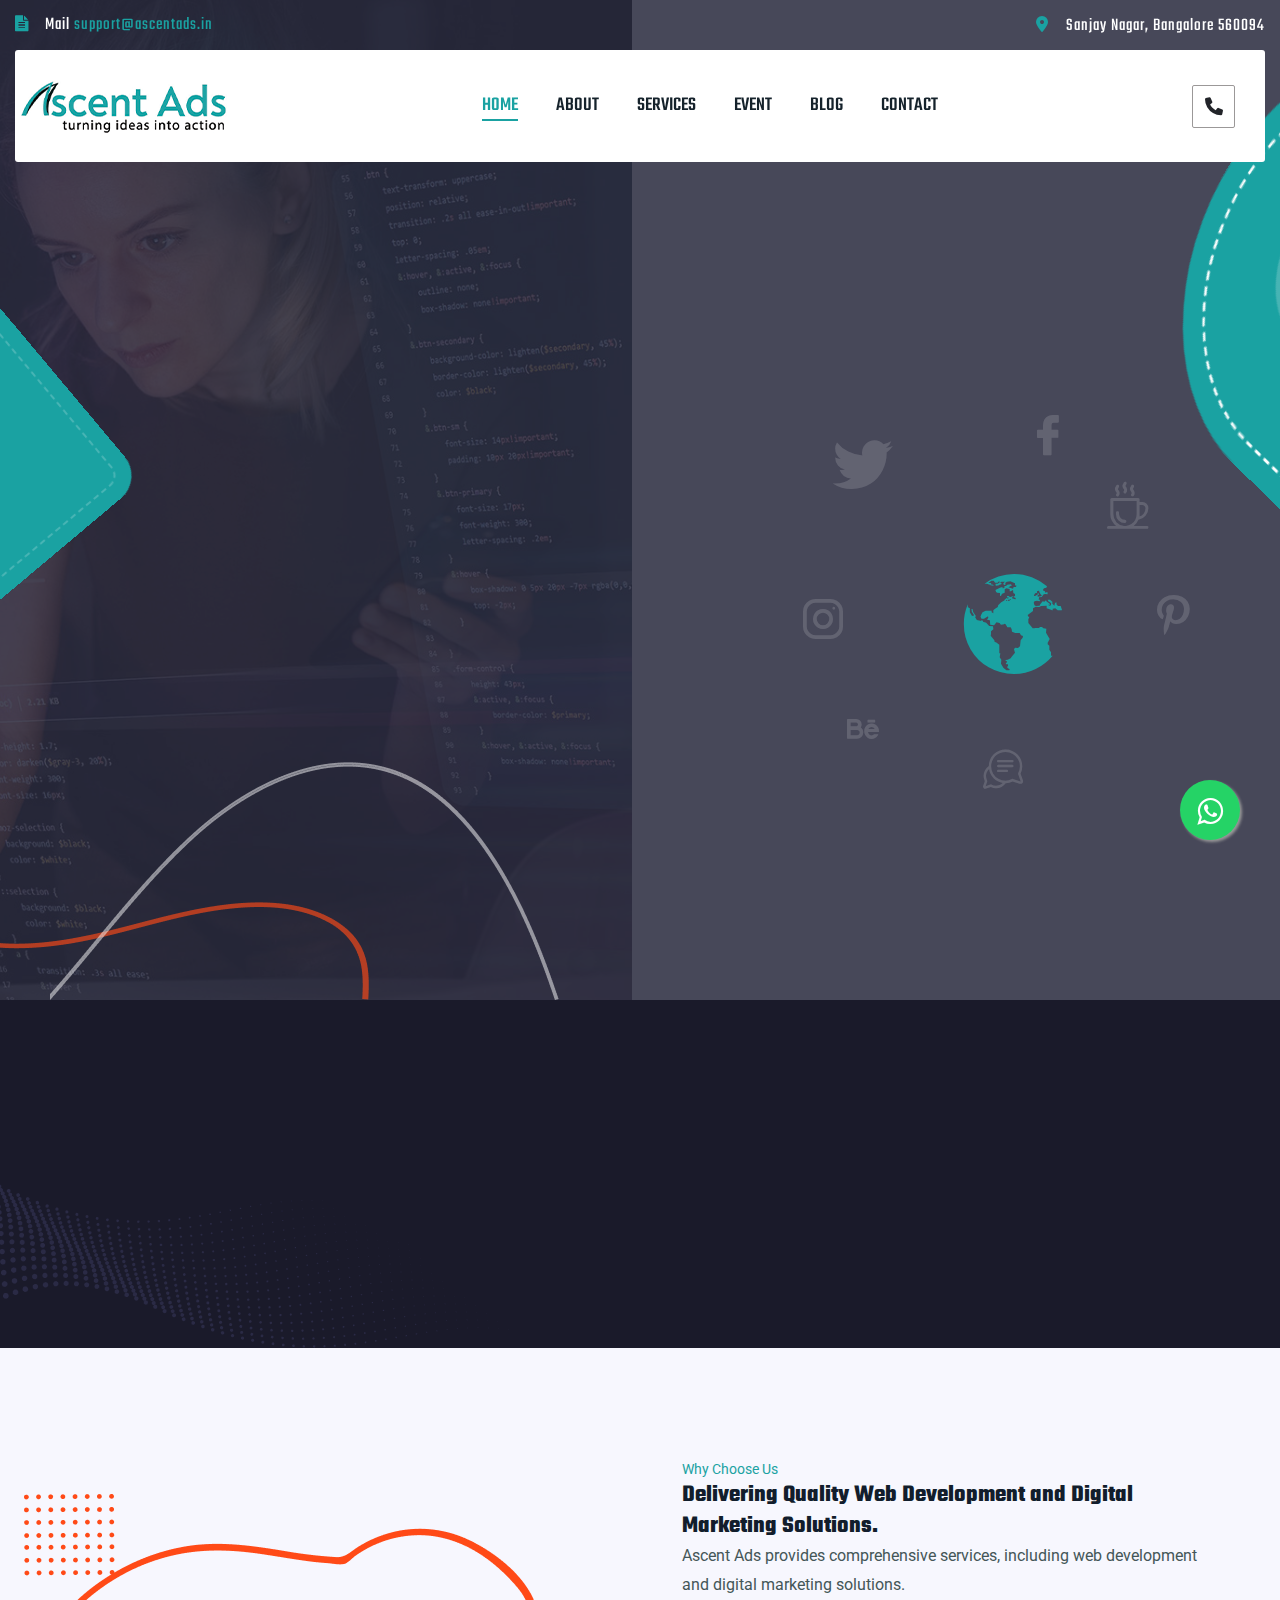
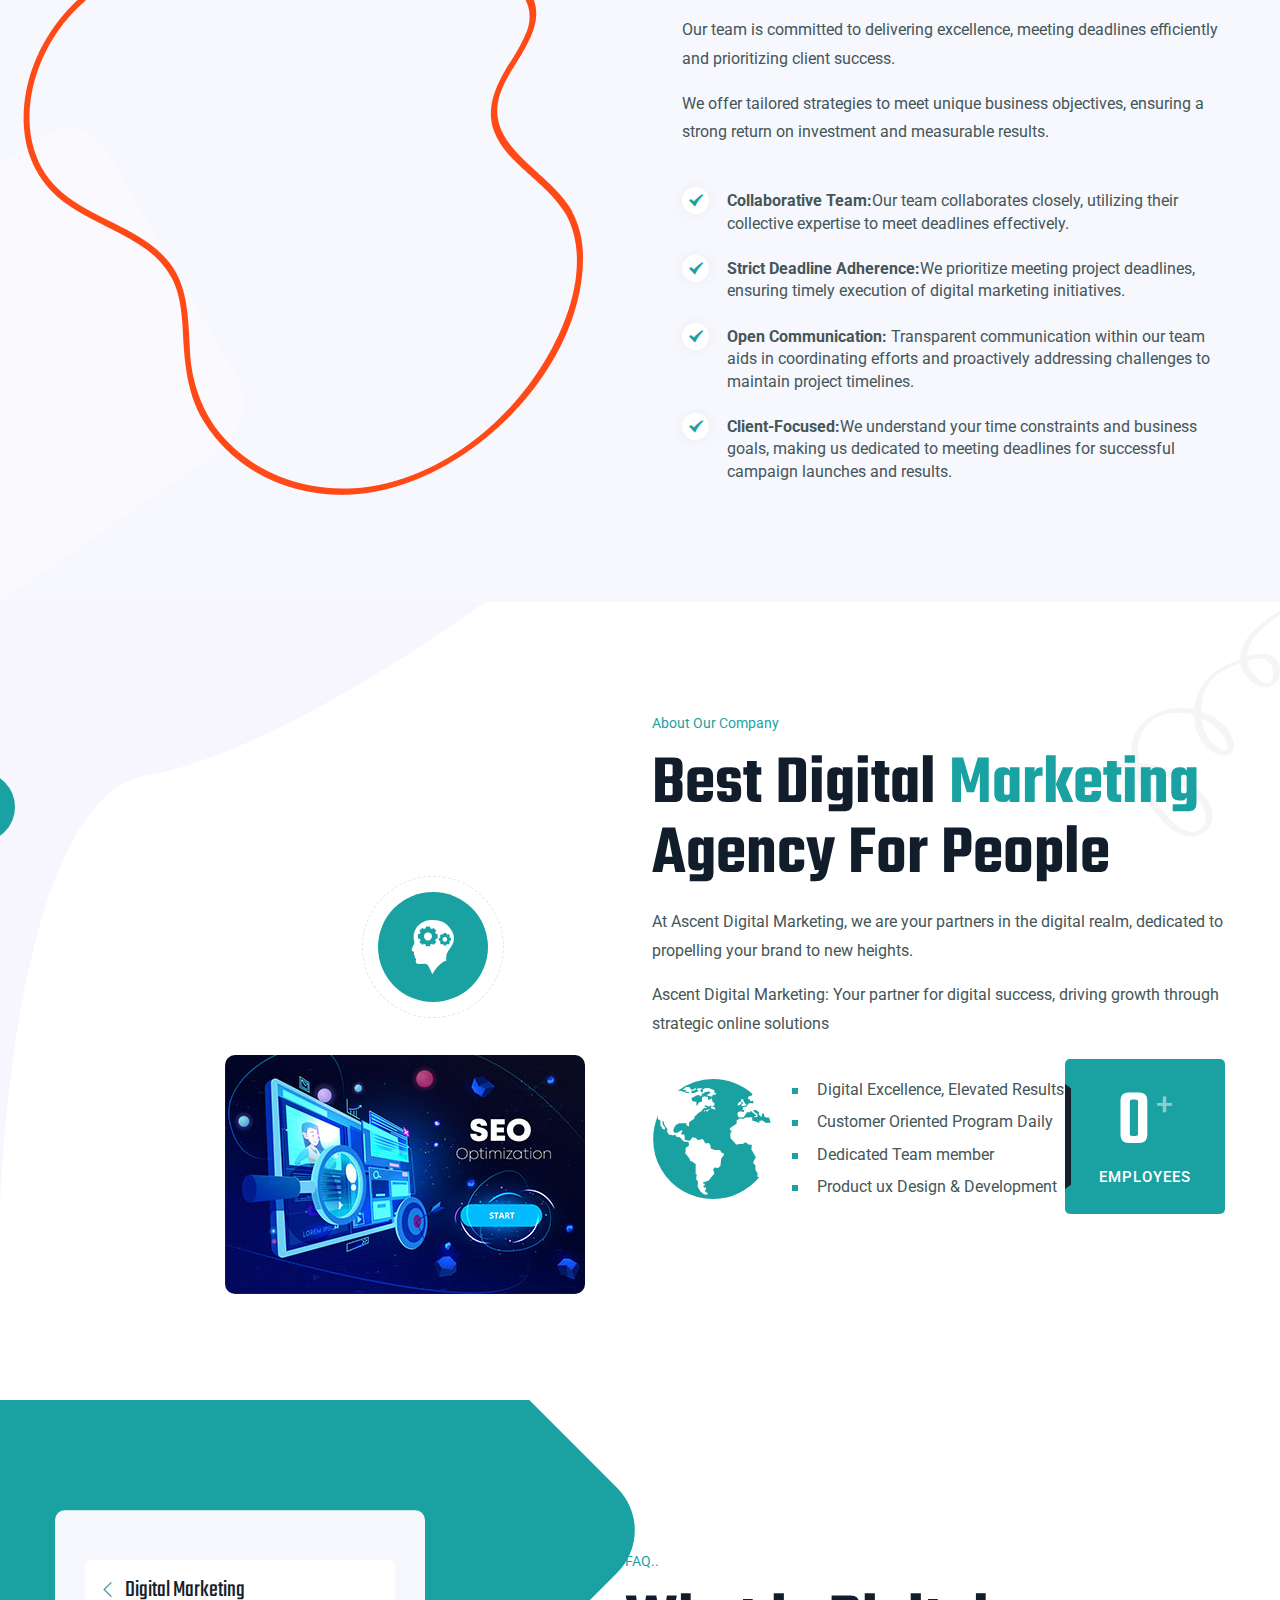
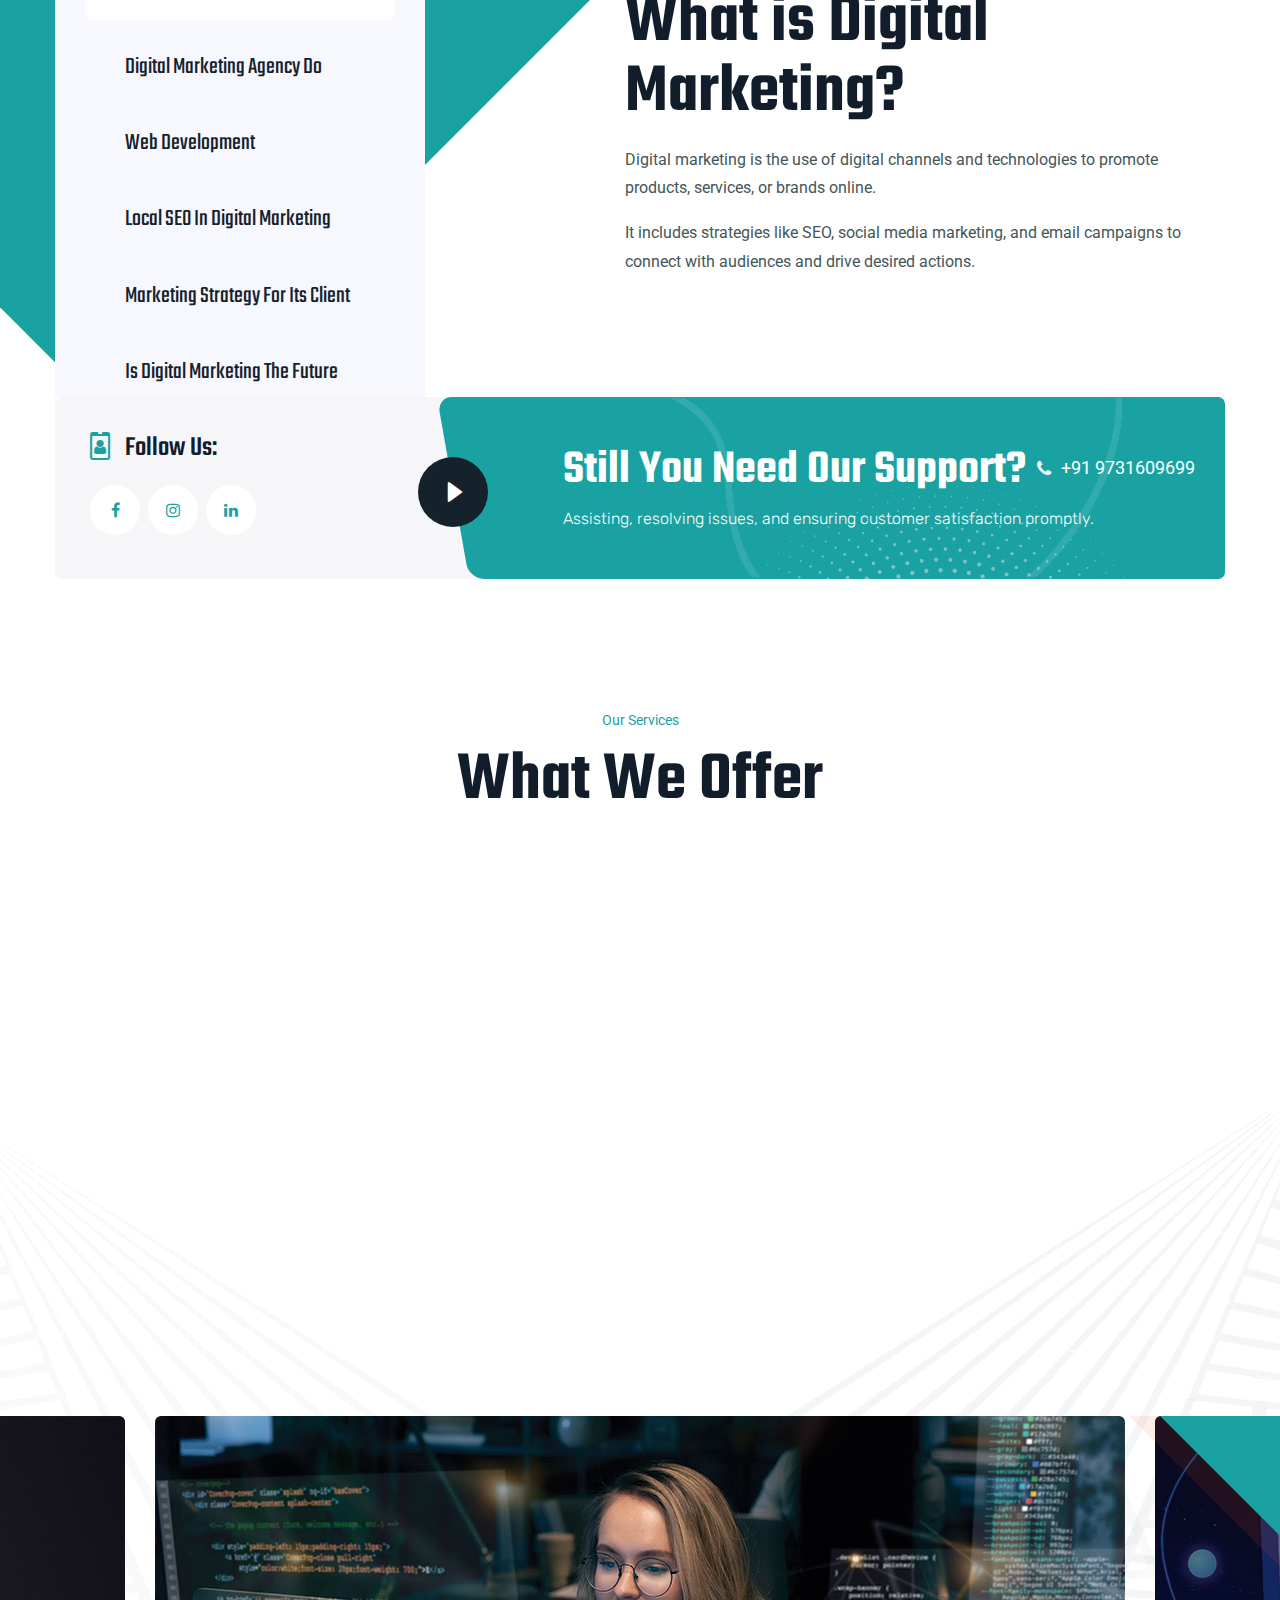
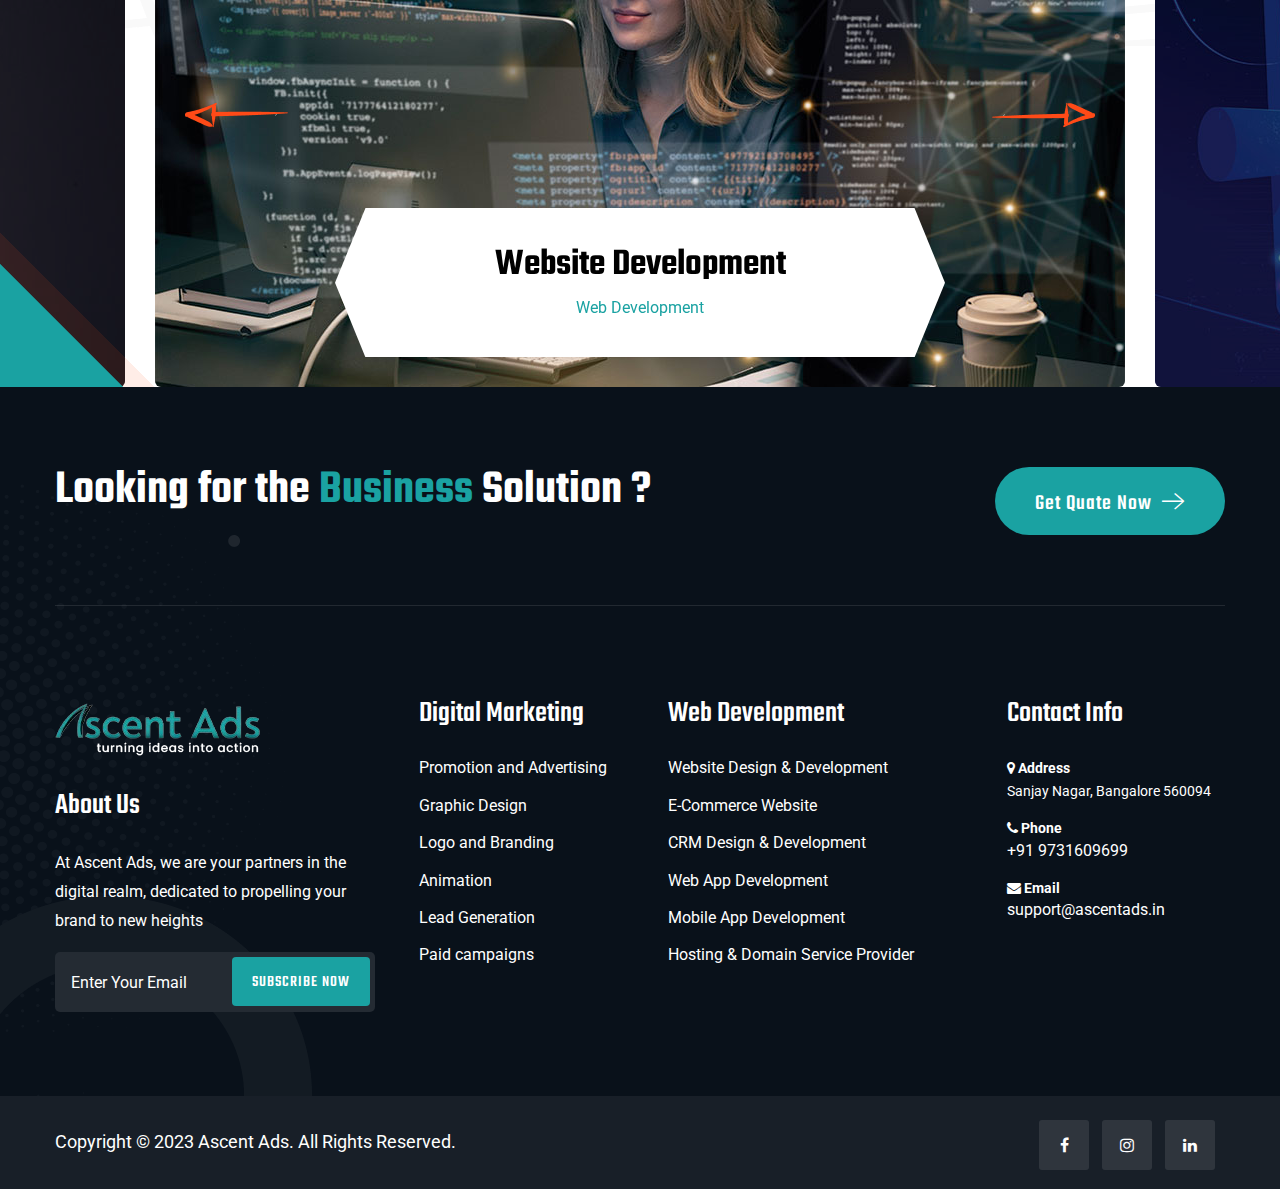
<file: index.html>
<!DOCTYPE html>
<html>
<head>
<meta charset="utf-8">
<title>Ascent Ads</title>
<!-- Stylesheets -->
<link href="assets/css/bootstrap.css" rel="stylesheet">

<!-- Revolution Slider -->
<link href="assets/plugins/revolution/css/settings.css" rel="stylesheet" type="text/css"><!-- REVOLUTION SETTINGS STYLES -->
<link href="assets/plugins/revolution/css/layers.css" rel="stylesheet" type="text/css"><!-- REVOLUTION LAYERS STYLES -->
<link href="assets/plugins/revolution/css/navigation.css" rel="stylesheet" type="text/css"><!-- REVOLUTION NAVIGATION STYLES -->

<link href="assets/css/style.css" rel="stylesheet">
<link href="assets/css/responsive.css" rel="stylesheet">

<link href="https://fonts.googleapis.com/css2?family=Teko:wght@300;400;500;600;700&display=swap" rel="stylesheet">

<link href="https://fonts.googleapis.com/css2?family=Roboto:wght@300;400;500;700;900&display=swap" rel="stylesheet">

<link href="https://fonts.googleapis.com/css2?family=Pacifico&display=swap" rel="stylesheet">

<link href="https://fonts.googleapis.com/css2?family=Rubik:wght@300;400;500;600;700;800;900&display=swap" rel="stylesheet">

<link rel="shortcut icon" href="assets/images/favicon.png" type="image/x-icon">
<link rel="icon" href="assets/images/favicon.png" type="image/x-icon">
<link rel="stylesheet" href="https://maxcdn.bootstrapcdn.com/font-awesome/4.5.0/css/font-awesome.min.css">

<!-- Responsive -->
<meta http-equiv="X-UA-Compatible" content="IE=edge">
<meta name="viewport" content="width=device-width, initial-scale=1.0, maximum-scale=1.0, user-scalable=0">

<!--[if lt IE 9]><script src="https://cdnjs.cloudflare.com/ajax/libs/html5shiv/3.7.3/html5shiv.js"></script><![endif]-->
<!--[if lt IE 9]><script src="js/respond.js"></script><![endif]-->
</head>

<body>

<div class="page-wrapper">

 	
 	<!-- Main Header / Hedare Style Two -->
    <header class="main-header header-style-two">
    	
		<!-- Header Top -->
        <div class="header-top-two">
            <div class="auto-container">
                <div class="inner-container clearfix">
					<!-- Top Left -->
					<div class="top-left clearfix">
						<div class="text">Mail <a href="mailto:support@ascentads.in">support@ascentads.in</a></div>
					</div>
					
					<!-- Top Right -->
                    <div class="top-right pull-right clearfix">
						<div class="location">Sanjay Nagar, Bangalore 560094</div>
					
						
                    </div>
					
                </div>
            </div>
        </div>
		
		<!-- Header Lower -->
        <div class="header-lower">
        	<div class="auto-container">
            	<div class="inner-container d-flex justify-content-between align-items-center">
					
					<!-- Logo -->
					<div class="logo pull-left">
						<div class="logo"><a href="index.html"><img src="assets/images/Source/ascent207.png" alt="" title=""></a></div>
					</div>
					
					<!-- Nav Outer -->
					<div class="nav-outer clearfix">
						<!-- Mobile Navigation Toggler -->
						<div class="mobile-nav-toggler"><span class="icon flaticon-menu"></span></div>
						<!-- Main Menu -->
						<nav class="main-menu navbar-expand-md">
							<div class="navbar-header">
								<!-- Toggle Button -->
								<button class="navbar-toggler" type="button" data-toggle="collapse" data-target="#navbarSupportedContent" aria-controls="navbarSupportedContent" aria-expanded="false" aria-label="Toggle navigation">
									<span class="icon-bar"></span>
									<span class="icon-bar"></span>
									<span class="icon-bar"></span>
								</button>
							</div>
							
							<div class="navbar-collapse collapse clearfix" id="navbarSupportedContent">
								<ul class="navigation clearfix">
									<li class="current"><a href="index.html">Home</a>
										
									</li>
									<li><a href="about.html">About</a>
										
									</li>
									<li><a href="services.html">Services</a>
										
									</li>
									<li><a href="Event.html">Event</a>
										
									</li>
									<li><a href="blog.html">Blog</a>
									
									</li>
									<li><a href="contact.html">Contact</a></li>
								</ul>
							</div>
						</nav>
						
					</div>
					
					<!-- Main Menu End-->
					<div class="outer-box clearfix">
						
						<!-- User Box -->
							<a href="tel:+91 9731609699" class="user-box fas fa-phone"></a>
					
						
						
					</div>
					
				</div>
            </div>
        </div>
        <!-- End Header Lower -->
        
		<!-- Sticky Header  -->
        <div class="sticky-header">
            <div class="auto-container clearfix">
                <!--Logo-->
                <div class="logo pull-left">
                    <a href="index.html"><img src="assets/images/Source/ascent207.png" alt="" title=""></a>
                </div>
                <!--Right Col-->
                <div class="pull-right">
				
                    <!-- Main Menu -->
                    <nav class="main-menu">
                        <!--Keep This Empty / Menu will come through Javascript-->
                    </nav>
					<!-- Main Menu End-->
					
					<!-- Mobile Navigation Toggler -->
					<div class="mobile-nav-toggler"><span class="icon flaticon-menu-1"></span></div>
					
                </div>
            </div>
        </div><!-- End Sticky Menu -->
    
		<!-- Mobile Menu  -->
        <div class="mobile-menu">
            <div class="menu-backdrop"></div>
            <div class="close-btn"><span class="icon flaticon-multiply"></span></div>
            
            <nav class="menu-box">
                <div class="nav-logo"><a href="index.html"><img src="assets/images/Source/ascent207.png" alt="" title=""></a></div>
                <div class="menu-outer"><!--Here Menu Will Come Automatically Via Javascript / Same Menu as in Header--></div>
            </nav>
        </div><!-- End Mobile Menu -->
	
    </header>
    <!-- End Main Header -->
	
	<!-- Sidebar Cart Item -->
	<div class="xs-sidebar-group info-group">
		<div class="xs-overlay xs-bg-black"></div>
		<div class="xs-sidebar-widget">
			<div class="sidebar-widget-container">
				<div class="widget-heading">
					<a href="#" class="close-side-widget">
						X
					</a>
				</div>
				<div class="sidebar-textwidget">
					
					<!-- Sidebar Info Content -->
					<div class="sidebar-info-contents">
						<div class="content-inner">
							<div class="logo">
								<a href="index.html"><img src="assets/images/logo-2.png" alt="" title=""></a>
							</div>
							<div class="content-box">
								<h5>About Us</h5>
								<p class="text">The argument in favor of using filler text goes something like this: If you use real content in the Process, anytime you reach a review point you’ll end up reviewing and negotiating the content itself and not the design.</p>
								<a href="contact.html" class="theme-btn btn-style-two"><span class="txt">Consultation</span></a>
							</div>
							<div class="contact-info">
								<h5>Contact Info</h5>
								<ul class="list-style-one">
									<li><span class="icon fas fa-map-marker"></span>Bangalore</li>
									<li><span class="icon fas fa-phone"></span>(111) 111-111-1111</li>
									<li><span class="icon fas fa-envelope"></span>aginco@gmail.com</li>
									<li><span class="icon fas fa-clock"></span>Week Days: 09.00 to 18.00 Sunday: Closed</li>
								</ul>
							</div>
							<!-- Social Box -->
							<ul class="social-box">
								<li><a href="https://www.facebook.com/" class="fa fa-facebook-f"></a></li>
								<li><a href="https://www.twitter.com/" class="fa fa-twitter"></a></li>
								<li><a href="https://www.linkedin.com/" class="fa fa-linkedin"></a></li>
							</ul>
						</div>
					</div>
					
				</div>
			</div>
		</div>
	</div>
	<!-- END sidebar widget item -->
	
	<!-- Main Slider -->
	<section class="main-slider-two">
		<div class="rev_slider_wrapper fullwidthbanner-container"  id="rev_slider_one_wrapper" data-source="gallery">
			<div class="rev_slider fullwidthabanner" id="rev_slider_one" data-version="5.4.1">
				<ul>
					
					<li data-transition="fadefromleft" data-description="Slide Description"  data-index="rs-1688" data-slotamount="default" data-thumb="assets/images/main-slider/1.jpg" data-title="Slide Title">
					<img alt="" class="rev-slidebg" data-bgfit="cover" data-bgparallax="10" data-bgposition="center center" data-bgrepeat="no-repeat" data-no-retina="" src="assets/images/Source/Best-Digital-Company-in-Bangalore.jpg"> 
						
						<div class="color-layer"></div>
						<div class="vector-layer-one" style="background-image: url(assets/images/main-slider/vector-6.png)"></div>
						<div class="vector-layer-two" style="background-image: url(assets/images/main-slider/vector-7.png)"></div>
						
						<div class="tp-caption tp-shape tp-shapewrapper tp-resizeme"
							data-paddingbottom="[0,0,0,0]"
							data-paddingleft="[0,0,0,0]"
							data-paddingright="[0,0,0,0]"
							data-paddingtop="[0,0,0,0]"
							data-responsive_offset="on"
							data-type="shape"
							data-height="auto"
							data-whitespace="nowrap"
							data-width="none"
							data-hoffset="['220','15','15','15']"
							data-voffset="['320','0','0','0']"
							data-x="['right','right','right','right']"
							data-y="['bottom','center','bottom','bottom']"
							data-frames='[{"delay":0,"speed":1500,"frame":"0","from":"x:[100%];z:0;rX:0deg;rY:0;rZ:0;sX:1;sY:1;skX:0;skY:0;","mask":"x:0px;y:0px;s:inherit;e:inherit;","to":"o:1;","ease":"power3.inOut"},{"delay":"wait","speed":300,"frame":"999","to":"auto:auto;","ease":"power3.inOut"}]'
							style="">
							<figure class="social-box">
								<span class="globe-icon flaticon-earth-globe-with-continents-maps"></span>
								<a class="twitter-icon flaticon-twitter" href="#"></a>
								<a class="facebook-icon flaticon-facebook" href="https://www.facebook.com/profile.php?id=61550796458710"></a>
								<a class="cofee-icon flaticon-cup" href="#"></a>
								<a class="pinterest-icon flaticon-pinterest" href="#"></a>
								<a class="chat-icon flaticon-conversation" href="#"></a>
								<a class="behance-icon flaticon-behance" href="#"></a>
								<a class="instagram-icon flaticon-instagram" href="https://www.instagram.com/ascent_ads/?fbclid=IwAR3TdhzQxAUG_gclckOJCKRSknzZkg54x9T48NvSPrtW-CWF-iGSvLNcclI"></a>
							</figure>
						</div>
						
						<div class="tp-caption" 
						data-paddingbottom="[0,0,0,0]"
						data-paddingleft="[0,0,0,0]"
						data-paddingright="[0,0,0,0]"
						data-paddingtop="[0,0,0,0]"
						data-responsive_offset="on"
						data-type="text"
						data-height="none"
						data-width="['1100','800','800','500']"
						data-whitespace="normal"
						data-hoffset="['15','15','15','15']"
						data-voffset="['-90','-150','-120','-125']"
						data-x="['left','left','left','left']"
						data-y="['middle','middle','middle','middle']"
						data-textalign="['top','top','top','top']"
						data-frames='[{"delay":600,"speed":1500,"frame":"0","from":"y:bottom;rX:-20deg;rY:-20deg;rZ:0deg;","to":"o:1;","ease":"power3.out"},{"delay":"wait","speed":300,"frame":"999","to":"auto:auto;","ease":"power3.inOut"}]'
						style="">
							<div >Your Trusted Agency</div>
						</div>
						
						<div class="tp-caption" 
						data-paddingbottom="[0,0,0,0]"
						data-paddingleft="[0,0,0,0]"
						data-paddingright="[0,0,0,0]"
						data-paddingtop="[0,0,0,0]"
						data-responsive_offset="on"
						data-type="text"
						data-height="none"
						data-width="['800','800','800','500']"
						data-whitespace="normal"
						data-hoffset="['15','15','15','15']"
						data-voffset="['50','-30','-10','-10']"
						data-x="['left','left','left','left']"
						data-y="['middle','middle','middle','middle']"
						data-textalign="['top','top','top','top']"
						data-frames='[{"delay":900,"speed":1500,"frame":"0","from":"y:bottom;rX:-20deg;rY:-20deg;rZ:0deg;","to":"o:1;","ease":"power3.out"},{"delay":"wait","speed":300,"frame":"999","to":"auto:auto;","ease":"power3.inOut"}]'
						style="">
							<h1 style="color: #1aa2a2;">Web Development</h1>
							<h2 style="color: #fff;"> Company In Bangalore</h2>
						</div>
						
						<div class="tp-caption tp-resizeme"
						data-paddingbottom="[0,0,0,0]"
						data-paddingleft="[0,0,0,0]"
						data-paddingright="[0,0,0,0]"
						data-paddingtop="[0,0,0,0]"
						data-responsive_offset="on"
						data-type="text"
						data-height="none"
						data-width="['700','700','700','500']"
						data-whitespace="normal"
						data-hoffset="['15','15','15','15']"
						data-voffset="['200','120','120','120']"
						data-x="['left','left','left','left']"
						data-y="['middle','middle','middle','middle']"
						data-textalign="['top','top','top','top']"
						data-frames='[{"delay":1200,"speed":1500,"frame":"0","from":"y:bottom;rX:-20deg;rY:-20deg;rZ:0deg;","to":"o:1;","ease":"power3.out"},{"delay":"wait","speed":300,"frame":"999","to":"auto:auto;","ease":"power3.inOut"}]'
						style="">
							<div class="button-box">
								<a href="about.html" class="theme-btn btn-style-two"><span class="txt">Learn More <i class="flaticon-next-2"></i></span></a>
							</div>
						</div>
						
						<div class="tp-caption" 
						data-paddingbottom="[0,0,0,0]"
						data-paddingleft="[0,0,0,0]"
						data-paddingright="[0,0,0,0]"
						data-paddingtop="[0,0,0,0]"
						data-responsive_offset="on"
						data-type="text"
						data-height="none"
						data-width="['1100','800','800','500']"
						data-whitespace="normal"
						data-hoffset="['-470','-280','-360','-440']"
						data-voffset="['-350','-400','-800','-800']"
						data-x="['right','right','right','right']"
						data-y="['bottom','bottom','bottom','bottom']"
						data-textalign="['top','top','top','top']"
						data-frames='[{"delay":0,"speed":1500,"frame":"0","from":"y:bottom;rX:-20deg;rY:-20deg;rZ:0deg;","to":"o:1;","ease":"power3.out"},{"delay":"wait","speed":300,"frame":"999","to":"auto:auto;","ease":"power3.inOut"}]'
						style="">
							<div class="play-outer">
								<a href="https://www.youtube.com/watch?v=kxPCFljwJws" class="lightbox-image play-box"><span class="fas fa-play"><span class="dott"></span><i class="ripple"></i></span></a>
							</div>
						</div>
						
					</li>
					
					<li data-transition="fadefromleft" data-description="Slide Description"  data-index="rs-1689" data-slotamount="default" data-thumb="assets/images/main-slider/1.jpg" data-title="Slide Title">
					<img alt="" class="rev-slidebg" data-bgfit="cover" data-bgparallax="10" data-bgposition="center center" data-bgrepeat="no-repeat" data-no-retina="" src="assets/images/main-slider/1.jpg">
					
						<div class="color-layer"></div>
						<div class="vector-layer-one" style="background-image: url(assets/images/main-slider/vector-6.png)"></div>
						<div class="vector-layer-two" style="background-image: url(assets/images/main-slider/vector-7.png)"></div>
						
						<div class="tp-caption tp-shape tp-shapewrapper tp-resizeme"
							data-paddingbottom="[0,0,0,0]"
							data-paddingleft="[0,0,0,0]"
							data-paddingright="[0,0,0,0]"
							data-paddingtop="[0,0,0,0]"
							data-responsive_offset="on"
							data-type="shape"
							data-height="auto"
							data-whitespace="nowrap"
							data-width="none"
							data-hoffset="['220','15','15','15']"
							data-voffset="['320','0','0','0']"
							data-x="['right','right','right','right']"
							data-y="['bottom','center','bottom','bottom']"
							data-frames='[{"delay":0,"speed":1500,"frame":"0","from":"x:[100%];z:0;rX:0deg;rY:0;rZ:0;sX:1;sY:1;skX:0;skY:0;","mask":"x:0px;y:0px;s:inherit;e:inherit;","to":"o:1;","ease":"power3.inOut"},{"delay":"wait","speed":300,"frame":"999","to":"auto:auto;","ease":"power3.inOut"}]'
							style="">
							<figure class="social-box">
								<span class="globe-icon flaticon-earth-globe-with-continents-maps"></span>
								<a class="twitter-icon flaticon-twitter" href="#"></a>
								<a class="facebook-icon flaticon-facebook" href="https://www.facebook.com/profile.php?id=61550796458710"></a>
								<a class="cofee-icon flaticon-cup" href="#"></a>
								<a class="pinterest-icon flaticon-pinterest" href="#"></a>
								<a class="chat-icon flaticon-conversation" href="#"></a>
								<a class="behance-icon flaticon-behance" href="#"></a>
							<a class="instagram-icon flaticon-instagram" href="https://www.instagram.com/ascent_ads/?fbclid=IwAR3TdhzQxAUG_gclckOJCKRSknzZkg54x9T48NvSPrtW-CWF-iGSvLNcclI"></a>
							</figure>
						</div>
						
						<div class="tp-caption" 
						data-paddingbottom="[0,0,0,0]"
						data-paddingleft="[0,0,0,0]"
						data-paddingright="[0,0,0,0]"
						data-paddingtop="[0,0,0,0]"
						data-responsive_offset="on"
						data-type="text"
						data-height="none"
						data-width="['1100','800','800','500']"
						data-whitespace="normal"
						data-hoffset="['15','15','15','15']"
						data-voffset="['-90','-150','-120','-125']"
						data-x="['left','left','left','left']"
						data-y="['middle','middle','middle','middle']"
						data-textalign="['top','top','top','top']"
						data-frames='[{"delay":600,"speed":1500,"frame":"0","from":"y:bottom;rX:-20deg;rY:-20deg;rZ:0deg;","to":"o:1;","ease":"power3.out"},{"delay":"wait","speed":300,"frame":"999","to":"auto:auto;","ease":"power3.inOut"}]'
						style="">
							<div  style="color: #1aa2a2;">Your Trusted Agency</div>
						</div>
						
						<div class="tp-caption" 
						data-paddingbottom="[0,0,0,0]"
						data-paddingleft="[0,0,0,0]"
						data-paddingright="[0,0,0,0]"
						data-paddingtop="[0,0,0,0]"
						data-responsive_offset="on"
						data-type="text"
						data-height="none"
						data-width="['800','800','800','500']"
						data-whitespace="normal"
						data-hoffset="['15','15','15','15']"
						data-voffset="['50','-30','-10','-10']"
						data-x="['left','left','left','left']"
						data-y="['middle','middle','middle','middle']"
						data-textalign="['top','top','top','top']"
						data-frames='[{"delay":900,"speed":1500,"frame":"0","from":"y:bottom;rX:-20deg;rY:-20deg;rZ:0deg;","to":"o:1;","ease":"power3.out"},{"delay":"wait","speed":300,"frame":"999","to":"auto:auto;","ease":"power3.inOut"}]'
						style="">
							<h1>Digital marketing agency.</h1>
						</div>
						
						<div class="tp-caption tp-resizeme"
						data-paddingbottom="[0,0,0,0]"
						data-paddingleft="[0,0,0,0]"
						data-paddingright="[0,0,0,0]"
						data-paddingtop="[0,0,0,0]"
						data-responsive_offset="on"
						data-type="text"
						data-height="none"
						data-width="['700','700','700','500']"
						data-whitespace="normal"
						data-hoffset="['15','15','15','15']"
						data-voffset="['200','120','120','120']"
						data-x="['left','left','left','left']"
						data-y="['middle','middle','middle','middle']"
						data-textalign="['top','top','top','top']"
						data-frames='[{"delay":1200,"speed":1500,"frame":"0","from":"y:bottom;rX:-20deg;rY:-20deg;rZ:0deg;","to":"o:1;","ease":"power3.out"},{"delay":"wait","speed":300,"frame":"999","to":"auto:auto;","ease":"power3.inOut"}]'
						style="">
							<div class="button-box">
								<a href="about.html" class="theme-btn btn-style-two"><span class="txt">Learn More <i class="flaticon-next-2"></i></span></a>
							</div>
						</div>
						
						<div class="tp-caption" 
						data-paddingbottom="[0,0,0,0]"
						data-paddingleft="[0,0,0,0]"
						data-paddingright="[0,0,0,0]"
						data-paddingtop="[0,0,0,0]"
						data-responsive_offset="on"
						data-type="text"
						data-height="none"
						data-width="['1100','800','800','500']"
						data-whitespace="normal"
						data-hoffset="['-470','-280','-360','-440']"
						data-voffset="['-350','-400','-800','-800']"
						data-x="['right','right','right','right']"
						data-y="['bottom','bottom','bottom','bottom']"
						data-textalign="['top','top','top','top']"
						data-frames='[{"delay":0,"speed":1500,"frame":"0","from":"y:bottom;rX:-20deg;rY:-20deg;rZ:0deg;","to":"o:1;","ease":"power3.out"},{"delay":"wait","speed":300,"frame":"999","to":"auto:auto;","ease":"power3.inOut"}]'
						style="">
							<div class="play-outer">
								<a href="https://www.youtube.com/watch?v=kxPCFljwJws" class="lightbox-image play-box"><span class="fas fa-play"><span class="dott"></span><i class="ripple"></i></span></a>
							</div>
						</div>
						
					</li>
					
				</ul>
			</div>
		</div>
		
		
		
	</section>
	<!-- End Main Slider -->
	
	<!-- Featured Section -->
	<section class="featured-section" style="background-image: url(assets/images/background/pattern-10.png)">
		<div class="auto-container">
			<div class="row clearfix">
				
				<!-- Feature Block -->
				<div class="feature-block col-lg-3 col-md-6 col-sm-12">
					<div class="inner-box wow fadeInLeft" data-wow-delay="0ms" data-wow-duration="1500ms">
						<span class="number">01</span>
						<span class="icon flaticon-megaphone-1"></span>
						<h4 style="color: #fff;">Plan</h4>
						<div class="text">Develop roadmap for successful online marketing campaigns.</div>
					</div>
				</div>
				
				<!-- Feature Block -->
				<div class="feature-block col-lg-3 col-md-6 col-sm-12">
					<div class="inner-box wow fadeInLeft" data-wow-delay="150ms" data-wow-duration="1500ms">
						<span class="number">02</span>
						<span class="icon flaticon-reload"></span>
						<h4  style="color: #fff;">Analyze</h4>
						<div class="text">Evaluate data to measure campaign performance and effectiveness.</div>
					</div>
				</div>
				
				<!-- Feature Block -->
				<div class="feature-block col-lg-3 col-md-6 col-sm-12">
					<div class="inner-box wow fadeInLeft" data-wow-delay="300ms" data-wow-duration="1500ms">
						<span class="number">03</span>
						<span class="icon flaticon-box"></span>
						<h4  style="color: #fff;">Execute</h4>
						<div class="text">Implement marketing strategies across chosen digital channels effectively.	</div>
					</div>
				</div>
				
				<!-- Feature Block -->
				<div class="feature-block col-lg-3 col-md-6 col-sm-12">
					<div class="inner-box wow fadeInLeft" data-wow-delay="450ms" data-wow-duration="1500ms">
						<span class="number">04</span>
						<span class="icon flaticon-bag"></span>
						<h4  style="color: #fff;">Optimize</h4>
						<div class="text">Continuously improve campaigns based on data-driven insights for efficiency.</div>
					</div>
				</div>
				
			</div>
		</div>
	</section>
	<!-- End Featured Section -->
	
	<!-- About Section -->
	<section class="about-section">
		<div class="pattern-layer" style="background-image: url(assets/images/background/pattern-1.png)"></div>
		<div class="auto-container">
			<div class="row clearfix">
			
				<!-- Images Column -->
				<div class="images-column col-lg-6 col-md-12 col-sm-12">
					<div class="vector-layer-one" style="background-image: url(assets/images/icons/vector-1.png)"></div>
					<div class="vector-layer-two" style="background-image: url(assets/images/icons/vector-2.png)"></div>
					<div class="inner-column clearfix">
						<div class="image wow fadeInLeft" data-wow-delay="0ms" data-wow-duration="1500ms">
							<img src="assets/images/Source/Website-development-Company-270x310.jpg" alt="" />
						</div>
						<div class="image-two wow fadeInRight" data-wow-delay="150ms" data-wow-duration="1500ms">
							<img src="assets/images/Source/SEO-Company-in-banhgalore-200x230.jpg" alt="" />
						</div>
						<div class="image-three wow fadeInRight" data-wow-delay="450ms" data-wow-duration="1500ms">
							<img src="assets/images/Source/digital-marketing.jpg" alt="" />
						</div>
						<div class="image-four wow fadeInLeft" data-wow-delay="300ms" data-wow-duration="1500ms">
							<img src="assets/images/Source/Logo-Desing-181x172.jpg" alt="" />
						</div>
					</div>
				</div>
				
				<!-- Content Column -->
				<div class="content-column col-lg-6 col-md-12 col-sm-12">
					<div class="inner-column">
						<!-- Sec Title -->
						<div class="sec-title">
							<div  style="color: #1aa2a2;">Why Choose Us</div>
							<h4>Delivering Quality Web Development and Digital Marketing Solutions.</h4>
						<p>Ascent Ads provides comprehensive services, including web development and digital marketing solutions.</p>
						<p>Our team is committed to delivering excellence, meeting deadlines efficiently and prioritizing client success.</p>
						<p>We offer tailored strategies to meet unique business objectives, ensuring a strong return on investment and measurable results.</p>
						</div>
						<ul class="about-list">
							<li><b>Collaborative Team:</b>Our team collaborates closely, utilizing their collective expertise to meet deadlines effectively.</li>
							<li><b>Strict Deadline Adherence:</b>We prioritize meeting project deadlines, ensuring timely execution of digital marketing initiatives.</li>
							<li><b>Open Communication: </b>Transparent communication within our team aids in coordinating efforts and proactively addressing challenges to maintain project timelines.</li>
						<li><b>Client-Focused:</b>We understand your time constraints and business goals, making us dedicated to meeting deadlines for successful campaign launches and results.</li>
						</ul>
						<!-- Quote Box -->
					
					</div>
				</div>
				
			</div>
		</div>
	</section>
	<!-- End About Section -->
	
	<!-- About Section Two -->
	<section class="about-section-two">
		<div class="pattern-layer" style="background-image: url(assets/images/background/pattern-11.png)"></div>
		<div class="pattern-layer-two" style="background-image: url(assets/images/icons/vector-18.png)"></div>
		<div class="auto-container">
			<div class="row clearfix">
			
				<!-- Images Column -->
				<div class="images-column col-lg-6 col-md-12 col-sm-12">
					<div class="inner-column clearfix">
						<div class="icon-one fas fa-signal"></div>
						<div class="icon-two flaticon-man-bald-head-with-two-gears-inside"></div>
						<div class="image wow fadeInLeft" data-wow-delay="0ms" data-wow-duration="1500ms">
							<img src="assets/images/Source/Best-digital-agency.jpg" alt="" />
						</div>
						<div class="image-two wow fadeInRight" data-wow-delay="0ms" data-wow-duration="1500ms">
							<img src="assets/images/Source/content-marketing.jpg" alt="" />
						</div>
						<div class="target-icon wow fadeInLeft" data-wow-delay="0ms" data-wow-duration="1500ms">
							<img src="assets/images/icons/vector-17.png" alt="" />
						</div>
						<!-- Video Box Three -->
						<div class="video-box-three">
							<figure class="video-image">
									<img class="transition-500ms" src="assets/images/Source/seo2.jpg" alt="">
							</figure>
						</div>
						
					</div>
				</div>
				
				<!-- Content Column -->
				<div class="content-column col-lg-6 col-md-12 col-sm-12">
					<div class="inner-column">
						<!-- Sec Title -->
						<div class="sec-title">
							<div  style="color: #1aa2a2;">About Our Company</div>
							<h2>Best Digital <span>Marketing</span> <br> Agency For People</h2>
						<p>At Ascent Digital Marketing, we are your partners in the digital realm, dedicated to propelling your brand to new heights. </p>
					<p>
						Ascent Digital Marketing: Your partner for digital success, driving growth through strategic online solutions
					</p></div>
						<!-- Employe Box -->
						<div class="employe-box">
							<div class="box-inner">
								<span class="globe-icon flaticon-earth-globe-with-continents-maps"></span>
								<ul class="list">
									<li>Digital Excellence, Elevated Results.</li>
									<li>Customer Oriented Program Daily</li>
									<li>Dedicated Team member</li>
									<li>Product ux Design & Development</li>
								</ul>
								<div class="employe">
									<div class="count-outer count-box">
										<span class="count-text" data-speed="4000" data-stop="20">0</span><sup>+</sup>
									</div>
									<div class="text">Employees</div>
								</div>
							</div>
						</div>
						<!-- End Employe Box -->
						
						<!-- Skills / Style Two -->
						
						
					</div>
				</div>
				
			</div>
		</div>
	</section>
	<!-- End About Section Two -->
	
	
	
	<!-- Services Section Two -->
	<section class="services-section-two">
		<div class="color-layer"></div>
		<div class="auto-container">
			<div class="inner-container">
				
				<!-- Services Info Tabs -->
				<div class="services-info-tabs">
					<!-- Services Tabs -->
					<div class="services-tabs tabs-box">
					
						<!-- Tab Btns -->
						<ul class="tab-btns tab-buttons clearfix">
							<li data-tab="#prod-analysis" class="tab-btn active-btn">Digital Marketing</li>
							<li data-tab="#prod-result" class="tab-btn">Digital Marketing agency do</li>
							<li data-tab="#prod-analytics" class="tab-btn">web development</li>
							<li data-tab="#prod-strategy" class="tab-btn">local SEO in digital marketing</li>
							<li data-tab="#prod-reporting" class="tab-btn"> marketing strategy for its client</li>
							<li data-tab="#prod-maps" class="tab-btn">Is Digital Marketing the future</li>
						</ul>
						
						<!-- Tabs Container -->
						<div class="tabs-content">
							
							<!-- Tab / Active Tab -->
							<div class="tab active-tab" id="prod-analysis">
								<div class="content">
									
									<!-- Sec Title -->
									<div class="sec-title">
										<div  style="color: #1aa2a2;">FAQ..</div>
										<h2>What is Digital Marketing?</h2>
										<p>Digital marketing is the use of digital channels and technologies to promote products, services, or brands online.</p>
										<p>It includes strategies like SEO, social media marketing, and email campaigns to connect with audiences and drive desired actions. </p>
										
									</div>
									
									<!-- Skills / Style Two -->
									
									
								
									
								</div>
							</div>
							
							<!-- Tab -->
							<div class="tab" id="prod-result">
								<div class="content">
									
									<!-- Sec Title -->
									<div class="sec-title">
										<div  style="color: #1aa2a2;">FAQ..</div>
										<h2>What does a Digital Marketing agency do?</h2>
										<p>Creating customized digital marketing plans to achieve client objectives.</p>
										<p>Implementing and managing online marketing initiatives across various channels.</p>
										<p>Continuously evaluating and optimizing campaigns based on data and metrics.</p>
								</div>
									
									<!-- Skills / Style Two -->
									
									
							
								</div>
							</div>
							
							<!-- Tab -->
							<div class="tab" id="prod-analytics">
								<div class="content">
									<!-- Sec Title -->
									<div class="sec-title">
										<div  style="color: #1aa2a2;">FAQ..</div>
										<h2>What is web development?</h2>
								<p>Website services encompass a wide range of offerings related to website design, development, and maintenance. </p>
									<p>These services may include creating custom website designs, optimizing user experiences, ensuring mobile responsiveness, improving site speed and performance, integrating e-commerce functionality, and providing ongoing support and updates to keep websites secure and up-to-date. </p>
							</div>
									
									<!-- Skills / Style Two -->
									
									
							
									
								</div>
							</div>
							
							<!-- Tab -->
							<div class="tab" id="prod-strategy">
								<div class="content">
									<!-- Sec Title -->
									<div class="sec-title">
										<div  style="color: #1aa2a2;">FAQ..</div>
										<h2>What is local SEO in digital marketing?</h2>
									<p>Enhancing geographic visibility for specific areas.</p>
									<p>Optimizing Google My Business listings for accurate information.</p>
									<p>Integrating location-specific keywords in website content.</p>
									<p>Encouraging and managing customer reviews for improved rankings.</p>
									</div>
									
									<!-- Skills / Style Two -->
									
									
									<!-- Fact Counter Two -->
								
									
								</div>
							</div>
							
							<!-- Tab -->
							<div class="tab" id="prod-reporting">
								<div class="content">
									<!-- Sec Title -->
									<div class="sec-title">
										<div  style="color: #1aa2a2;">FAQ..</div>
										<h2>How does Ascent Ads plan a digital marketing strategy for its client</h2>
									<p>Client consultation to understand business objectives.</p>
									<P>In-depth market research to identify opportunities.</P>
									<P>Audience and competitor analysis for insights.</P>
									<P>Tailored strategy development and budget allocation.</P>
									</div>
									
									<!-- Skills / Style Two -->
									
									
									<!-- Fact Counter Two -->
								
									
								</div>
							</div>
							
							<!-- Tab -->
							<div class="tab" id="prod-maps">
								<div class="content">
									<!-- Sec Title -->
									<div class="sec-title">
										<div  style="color: #1aa2a2;">FAQ..</div>
										<h2>Is Digital Marketing the future?</h2>
									<P>Digital marketing is integral to the ongoing digital transformation of businesses and society.</P>
									<P>It provides measurable results, enabling data-driven decisions and continuous optimization.</P>
								<P>Targeted marketing, cost-effectiveness, and global reach make it a preferred choice for many businesses.</P>
								<P>Mobile-centric strategies and e-commerce growth further emphasize its significance.</P>
							</div>
									
									<!-- Skills / Style Two -->
									
									
									<!-- Fact Counter Two -->
								
									
								</div>
							</div>
							
						</div>
						
					</div>
				</div>
				
			</div>
		</div>
	</section>
	<!-- End Services Section Two -->
	
	<!-- Support Section -->
	<section class="support-section">
		<div class="auto-container">
			<div class="inner-container">
				<div class="row clearfix">
				
					<!-- Social Column -->
					<div class="social-column col-lg-4 col-md-12 col-sm-12">
						<div class="inner-column">
							<h3>Follow Us:</h3>
							<!-- Social Box -->
							<ul class="social-box">
								<li><a href="https://www.facebook.com/profile.php?id=61550796458710" class="fa fa-facebook-f"></a></li>
								<li><a href="https://www.instagram.com/ascent_ads/?fbclid=IwAR3TdhzQxAUG_gclckOJCKRSknzZkg54x9T48NvSPrtW-CWF-iGSvLNcclI" class="fa fa-instagram"></a></li>

								<li><a href="https://www.linkedin.com/company/96944954/admin/feed/posts/?feedType=following" class="fa fa-linkedin"></a></li>
							</ul>
						</div>
					</div>
					
					<!-- Content Column -->
					<div class="content-column col-lg-8 col-md-12 col-sm-12">
						<div class="inner-column" style="background-image: url(assets/images/background/pattern-12.png)">
							<div class="pattern-layer" style="background-image:url(assets/images/background/pattern-13.png)"></div>
							<div class="play-box">
								<a href="disable" class="lightbox-image play-button"><span class="flaticon-media-play-symbol"><i class="ripple"></i></span></a>
							</div>
							<div class="phone"><span class="icon fa fa-phone"></span><a href="tel:+91 9731609699" style="color: #fff;">+91 9731609699</a></div>
							<h2>Still You Need Our Support?</h2>
							<div class="text">Assisting, resolving issues, and ensuring customer satisfaction promptly.</div>
						</div>
					</div>
					
				</div>
			</div>
		</div>
	</section>
	<!-- End Support Section -->
	
	<!-- Process Section -->
	<section class="process-section">
		<div class="pattern-layer-one" style="background-image: url(assets/images/background/pattern-14.png)"></div>
		<div class="pattern-layer-two" style="background-image: url(assets/images/background/pattern-15.png)"></div>
		<div class="auto-container">
			<!-- Sec Title -->
			<div class="sec-title centered">
				<div  style="color: #1aa2a2;">Our Services</div>
				<h2>What We Offer</h2>
			</div>
			<div class="row clearfix">
			
				<!-- Process Block -->
				<div class="process-block col-lg-3 col-md-6 col-sm-12">
					<div class="inner-box wow fadeInLeft" data-wow-delay="0ms" data-wow-duration="1500ms">
						<div class="icon-box">
							<span class="icon"><img src="assets/images/Source/Website-Development--icon.jpg" alt="" /></span>
						</div>
						<h3><a href="services.html">Website Design & Development</a></h3>
						<p>Crafting the visual and user interface aspects of a website.</p>
						<p>Developing the back-end code for functionality and interactivity.</p><br>
						<a class="read-more" href="services.html">Read More</a>
					</div>
				</div>
				
				<!-- Process Block -->
				<div class="process-block col-lg-3 col-md-6 col-sm-12">
					<div class="inner-box wow fadeInUp" data-wow-delay="0ms" data-wow-duration="1500ms">
						<div class="icon-box">
							<span class="icon"><img src="assets/images/Source/Promotion.jpg" alt="" /></span>
						</div>
						<h3><a href="services.html">Promotion and Advertising</a></h3>
						<p> Promoting products or services to increase awareness and demand.</p>
						<p> Paid messaging through media to persuade and inform potential customers.</p>
						<a class="read-more" href="services.html">Read More</a>
					</div>
				</div>
				
				<!-- Process Block -->
				<div class="process-block col-lg-3 col-md-6 col-sm-12">
					<div class="inner-box wow fadeInRight" data-wow-delay="0ms" data-wow-duration="1500ms">
						<div class="icon-box">
							<span class="icon"><img src="assets/images/Source/Graphic-designing.jpg" alt="" /></span>
						</div>
						<h3><a href="services.html">
							Graphic Design</a></h3>
						<p>Graphic design communicates messages visually through design elements.</p>
						<p>Designers use creativity to solve visual challenges.</p><br>
							<a class="read-more" href="services.html">Read More</a>
					</div>
				</div>
				<div class="process-block col-lg-3 col-md-6 col-sm-12">
					<div class="inner-box wow fadeInRight" data-wow-delay="0ms" data-wow-duration="1500ms">
						<div class="icon-box">
							<span class="icon"><img src="assets/images/Source/SEO-icon.jpg" alt="" /></span>
						</div>
						<h3><a href="services.html">
							Digital Marketing</a></h3>
						<p>Digital marketing utilizes online channels for promotion.	</p>
						<p> It involves various tactics like social media, SEO, and email to achieve marketing goals.</p><br>
							<a class="read-more" href="services.html">Read More</a>
					</div>
				</div>
				
			</div>
		</div>
	</section>
	<!-- End Process Section -->
	
	<!-- Project Section -->
	<section class="project-section">
		<div class="left-curve-box"></div>
		<div class="right-curve-box"></div>
		<div class="auto-container">
			<div class="inner-container">
			
				<div class="gallery-carousel-two owl-carousel owl-theme">
			
					<!-- Project Block -->
					<div class="project-block">
						<div class="inner-box">
							<div class="image">
								<img src="assets/images/Source/Wesite-Development-Company-In-Bangalore-970x.jpg" alt="" />
								<div class="overlay-box">
									<div class="content">
										<h3 style="text-align: center;"><a href="services.html">Website Development</a></h3>
										<div class="text" style="text-align: center;">Web Development </div>
										<div ></div>
									</div>
								</div>
							</div>
						</div>
					</div>
					
					<!-- Project Block -->
					<div class="project-block">
						<div class="inner-box">
							<div class="image">
								<img src="assets/images/Source/SEO-Optimation-970x571.jpg" alt="" />
								<div class="overlay-box">
									<div class="content">
										<h3 style="text-align: center;"><a href="services.html"> Search Engine Optimization</a></h3>
										<div class="text" style="text-align: center;">Digital Marketing</div>
										<div ></div>
									</div>
								</div>
							</div>
						</div>
					</div>
					
					<!-- Project Block -->
					<div class="project-block">
						<div class="inner-box">
							<div class="image">
								<img src="assets/images/Source/Lead-Generation.jpg" alt="" />
								<div class="overlay-box">
									<div class="content">
										<h3 style="text-align: center;"><a href="services.html">Lead Generation</a></h3>
										<div class="text" style="text-align: center;">Social Media Campaign</div>
										<div ></div>
									</div>
								</div>
							</div>
						</div>
					</div>
					
				</div>
				
			</div>
		</div>
	</section>
	<!-- End Project Section -->
	
	
	<!-- News Section Two -->
	<!-- <section class="news-section-two" style="background-image: url(assets/images/background/pattern-17.png)">
		<div class="auto-container">
			<div class="sec-title centered">
				<div  style="color: #1aa2a2;">News & Blogs</div>
				<h2>News & <span>Articles</span></h2>
			</div>
			<div class="row clearfix">
				
				
				<div class="news-block-two col-lg-4 col-md-6 col-sm-12">
					<div class="inner-box wow fadeInLeft" data-wow-delay="0ms" data-wow-duration="1500ms">
						<div class="image">
							<a href="#"><img src="assets/images/resource/news-1.jpg" alt="" /></a>
							<div class="date">14 February</div>
						</div>
						<div class="lower-content">
							<ul class="post-info">
								<li><span class="icon flaticon-user"></span> Admin</li>
								<li><span class="icon flaticon-chat-bubbles-with-ellipsis"></span> 03 Comments</li>
							</ul>
							<h3><a href="#">Facebook design is dedicated to what's new in design</a></h3>
							<a href="#" class="read-more">Read more</a>
						</div>
					</div>
				</div>
				
			
				<div class="news-block-two col-lg-4 col-md-6 col-sm-12">
					<div class="inner-box wow fadeInLeft" data-wow-delay="150ms" data-wow-duration="1500ms">
						<div class="image">
							<a href="#"><img src="assets/images/resource/news-1.jpg" alt="" /></a>
							<div class="date">14 February</div>
						</div>
						<div class="lower-content">
							<ul class="post-info">
								<li><span class="icon flaticon-user"></span> Admin</li>
								<li><span class="icon flaticon-chat-bubbles-with-ellipsis"></span> 03 Comments</li>
							</ul>
							<h3><a href="#">Facebook design is dedicated to what's new in design</a></h3>
							<a href="#" class="read-more">Read more</a>
						</div>
					</div>
				</div>
				
				
				<div class="news-block-two col-lg-4 col-md-6 col-sm-12">
					<div class="inner-box wow fadeInLeft" data-wow-delay="300ms" data-wow-duration="1500ms">
						<div class="image">
							<a href="#"><img src="assets/images/resource/news-1.jpg" alt="" /></a>
							<div class="date">14 February</div>
						</div>
						<div class="lower-content">
							<ul class="post-info">
								<li><span class="icon flaticon-user"></span> Admin</li>
								<li><span class="icon flaticon-chat-bubbles-with-ellipsis"></span> 03 Comments</li>
							</ul>
							<h3><a href="#">Facebook design is dedicated to what's new in design</a></h3>
							<a href="#" class="read-more">Read more</a>
						</div>
					</div>
				</div>
				
			</div>
		</div>
	</section> -->
	<!-- End News Section Two -->
	
	<!-- Clients Section -->

	<!-- End Clients Section -->
	
	<!-- Main Footer / Style Two -->
    <footer class="main-footer">
		<div class="pattern-layer-six" style="background-image:url(assets/images/icons/vector-24.png)"></div>
		<div class="pattern-layer-seven" style="background-image:url(assets/images/icons/vector-25.png)"></div>
		<div class="auto-container">

		<!-- Upper Box -->
		<div class="upper-box">
			<div class="row clearfix">
			
				<!-- Title Column -->
				<div class="title-column col-lg-7 col-md-12 col-sm-12">
					<div class="inner-column">
						<h2>Looking for the <span>Business</span> Solution ?</h2>
						<div class="text"></div>
					</div>
				</div>
				
				<!-- Button Column -->
				<div class="button-column col-lg-5 col-md-12 col-sm-12">
					<div class="inner-column text-center text-md-end">
						<div class="button-box">
							<a href="contact.html" class="theme-btn btn-style-eight"><span class="txt">Get quate now <i class="flaticon-next-2"></i></span></a>
						</div>
					</div>
				</div>
				
			</div>
		</div>
		<!-- End Upper Box -->
			
        	<!-- Widgets Section -->
            <div class="widgets-section">
            	<div class="row clearfix">
                	
                    <!-- Column -->
                    <div class="big-column col-lg-6 col-md-12 col-sm-12">
						<div class="row clearfix">
							
                        	<!-- Footer Column -->
                            <div class="footer-column col-lg-7 col-md-6 col-sm-12">
                                <div class="footer-widget about-widget">
									<div class="logo">
										<a href="index.html"><img src="assets/images/Source/ascent2071.png" alt="" title=""></a>
									</div>
									<h3>About Us</h3>
									<p style="color: #fff;">At Ascent Ads, we are your partners in the digital realm, dedicated to propelling your brand to new heights</p>
									<div class="subscribe-form">
										<form method="post" action="contact.html">
											<div class="form-group">
												<input type="email" name="email" value="" placeholder="Enter Your Email" required="">
												<button type="submit" class="theme-btn btn-style-two"><span class="txt">Subscribe Now</span></button>
											</div>
										</form>
									</div>
								</div>
							</div>
							
							<!-- Footer Column -->
                            <div class="footer-column col-lg-5 col-md-6 col-sm-12">
                                <div class="footer-widget links-widget">
									<h3>Digital Marketing </h3>
									<ul class="nav-list">		
										<li><a href="services.html">Promotion and Advertising</a></li>
										<li><a href="services.html">Graphic Design</a></li>
										<li><a href="services.html">Logo and Branding</a></li>
										<li><a href="services.html">Animation</a></li>
										<li><a href="services.html">Lead Generation</a></li>
										<li><a href="services.html">Paid campaigns</a></li>
									</ul>
								</div>
							</div>
							
						</div>
					</div>
					
					<!-- Column -->
                    <div class="big-column col-lg-6 col-md-12 col-sm-12">
						<div class="row clearfix">
						
							<!-- Footer Column -->
                            <div class="footer-column col-lg-6 col-md-6 col-sm-12">
                                <div class="footer-widget links-widget style-two">
									<h3>Web Development </h3>
									<ul class="nav-list">
										<li><a href="services.html">Website Design & Development</a></li>
										<li><a href="services.html">E-Commerce Website</a></li>
										<li><a href="services.html">CRM Design & Development</a></li>
										<li><a href="services.html">Web App Development</a></li>
										<li><a href="services.html">Mobile App Development 	</a></li>
										<li><a href="services.html">Hosting & Domain Service Provider</a></li>
									</ul>
								</div>
							</div>
							
							<!-- Footer Column -->
                            <div class="footer-column col-lg-6 col-md-6 col-sm-12">
                                <div class="footer-widget social-widget">
									<div class="footer-widget links-widget style-two">
										<h3>Contact Info</h3>
										<ul class="nav-list">
											<li><i class="fa fa-map-marker"></i>&nbsp;<b>Address</b><br>Sanjay Nagar, Bangalore 560094</li>
											<li><i class="fa fa-phone"></i>&nbsp;<b>Phone</b><br><a href="tel:+91 9731609699">+91 9731609699</a></li>
											<li><i class="fa fa-envelope"></i>&nbsp;<b>Email</b><br><a href="mailto:support@ascentads.in">support@ascentads.in</a></li>
											
										</ul>
									</div>			
										
									</div>
								</div>
							</div>
						
						</div>
					</div>
					
				</div>
			</div>
		
	
		<!-- Footer Bootom -->
		<div class="footer-bottom">
			<div class="auto-container">
				<div class="row clearfix align-items-center">
				
					<!-- Copright Column -->
					<div class="copyright-column col-lg-6 col-md-6 col-sm-12">
						<div class="copyright">Copyright &copy; 2023 Ascent Ads. All Rights Reserved.</div>
					</div>
					
					<!-- Social Column -->
					<div class="social-column col-lg-6 col-md-6 col-sm-12">
						<div class="inner-column text-center text-md-end">
							<ul class="social-box">
								<li><a href="https://www.facebook.com/profile.php?id=61550796458710" class="fa fa-facebook"></a></li>
								<li><a href="https://www.instagram.com/ascent_ads/?fbclid=IwAR3TdhzQxAUG_gclckOJCKRSknzZkg54x9T48NvSPrtW-CWF-iGSvLNcclI" class="fa fa-instagram"></a></li>
					
								<li><a href="https://www.linkedin.com/company/96944954/admin/feed/posts/?feedType=following" class="fa fa-linkedin"></a></li>
							</ul>
						</div>
					</div>
				</div>
			</div>
		</div>
		<a href="https://api.whatsapp.com/send?phone=9731609699&text=Hola%21%20Quisiera%20m%C3%A1s%20informaci%C3%B3n%20sobre%20Varela%202." class="float" target="_blank">
			<i class="fa fa-whatsapp my-float"></i>
			</a>
	</footer>
	<!-- End Main Footer -->
	
	<!-- Search Popup -->
	<div class="search-popup">
		<button class="close-search style-two"><span class="flaticon-cancel-1"></span></button>
		<button class="close-search"><span class="flaticon-up-arrow"></span></button>
		<form method="post" action="blog.html">
			<div class="form-group">
				<input type="search" name="search-field" value="" placeholder="Search Here" required="">
				<button type="submit"><i class="fa fa-search"></i></button>
			</div>
		</form>
	</div>
	<!-- End Header Search -->
	
</div>
<!-- End PageWrapper -->

<!-- Scroll To Top -->
<div class="scroll-to-top scroll-to-target" data-target="html"><span class="fa fa-arrow-up"></span></div>

<script src="assets/js/jquery.js"></script>
<script src="assets/js/popper.min.js"></script>
<script src="assets/js/bootstrap.min.js"></script>

<!-- Revolution Slider -->
<script src="assets/plugins/revolution/js/jquery.themepunch.revolution.min.js"></script>
<script src="assets/plugins/revolution/js/jquery.themepunch.tools.min.js"></script>
<script src="assets/plugins/revolution/js/extensions/revolution.extension.actions.min.js"></script>
<script src="assets/plugins/revolution/js/extensions/revolution.extension.carousel.min.js"></script>
<script src="assets/plugins/revolution/js/extensions/revolution.extension.kenburn.min.js"></script>
<script src="assets/plugins/revolution/js/extensions/revolution.extension.layeranimation.min.js"></script>
<script src="assets/plugins/revolution/js/extensions/revolution.extension.migration.min.js"></script>
<script src="assets/plugins/revolution/js/extensions/revolution.extension.navigation.min.js"></script>
<script src="assets/plugins/revolution/js/extensions/revolution.extension.parallax.min.js"></script>
<script src="assets/plugins/revolution/js/extensions/revolution.extension.slideanims.min.js"></script>
<script src="assets/plugins/revolution/js/extensions/revolution.extension.video.min.js"></script>
<script src="assets/plugins/revolution/js/main-slider-script.js"></script>
<!-- For Js Library -->

<script src="assets/js/jquery.mCustomScrollbar.concat.min.js"></script>
<script src="assets/js/jquery.fancybox.js"></script>
<script src="assets/js/appear.js"></script>
<script src="assets/js/parallax.min.js"></script>
<script src="assets/js/tilt.jquery.min.js"></script>
<script src="assets/js/jquery.paroller.min.js"></script>
<script src="assets/js/owl.js"></script>
<script src="assets/js/wow.js"></script>
<script src="assets/js/validate.js"></script>
<script src="assets/js/nav-tool.js"></script>
<script src="assets/js/jquery-ui.js"></script>
<script src="assets/js/script.js"></script>

</body>
</html>
</file>
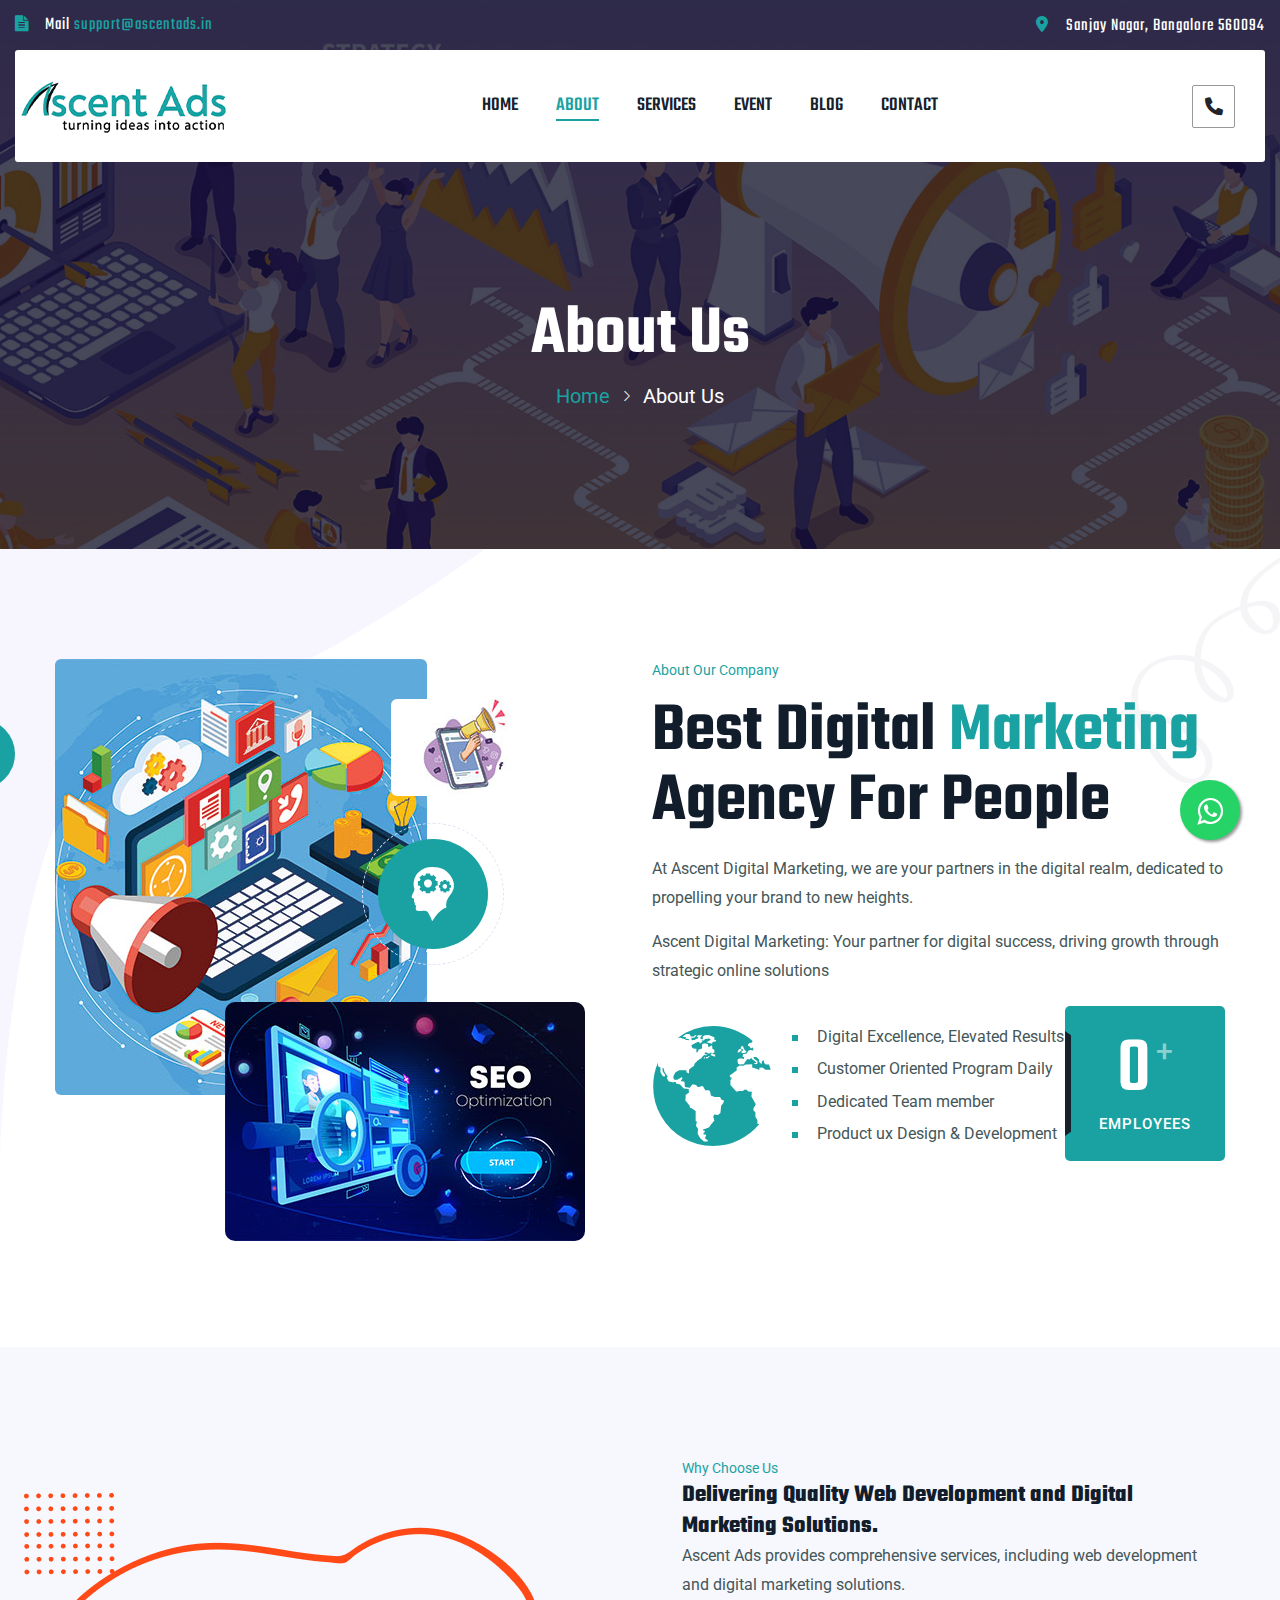
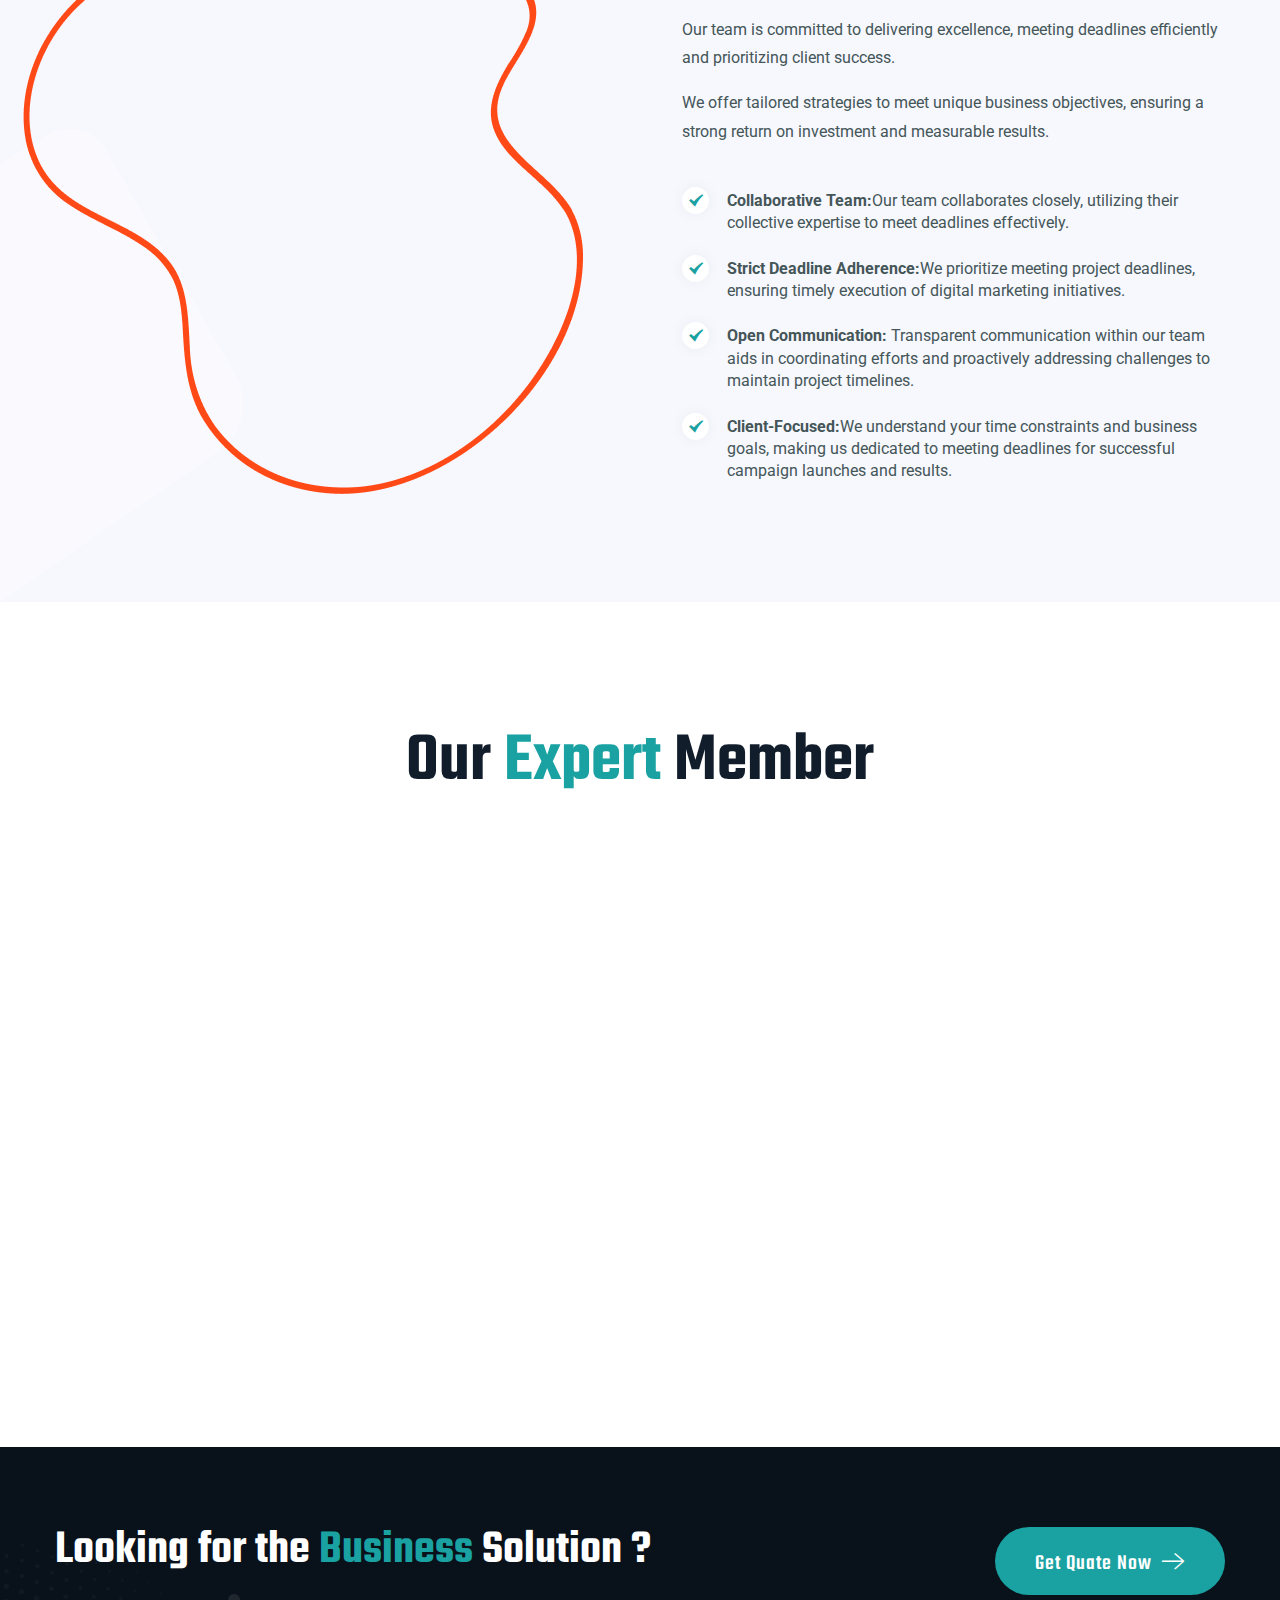
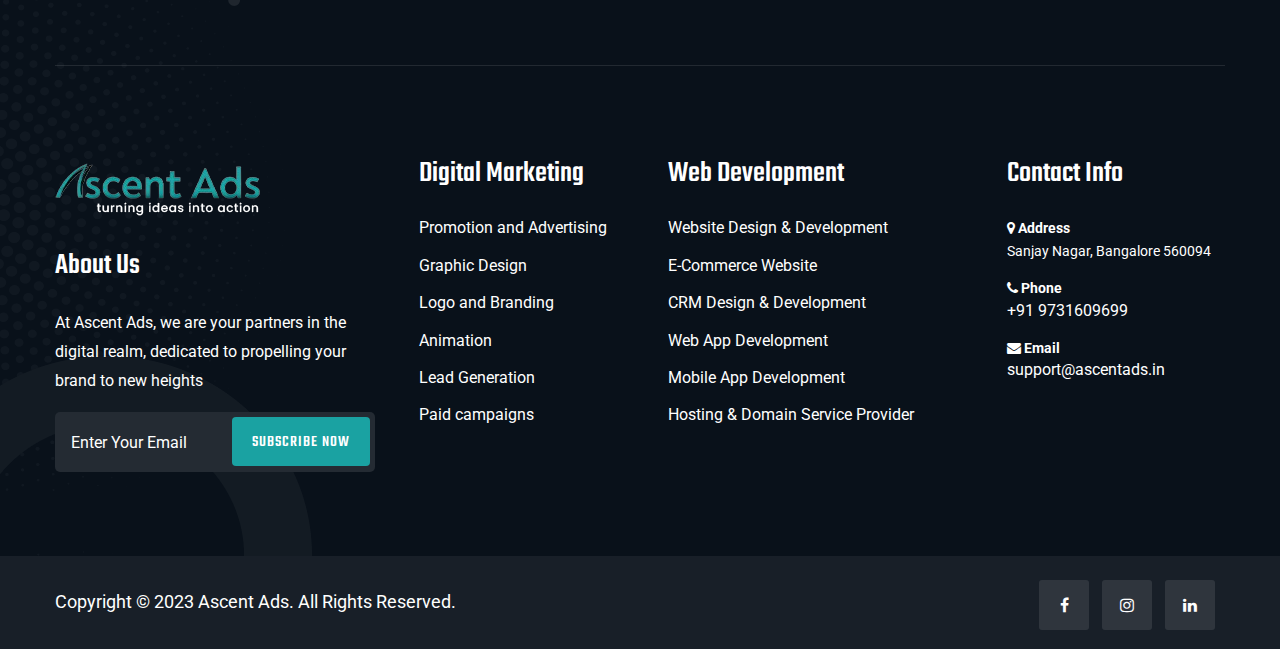
<file: about.html>
<!DOCTYPE html>
<html>
<head>
<meta charset="utf-8">
<title>Ascent Ads</title>
<!-- Stylesheets -->
<link href="assets/css/bootstrap.css" rel="stylesheet">

<!-- Revolution Slider -->
<link href="assets/plugins/revolution/css/settings.css" rel="stylesheet" type="text/css"><!-- REVOLUTION SETTINGS STYLES -->
<link href="assets/plugins/revolution/css/layers.css" rel="stylesheet" type="text/css"><!-- REVOLUTION LAYERS STYLES -->
<link href="assets/plugins/revolution/css/navigation.css" rel="stylesheet" type="text/css"><!-- REVOLUTION NAVIGATION STYLES -->

<link href="assets/css/style.css" rel="stylesheet">
<link href="assets/css/responsive.css" rel="stylesheet">

<link href="https://fonts.googleapis.com/css2?family=Teko:wght@300;400;500;600;700&display=swap" rel="stylesheet">

<link href="https://fonts.googleapis.com/css2?family=Roboto:wght@300;400;500;700;900&display=swap" rel="stylesheet">

<link href="https://fonts.googleapis.com/css2?family=Pacifico&display=swap" rel="stylesheet">

<link href="https://fonts.googleapis.com/css2?family=Rubik:wght@300;400;500;600;700;800;900&display=swap" rel="stylesheet">

<link rel="shortcut icon" href="assets/images/favicon.png" type="image/x-icon">
<link rel="icon" href="assets/images/favicon.png" type="image/x-icon">
<link rel="stylesheet" href="https://maxcdn.bootstrapcdn.com/font-awesome/4.5.0/css/font-awesome.min.css">

<!-- Responsive -->
<meta http-equiv="X-UA-Compatible" content="IE=edge">
<meta name="viewport" content="width=device-width, initial-scale=1.0, maximum-scale=1.0, user-scalable=0">

<!--[if lt IE 9]><script src="https://cdnjs.cloudflare.com/ajax/libs/html5shiv/3.7.3/html5shiv.js"></script><![endif]-->
<!--[if lt IE 9]><script src="js/respond.js"></script><![endif]-->
</head>

<body>

<div class="page-wrapper">

 	
 	<!-- Main Header / Hedare Style Two -->
    <header class="main-header header-style-two">
    	
		<!-- Header Top -->
         <div class="header-top-two">
            <div class="auto-container">
                <div class="inner-container clearfix">
					<!-- Top Left -->
					<div class="top-left clearfix">
						<div class="text">Mail <a href="mailto:support@ascentads.in">support@ascentads.in</a></div>
					</div>
					
					<!-- Top Right -->
                    <div class="top-right pull-right clearfix">
						<div class="location">Sanjay Nagar, Bangalore 560094</div>
					
						
                    </div>
					
                </div>
            </div>
        </div>
		
		<!-- Header Lower -->
        <div class="header-lower">
        	<div class="auto-container">
            	<div class="inner-container d-flex justify-content-between align-items-center">
					
					<!-- Logo -->
					<div class="logo pull-left">
						<div class="logo"><a href="index.html"><img src="assets/images/Source/ascent207.png" alt="" title=""></a></div>
					</div>
					
					<!-- Nav Outer -->
					<div class="nav-outer clearfix">
						<!-- Mobile Navigation Toggler -->
						<div class="mobile-nav-toggler"><span class="icon flaticon-menu"></span></div>
						<!-- Main Menu -->
						<nav class="main-menu navbar-expand-md">
							<div class="navbar-header">
								<!-- Toggle Button -->
								<button class="navbar-toggler" type="button" data-toggle="collapse" data-target="#navbarSupportedContent" aria-controls="navbarSupportedContent" aria-expanded="false" aria-label="Toggle navigation">
									<span class="icon-bar"></span>
									<span class="icon-bar"></span>
									<span class="icon-bar"></span>
								</button>
							</div>
							
							<div class="navbar-collapse collapse clearfix" id="navbarSupportedContent">
								<ul class="navigation clearfix">
									<li><a href="index.html">Home</a>
										
									</li>
									<li class="current"><a href="about.html">About</a>
										
									</li>
									<li><a href="services.html">Services</a>
										
									</li>
									<li><a href="Event.html">Event</a>
										
									</li>
									<li><a href="blog.html">Blog</a>
									
									</li>
									<li><a href="contact.html">Contact</a></li>
								</ul>
							</div>
						</nav>
						
					</div>
					
					<!-- Main Menu End-->
					<div class="outer-box clearfix">
						
						<!-- User Box -->
						<a href="tel:+91 9731609699" class="user-box fas fa-phone"></a>
					
						
						
					</div>
					
				</div>
            </div>
        </div>
        <!-- End Header Lower -->
        
		<!-- Sticky Header  -->
        <div class="sticky-header">
            <div class="auto-container clearfix">
                <!--Logo-->
                <div class="logo pull-left">
                    <a href="index.html"><img src="assets/images/Source/ascent207.png" alt="" title=""></a>
                </div>
                <!--Right Col-->
                <div class="pull-right">
				
                    <!-- Main Menu -->
                    <nav class="main-menu">
                        <!--Keep This Empty / Menu will come through Javascript-->
                    </nav>
					<!-- Main Menu End-->
					
					<!-- Mobile Navigation Toggler -->
					<div class="mobile-nav-toggler"><span class="icon flaticon-menu-1"></span></div>
					
                </div>
            </div>
        </div><!-- End Sticky Menu -->
    
		<!-- Mobile Menu  -->
        <div class="mobile-menu">
            <div class="menu-backdrop"></div>
            <div class="close-btn"><span class="icon flaticon-multiply"></span></div>
            
            <nav class="menu-box">
                <div class="nav-logo"><a href="index.html"><img src="assets/images/Source/ascent207.png" alt="" title=""></a></div>
                <div class="menu-outer"><!--Here Menu Will Come Automatically Via Javascript / Same Menu as in Header--></div>
            </nav>
        </div><!-- End Mobile Menu -->
	
    </header>
    <!-- End Main Header -->
	
	<!-- Sidebar Cart Item -->
	<div class="xs-sidebar-group info-group">
		<div class="xs-overlay xs-bg-black"></div>
		<div class="xs-sidebar-widget">
			<div class="sidebar-widget-container">
				<div class="widget-heading">
					<a href="#" class="close-side-widget">
						X
					</a>
				</div>
				<div class="sidebar-textwidget">
					
					<!-- Sidebar Info Content -->
					<div class="sidebar-info-contents">
						<div class="content-inner">
							<div class="logo">
								<a href="index.html"><img src="assets/images/logo-2.png" alt="" title=""></a>
							</div>
							<div class="content-box">
								<h5>About Us</h5>
								<p class="text">The argument in favor of using filler text goes something like this: If you use real content in the Process, anytime you reach a review point you’ll end up reviewing and negotiating the content itself and not the design.</p>
								<a href="contact.html" class="theme-btn btn-style-two"><span class="txt">Consultation</span></a>
							</div>
							<div class="contact-info">
								<h5>Contact Info</h5>
								<ul class="list-style-one">
									<li><span class="icon fas fa-map-marker"></span>Chicago 12, Melborne City, USA</li>
									<li><span class="icon fas fa-phone"></span>(111) 111-111-1111</li>
									<li><span class="icon fas fa-envelope"></span>aginco@gmail.com</li>
									<li><span class="icon fas fa-clock"></span>Week Days: 09.00 to 18.00 Sunday: Closed</li>
								</ul>
							</div>
							<!-- Social Box -->
							<ul class="social-box">
								<li><a href="https://www.facebook.com/" class="fa fa-facebook-f"></a></li>
								<li><a href="https://www.twitter.com/" class="fa fa-twitter"></a></li>
								<li><a href="https://dribbble.com/" class="fa fa-dribbble"></a></li>
								<li><a href="https://www.linkedin.com/" class="fa fa-linkedin"></a></li>
							</ul>
						</div>
					</div>
					
				</div>
			</div>
		</div>
	</div>
	<!-- END sidebar widget item -->
	
	<!-- Page Title -->
    <section class="page-title" style="background-image: url(assets/images/Source/about-digital-marketing-conpany.jpg)">
        <div class="auto-container">
			<h2>About Us</h2>
			<ul class="bread-crumb clearfix">
				<li><a href="index.html">Home</a></li>
				<li>About Us</li>
			</ul>
        </div>
    </section>
    <!--End Page Title-->
	<section class="about-section-two">
		<div class="pattern-layer" style="background-image: url(assets/images/background/pattern-11.png)"></div>
		<div class="pattern-layer-two" style="background-image: url(assets/images/icons/vector-18.png)"></div>
		<div class="auto-container">
			<div class="row clearfix">
			
				<!-- Images Column -->
				<div class="images-column col-lg-6 col-md-12 col-sm-12">
					<div class="inner-column clearfix">
						<div class="icon-one fas fa-signal"></div>
						<div class="icon-two flaticon-man-bald-head-with-two-gears-inside"></div>
						<div class="image wow fadeInLeft" data-wow-delay="0ms" data-wow-duration="1500ms">
							<img src="assets/images/Source/Best-digital-agency.jpg" alt="" />
						</div>
						<div class="image-two wow fadeInRight" data-wow-delay="0ms" data-wow-duration="1500ms">
							<img src="assets/images/Source/content-marketing.jpg" alt="" />
						</div>
						<div class="target-icon wow fadeInLeft" data-wow-delay="0ms" data-wow-duration="1500ms">
							<img src="assets/images/icons/vector-17.png" alt="" />
						</div>
						<!-- Video Box Three -->
						<div class="video-box-three">
							<figure class="video-image">
								<img class="transition-500ms" src="assets/images/Source/seo2.jpg" alt="">
							</figure>
						</div>
						
					</div>
				</div>
				
				<!-- Content Column -->
				<div class="content-column col-lg-6 col-md-12 col-sm-12">
					<div class="inner-column">
						<!-- Sec Title -->
						<div class="sec-title">
							<div  style="color: #1aa2a2;">About Our Company</div>
							<h2>Best Digital <span>Marketing</span> <br> Agency For People</h2>
						<p>At Ascent Digital Marketing, we are your partners in the digital realm, dedicated to propelling your brand to new heights. </p>
					<p>
						Ascent Digital Marketing: Your partner for digital success, driving growth through strategic online solutions
					</p></div>
						<!-- Employe Box -->
						<div class="employe-box">
							<div class="box-inner">
								<span class="globe-icon flaticon-earth-globe-with-continents-maps"></span>
								<ul class="list">
									<li>Digital Excellence, Elevated Results.</li>
									<li>Customer Oriented Program Daily</li>
									<li>Dedicated Team member</li>
									<li>Product ux Design & Development</li>
								</ul>
								<div class="employe">
									<div class="count-outer count-box">
										<span class="count-text" data-speed="4000" data-stop="20">0</span><sup>+</sup>
									</div>
									<div class="text">Employees</div>
								</div>
							</div>
						</div>
						<!-- End Employe Box -->
						
						<!-- Skills / Style Two -->
					
						
					</div>
				</div>
				
			</div>
		</div>
	</section>
	<section class="about-section">
		<div class="pattern-layer" style="background-image: url(assets/images/background/pattern-1.png)"></div>
		<div class="auto-container">
			<div class="row clearfix">
			
				<!-- Images Column -->
				<div class="images-column col-lg-6 col-md-12 col-sm-12">
					<div class="vector-layer-one" style="background-image: url(assets/images/icons/vector-1.png)"></div>
					<div class="vector-layer-two" style="background-image: url(assets/images/icons/vector-2.png)"></div>
					<div class="inner-column clearfix">
						<div class="image wow fadeInLeft" data-wow-delay="0ms" data-wow-duration="1500ms">
							<img src="assets/images/Source/Website-development-Company-270x310.jpg" alt="" />
						</div>
						<div class="image-two wow fadeInRight" data-wow-delay="150ms" data-wow-duration="1500ms">
							<img src="assets/images/Source/SEO-Company-in-banhgalore-200x230.jpg" alt="" />
						</div>
						<div class="image-three wow fadeInRight" data-wow-delay="450ms" data-wow-duration="1500ms">
							<img src="assets/images/Source/digital-marketing.jpg" alt="" />
						</div>
						<div class="image-four wow fadeInLeft" data-wow-delay="300ms" data-wow-duration="1500ms">
							<img src="assets/images/Source/Logo-Desing-181x172.jpg" alt="" />
						</div>
					</div>
				</div>
				
				<!-- Content Column -->
				<div class="content-column col-lg-6 col-md-12 col-sm-12">
					<div class="inner-column">
						<!-- Sec Title -->
						<div class="sec-title">
							<div  style="color: #1aa2a2;">Why Choose Us</div>
							<h4>Delivering Quality Web Development and Digital Marketing Solutions.</h4>
						<p>Ascent Ads provides comprehensive services, including web development and digital marketing solutions.</p>
						<p>Our team is committed to delivering excellence, meeting deadlines efficiently and prioritizing client success.</p>
						<p>We offer tailored strategies to meet unique business objectives, ensuring a strong return on investment and measurable results.</p>
						</div>
						<ul class="about-list">
							<li><b>Collaborative Team:</b>Our team collaborates closely, utilizing their collective expertise to meet deadlines effectively.</li>
							<li><b>Strict Deadline Adherence:</b>We prioritize meeting project deadlines, ensuring timely execution of digital marketing initiatives.</li>
							<li><b>Open Communication: </b>Transparent communication within our team aids in coordinating efforts and proactively addressing challenges to maintain project timelines.</li>
						<li><b>Client-Focused:</b>We understand your time constraints and business goals, making us dedicated to meeting deadlines for successful campaign launches and results.</li>
						</ul>
						<!-- Quote Box -->
					
					</div>
				</div>
				
			</div>
		</div>
	</section>
	
	

	
	<!-- Team Section Three -->
	<section class="team-section-three">
		<div class="auto-container">
			<!-- Sec Title -->
			<div class="sec-title centered">
				<h2>Our <span>Expert</span> Member</h2>
			</div>
			<div class="row clearfix">
				
				<!-- Team Block Three -->
				<div class="team-block-three col-lg-4 col-md-6 col-sm-12">
					<div class="inner-box wow fadeInLeft" data-wow-delay="0ms" data-wow-duration="1500ms">
						<div class="image">
							<a href="team.html"><img src="assets/images/Source/ceo.jpg" alt="" /></a>
						</div>
						<div class="lower-content">
							<h4><a href="team.html"> A M Vasuki</a></h4>
							<div class="designation">Founder</div>
							<!-- Social Box -->
							<ul class="social-box">
								<li><a href="https://www.twitter.com/" class="fa fa-twitter"></a></li>
								<li><a href="https://www.facebook.com/" class="fa fa-facebook"></a></li>
								<li><a href="https://www.instagram.com/" class="fa fa-instagram"></a></li>
								<li><a href="#" class="fa fa-youtube"></a></li>
							</ul>
						</div>
					</div>
				</div>
				
				<!-- Team Block Three -->
				<div class="team-block-three col-lg-4 col-md-6 col-sm-12">
					<div class="inner-box wow fadeInUp" data-wow-delay="0ms" data-wow-duration="1500ms">
						<div class="image">
							<a href="team.html"><img src="assets/images/Source/ceo2.jpg" alt="" /></a>
						</div>
						<div class="lower-content">
							<h4><a href="team.html">Aasha Guptha </a></h4>
							<div class="designation"> Co-Founder</div>
							<!-- Social Box -->
							<ul class="social-box">
								<li><a href="https://www.twitter.com/" class="fa fa-twitter"></a></li>
								<li><a href="https://www.facebook.com/" class="fa fa-facebook"></a></li>
								<li><a href="https://www.instagram.com/" class="fa fa-instagram"></a></li>
								<li><a href="#" class="fa fa-youtube"></a></li>
							</ul>
						</div>
					</div>
				</div>
				<div class="team-block-three col-lg-4 col-md-6 col-sm-12">
					<div class="inner-box wow fadeInUp" data-wow-delay="0ms" data-wow-duration="1500ms">
						<div class="image">
							<a href="team.html"><img src="assets/images/Source/icon/Untitled-1.jpg" alt="" /></a>
						</div>
						<div class="lower-content">
							<h4><a href="team.html">James Paul </a></h4>
							<br>
							<!-- Social Box -->
							<ul class="social-box">
								<li><a href="https://www.twitter.com/" class="fa fa-twitter"></a></li>
								<li><a href="https://www.facebook.com/" class="fa fa-facebook"></a></li>
								<li><a href="https://www.instagram.com/" class="fa fa-instagram"></a></li>
								<li><a href="#" class="fa fa-youtube"></a></li>
							</ul>
						</div>
					</div>
				</div>
				
			
				
			</div>
		</div>
	</section>
	<!-- End Team Section Three -->
	

	
	<!-- Clients Section -->

	<!-- End Clients Section -->
	
	<!-- Main Footer / Style Two -->
	<footer class="main-footer">
		<div class="pattern-layer-six" style="background-image:url(assets/images/icons/vector-24.png)"></div>
		<div class="pattern-layer-seven" style="background-image:url(assets/images/icons/vector-25.png)"></div>
		<div class="auto-container">

		<!-- Upper Box -->
		<div class="upper-box">
			<div class="row clearfix">
			
				<!-- Title Column -->
				<div class="title-column col-lg-7 col-md-12 col-sm-12">
					<div class="inner-column">
						<h2>Looking for the <span>Business</span> Solution ?</h2>
						<div class="text"></div>
					</div>
				</div>
				
				<!-- Button Column -->
				<div class="button-column col-lg-5 col-md-12 col-sm-12">
					<div class="inner-column text-center text-md-end">
						<div class="button-box">
							<a href="contact.html" class="theme-btn btn-style-eight"><span class="txt">Get quate now <i class="flaticon-next-2"></i></span></a>
						</div>
					</div>
				</div>
				
			</div>
		</div>
		<!-- End Upper Box -->
			
        	<!-- Widgets Section -->
            <div class="widgets-section">
            	<div class="row clearfix">
                	
                    <!-- Column -->
                    <div class="big-column col-lg-6 col-md-12 col-sm-12">
						<div class="row clearfix">
							
                        	<!-- Footer Column -->
                            <div class="footer-column col-lg-7 col-md-6 col-sm-12">
                                <div class="footer-widget about-widget">
									<div class="logo">
										<a href="index.html"><img src="assets/images/Source/ascent2071.png" alt="" title=""></a>
									</div>
									<h3>About Us</h3>
									<p style="color: #fff;">At Ascent Ads, we are your partners in the digital realm, dedicated to propelling your brand to new heights</p>
									<div class="subscribe-form">
										<form method="post" action="contact.html">
											<div class="form-group">
												<input type="email" name="email" value="" placeholder="Enter Your Email" required="">
												<button type="submit" class="theme-btn btn-style-two"><span class="txt">Subscribe Now</span></button>
											</div>
										</form>
									</div>
								</div>
							</div>
							
							<!-- Footer Column -->
                            <div class="footer-column col-lg-5 col-md-6 col-sm-12">
                                <div class="footer-widget links-widget">
									<h3>Digital Marketing </h3>
									<ul class="nav-list">		
										<li><a href="services.html">Promotion and Advertising</a></li>
										<li><a href="services.html">Graphic Design</a></li>
										<li><a href="services.html">Logo and Branding</a></li>
										<li><a href="services.html">Animation</a></li>
										<li><a href="services.html">Lead Generation</a></li>
										<li><a href="services.html">Paid campaigns</a></li>
									</ul>
								</div>
							</div>
							
						</div>
					</div>
					
					<!-- Column -->
                    <div class="big-column col-lg-6 col-md-12 col-sm-12">
						<div class="row clearfix">
						
							<!-- Footer Column -->
                            <div class="footer-column col-lg-6 col-md-6 col-sm-12">
                                <div class="footer-widget links-widget style-two">
									<h3>Web Development </h3>
									<ul class="nav-list">
										<li><a href="services.html">Website Design & Development</a></li>
										<li><a href="services.html">E-Commerce Website</a></li>
										<li><a href="services.html">CRM Design & Development</a></li>
										<li><a href="services.html">Web App Development</a></li>
										<li><a href="services.html">Mobile App Development 	</a></li>
										<li><a href="services.html">Hosting & Domain Service Provider</a></li>
									</ul>
								</div>
							</div>
							
							<!-- Footer Column -->
                            <div class="footer-column col-lg-6 col-md-6 col-sm-12">
                                <div class="footer-widget social-widget">
									<div class="footer-widget links-widget style-two">
										<h3>Contact Info</h3>
										<ul class="nav-list">
											<li><i class="fa fa-map-marker"></i>&nbsp;<b>Address</b><br>Sanjay Nagar, Bangalore 560094</li>
												<li><i class="fa fa-phone"></i>&nbsp;<b>Phone</b><br><a href="tel:+91 9731609699">+91 9731609699</a></li>
											<li><i class="fa fa-envelope"></i>&nbsp;<b>Email</b><br><a href="mailto:support@ascentads.in">support@ascentads.in</a></li>
											
										</ul>
									</div>			
										
									</div>
								</div>
							</div>
						
						</div>
					</div>
					
				</div>
			</div>
		
	
		<!-- Footer Bootom -->
		<div class="footer-bottom">
			<div class="auto-container">
				<div class="row clearfix align-items-center">
				
					<!-- Copright Column -->
					<div class="copyright-column col-lg-6 col-md-6 col-sm-12">
						<div class="copyright">Copyright &copy; 2023 Ascent Ads. All Rights Reserved.</div>
					</div>
					
					<!-- Social Column -->
					<div class="social-column col-lg-6 col-md-6 col-sm-12">
						<div class="inner-column text-center text-md-end">
							<ul class="social-box">
										<li><a href="https://www.facebook.com/profile.php?id=61550796458710" class="fa fa-facebook"></a></li>
								<li><a href="https://www.instagram.com/ascent_ads/?fbclid=IwAR3TdhzQxAUG_gclckOJCKRSknzZkg54x9T48NvSPrtW-CWF-iGSvLNcclI" class="fa fa-instagram"></a></li>
					
								<li><a href="https://www.linkedin.com/company/96944954/admin/feed/posts/?feedType=following" class="fa fa-linkedin"></a></li>
							</ul>
						</div>
					</div>
				</div>
			</div>
		</div>
		<a href="https://api.whatsapp.com/send?phone=9731609699&text=Hola%21%20Quisiera%20m%C3%A1s%20informaci%C3%B3n%20sobre%20Varela%202." class="float" target="_blank">
			<i class="fa fa-whatsapp my-float"></i>
			</a>
	</footer>
	<!-- End Main Footer -->
	
	<!-- Search Popup -->
	<div class="search-popup">
		<button class="close-search style-two"><span class="flaticon-cancel-1"></span></button>
		<button class="close-search"><span class="flaticon-up-arrow"></span></button>
		<form method="post" action="blog.html">
			<div class="form-group">
				<input type="search" name="search-field" value="" placeholder="Search Here" required="">
				<button type="submit"><i class="fa fa-search"></i></button>
			</div>
		</form>
	</div>
	<!-- End Header Search -->
	
</div>
<!-- End PageWrapper -->

<!-- Scroll To Top -->
<div class="scroll-to-top scroll-to-target" data-target="html"><span class="fa fa-arrow-up"></span></div>

<script src="assets/js/jquery.js"></script>
<script src="assets/js/popper.min.js"></script>
<script src="assets/js/bootstrap.min.js"></script>

<script src="assets/js/jquery.mCustomScrollbar.concat.min.js"></script>
<script src="assets/js/jquery.fancybox.js"></script>
<script src="assets/js/appear.js"></script>
<script src="assets/js/parallax.min.js"></script>
<script src="assets/js/tilt.jquery.min.js"></script>
<script src="assets/js/jquery.paroller.min.js"></script>
<script src="assets/js/owl.js"></script>
<script src="assets/js/wow.js"></script>
<script src="assets/js/validate.js"></script>
<script src="assets/js/nav-tool.js"></script>
<script src="assets/js/jquery-ui.js"></script>
<script src="assets/js/script.js"></script>

</body>
</html>
</file>
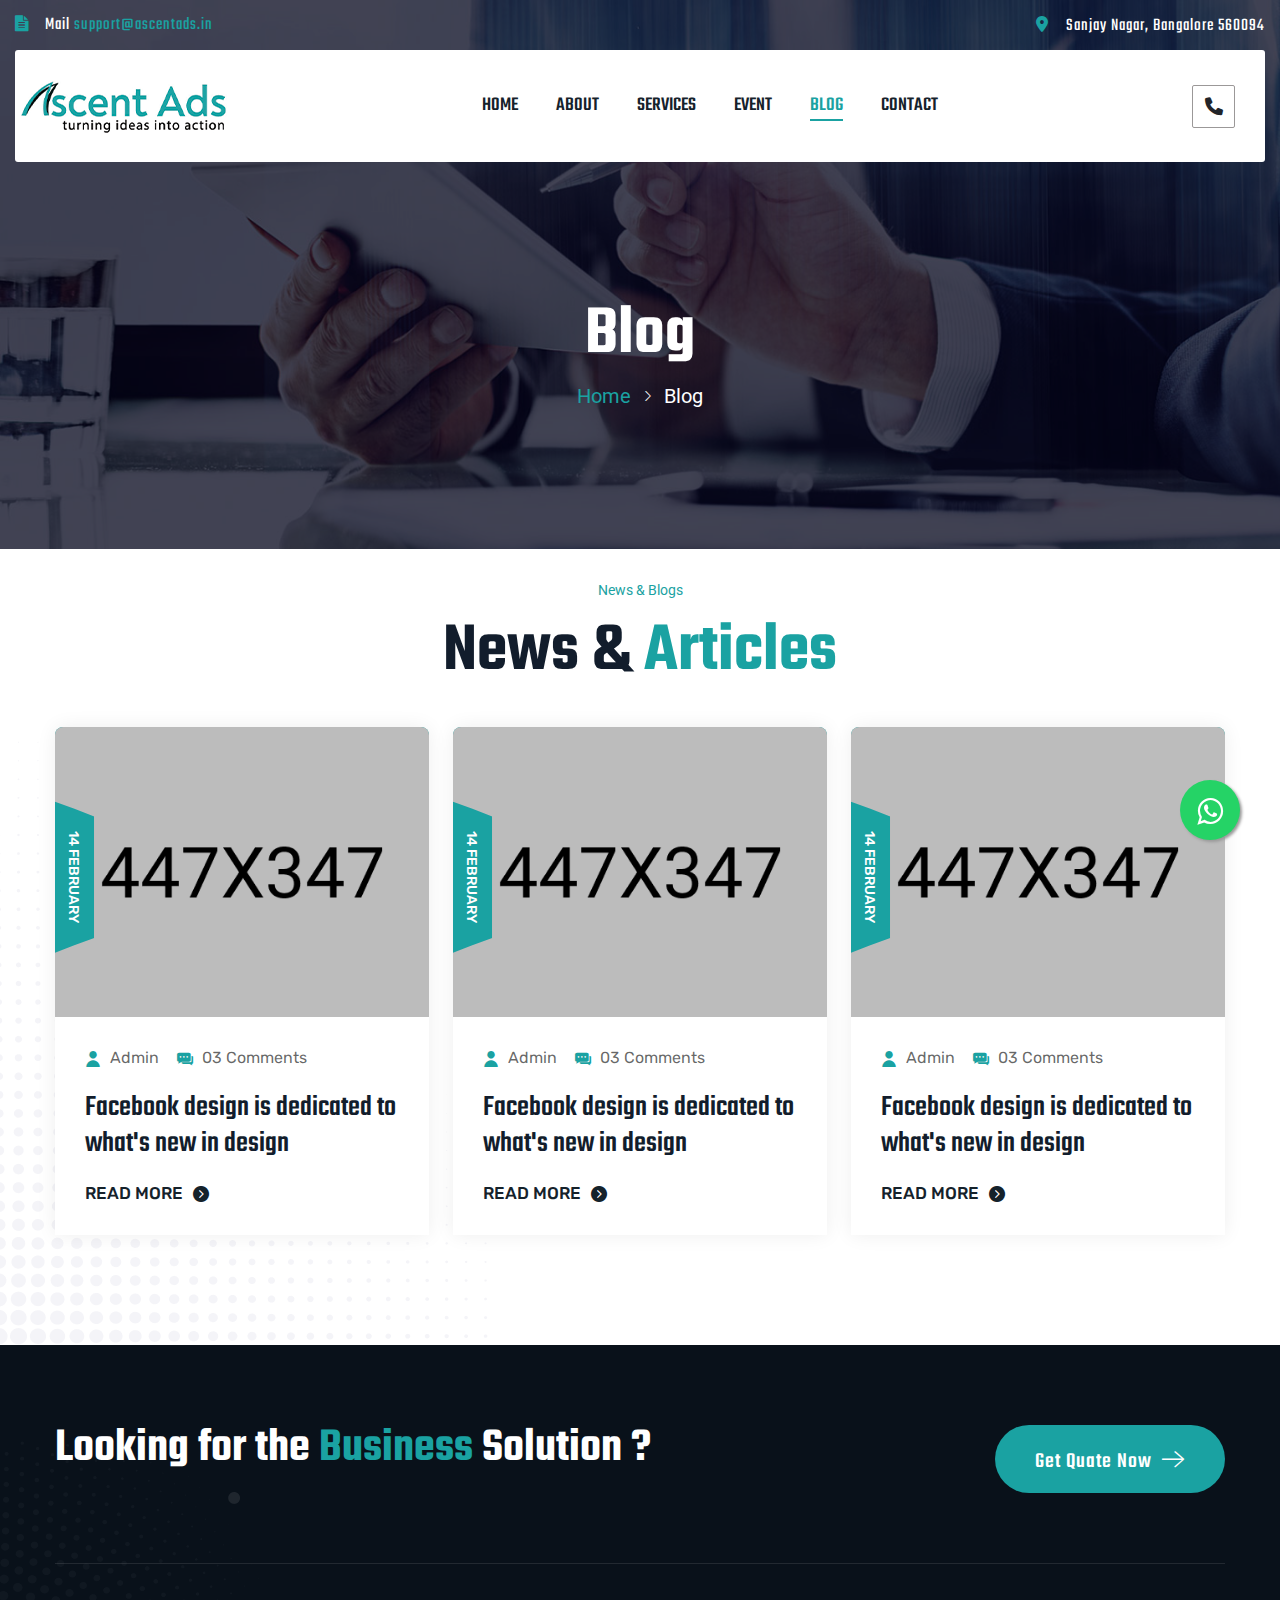
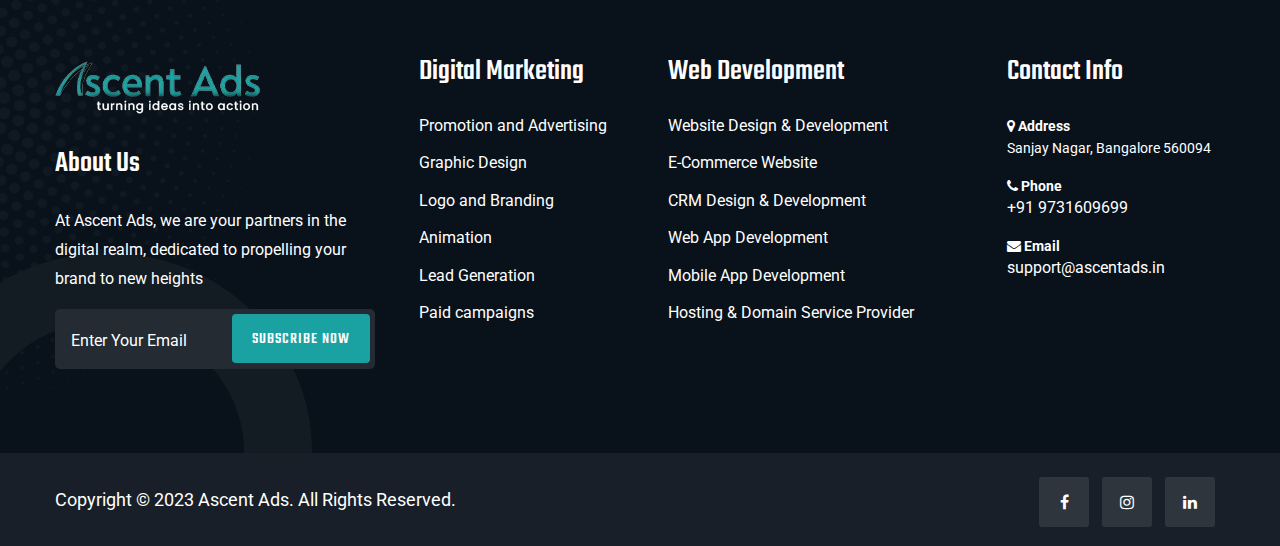
<file: blog.html>
<!DOCTYPE html>
<html>
<head>
<meta charset="utf-8">
<title>Ascent Ads</title>
<!-- Stylesheets -->
<link href="assets/css/bootstrap.css" rel="stylesheet">

<!-- Revolution Slider -->
<link href="assets/plugins/revolution/css/settings.css" rel="stylesheet" type="text/css"><!-- REVOLUTION SETTINGS STYLES -->
<link href="assets/plugins/revolution/css/layers.css" rel="stylesheet" type="text/css"><!-- REVOLUTION LAYERS STYLES -->
<link href="assets/plugins/revolution/css/navigation.css" rel="stylesheet" type="text/css"><!-- REVOLUTION NAVIGATION STYLES -->

<link href="assets/css/style.css" rel="stylesheet">
<link href="assets/css/responsive.css" rel="stylesheet">

<link href="https://fonts.googleapis.com/css2?family=Teko:wght@300;400;500;600;700&display=swap" rel="stylesheet">

<link href="https://fonts.googleapis.com/css2?family=Roboto:wght@300;400;500;700;900&display=swap" rel="stylesheet">

<link href="https://fonts.googleapis.com/css2?family=Pacifico&display=swap" rel="stylesheet">

<link href="https://fonts.googleapis.com/css2?family=Rubik:wght@300;400;500;600;700;800;900&display=swap" rel="stylesheet">

<link rel="shortcut icon" href="assets/images/favicon.png" type="image/x-icon">
<link rel="icon" href="assets/images/favicon.png" type="image/x-icon">
<link rel="stylesheet" href="https://maxcdn.bootstrapcdn.com/font-awesome/4.5.0/css/font-awesome.min.css">
<!-- Responsive -->
<meta http-equiv="X-UA-Compatible" content="IE=edge">
<meta name="viewport" content="width=device-width, initial-scale=1.0, maximum-scale=1.0, user-scalable=0">

<!--[if lt IE 9]><script src="https://cdnjs.cloudflare.com/ajax/libs/html5shiv/3.7.3/html5shiv.js"></script><![endif]-->
<!--[if lt IE 9]><script src="js/respond.js"></script><![endif]-->
</head>

<body>

<div class="page-wrapper">

 	
 	<!-- Main Header / Hedare Style Two -->
    <header class="main-header header-style-two">
    	
		<!-- Header Top -->
         <div class="header-top-two">
            <div class="auto-container">
                <div class="inner-container clearfix">
					<!-- Top Left -->
					<div class="top-left clearfix">
						<div class="text">Mail <a href="mailto:support@ascentads.in">support@ascentads.in</a></div>
					</div>
					
					<!-- Top Right -->
                    <div class="top-right pull-right clearfix">
						<div class="location">Sanjay Nagar, Bangalore 560094</div>
					
						
                    </div>
					
                </div>
            </div>
        </div>
		
		<!-- Header Lower -->
        <div class="header-lower">
        	<div class="auto-container">
            	<div class="inner-container d-flex justify-content-between align-items-center">
					
					<!-- Logo -->
					<div class="logo pull-left">
						<div class="logo"><a href="index.html"><img src="assets/images/Source/ascent207.png" alt="" title=""></a></div>
					</div>
					
					<!-- Nav Outer -->
					<div class="nav-outer clearfix">
						<!-- Mobile Navigation Toggler -->
						<div class="mobile-nav-toggler"><span class="icon flaticon-menu"></span></div>
						<!-- Main Menu -->
						<nav class="main-menu navbar-expand-md">
							<div class="navbar-header">
								<!-- Toggle Button -->
								<button class="navbar-toggler" type="button" data-toggle="collapse" data-target="#navbarSupportedContent" aria-controls="navbarSupportedContent" aria-expanded="false" aria-label="Toggle navigation">
									<span class="icon-bar"></span>
									<span class="icon-bar"></span>
									<span class="icon-bar"></span>
								</button>
							</div>
							
							<div class="navbar-collapse collapse clearfix" id="navbarSupportedContent">
								<ul class="navigation clearfix">
									<li><a href="index.html">Home</a>
										
									</li>
									<li><a href="about.html">About</a>
										
									</li>
									<li><a href="services.html">Services</a>
										
									</li>
									<li><a href="Event.html">Event</a>
										
									</li>
									<li class="current"><a href="blog.html">Blog</a>
									
									</li>
									<li><a href="contact.html">Contact</a></li>
								</ul>
							</div>
						</nav>
						
					</div>
					
					<!-- Main Menu End-->
					<div class="outer-box clearfix">
						
						<!-- User Box -->
						<a href="tel:+91 9731609699" class="user-box fas fa-phone"></a>
					
						
						
					</div>
					
				</div>
            </div>
        </div>
        <!-- End Header Lower -->
        
		<!-- Sticky Header  -->
        <div class="sticky-header">
            <div class="auto-container clearfix">
                <!--Logo-->
                <div class="logo pull-left">
                    <a href="index.html"><img src="assets/images/Source/ascent207.png" alt="" title=""></a>
                </div>
                <!--Right Col-->
                <div class="pull-right">
				
                    <!-- Main Menu -->
                    <nav class="main-menu">
                        <!--Keep This Empty / Menu will come through Javascript-->
                    </nav>
					<!-- Main Menu End-->
					
					<!-- Mobile Navigation Toggler -->
					<div class="mobile-nav-toggler"><span class="icon flaticon-menu-1"></span></div>
					
                </div>
            </div>
        </div><!-- End Sticky Menu -->
    
		<!-- Mobile Menu  -->
        <div class="mobile-menu">
            <div class="menu-backdrop"></div>
            <div class="close-btn"><span class="icon flaticon-multiply"></span></div>
            
            <nav class="menu-box">
                <div class="nav-logo"><a href="index.html"><img src="assets/images/Source/ascent207.png" alt="" title=""></a></div>
                <div class="menu-outer"><!--Here Menu Will Come Automatically Via Javascript / Same Menu as in Header--></div>
            </nav>
        </div><!-- End Mobile Menu -->
	
    </header>
    <!-- End Main Header -->
	
	<!-- Sidebar Cart Item -->
	<div class="xs-sidebar-group info-group">
		<div class="xs-overlay xs-bg-black"></div>
		<div class="xs-sidebar-widget">
			<div class="sidebar-widget-container">
				<div class="widget-heading">
					<a href="#" class="close-side-widget">
						X
					</a>
				</div>
				<div class="sidebar-textwidget">
					
					<!-- Sidebar Info Content -->
					<div class="sidebar-info-contents">
						<div class="content-inner">
							<div class="logo">
								<a href="index.html"><img src="assets/images/logo-2.png" alt="" title=""></a>
							</div>
							<div class="content-box">
								<h5>About Us</h5>
								<p class="text">The argument in favor of using filler text goes something like this: If you use real content in the Process, anytime you reach a review point you’ll end up reviewing and negotiating the content itself and not the design.</p>
								<a href="contact.html" class="theme-btn btn-style-two"><span class="txt">Consultation</span></a>
							</div>
							<div class="contact-info">
								<h5>Contact Info</h5>
								<ul class="list-style-one">
									<li><span class="icon fas fa-map-marker"></span>Chicago 12, Melborne City, USA</li>
									<li><span class="icon fas fa-phone"></span>(111) 111-111-1111</li>
									<li><span class="icon fas fa-envelope"></span>aginco@gmail.com</li>
									<li><span class="icon fas fa-clock"></span>Week Days: 09.00 to 18.00 Sunday: Closed</li>
								</ul>
							</div>
							<!-- Social Box -->
							<ul class="social-box">
								<li><a href="https://www.facebook.com/" class="fa fa-facebook-f"></a></li>
								<li><a href="https://www.twitter.com/" class="fa fa-twitter"></a></li>
								<li><a href="https://dribbble.com/" class="fa fa-dribbble"></a></li>
								<li><a href="https://www.linkedin.com/" class="fa fa-linkedin"></a></li>
							</ul>
						</div>
					</div>
					
				</div>
			</div>
		</div>
	</div>
	<!-- END sidebar widget item -->
	
	<!-- Page Title -->
    <section class="page-title" style="background-image: url(assets/images/Source/Blog.jpg)">
        <div class="auto-container">
			<h2>Blog </h2>
			<ul class="bread-crumb clearfix">
				<li><a href="index.html">Home</a></li>
				<li>Blog </li>
			</ul>
        </div>
    </section>
    <!--End Page Title-->
	
	<!-- News Section Two -->
	<section class="news-section-two" style="background-image: url(assets/images/background/pattern-17.png)">
		<div class="auto-container">
			<!-- Sec Title / Centered -->
			<div class="sec-title centered">
				<div  style="color: #1aa2a2;">News & Blogs</div>
				<h2>News & <span>Articles</span></h2>
			</div>
			<div class="row clearfix">
				
				<!-- News Block Two -->
				<div class="news-block-two col-lg-4 col-md-6 col-sm-12">
					<div class="inner-box wow fadeInLeft" data-wow-delay="0ms" data-wow-duration="1500ms">
						<div class="image">
							<a href="blog-detail.html"><img src="assets/images/resource/news-1.jpg" alt="" /></a>
							<div class="date">14 February</div>
						</div>
						<div class="lower-content">
							<ul class="post-info">
								<li><span class="icon flaticon-user"></span> Admin</li>
								<li><span class="icon flaticon-chat-bubbles-with-ellipsis"></span> 03 Comments</li>
							</ul>
							<h3><a href="blog-detail.html">Facebook design is dedicated to what's new in design</a></h3>
							<a href="blog-detail.html" class="read-more">Read more</a>
						</div>
					</div>
				</div>
				
				<!-- News Block Two -->
				<div class="news-block-two col-lg-4 col-md-6 col-sm-12">
					<div class="inner-box wow fadeInLeft" data-wow-delay="150ms" data-wow-duration="1500ms">
						<div class="image">
							<a href="blog-detail.html"><img src="assets/images/resource/news-1.jpg" alt="" /></a>
							<div class="date">14 February</div>
						</div>
						<div class="lower-content">
							<ul class="post-info">
								<li><span class="icon flaticon-user"></span> Admin</li>
								<li><span class="icon flaticon-chat-bubbles-with-ellipsis"></span> 03 Comments</li>
							</ul>
							<h3><a href="blog-detail.html">Facebook design is dedicated to what's new in design</a></h3>
							<a href="blog-detail.html" class="read-more">Read more</a>
						</div>
					</div>
				</div>
				
				<!-- News Block Two -->
				<div class="news-block-two col-lg-4 col-md-6 col-sm-12">
					<div class="inner-box wow fadeInLeft" data-wow-delay="300ms" data-wow-duration="1500ms">
						<div class="image">
							<a href="blog-detail.html"><img src="assets/images/resource/news-1.jpg" alt="" /></a>
							<div class="date">14 February</div>
						</div>
						<div class="lower-content">
							<ul class="post-info">
								<li><span class="icon flaticon-user"></span> Admin</li>
								<li><span class="icon flaticon-chat-bubbles-with-ellipsis"></span> 03 Comments</li>
							</ul>
							<h3><a href="blog-detail.html">Facebook design is dedicated to what's new in design</a></h3>
							<a href="blog-detail.html" class="read-more">Read more</a>
						</div>
					</div>
				</div>
				
			</div>
		</div>
	</section>
	<!-- End News Section Two -->

	<!-- Main Footer / Style Two -->
	<footer class="main-footer">
		<div class="pattern-layer-six" style="background-image:url(assets/images/icons/vector-24.png)"></div>
		<div class="pattern-layer-seven" style="background-image:url(assets/images/icons/vector-25.png)"></div>
		<div class="auto-container">

		<!-- Upper Box -->
		<div class="upper-box">
			<div class="row clearfix">
			
				<!-- Title Column -->
				<div class="title-column col-lg-7 col-md-12 col-sm-12">
					<div class="inner-column">
						<h2>Looking for the <span>Business</span> Solution ?</h2>
						<div class="text"></div>
					</div>
				</div>
				
				<!-- Button Column -->
				<div class="button-column col-lg-5 col-md-12 col-sm-12">
					<div class="inner-column text-center text-md-end">
						<div class="button-box">
							<a href="contact.html" class="theme-btn btn-style-eight"><span class="txt">Get quate now <i class="flaticon-next-2"></i></span></a>
						</div>
					</div>
				</div>
				
			</div>
		</div>
		<!-- End Upper Box -->
			
        	<!-- Widgets Section -->
            <div class="widgets-section">
            	<div class="row clearfix">
                	
                    <!-- Column -->
                    <div class="big-column col-lg-6 col-md-12 col-sm-12">
						<div class="row clearfix">
							
                        	<!-- Footer Column -->
                            <div class="footer-column col-lg-7 col-md-6 col-sm-12">
                                <div class="footer-widget about-widget">
									<div class="logo">
										<a href="index.html"><img src="assets/images/Source/ascent2071.png" alt="" title=""></a>
									</div>
									<h3>About Us</h3>
									<p style="color: #fff;">At Ascent Ads, we are your partners in the digital realm, dedicated to propelling your brand to new heights</p>
									<div class="subscribe-form">
										<form method="post" action="contact.html">
											<div class="form-group">
												<input type="email" name="email" value="" placeholder="Enter Your Email" required="">
												<button type="submit" class="theme-btn btn-style-two"><span class="txt">Subscribe Now</span></button>
											</div>
										</form>
									</div>
								</div>
							</div>
							
							<!-- Footer Column -->
                            <div class="footer-column col-lg-5 col-md-6 col-sm-12">
                                <div class="footer-widget links-widget">
									<h3>Digital Marketing </h3>
									<ul class="nav-list">		
										<li><a href="services.html">Promotion and Advertising</a></li>
										<li><a href="services.html">Graphic Design</a></li>
										<li><a href="services.html">Logo and Branding</a></li>
										<li><a href="services.html">Animation</a></li>
										<li><a href="services.html">Lead Generation</a></li>
										<li><a href="services.html">Paid campaigns</a></li>
									</ul>
								</div>
							</div>
							
						</div>
					</div>
					
					<!-- Column -->
                    <div class="big-column col-lg-6 col-md-12 col-sm-12">
						<div class="row clearfix">
						
							<!-- Footer Column -->
                            <div class="footer-column col-lg-6 col-md-6 col-sm-12">
                                <div class="footer-widget links-widget style-two">
									<h3>Web Development </h3>
									<ul class="nav-list">
										<li><a href="services.html">Website Design & Development</a></li>
										<li><a href="services.html">E-Commerce Website</a></li>
										<li><a href="services.html">CRM Design & Development</a></li>
										<li><a href="services.html">Web App Development</a></li>
										<li><a href="services.html">Mobile App Development 	</a></li>
										<li><a href="services.html">Hosting & Domain Service Provider</a></li>
									</ul>
								</div>
							</div>
							
							<!-- Footer Column -->
                            <div class="footer-column col-lg-6 col-md-6 col-sm-12">
                                <div class="footer-widget social-widget">
									<div class="footer-widget links-widget style-two">
										<h3>Contact Info</h3>
										<ul class="nav-list">
											<li><i class="fa fa-map-marker"></i>&nbsp;<b>Address</b><br>Sanjay Nagar, Bangalore 560094</li>
												<li><i class="fa fa-phone"></i>&nbsp;<b>Phone</b><br><a href="tel:+91 9731609699">+91 9731609699</a></li>
											<li><i class="fa fa-envelope"></i>&nbsp;<b>Email</b><br><a href="mailto:support@ascentads.in">support@ascentads.in</a></li>
											
										</ul>
									</div>			
										
									</div>
								</div>
							</div>
						
						</div>
					</div>
					
				</div>
			</div>
		
	
		<!-- Footer Bootom -->
		<div class="footer-bottom">
			<div class="auto-container">
				<div class="row clearfix align-items-center">
				
					<!-- Copright Column -->
					<div class="copyright-column col-lg-6 col-md-6 col-sm-12">
						<div class="copyright">Copyright &copy; 2023 Ascent Ads. All Rights Reserved.</div>
					</div>
					
					<!-- Social Column -->
					<div class="social-column col-lg-6 col-md-6 col-sm-12">
						<div class="inner-column text-center text-md-end">
							<ul class="social-box">
										<li><a href="https://www.facebook.com/profile.php?id=61550796458710" class="fa fa-facebook"></a></li>
								<li><a href="https://www.instagram.com/ascent_ads/?fbclid=IwAR3TdhzQxAUG_gclckOJCKRSknzZkg54x9T48NvSPrtW-CWF-iGSvLNcclI" class="fa fa-instagram"></a></li>
					
								<li><a href="https://www.linkedin.com/company/96944954/admin/feed/posts/?feedType=following" class="fa fa-linkedin"></a></li>
							</ul>
						</div>
					</div>
				</div>
			</div>
		</div>
		<a href="https://api.whatsapp.com/send?phone=9731609699&text=Hola%21%20Quisiera%20m%C3%A1s%20informaci%C3%B3n%20sobre%20Varela%202." class="float" target="_blank">
			<i class="fa fa-whatsapp my-float"></i>
			</a>
	</footer>
	<!-- End Main Footer -->
	
	<!-- Search Popup -->
	<div class="search-popup">
		<button class="close-search style-two"><span class="flaticon-cancel-1"></span></button>
		<button class="close-search"><span class="flaticon-up-arrow"></span></button>
		<form method="post" action="blog.html">
			<div class="form-group">
				<input type="search" name="search-field" value="" placeholder="Search Here" required="">
				<button type="submit"><i class="fa fa-search"></i></button>
			</div>
		</form>
	</div>
	<!-- End Header Search -->
	
</div>
<!-- End PageWrapper -->

<!-- Scroll To Top -->
<div class="scroll-to-top scroll-to-target" data-target="html"><span class="fa fa-arrow-up"></span></div>

<script src="assets/js/jquery.js"></script>
<script src="assets/js/popper.min.js"></script>
<script src="assets/js/bootstrap.min.js"></script>

<!-- For Js Library -->

<script src="assets/js/jquery.mCustomScrollbar.concat.min.js"></script>
<script src="assets/js/jquery.fancybox.js"></script>
<script src="assets/js/appear.js"></script>
<script src="assets/js/parallax.min.js"></script>
<script src="assets/js/tilt.jquery.min.js"></script>
<script src="assets/js/jquery.paroller.min.js"></script>
<script src="assets/js/owl.js"></script>
<script src="assets/js/wow.js"></script>
<script src="assets/js/validate.js"></script>
<script src="assets/js/nav-tool.js"></script>
<script src="assets/js/jquery-ui.js"></script>
<script src="assets/js/script.js"></script>

</body>
</html>
</file>
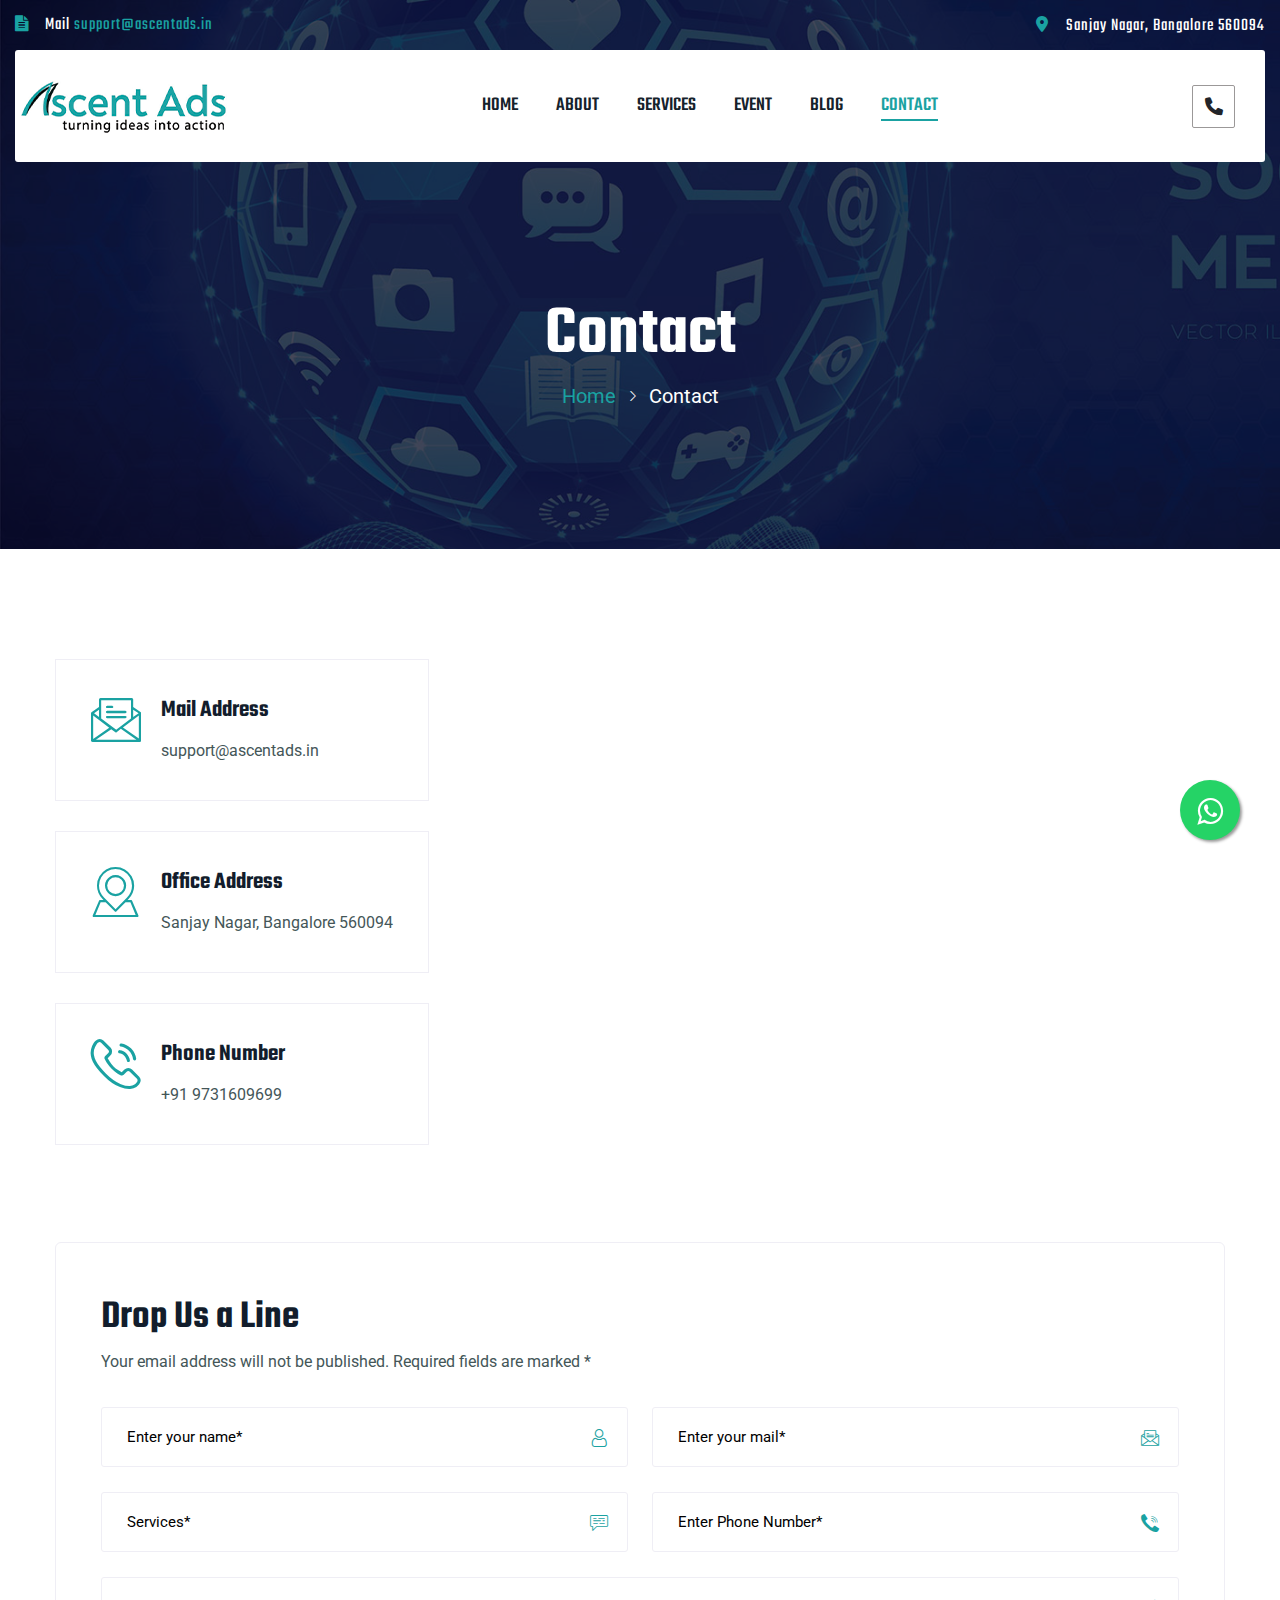
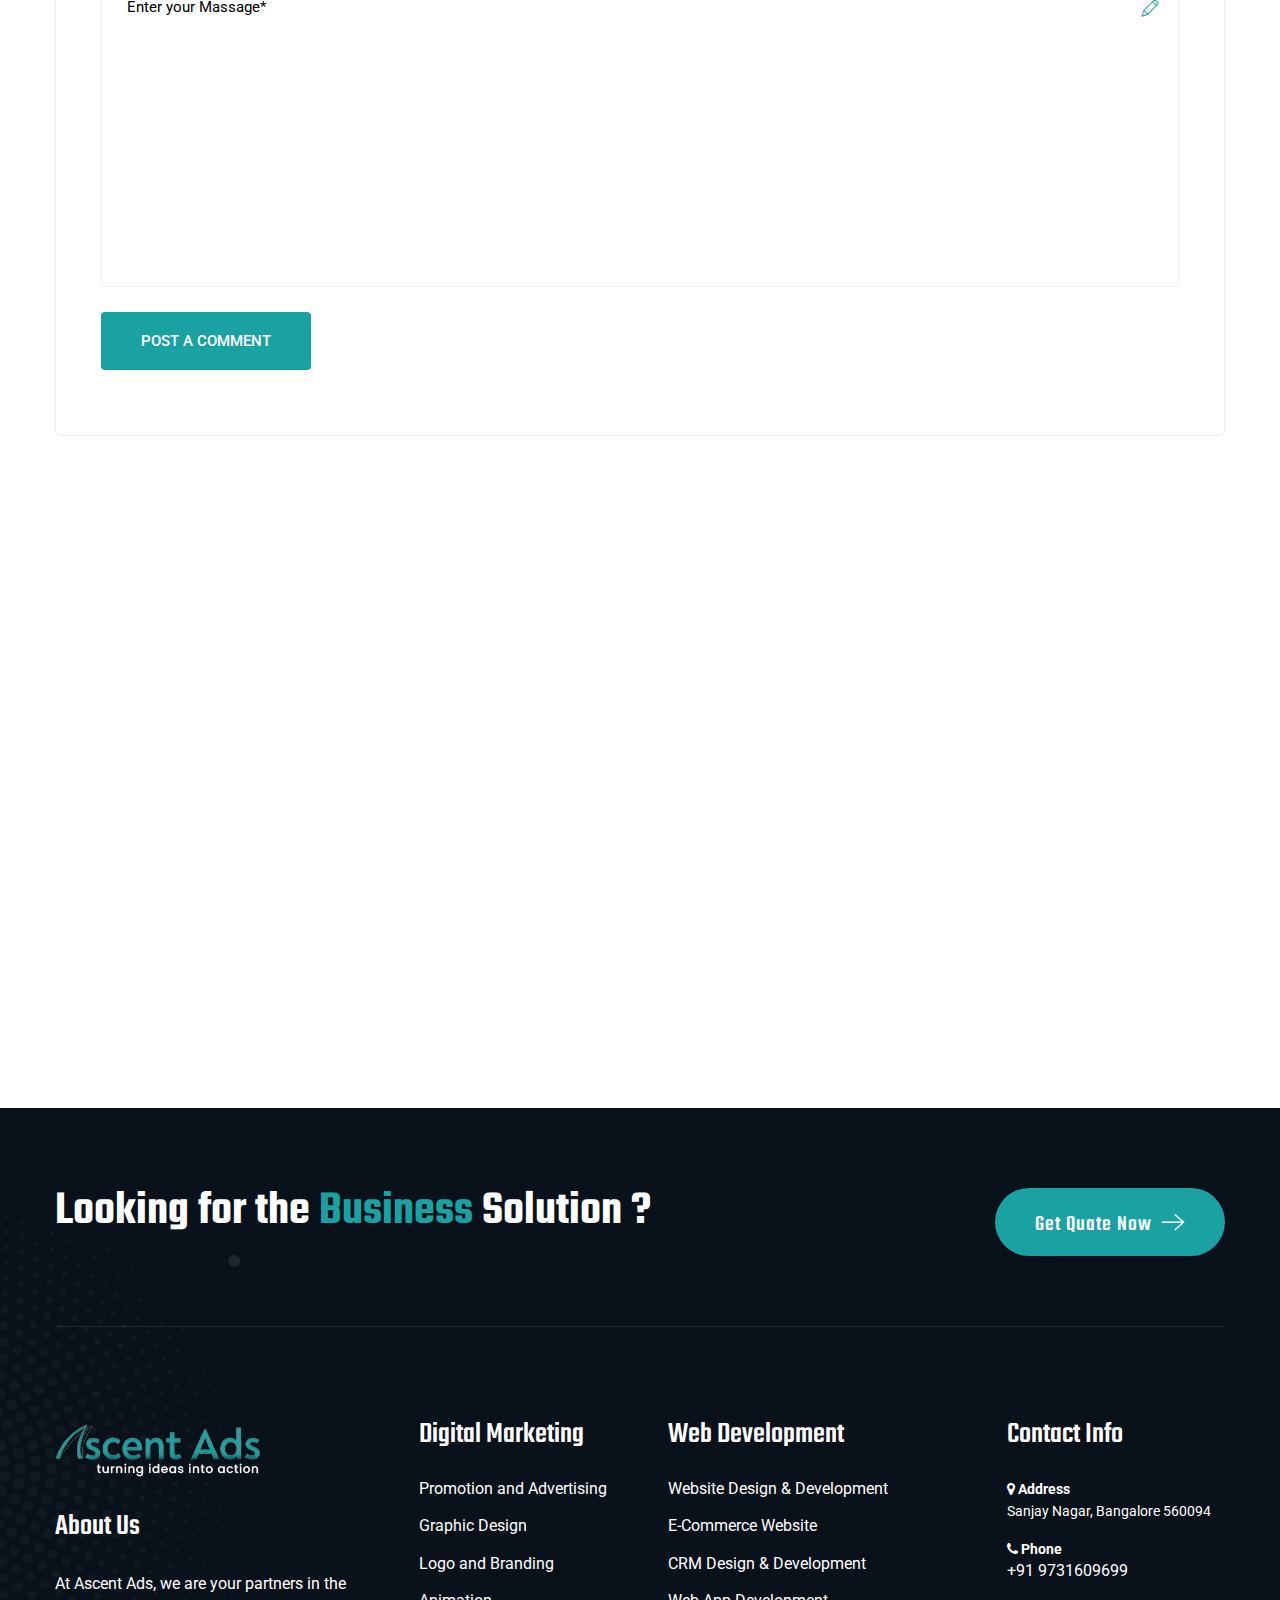
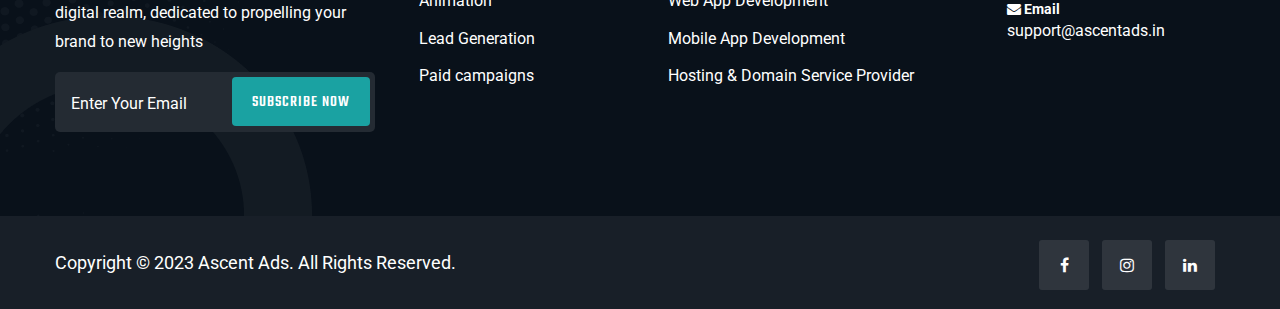
<file: contact.html>
<!DOCTYPE html>
<html>
<head>
<meta charset="utf-8">
<title>Ascent Ads</title>
<!-- Stylesheets -->
<link href="assets/css/bootstrap.css" rel="stylesheet">

<!-- Revolution Slider -->
<link href="assets/plugins/revolution/css/settings.css" rel="stylesheet" type="text/css"><!-- REVOLUTION SETTINGS STYLES -->
<link href="assets/plugins/revolution/css/layers.css" rel="stylesheet" type="text/css"><!-- REVOLUTION LAYERS STYLES -->
<link href="assets/plugins/revolution/css/navigation.css" rel="stylesheet" type="text/css"><!-- REVOLUTION NAVIGATION STYLES -->

<link href="assets/css/style.css" rel="stylesheet">
<link href="assets/css/responsive.css" rel="stylesheet">

<link href="https://fonts.googleapis.com/css2?family=Teko:wght@300;400;500;600;700&display=swap" rel="stylesheet">

<link href="https://fonts.googleapis.com/css2?family=Roboto:wght@300;400;500;700;900&display=swap" rel="stylesheet">

<link href="https://fonts.googleapis.com/css2?family=Pacifico&display=swap" rel="stylesheet">

<link href="https://fonts.googleapis.com/css2?family=Rubik:wght@300;400;500;600;700;800;900&display=swap" rel="stylesheet">

<link rel="shortcut icon" href="assets/images/favicon.png" type="image/x-icon">
<link rel="icon" href="assets/images/favicon.png" type="image/x-icon">
<link rel="stylesheet" href="https://maxcdn.bootstrapcdn.com/font-awesome/4.5.0/css/font-awesome.min.css">
<!-- Responsive -->
<meta http-equiv="X-UA-Compatible" content="IE=edge">
<meta name="viewport" content="width=device-width, initial-scale=1.0, maximum-scale=1.0, user-scalable=0">

<!--[if lt IE 9]><script src="https://cdnjs.cloudflare.com/ajax/libs/html5shiv/3.7.3/html5shiv.js"></script><![endif]-->
<!--[if lt IE 9]><script src="js/respond.js"></script><![endif]-->
</head>

<body>

<div class="page-wrapper">

 	
 	<!-- Main Header / Hedare Style Two -->
    <header class="main-header header-style-two">
    	
		<!-- Header Top -->
         <div class="header-top-two">
            <div class="auto-container">
                <div class="inner-container clearfix">
					<!-- Top Left -->
					<div class="top-left clearfix">
						<div class="text">Mail <a href="mailto:support@ascentads.in">support@ascentads.in</a></div>
					</div>
					
					<!-- Top Right -->
                    <div class="top-right pull-right clearfix">
						<div class="location">Sanjay Nagar, Bangalore 560094</div>
					
						
                    </div>
					
                </div>
            </div>
        </div>
		
		<!-- Header Lower -->
        <div class="header-lower">
        	<div class="auto-container">
            	<div class="inner-container d-flex justify-content-between align-items-center">
					
					<!-- Logo -->
					<div class="logo pull-left">
						<div class="logo"><a href="index.html"><img src="assets/images/Source/ascent207.png" alt="" title=""></a></div>
					</div>
					
					<!-- Nav Outer -->
					<div class="nav-outer clearfix">
						<!-- Mobile Navigation Toggler -->
						<div class="mobile-nav-toggler"><span class="icon flaticon-menu"></span></div>
						<!-- Main Menu -->
						<nav class="main-menu navbar-expand-md">
							<div class="navbar-header">
								<!-- Toggle Button -->
								<button class="navbar-toggler" type="button" data-toggle="collapse" data-target="#navbarSupportedContent" aria-controls="navbarSupportedContent" aria-expanded="false" aria-label="Toggle navigation">
									<span class="icon-bar"></span>
									<span class="icon-bar"></span>
									<span class="icon-bar"></span>
								</button>
							</div>
							
							<div class="navbar-collapse collapse clearfix" id="navbarSupportedContent">
								<ul class="navigation clearfix">
									<li><a href="index.html">Home</a>
										
									</li>
									<li><a href="about.html">About</a>
										
									</li>
									<li><a href="services.html">Services</a>
										
									</li>
									<li><a href="Event.html">Event</a>
										
									</li>
									<li><a href="blog.html">Blog</a>
									
									</li>
									<li class="current"><a href="contact.html">Contact</a></li>
								</ul>
							</div>
						</nav>
						
					</div>
					
					<!-- Main Menu End-->
					<div class="outer-box clearfix">
						
						<!-- User Box -->
						<a href="tel:+91 9731609699" class="user-box fas fa-phone"></a>
					
						
						
					</div>
					
				</div>
            </div>
        </div>
        <!-- End Header Lower -->
        
		<!-- Sticky Header  -->
        <div class="sticky-header">
            <div class="auto-container clearfix">
                <!--Logo-->
                <div class="logo pull-left">
                    <a href="index.html"><img src="assets/images/Source/ascent207.png" alt="" title=""></a>
                </div>
                <!--Right Col-->
                <div class="pull-right">
				
                    <!-- Main Menu -->
                    <nav class="main-menu">
                        <!--Keep This Empty / Menu will come through Javascript-->
                    </nav>
					<!-- Main Menu End-->
					
					<!-- Mobile Navigation Toggler -->
					<div class="mobile-nav-toggler"><span class="icon flaticon-menu-1"></span></div>
					
                </div>
            </div>
        </div><!-- End Sticky Menu -->
    
		<!-- Mobile Menu  -->
        <div class="mobile-menu">
            <div class="menu-backdrop"></div>
            <div class="close-btn"><span class="icon flaticon-multiply"></span></div>
            
            <nav class="menu-box">
                <div class="nav-logo"><a href="index.html"><img src="assets/images/Source/ascent207.png" alt="" title=""></a></div>
                <div class="menu-outer"><!--Here Menu Will Come Automatically Via Javascript / Same Menu as in Header--></div>
            </nav>
        </div><!-- End Mobile Menu -->
	
    </header>
    <!-- End Main Header -->
	
	<!-- Sidebar Cart Item -->
	<div class="xs-sidebar-group info-group">
		<div class="xs-overlay xs-bg-black"></div>
		<div class="xs-sidebar-widget">
			<div class="sidebar-widget-container">
				<div class="widget-heading">
					<a href="#" class="close-side-widget">
						X
					</a>
				</div>
				<div class="sidebar-textwidget">
					
					<!-- Sidebar Info Content -->
					<div class="sidebar-info-contents">
						<div class="content-inner">
							<div class="logo">
								<a href="index.html"><img src="assets/images/logo-2.png" alt="" title=""></a>
							</div>
							<div class="content-box">
								<h5>About Us</h5>
								<p class="text">The argument in favor of using filler text goes something like this: If you use real content in the Process, anytime you reach a review point you’ll end up reviewing and negotiating the content itself and not the design.</p>
								<a href="contact.html" class="theme-btn btn-style-two"><span class="txt">Consultation</span></a>
							</div>
							<div class="contact-info">
								<h5>Contact Info</h5>
								<ul class="list-style-one">
									<li><span class="icon fas fa-map-marker"></span>Chicago 12, Melborne City, USA</li>
									<li><span class="icon fas fa-phone"></span>(111) 111-111-1111</li>
									<li><span class="icon fas fa-envelope"></span>aginco@gmail.com</li>
									<li><span class="icon fas fa-clock"></span>Week Days: 09.00 to 18.00 Sunday: Closed</li>
								</ul>
							</div>
							<!-- Social Box -->
							<ul class="social-box">
								<li><a href="https://www.facebook.com/" class="fa fa-facebook-f"></a></li>
								<li><a href="https://www.twitter.com/" class="fa fa-twitter"></a></li>
								<li><a href="https://dribbble.com/" class="fa fa-dribbble"></a></li>
								<li><a href="https://www.linkedin.com/" class="fa fa-linkedin"></a></li>
							</ul>
						</div>
					</div>
					
				</div>
			</div>
		</div>
	</div>
	<!-- END sidebar widget item -->
	
	<!-- Page Title -->
    <section class="page-title" style="background-image: url(assets/images/Source/Contact-us.jpg)">
        <div class="auto-container">
			<h2>Contact </h2>
			<ul class="bread-crumb clearfix">
				<li><a href="index.html">Home</a></li>
				<li>Contact </li>
			</ul>
        </div>
    </section>
    <!--End Page Title-->
	
	<!-- Contact Page Section -->
    <section class="contact-page-section">
    	<div class="auto-container">
        	<div class="row clearfix mt-none-30">
			
				<!-- Contact Info Block -->
				<div class="contact-info-block col-lg-4 col-md-5 col-sm-12">
					<div class="inner-box mt-30">
						<div class="content">
							<span class="icon flaticon-email-3"></span>
							<h4>Mail address</h4>
							<a href="mailto:support@ascentads.in">support@ascentads.in</a>
						</div>
					</div>
					<div class="inner-box mt-30">
						<div class="content">
							<span class="icon flaticon-map"></span>
							<h4>Office address</h4>
							<div class="text">Sanjay Nagar, Bangalore 560094</div>
						</div>
					</div>
					<div class="inner-box mt-30">
						<div class="content">
							<span class="icon flaticon-telephone"></span>
							<h4>Phone Number</h4>
							<a href="tel:+91 9731609699">+91 9731609699</a>
						</div>
					</div>
				</div>
				
				<!-- Contact Map -->
				<div class="contact-map-section col-lg-8 col-md-7 col-sm-12">
					<div class="map-boxed mt-30">
						<!--Map Outer-->
						<div class="map-outer">
							<iframe src="https://www.google.com/maps/embed?pb=!1m18!1m12!1m3!1d15548.17740503797!2d77.57037563590168!3d13.032847701716483!2m3!1f0!2f0!3f0!3m2!1i1024!2i768!4f13.1!3m3!1m2!1s0x3bae17e9b5ba93f3%3A0xe77b067e06dd78d7!2sSanjayanagara%2C%20Bengaluru%2C%20Karnataka!5e0!3m2!1sen!2sin!4v1693813415768!5m2!1sen!2sin" style="border:0;" allowfullscreen="" loading="lazy" referrerpolicy="no-referrer-when-downgrade"></iframe></div>
					</div>
				</div>
				
			</div>
			
			<!-- Contact Form Box -->
			<div class="contact-form-box">
				
				<!-- Contact Form -->
				<div class="contact-form">
					<!-- Title Box -->
					<div class="title-box">
						<h2>Drop Us a Line</h2>
						<div class="text">Your email address will not be published. Required fields are marked *</div>
					</div>
					<form method="post" action="send.php" id="contact-form">
						<div class="row clearfix">
						
							<!-- Form Group -->
							<div class="form-group col-lg-6 col-md-6 col-sm-12">
								<span class="icon flaticon-user-3"></span>
								<input type="text" name="name" id="name" placeholder="Enter your name*">
							</div>
							
							<!-- Form Group -->
							<div class="form-group col-lg-6 col-md-6 col-sm-12">
								<span class="icon flaticon-email-3"></span>
								<input type="email" name="email" id="email" placeholder="Enter your mail*" >
							</div>
							
							<!-- Form Group -->
							<div class="form-group col-lg-6 col-md-6 col-sm-12">
								<span class="icon flaticon-chat-1"></span>
								<input type="text" name="service"  id="service" placeholder="Services*" >
							</div>
							
							<!-- Form Group -->
							<div class="form-group col-lg-6 col-md-6 col-sm-12">
								<span class="icon flaticon-call-2"></span>
								<input type="text" name="phone" id="phone" placeholder="Enter Phone Number*" >
							</div>
							
							<!-- Form Group -->
							<div class="form-group col-lg-12 col-md-12 col-sm-12">
								<span class="icon flaticon-pen"></span>
								<textarea name="message"  id="message" placeholder="Enter your Massage*"></textarea>
							</div>
							
							<div class="form-group col-lg-12 col-md-12 col-sm-12">
								<button type="submit" class="theme-btn btn-style-seven"><span class="txt">post a comment</span></button>
							</div>
							
						</div>
					</form>
						
				</div>
				<!-- eND Contact Form -->
				
			</div>
			
        </div>
    </section>
    <!-- End Contact Page Section -->
	
	<!-- Map Section -->
	<section class="contact-map-section">
		<div class="outer-container">
			<!-- Map Boxed -->
			<div class="map-boxed">
				<!--Map Outer-->
				<div class="map-outer">
					<iframe src="https://www.google.com/maps/embed?pb=!1m18!1m12!1m3!1d15548.17740503797!2d77.57037563590168!3d13.032847701716483!2m3!1f0!2f0!3f0!3m2!1i1024!2i768!4f13.1!3m3!1m2!1s0x3bae17e9b5ba93f3%3A0xe77b067e06dd78d7!2sSanjayanagara%2C%20Bengaluru%2C%20Karnataka!5e0!3m2!1sen!2sin!4v1693813415768!5m2!1sen!2sin" style="border:0;" allowfullscreen="" loading="lazy" referrerpolicy="no-referrer-when-downgrade"></iframe>		
				</div>
			</div>
		</div>
	</section>
	<!-- End Map Section -->
	
	<!-- Clients Section -->

	<!-- End Clients Section -->

	<!-- Main Footer / Style Two -->
	<footer class="main-footer">
		<div class="pattern-layer-six" style="background-image:url(assets/images/icons/vector-24.png)"></div>
		<div class="pattern-layer-seven" style="background-image:url(assets/images/icons/vector-25.png)"></div>
		<div class="auto-container">

		<!-- Upper Box -->
		<div class="upper-box">
			<div class="row clearfix">
			
				<!-- Title Column -->
				<div class="title-column col-lg-7 col-md-12 col-sm-12">
					<div class="inner-column">
						<h2>Looking for the <span>Business</span> Solution ?</h2>
						<div class="text"></div>
					</div>
				</div>
				
				<!-- Button Column -->
				<div class="button-column col-lg-5 col-md-12 col-sm-12">
					<div class="inner-column text-center text-md-end">
						<div class="button-box">
							<a href="contact.html" class="theme-btn btn-style-eight"><span class="txt">Get quate now <i class="flaticon-next-2"></i></span></a>
						</div>
					</div>
				</div>
				
			</div>
		</div>
		<!-- End Upper Box -->
			
        	<!-- Widgets Section -->
            <div class="widgets-section">
            	<div class="row clearfix">
                	
                    <!-- Column -->
                    <div class="big-column col-lg-6 col-md-12 col-sm-12">
						<div class="row clearfix">
							
                        	<!-- Footer Column -->
                            <div class="footer-column col-lg-7 col-md-6 col-sm-12">
                                <div class="footer-widget about-widget">
									<div class="logo">
										<a href="index.html"><img src="assets/images/Source/ascent2071.png" alt="" title=""></a>
									</div>
									<h3>About Us</h3>
									<p style="color: #fff;">At Ascent Ads, we are your partners in the digital realm, dedicated to propelling your brand to new heights</p>
									<div class="subscribe-form">
										<form method="post" action="contact.html">
											<div class="form-group">
												<input type="email" name="email" value="" placeholder="Enter Your Email" required="">
												<button type="submit" class="theme-btn btn-style-two"><span class="txt">Subscribe Now</span></button>
											</div>
										</form>
									</div>
								</div>
							</div>
							
							<!-- Footer Column -->
                            <div class="footer-column col-lg-5 col-md-6 col-sm-12">
                                <div class="footer-widget links-widget">
									<h3>Digital Marketing </h3>
									<ul class="nav-list">		
										<li><a href="services.html">Promotion and Advertising</a></li>
										<li><a href="services.html">Graphic Design</a></li>
										<li><a href="services.html">Logo and Branding</a></li>
										<li><a href="services.html">Animation</a></li>
										<li><a href="services.html">Lead Generation</a></li>
										<li><a href="services.html">Paid campaigns</a></li>
									</ul>
								</div>
							</div>
							
						</div>
					</div>
					
					<!-- Column -->
                    <div class="big-column col-lg-6 col-md-12 col-sm-12">
						<div class="row clearfix">
						
							<!-- Footer Column -->
                            <div class="footer-column col-lg-6 col-md-6 col-sm-12">
                                <div class="footer-widget links-widget style-two">
									<h3>Web Development </h3>
									<ul class="nav-list">
										<li><a href="services.html">Website Design & Development</a></li>
										<li><a href="services.html">E-Commerce Website</a></li>
										<li><a href="services.html">CRM Design & Development</a></li>
										<li><a href="services.html">Web App Development</a></li>
										<li><a href="services.html">Mobile App Development 	</a></li>
										<li><a href="services.html">Hosting & Domain Service Provider</a></li>
									</ul>
								</div>
							</div>
							
							<!-- Footer Column -->
                            <div class="footer-column col-lg-6 col-md-6 col-sm-12">
                                <div class="footer-widget social-widget">
									<div class="footer-widget links-widget style-two">
										<h3>Contact Info</h3>
										<ul class="nav-list">
											<li><i class="fa fa-map-marker"></i>&nbsp;<b>Address</b><br>Sanjay Nagar, Bangalore 560094</li>
												<li><i class="fa fa-phone"></i>&nbsp;<b>Phone</b><br><a href="tel:+91 9731609699">+91 9731609699</a></li>
											<li><i class="fa fa-envelope"></i>&nbsp;<b>Email</b><br><a href="mailto:support@ascentads.in">support@ascentads.in</a></li>
											
										</ul>
									</div>			
										
									</div>
								</div>
							</div>
						
						</div>
					</div>
					
				</div>
			</div>
		
	
		<!-- Footer Bootom -->
		<div class="footer-bottom">
			<div class="auto-container">
				<div class="row clearfix align-items-center">
				
					<!-- Copright Column -->
					<div class="copyright-column col-lg-6 col-md-6 col-sm-12">
						<div class="copyright">Copyright &copy; 2023 Ascent Ads. All Rights Reserved.</div>
					</div>
					
					<!-- Social Column -->
					<div class="social-column col-lg-6 col-md-6 col-sm-12">
						<div class="inner-column text-center text-md-end">
							<ul class="social-box">
										<li><a href="https://www.facebook.com/profile.php?id=61550796458710" class="fa fa-facebook"></a></li>
								<li><a href="https://www.instagram.com/ascent_ads/?fbclid=IwAR3TdhzQxAUG_gclckOJCKRSknzZkg54x9T48NvSPrtW-CWF-iGSvLNcclI" class="fa fa-instagram"></a></li>
					
								<li><a href="https://www.linkedin.com/company/96944954/admin/feed/posts/?feedType=following" class="fa fa-linkedin"></a></li>
							</ul>
						</div>
					</div>
				</div>
			</div>
		</div>
		<a href="https://api.whatsapp.com/send?phone=9731609699&text=Hola%21%20Quisiera%20m%C3%A1s%20informaci%C3%B3n%20sobre%20Varela%202." class="float" target="_blank">
			<i class="fa fa-whatsapp my-float"></i>
			</a>
	</footer>
	<!-- End Main Footer -->
	
	<!-- Search Popup -->
	<div class="search-popup">
		<button class="close-search style-two"><span class="flaticon-cancel-1"></span></button>
		<button class="close-search"><span class="flaticon-up-arrow"></span></button>
		<form method="post" action="blog.html">
			<div class="form-group">
				<input type="search" name="search-field" value="" placeholder="Search Here" required="">
				<button type="submit"><i class="fa fa-search"></i></button>
			</div>
		</form>
	</div>
	<!-- End Header Search -->
	
</div>
<!-- End PageWrapper -->

<!-- Scroll To Top -->
<div class="scroll-to-top scroll-to-target" data-target="html"><span class="fa fa-arrow-up"></span></div>

<script src="assets/js/jquery.js"></script>
<script src="assets/js/popper.min.js"></script>
<script src="assets/js/bootstrap.min.js"></script>

<!-- For Js Library -->

<script src="assets/js/jquery.mCustomScrollbar.concat.min.js"></script>
<script src="assets/js/jquery.fancybox.js"></script>
<script src="assets/js/appear.js"></script>
<script src="assets/js/parallax.min.js"></script>
<script src="assets/js/tilt.jquery.min.js"></script>
<script src="assets/js/jquery.paroller.min.js"></script>
<script src="assets/js/owl.js"></script>
<script src="assets/js/wow.js"></script>
<script src="assets/js/validate.js"></script>
<script src="assets/js/nav-tool.js"></script>
<script src="assets/js/jquery-ui.js"></script>
<script src="assets/js/script.js"></script>

</body>
</html>
</file>
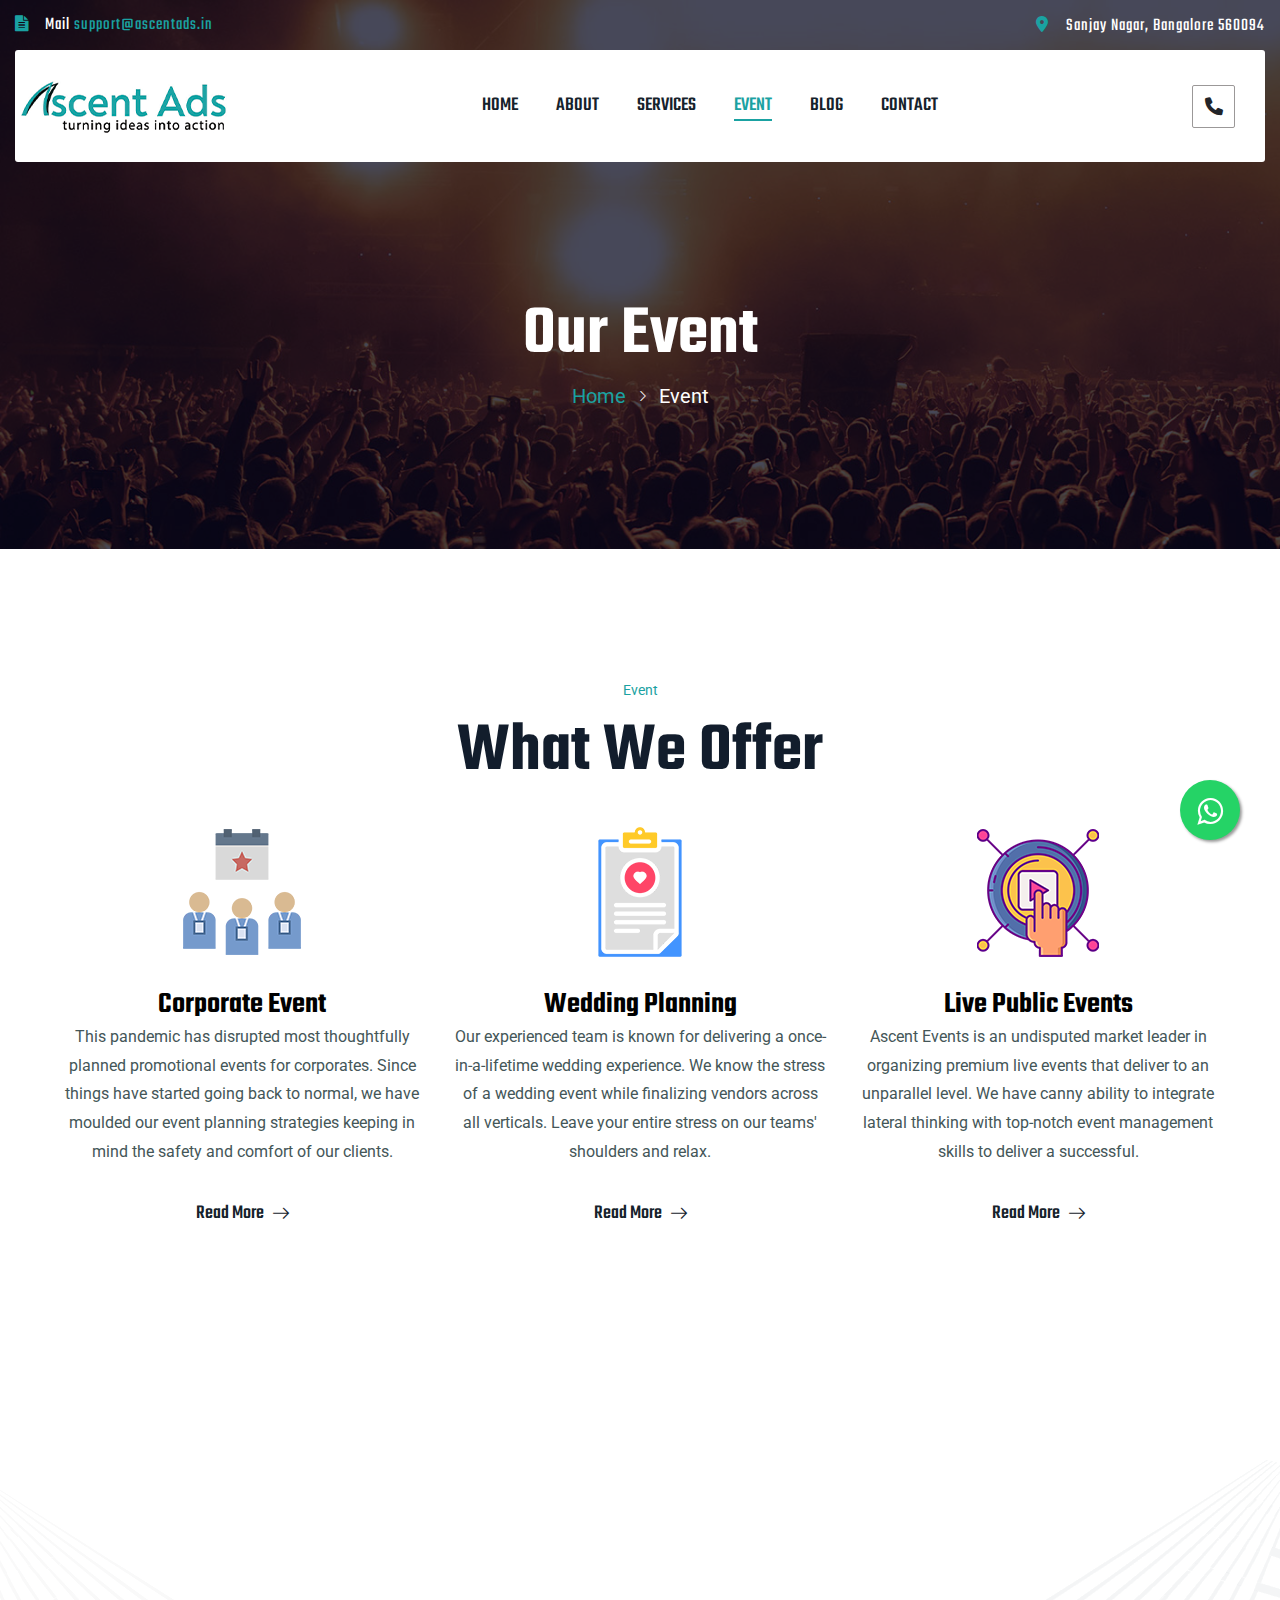
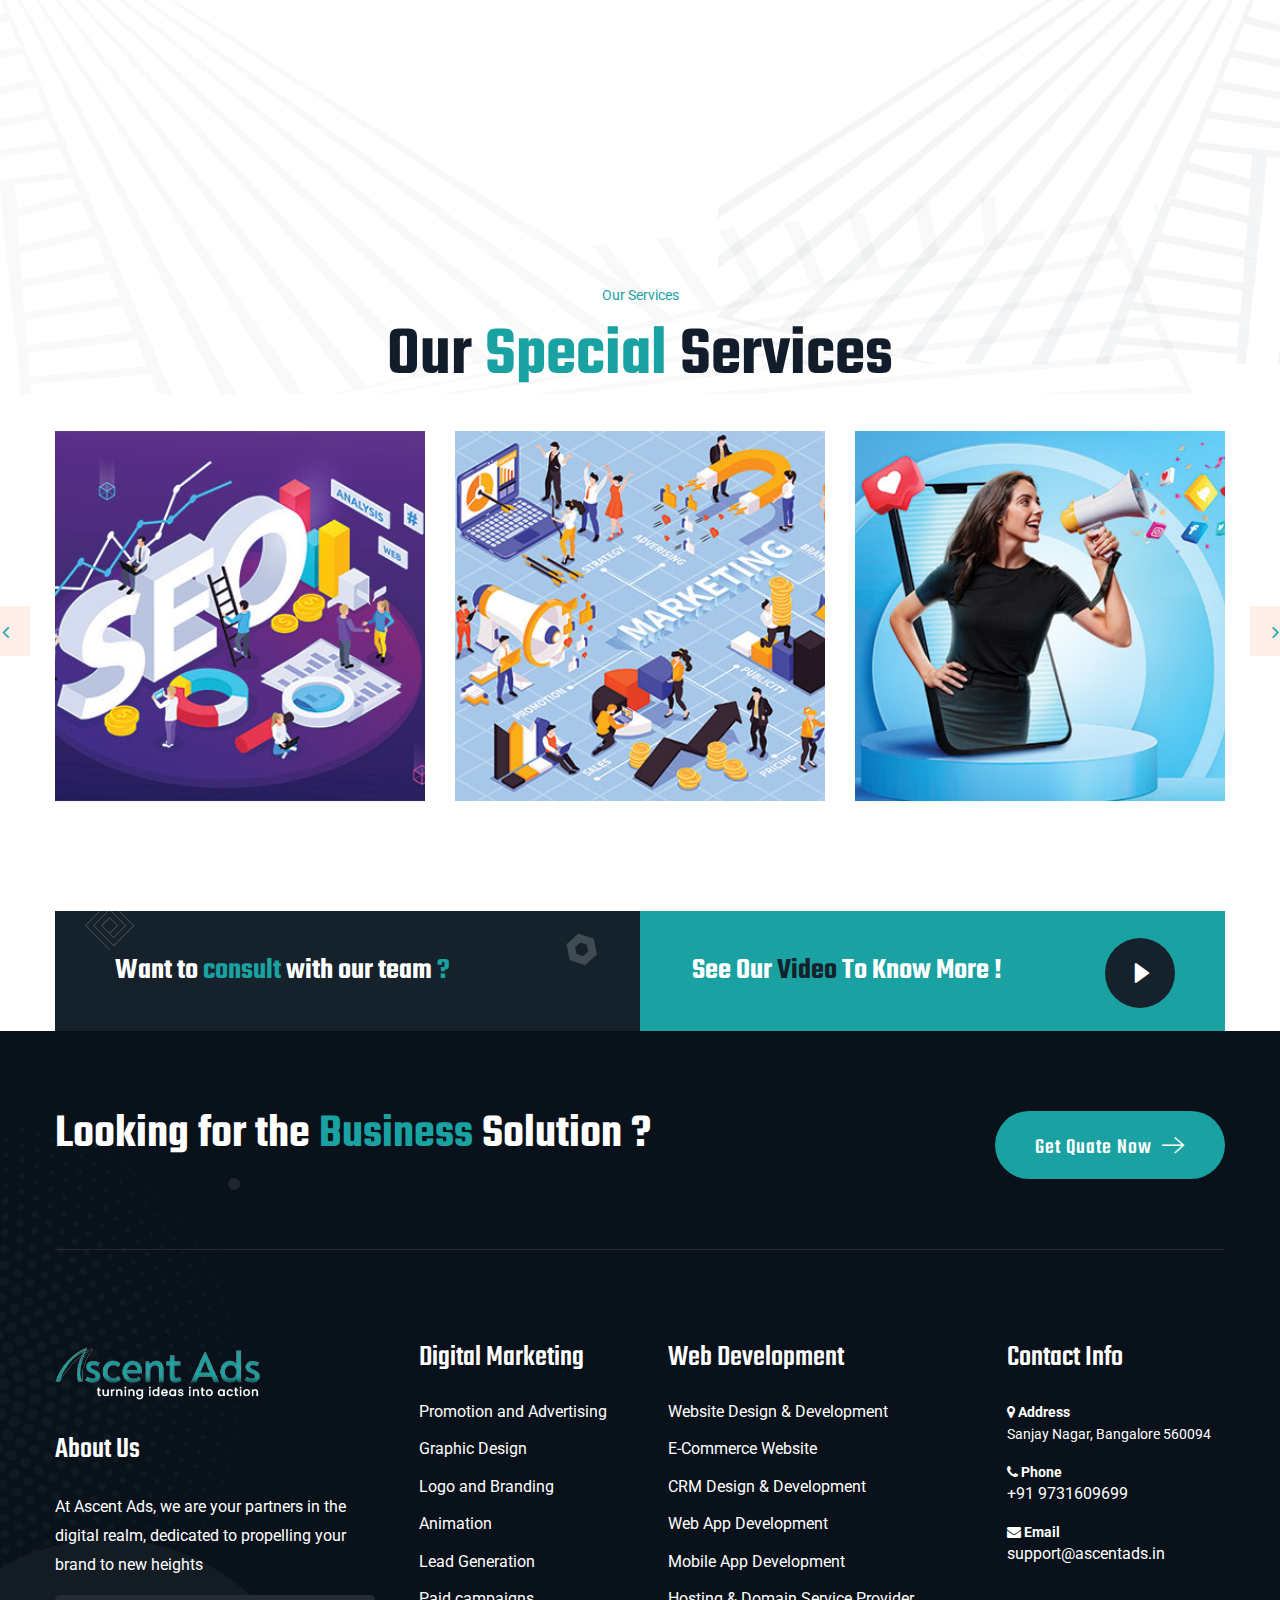
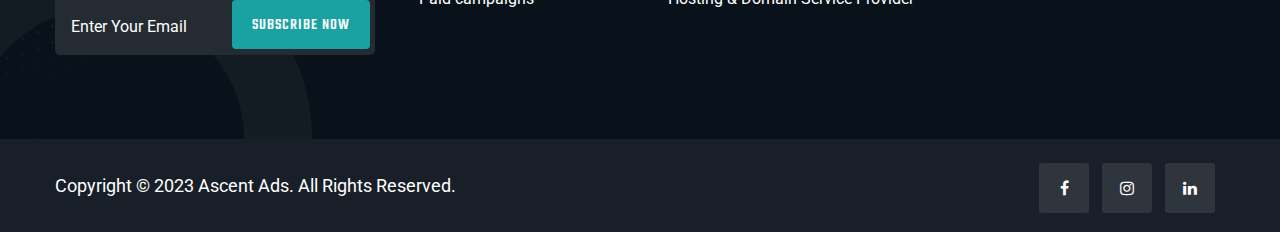
<file: Event.html>
<!DOCTYPE html>
<html>
<head>
<meta charset="utf-8">
<title>Ascent Ads</title>
<!-- Stylesheets -->
<link href="assets/css/bootstrap.css" rel="stylesheet">

<!-- Revolution Slider -->
<link href="assets/plugins/revolution/css/settings.css" rel="stylesheet" type="text/css"><!-- REVOLUTION SETTINGS STYLES -->
<link href="assets/plugins/revolution/css/layers.css" rel="stylesheet" type="text/css"><!-- REVOLUTION LAYERS STYLES -->
<link href="assets/plugins/revolution/css/navigation.css" rel="stylesheet" type="text/css"><!-- REVOLUTION NAVIGATION STYLES -->

<link href="assets/css/style.css" rel="stylesheet">
<link href="assets/css/responsive.css" rel="stylesheet">

<link href="https://fonts.googleapis.com/css2?family=Teko:wght@300;400;500;600;700&display=swap" rel="stylesheet">

<link href="https://fonts.googleapis.com/css2?family=Roboto:wght@300;400;500;700;900&display=swap" rel="stylesheet">

<link href="https://fonts.googleapis.com/css2?family=Pacifico&display=swap" rel="stylesheet">

<link href="https://fonts.googleapis.com/css2?family=Rubik:wght@300;400;500;600;700;800;900&display=swap" rel="stylesheet">

<link rel="shortcut icon" href="assets/images/favicon.png" type="image/x-icon">
<link rel="icon" href="assets/images/favicon.png" type="image/x-icon">
<link rel="stylesheet" href="https://maxcdn.bootstrapcdn.com/font-awesome/4.5.0/css/font-awesome.min.css">

<!-- Responsive -->
<meta http-equiv="X-UA-Compatible" content="IE=edge">
<meta name="viewport" content="width=device-width, initial-scale=1.0, maximum-scale=1.0, user-scalable=0">

<!--[if lt IE 9]><script src="https://cdnjs.cloudflare.com/ajax/libs/html5shiv/3.7.3/html5shiv.js"></script><![endif]-->
<!--[if lt IE 9]><script src="js/respond.js"></script><![endif]-->
</head>

<body>

<div class="page-wrapper">

 	
 	<!-- Main Header / Hedare Style Two -->
    <header class="main-header header-style-two">
    	
		<!-- Header Top -->
         <div class="header-top-two">
            <div class="auto-container">
                <div class="inner-container clearfix">
					<!-- Top Left -->
					<div class="top-left clearfix">
						<div class="text">Mail <a href="mailto:support@ascentads.in">support@ascentads.in</a></div>
					</div>
					
					<!-- Top Right -->
                    <div class="top-right pull-right clearfix">
						<div class="location">Sanjay Nagar, Bangalore 560094</div>
					
						
                    </div>
					
                </div>
            </div>
        </div>
		
		<!-- Header Lower -->
        <div class="header-lower">
        	<div class="auto-container">
            	<div class="inner-container d-flex justify-content-between align-items-center">
					
					<!-- Logo -->
					<div class="logo pull-left">
						<div class="logo"><a href="index.html"><img src="assets/images/Source/ascent207.png" alt="" title=""></a></div>
					</div>
					
					<!-- Nav Outer -->
					<div class="nav-outer clearfix">
						<!-- Mobile Navigation Toggler -->
						<div class="mobile-nav-toggler"><span class="icon flaticon-menu"></span></div>
						<!-- Main Menu -->
						<nav class="main-menu navbar-expand-md">
							<div class="navbar-header">
								<!-- Toggle Button -->
								<button class="navbar-toggler" type="button" data-toggle="collapse" data-target="#navbarSupportedContent" aria-controls="navbarSupportedContent" aria-expanded="false" aria-label="Toggle navigation">
									<span class="icon-bar"></span>
									<span class="icon-bar"></span>
									<span class="icon-bar"></span>
								</button>
							</div>
							
							<div class="navbar-collapse collapse clearfix" id="navbarSupportedContent">
								<ul class="navigation clearfix">
									<li><a href="index.html">Home</a>
										
									</li>
									<li><a href="about.html">About</a>
										
									</li>
									<li><a href="services.html">Services</a>
										
									</li>
									<li class="current"><a href="Event.html">Event</a>
										
									</li>
									<li><a href="blog.html">Blog</a>
									
									</li>
									<li><a href="contact.html">Contact</a></li>
								</ul>
							</div>
						</nav>
						
					</div>
					
					<!-- Main Menu End-->
					<div class="outer-box clearfix">
						
						<!-- User Box -->
						<a href="tel:+91 9731609699" class="user-box fas fa-phone"></a>
					
						
						
					</div>
					
				</div>
            </div>
        </div>
        <!-- End Header Lower -->
        
		<!-- Sticky Header  -->
        <div class="sticky-header">
            <div class="auto-container clearfix">
                <!--Logo-->
                <div class="logo pull-left">
                    <a href="index.html"><img src="assets/images/Source/ascent207.png" alt="" title=""></a>
                </div>
                <!--Right Col-->
                <div class="pull-right">
				
                    <!-- Main Menu -->
                    <nav class="main-menu">
                        <!--Keep This Empty / Menu will come through Javascript-->
                    </nav>
					<!-- Main Menu End-->
					
					<!-- Mobile Navigation Toggler -->
					<div class="mobile-nav-toggler"><span class="icon flaticon-menu-1"></span></div>
					
                </div>
            </div>
        </div><!-- End Sticky Menu -->
    
		<!-- Mobile Menu  -->
        <div class="mobile-menu">
            <div class="menu-backdrop"></div>
            <div class="close-btn"><span class="icon flaticon-multiply"></span></div>
            
            <nav class="menu-box">
                <div class="nav-logo"><a href="index.html"><img src="assets/images/Source/ascent207.png" alt="" title=""></a></div>
                <div class="menu-outer"><!--Here Menu Will Come Automatically Via Javascript / Same Menu as in Header--></div>
            </nav>
        </div><!-- End Mobile Menu -->
	
    </header>
    <!-- End Main Header -->
	
	<!-- Sidebar Cart Item -->
	<div class="xs-sidebar-group info-group">
		<div class="xs-overlay xs-bg-black"></div>
		<div class="xs-sidebar-widget">
			<div class="sidebar-widget-container">
				<div class="widget-heading">
					<a href="#" class="close-side-widget">
						X
					</a>
				</div>
				<div class="sidebar-textwidget">
					
					<!-- Sidebar Info Content -->
					<div class="sidebar-info-contents">
						<div class="content-inner">
							<div class="logo">
								<a href="index.html"><img src="assets/images/logo-2.png" alt="" title=""></a>
							</div>
							<div class="content-box">
								<h5>About Us</h5>
								<p class="text">The argument in favor of using filler text goes something like this: If you use real content in the Process, anytime you reach a review point you’ll end up reviewing and negotiating the content itself and not the design.</p>
								<a href="contact.html" class="theme-btn btn-style-two"><span class="txt">Consultation</span></a>
							</div>
							<div class="contact-info">
								<h5>Contact Info</h5>
								<ul class="list-style-one">
									<li><span class="icon fas fa-map-marker"></span>Chicago 12, Melborne City, USA</li>
									<li><span class="icon fas fa-phone"></span>(111) 111-111-1111</li>
									<li><span class="icon fas fa-envelope"></span>aginco@gmail.com</li>
									<li><span class="icon fas fa-clock"></span>Week Days: 09.00 to 18.00 Sunday: Closed</li>
								</ul>
							</div>
							<!-- Social Box -->
							<ul class="social-box">
								<li><a href="https://www.facebook.com/" class="fa fa-facebook-f"></a></li>
								<li><a href="https://www.twitter.com/" class="fa fa-twitter"></a></li>
								<li><a href="https://dribbble.com/" class="fa fa-dribbble"></a></li>
								<li><a href="https://www.linkedin.com/" class="fa fa-linkedin"></a></li>
							</ul>
						</div>
					</div>
					
				</div>
			</div>
		</div>
	</div>
	<!-- END sidebar widget item -->
	
	<!-- Page Title -->
    <section class="page-title" style="background-image: url(assets/images/Source/events.jpg)">
        <div class="auto-container">
			<h2>Our Event </h2>
			<ul class="bread-crumb clearfix">
				<li><a href="index.html">Home</a></li>
				<li>Event</li>
			</ul>
        </div>
    </section>
    <!--End Page Title-->
	<!-- Process Section -->
	<section class="process-section">
		<div class="pattern-layer-one" style="background-image: url(assets/images/background/pattern-14.png)"></div>
		<div class="pattern-layer-two" style="background-image: url(assets/images/background/pattern-15.png)"></div>
		<div class="auto-container">
			<!-- Sec Title -->
			<div class="sec-title centered">
				<div  style="color: #1aa2a2;">Event</div>
				<h2>What We Offer</h2>
			</div>
			<div class="row clearfix">
			
				<!-- Process Block -->
				<div class="process-block col-lg-4 col-md-6 col-sm-12">
					<div class="inner-box wow fadeInLeft" data-wow-delay="0ms" data-wow-duration="1500ms">
						<div >
							<span class="icon"><img src="assets/images/Source/icon/conference.png" alt="" /></span>
						</div>
						<h3><a href="https://ascentevents.in/Corporate-Events.php">Corporate Event</a></h3>
						<p>This pandemic has disrupted most thoughtfully planned promotional events for corporates. Since things have started going back to normal, we have moulded our event planning strategies keeping in mind the safety and comfort of our clients.</p>
						<a class="read-more" href="https://ascentevents.in/Corporate-Events.php">Read More</a>
					</div>
				</div>
				
				<!-- Process Block -->
				<div class="process-block col-lg-4 col-md-6 col-sm-12">
					<div class="inner-box wow fadeInUp" data-wow-delay="0ms" data-wow-duration="1500ms">
						<div >
							<span class="icon"><img src="assets/images/Source/icon/wedding.png" alt="" /></span>
						</div>
						<h3><a href="https://ascentevents.in/Wedding-Planning.php">Wedding Planning</a></h3>
						<p>Our experienced team is known for delivering a once-in-a-lifetime wedding experience. We know the stress of a wedding event while finalizing vendors across all verticals. Leave your entire stress on our teams' shoulders and relax.</p>
						<a class="read-more" href="https://ascentevents.in/Wedding-Planning.php">Read More</a>
					</div>
				</div>
				
				<!-- Process Block -->
				<div class="process-block col-lg-4 col-md-6 col-sm-12">
					<div class="inner-box wow fadeInRight" data-wow-delay="0ms" data-wow-duration="1500ms">
						<div >
							<span class="icon"><img src="assets/images/Source/icon/intersvtive.png" alt="" /></span>
						</div>
						<h3><a href="https://ascentevents.in/Live-Public-Events.php">
							Live Public Events</a></h3>
							<p>Ascent Events is an undisputed market leader in organizing premium live events that deliver to an unparallel level. We have canny ability to integrate lateral thinking with top-notch event management skills to deliver a successful.</p>
							<a class="read-more" href="https://ascentevents.in/Live-Public-Events.php">Read More</a>
					</div>
				</div>
				<div class="process-block col-lg-4 col-md-6 col-sm-12">
					<div class="inner-box wow fadeInRight" data-wow-delay="0ms" data-wow-duration="1500ms">
						<div >
							<span class="icon"><img src="assets/images/Source/icon/adver.png" alt="" /></span>
						</div>
						<h3><a href="https://ascentevents.in/Advertising-Media.php">
							Advertising Media</a></h3>
							<p>Ascent Event brings customized ATL and BTL marketing solutions. Creativity is always going to be our superpower. In a complex world of advertising, we offer a brand-driven solution. Instinctive generosity is our driving factor.</p>
							<a class="read-more" href="https://ascentevents.in/Advertising-Media.php">Read More</a>
					</div>
				</div>

				<div class="process-block col-lg-4 col-md-6 col-sm-12">
					<div class="inner-box wow fadeInRight" data-wow-delay="0ms" data-wow-duration="1500ms">
						<div >
							<span class="icon"><img src="assets/images/Source/icon/exhibition.png" alt="" /></span>
						</div>
						<h3><a href="https://ascentevents.in/Stall-Fabrications-and-Exhibitions.phpl">
							Stall Fabrications and Exhibitions</a></h3>
							<p>We are known to design custom exhibition stalls aligned with the majesty of the brand's image and message.Our dedicated team showcases the client's unique concept, and after getting approval, we execute the workflow cycle.</p>
							<a class="read-more" href="https://ascentevents.in/Stall-Fabrications-and-Exhibitions.phpl">Read More</a>
					</div>
				</div>
				<div class="process-block col-lg-4 col-md-6 col-sm-12">
					<div class="inner-box wow fadeInRight" data-wow-delay="0ms" data-wow-duration="1500ms">
						<div >
							<span class="icon"><img src="assets/images/Source/icon/seminor.png" alt="" /></span>
						</div>
						<h3><a href="https://ascentevents.in/Conference-Seminar.phpl">
							Conference and Seminars</a></h3>
							<p>When it comes to research and innovations, India is one of the emerging names globally. Seminars and Conferences are an integral part of research and innovation. Through conferences, companies can showcase their research.</p>
							<a class="read-more" href="https://ascentevents.in/Conference-Seminar.phpl">Read More</a>
					</div>
				</div>
			
				
			</div>
		</div>
	</section>
	<!-- End Process Section -->
	<section class="services-section-three">
		<div class="auto-container">
			<!-- Sec Title -->
			<div class="sec-title centered">
				<div  style="color: #1aa2a2;">Our Services</div>
				<h2>Our <span>Special</span> Services</h2>
			</div>
			<div class="three-item-carousel owl-carousel owl-theme">
				
				<!-- Service Block Two -->
				<div class="service-block-two">
					<div class="inner-box1">
					<img src="assets/images/Source/slide.jpg" alt="">
					</div>
				</div>
				
				<!-- Service Block Two -->
				<div class="service-block-two">
					<div class="inner-box1">
						<img src="assets/images/Source/slide2.jpg" alt="">
						
					</div>
				</div>
				
				<!-- Service Block Two -->
				<div class="service-block-two">
					<div class="inner-box1">
						<img src="assets/images/Source/slide3.jpg" alt="">	</div>
				</div>
				
				<!-- Service Block Two -->
				<div class="service-block-two">
					<div class="inner-box1">
						<img src="assets/images/Source/slide4.jpg" alt=""></div>
				</div>
				
				
				
			</div>
		</div>
	</section>
	
	<!-- CTA section Three -->
	<section class="cta-section-three">
		<div class="auto-container">
			<div class="inner-container">
				<div class="icon-layer-one" style="background-image: url(assets/images/icons/vector-7.png)"></div>
				<div class="row clearfix">
				
					<!-- Title Column -->
					<div class="title-column col-lg-6 col-md-12 col-sm-12">
						<div class="inner-column">
							<div class="icon-layer-two" style="background-image: url(assets/images/icons/vector-8.png)"></div>
							<h3>Want to <span>consult</span> with our team <span>?</span></h3>
						</div>
					</div>
					
					<!-- Video Column -->
					<div class="video-column col-lg-6 col-md-12 col-sm-12">
						<div class="inner-column">
							<h3>See Our <span>Video</span> To Know More !</h3>
							<div class="play-box">
								<a href="disable" class="lightbox-image play-button"><span class="flaticon-media-play-symbol"><i class="ripple"></i></span></a>
							</div>
						</div>
					</div>
					
				</div>
			</div>
		</div>
	</section>
	<!-- End CTA section Three -->
	

	
	<!-- Clients Section -->

	<!-- End Clients Section -->

	<!-- Main Footer / Style Two -->
	<footer class="main-footer">
		<div class="pattern-layer-six" style="background-image:url(assets/images/icons/vector-24.png)"></div>
		<div class="pattern-layer-seven" style="background-image:url(assets/images/icons/vector-25.png)"></div>
		<div class="auto-container">

		<!-- Upper Box -->
		<div class="upper-box">
			<div class="row clearfix">
			
				<!-- Title Column -->
				<div class="title-column col-lg-7 col-md-12 col-sm-12">
					<div class="inner-column">
						<h2>Looking for the <span>Business</span> Solution ?</h2>
						<div class="text"></div>
					</div>
				</div>
				
				<!-- Button Column -->
				<div class="button-column col-lg-5 col-md-12 col-sm-12">
					<div class="inner-column text-center text-md-end">
						<div class="button-box">
							<a href="contact.html" class="theme-btn btn-style-eight"><span class="txt">Get quate now <i class="flaticon-next-2"></i></span></a>
						</div>
					</div>
				</div>
				
			</div>
		</div>
		<!-- End Upper Box -->
			
        	<!-- Widgets Section -->
            <div class="widgets-section">
            	<div class="row clearfix">
                	
                    <!-- Column -->
                    <div class="big-column col-lg-6 col-md-12 col-sm-12">
						<div class="row clearfix">
							
                        	<!-- Footer Column -->
                            <div class="footer-column col-lg-7 col-md-6 col-sm-12">
                                <div class="footer-widget about-widget">
									<div class="logo">
										<a href="index.html"><img src="assets/images/Source/ascent2071.png" alt="" title=""></a>
									</div>
									<h3>About Us</h3>
									<p style="color: #fff;">At Ascent Ads, we are your partners in the digital realm, dedicated to propelling your brand to new heights</p>
									<div class="subscribe-form">
										<form method="post" action="contact.html">
											<div class="form-group">
												<input type="email" name="email" value="" placeholder="Enter Your Email" required="">
												<button type="submit" class="theme-btn btn-style-two"><span class="txt">Subscribe Now</span></button>
											</div>
										</form>
									</div>
								</div>
							</div>
							
							<!-- Footer Column -->
                            <div class="footer-column col-lg-5 col-md-6 col-sm-12">
                                <div class="footer-widget links-widget">
									<h3>Digital Marketing </h3>
									<ul class="nav-list">		
										<li><a href="services.html">Promotion and Advertising</a></li>
										<li><a href="services.html">Graphic Design</a></li>
										<li><a href="services.html">Logo and Branding</a></li>
										<li><a href="services.html">Animation</a></li>
										<li><a href="services.html">Lead Generation</a></li>
										<li><a href="services.html">Paid campaigns</a></li>
									</ul>
								</div>
							</div>
							
						</div>
					</div>
					
					<!-- Column -->
                    <div class="big-column col-lg-6 col-md-12 col-sm-12">
						<div class="row clearfix">
						
							<!-- Footer Column -->
                            <div class="footer-column col-lg-6 col-md-6 col-sm-12">
                                <div class="footer-widget links-widget style-two">
									<h3>Web Development </h3>
									<ul class="nav-list">
										<li><a href="services.html">Website Design & Development</a></li>
										<li><a href="services.html">E-Commerce Website</a></li>
										<li><a href="services.html">CRM Design & Development</a></li>
										<li><a href="services.html">Web App Development</a></li>
										<li><a href="services.html">Mobile App Development 	</a></li>
										<li><a href="services.html">Hosting & Domain Service Provider</a></li>
									</ul>
								</div>
							</div>
							
							<!-- Footer Column -->
                            <div class="footer-column col-lg-6 col-md-6 col-sm-12">
                                <div class="footer-widget social-widget">
									<div class="footer-widget links-widget style-two">
										<h3>Contact Info</h3>
										<ul class="nav-list">
											<li><i class="fa fa-map-marker"></i>&nbsp;<b>Address</b><br>Sanjay Nagar, Bangalore 560094</li>
												<li><i class="fa fa-phone"></i>&nbsp;<b>Phone</b><br><a href="tel:+91 9731609699">+91 9731609699</a></li>
											<li><i class="fa fa-envelope"></i>&nbsp;<b>Email</b><br><a href="mailto:support@ascentads.in">support@ascentads.in</a></li>
											
										</ul>
									</div>			
										
									</div>
								</div>
							</div>
						
						</div>
					</div>
					
				</div>
			</div>
		
	
		<!-- Footer Bootom -->
		<div class="footer-bottom">
			<div class="auto-container">
				<div class="row clearfix align-items-center">
				
					<!-- Copright Column -->
					<div class="copyright-column col-lg-6 col-md-6 col-sm-12">
						<div class="copyright">Copyright &copy; 2023 Ascent Ads. All Rights Reserved.</div>
					</div>
					
					<!-- Social Column -->
					<div class="social-column col-lg-6 col-md-6 col-sm-12">
						<div class="inner-column text-center text-md-end">
							<ul class="social-box">
										<li><a href="https://www.facebook.com/profile.php?id=61550796458710" class="fa fa-facebook"></a></li>
								<li><a href="https://www.instagram.com/ascent_ads/?fbclid=IwAR3TdhzQxAUG_gclckOJCKRSknzZkg54x9T48NvSPrtW-CWF-iGSvLNcclI" class="fa fa-instagram"></a></li>
					
								<li><a href="https://www.linkedin.com/company/96944954/admin/feed/posts/?feedType=following" class="fa fa-linkedin"></a></li>
							</ul>
						</div>
					</div>
				</div>
			</div>
		</div>
		<a href="https://api.whatsapp.com/send?phone=9731609699&text=Hola%21%20Quisiera%20m%C3%A1s%20informaci%C3%B3n%20sobre%20Varela%202." class="float" target="_blank">
			<i class="fa fa-whatsapp my-float"></i>
			</a>
	</footer>
	<!-- End Main Footer -->
	
	<!-- Search Popup -->
	<div class="search-popup">
		<button class="close-search style-two"><span class="flaticon-cancel-1"></span></button>
		<button class="close-search"><span class="flaticon-up-arrow"></span></button>
		<form method="post" action="blog.html">
			<div class="form-group">
				<input type="search" name="search-field" value="" placeholder="Search Here" required="">
				<button type="submit"><i class="fa fa-search"></i></button>
			</div>
		</form>
	</div>
	<!-- End Header Search -->
	
</div>
<!-- End PageWrapper -->

<!-- Scroll To Top -->
<div class="scroll-to-top scroll-to-target" data-target="html"><span class="fa fa-arrow-up"></span></div>

<script src="assets/js/jquery.js"></script>
<script src="assets/js/popper.min.js"></script>
<script src="assets/js/bootstrap.min.js"></script>

<script src="assets/js/jquery.mCustomScrollbar.concat.min.js"></script>
<script src="assets/js/jquery.fancybox.js"></script>
<script src="assets/js/appear.js"></script>
<script src="assets/js/parallax.min.js"></script>
<script src="assets/js/tilt.jquery.min.js"></script>
<script src="assets/js/jquery.paroller.min.js"></script>
<script src="assets/js/owl.js"></script>
<script src="assets/js/wow.js"></script>
<script src="assets/js/nav-tool.js"></script>
<script src="assets/js/jquery-ui.js"></script>
<script src="assets/js/script.js"></script>

</body>
</html>
</file>
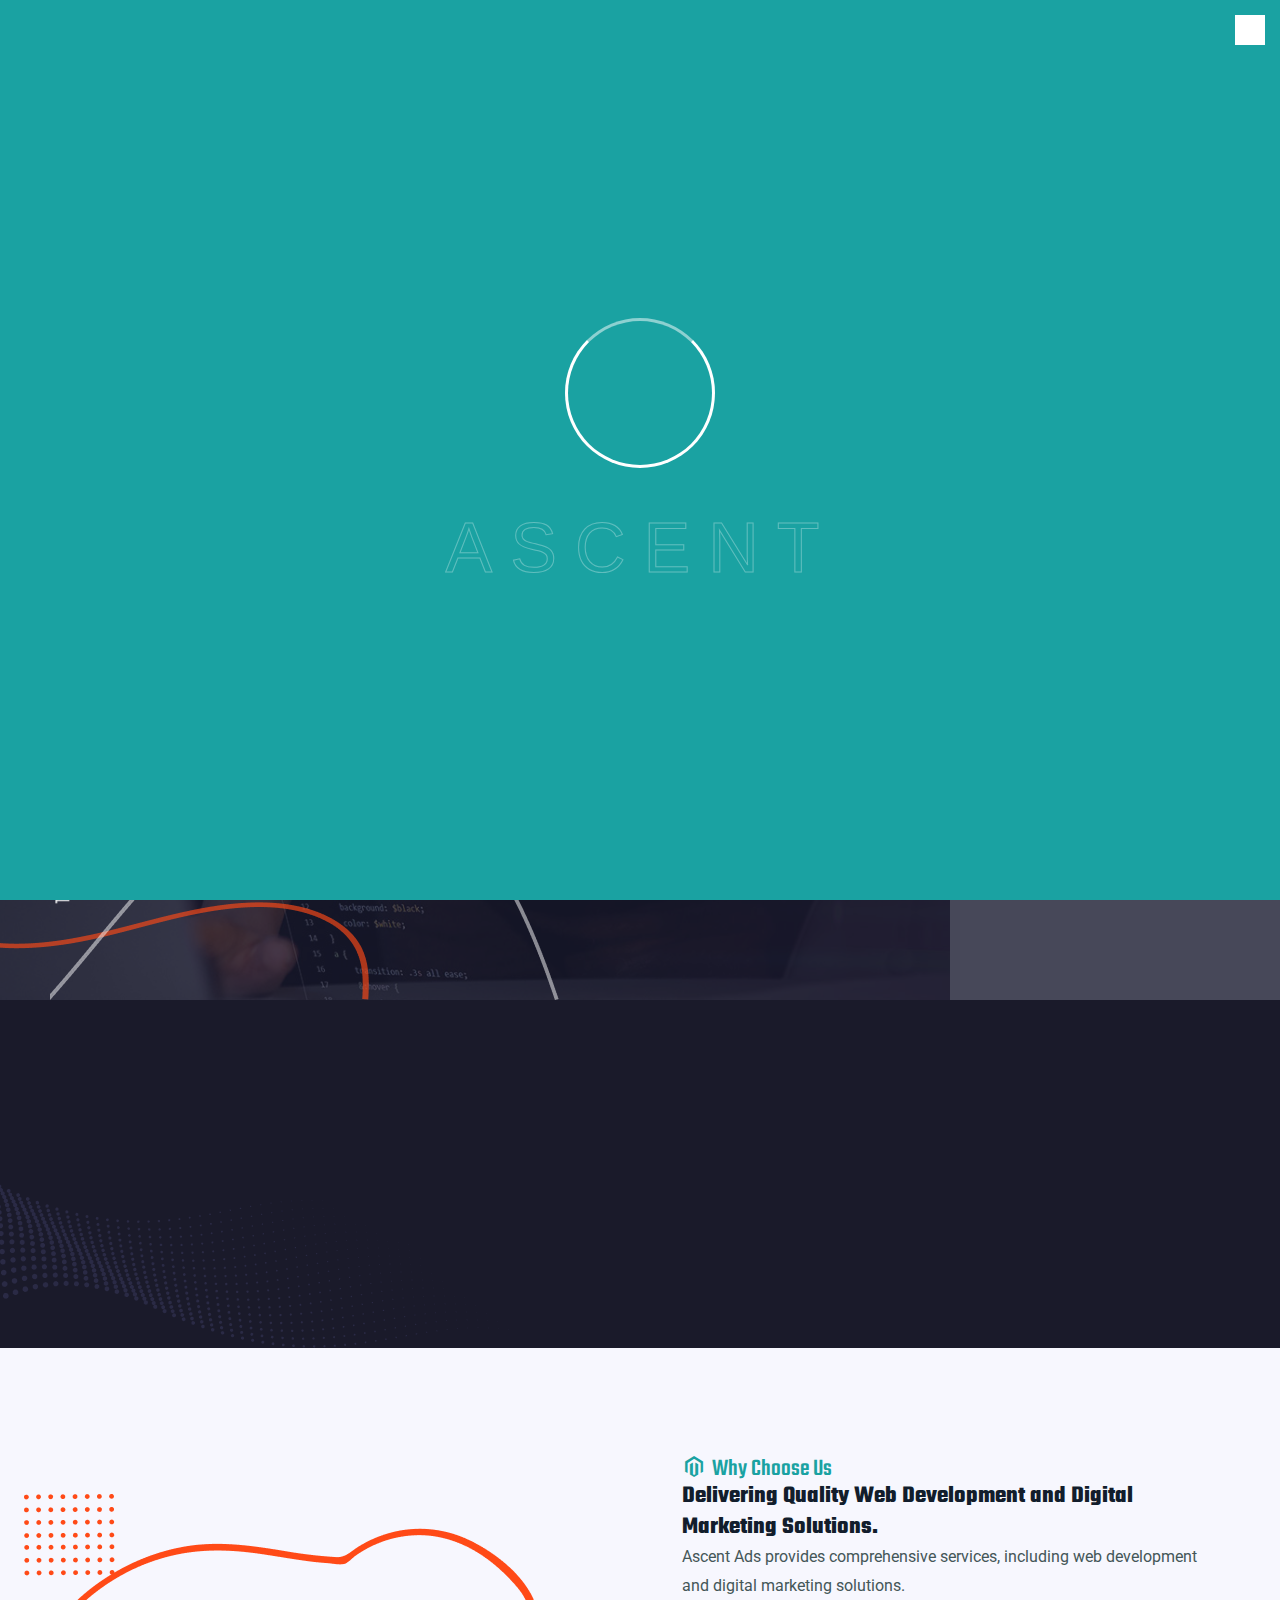
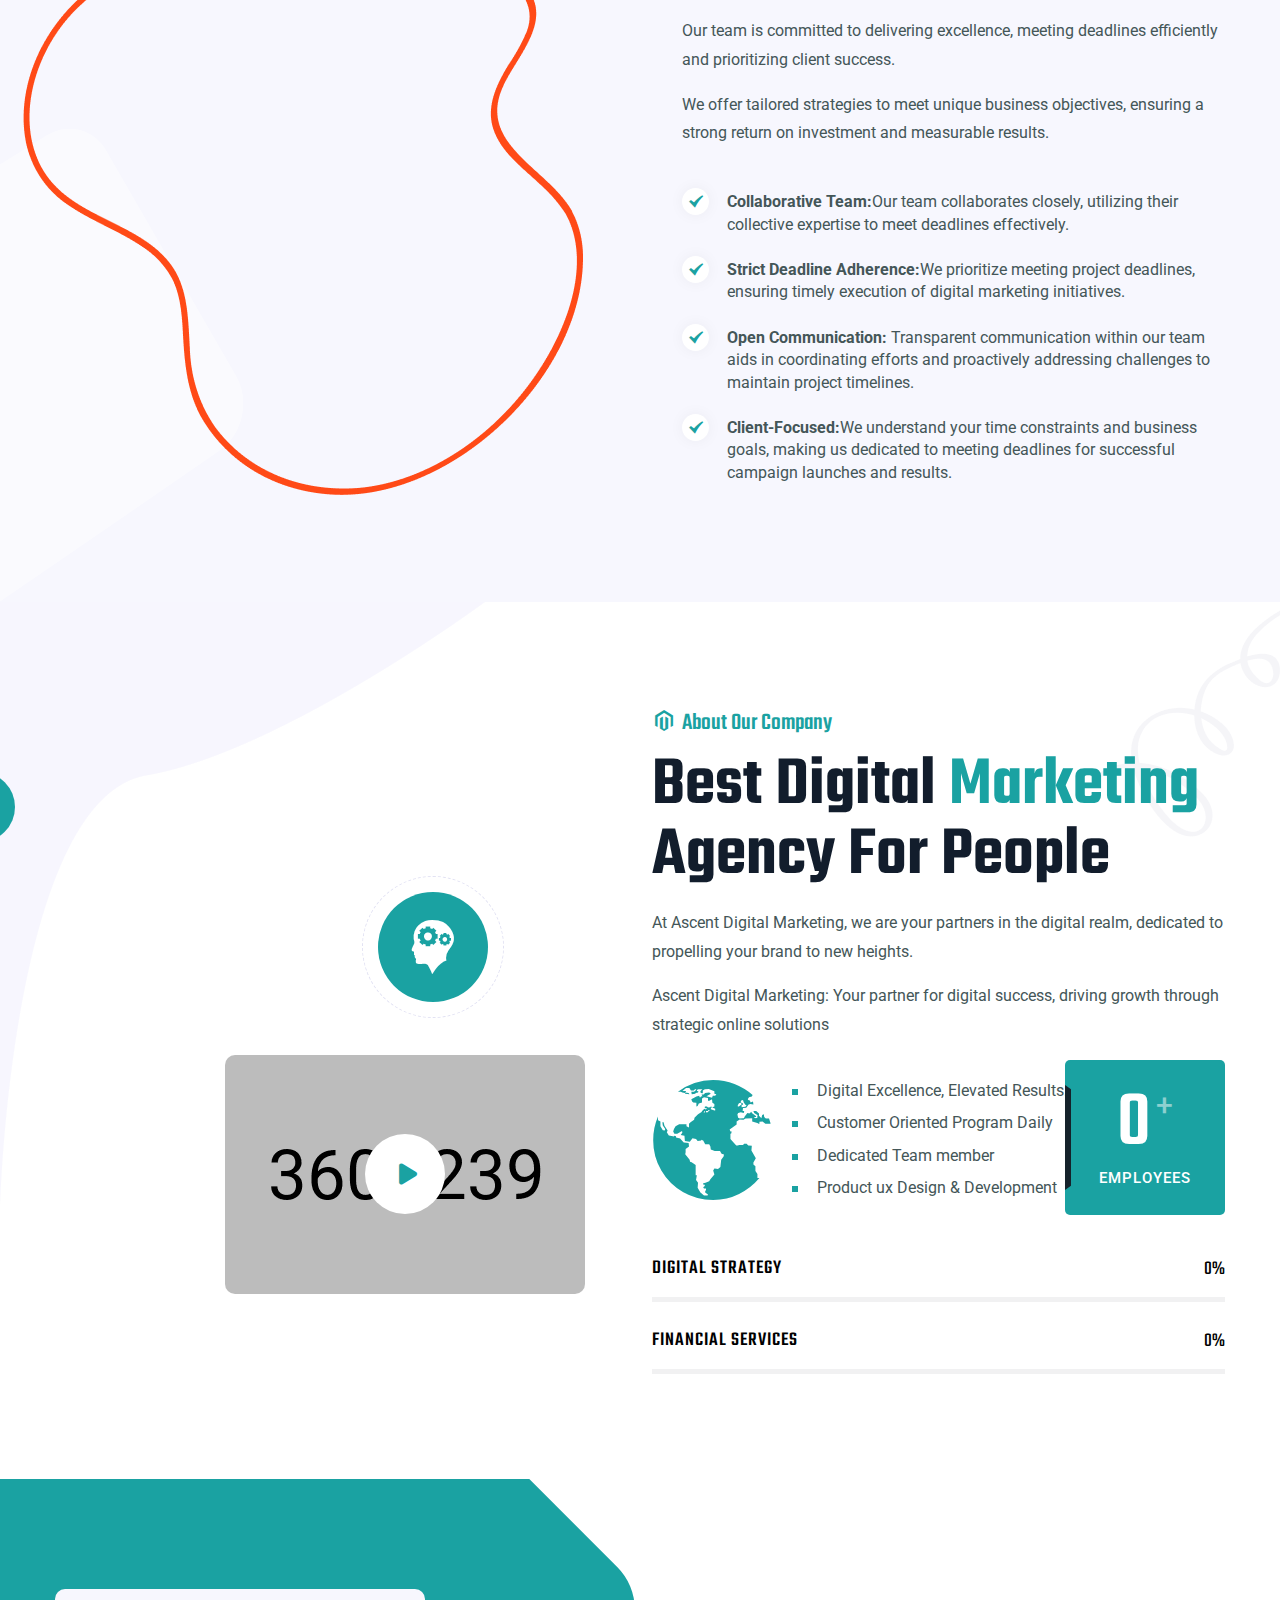
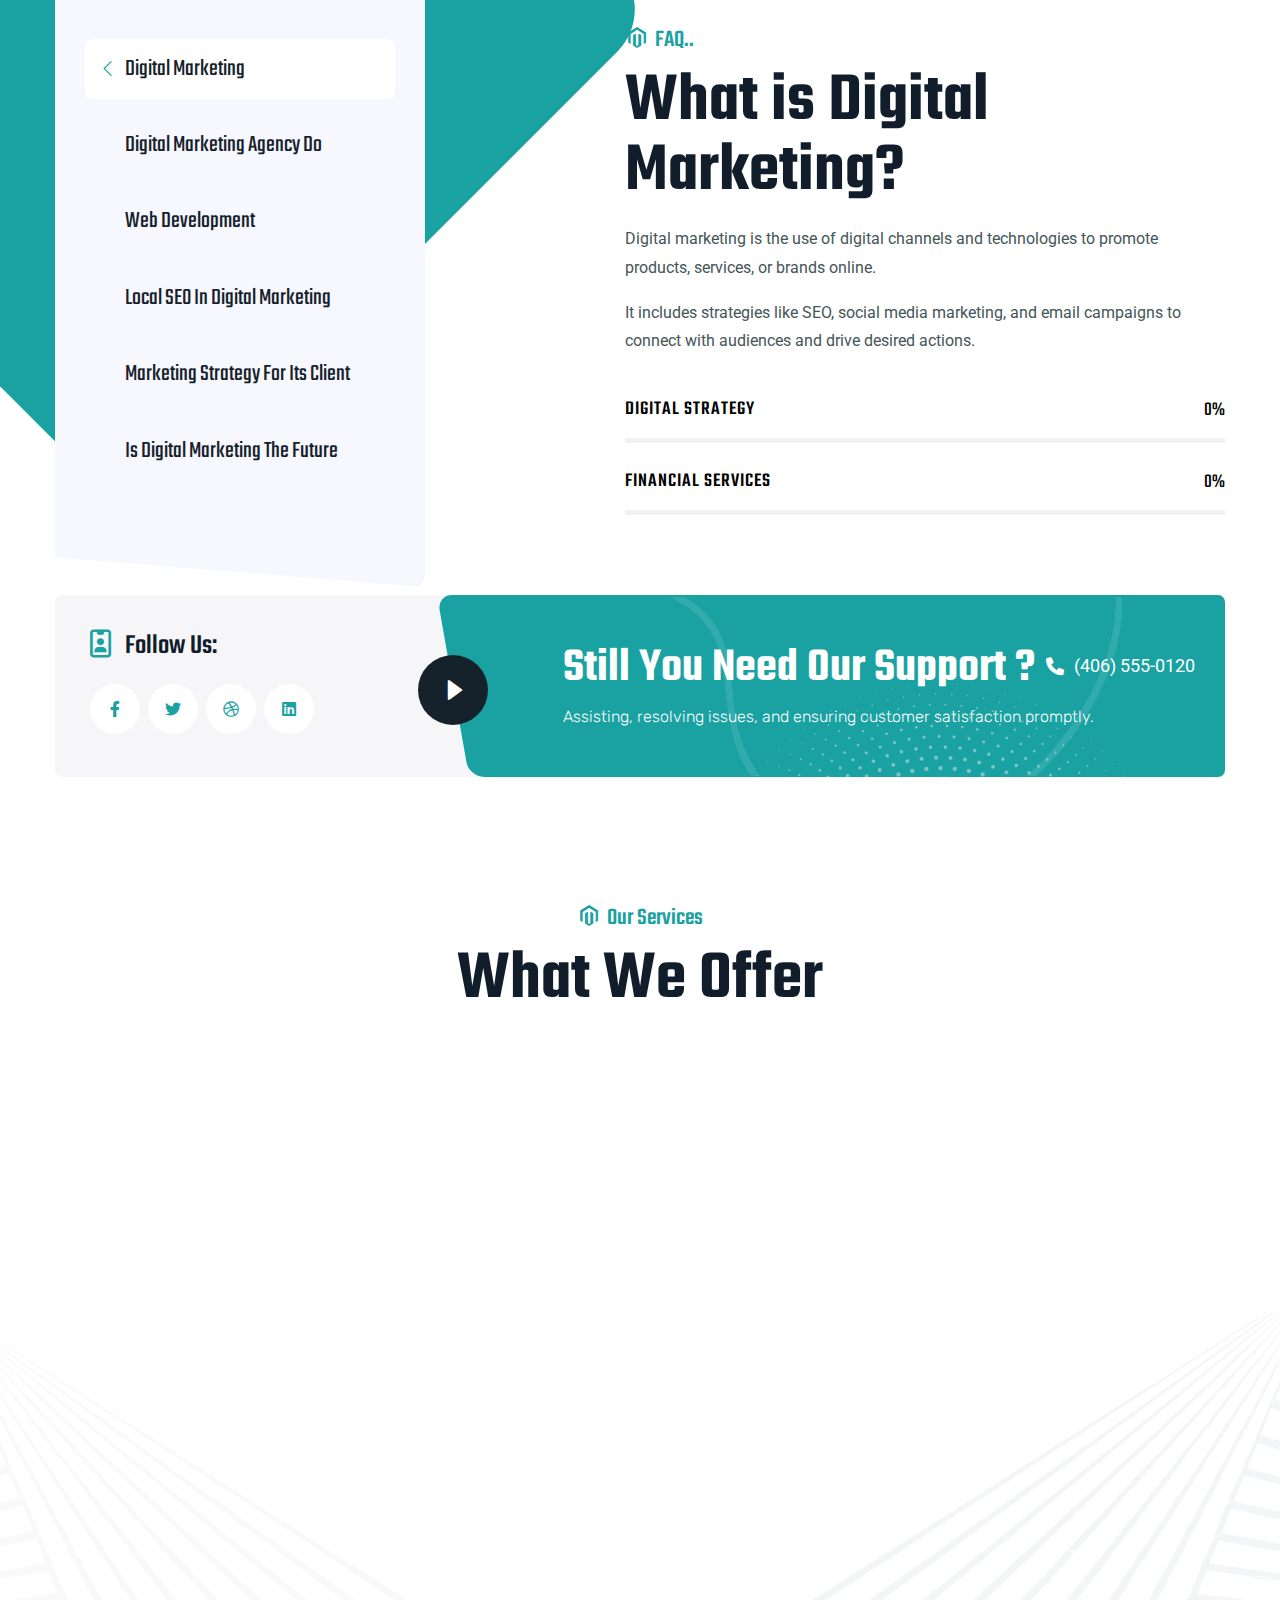
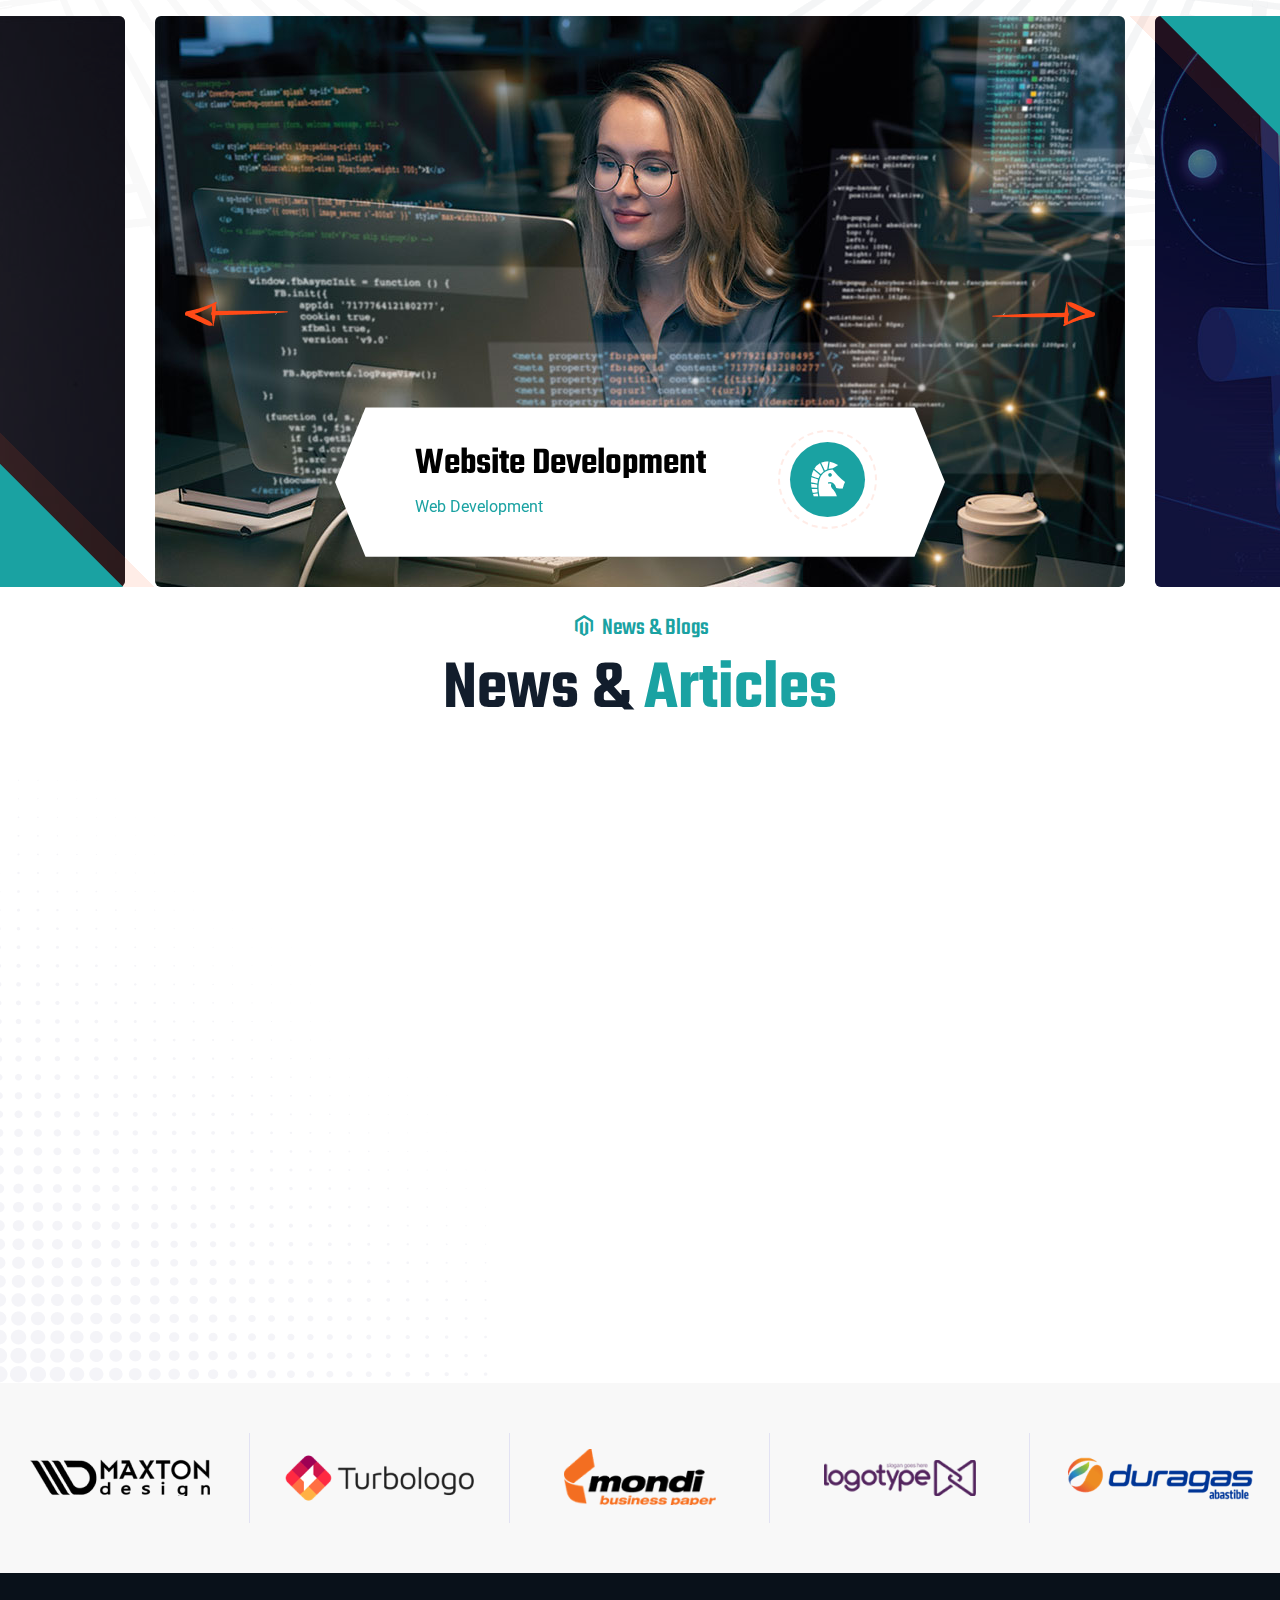
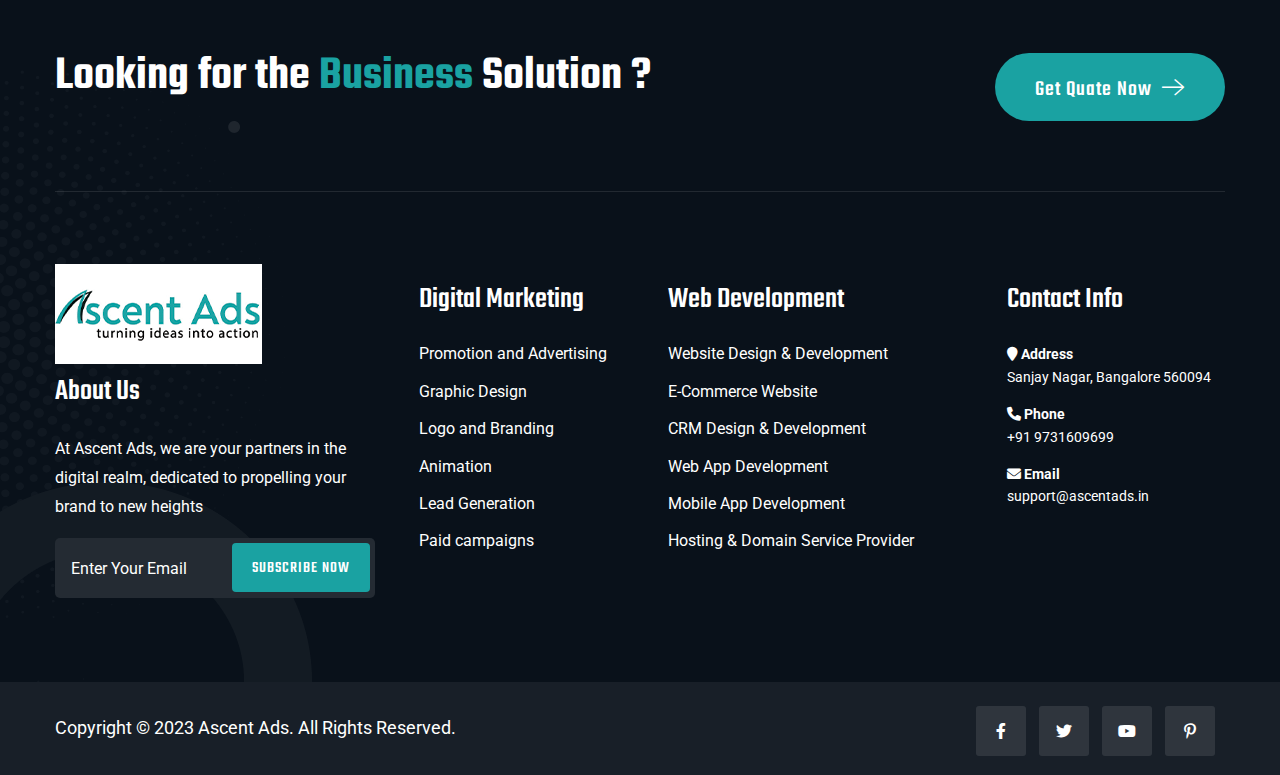
<file: index-2.html>
<!DOCTYPE html>
<html>
<head>
<meta charset="utf-8">
<title>Ascent Ads</title>
<!-- Stylesheets -->
<link href="assets/css/bootstrap.css" rel="stylesheet">

<!-- Revolution Slider -->
<link href="assets/plugins/revolution/css/settings.css" rel="stylesheet" type="text/css"><!-- REVOLUTION SETTINGS STYLES -->
<link href="assets/plugins/revolution/css/layers.css" rel="stylesheet" type="text/css"><!-- REVOLUTION LAYERS STYLES -->
<link href="assets/plugins/revolution/css/navigation.css" rel="stylesheet" type="text/css"><!-- REVOLUTION NAVIGATION STYLES -->

<link href="assets/css/style.css" rel="stylesheet">
<link href="assets/css/responsive.css" rel="stylesheet">

<link href="https://fonts.googleapis.com/css2?family=Teko:wght@300;400;500;600;700&display=swap" rel="stylesheet">

<link href="https://fonts.googleapis.com/css2?family=Roboto:wght@300;400;500;700;900&display=swap" rel="stylesheet">

<link href="https://fonts.googleapis.com/css2?family=Pacifico&display=swap" rel="stylesheet">

<link href="https://fonts.googleapis.com/css2?family=Rubik:wght@300;400;500;600;700;800;900&display=swap" rel="stylesheet">

<link rel="shortcut icon" href="assets/images/favicon.png" type="image/x-icon">
<link rel="icon" href="assets/images/favicon.png" type="image/x-icon">

<!-- Responsive -->
<meta http-equiv="X-UA-Compatible" content="IE=edge">
<meta name="viewport" content="width=device-width, initial-scale=1.0, maximum-scale=1.0, user-scalable=0">

<!--[if lt IE 9]><script src="https://cdnjs.cloudflare.com/ajax/libs/html5shiv/3.7.3/html5shiv.js"></script><![endif]-->
<!--[if lt IE 9]><script src="js/respond.js"></script><![endif]-->
</head>

<body>

<div class="page-wrapper">
 	
	<!-- Preloader -->
	<div class="loader-wrap">
		<div class="preloader">
			<div class="preloader-close">x</div>
			<div id="handle-preloader" class="handle-preloader">
				<div class="animation-preloader">
					<div class="spinner"></div>
					<div class="txt-loading">
						<span data-text-preloader="A" class="letters-loading">
							A
						</span>
						<span data-text-preloader="S" class="letters-loading">
							S
						</span>
						<span data-text-preloader="C" class="letters-loading">
							C
						</span>
						<span data-text-preloader="E" class="letters-loading">
							E
						</span>
						<span data-text-preloader="N" class="letters-loading">
							N
						</span>
						<span data-text-preloader="T" class="letters-loading">
							T
						</span>
					</div>
				</div>  
			</div>
		</div>
	</div>
	<!-- Preloader End -->
 	
 	<!-- Main Header / Hedare Style Two -->
    <header class="main-header header-style-two">
    	
		<!-- Header Top -->
        <div class="header-top-two">
            <div class="auto-container">
                <div class="inner-container clearfix">
					<!-- Top Left -->
					<div class="top-left clearfix">
						<div class="text">Mail <a href="support@ascentads.in">support@ascentads.in</a></div>
					</div>
					
					<!-- Top Right -->
                    <div class="top-right pull-right clearfix">
						<div class="location">Sanjay Nagar, Bangalore 560094</div>
					
						
                    </div>
					
                </div>
            </div>
        </div>
		
		<!-- Header Lower -->
        <div class="header-lower">
        	<div class="auto-container">
            	<div class="inner-container d-flex justify-content-between align-items-center">
					
					<!-- Logo -->
					<div class="logo pull-left">
						<div class="logo"><a href="index-2.html"><img src="assets/images/Source/ascent207.png" alt="" title=""></a></div>
					</div>
					
					<!-- Nav Outer -->
					<div class="nav-outer clearfix">
						<!-- Mobile Navigation Toggler -->
						<div class="mobile-nav-toggler"><span class="icon flaticon-menu"></span></div>
						<!-- Main Menu -->
						<nav class="main-menu navbar-expand-md">
							<div class="navbar-header">
								<!-- Toggle Button -->
								<button class="navbar-toggler" type="button" data-toggle="collapse" data-target="#navbarSupportedContent" aria-controls="navbarSupportedContent" aria-expanded="false" aria-label="Toggle navigation">
									<span class="icon-bar"></span>
									<span class="icon-bar"></span>
									<span class="icon-bar"></span>
								</button>
							</div>
							
							<div class="navbar-collapse collapse clearfix" id="navbarSupportedContent">
								<ul class="navigation clearfix">
									<li class="current"><a href="index-2.html">Home</a>
										
									</li>
									<li><a href="about.html">About</a>
										
									</li>
									<li><a href="services.html">Services</a>
										
									</li>
									<li><a href="Event.html">Event</a>
										
									</li>
									<li><a href="blog.html">Blog</a>
									
									</li>
									<li><a href="contact.html">Contact</a></li>
								</ul>
							</div>
						</nav>
						
					</div>
					
					<!-- Main Menu End-->
					<div class="outer-box clearfix">
						
						<!-- User Box -->
						<a href="#" class="user-box fas fa-user"></a>
					
						
						
					</div>
					
				</div>
            </div>
        </div>
        <!-- End Header Lower -->
        
		<!-- Sticky Header  -->
        <div class="sticky-header">
            <div class="auto-container clearfix">
                <!--Logo-->
                <div class="logo pull-left">
                    <a href="index-2.html"><img src="assets/images/Source/ascent207.png" alt="" title=""></a>
                </div>
                <!--Right Col-->
                <div class="pull-right">
				
                    <!-- Main Menu -->
                    <nav class="main-menu">
                        <!--Keep This Empty / Menu will come through Javascript-->
                    </nav>
					<!-- Main Menu End-->
					
					<!-- Mobile Navigation Toggler -->
					<div class="mobile-nav-toggler"><span class="icon flaticon-menu-1"></span></div>
					
                </div>
            </div>
        </div><!-- End Sticky Menu -->
    
		<!-- Mobile Menu  -->
        <div class="mobile-menu">
            <div class="menu-backdrop"></div>
            <div class="close-btn"><span class="icon flaticon-multiply"></span></div>
            
            <nav class="menu-box">
                <div class="nav-logo"><a href="index-2.html"><img src="assets/images/Source/ascent207.png" alt="" title=""></a></div>
                <div class="menu-outer"><!--Here Menu Will Come Automatically Via Javascript / Same Menu as in Header--></div>
            </nav>
        </div><!-- End Mobile Menu -->
	
    </header>
    <!-- End Main Header -->
	
	<!-- Sidebar Cart Item -->
	<div class="xs-sidebar-group info-group">
		<div class="xs-overlay xs-bg-black"></div>
		<div class="xs-sidebar-widget">
			<div class="sidebar-widget-container">
				<div class="widget-heading">
					<a href="#" class="close-side-widget">
						X
					</a>
				</div>
				<div class="sidebar-textwidget">
					
					<!-- Sidebar Info Content -->
					<div class="sidebar-info-contents">
						<div class="content-inner">
							<div class="logo">
								<a href="index-2.html"><img src="assets/images/logo-2.png" alt="" title=""></a>
							</div>
							<div class="content-box">
								<h5>About Us</h5>
								<p class="text">The argument in favor of using filler text goes something like this: If you use real content in the Process, anytime you reach a review point you’ll end up reviewing and negotiating the content itself and not the design.</p>
								<a href="contact.html" class="theme-btn btn-style-two"><span class="txt">Consultation</span></a>
							</div>
							<div class="contact-info">
								<h5>Contact Info</h5>
								<ul class="list-style-one">
									<li><span class="icon fas fa-map-marker"></span>Bangalore</li>
									<li><span class="icon fas fa-phone"></span>(111) 111-111-1111</li>
									<li><span class="icon fas fa-envelope"></span>aginco@gmail.com</li>
									<li><span class="icon fas fa-clock"></span>Week Days: 09.00 to 18.00 Sunday: Closed</li>
								</ul>
							</div>
							<!-- Social Box -->
							<ul class="social-box">
								<li><a href="https://www.facebook.com/" class="fa fa-facebook-f"></a></li>
								<li><a href="https://www.twitter.com/" class="fa fa-twitter"></a></li>
								<li><a href="https://dribbble.com/" class="fa fa-dribbble"></a></li>
								<li><a href="https://www.linkedin.com/" class="fa fa-linkedin"></a></li>
							</ul>
						</div>
					</div>
					
				</div>
			</div>
		</div>
	</div>
	<!-- END sidebar widget item -->
	
	<!-- Main Slider -->
	<section class="main-slider-two">
		<div class="rev_slider_wrapper fullwidthbanner-container"  id="rev_slider_one_wrapper" data-source="gallery">
			<div class="rev_slider fullwidthabanner" id="rev_slider_one" data-version="5.4.1">
				<ul>
					
					<li data-transition="fadefromleft" data-description="Slide Description"  data-index="rs-1688" data-slotamount="default" data-thumb="assets/images/main-slider/1.jpg" data-title="Slide Title">
					<img alt="" class="rev-slidebg" data-bgfit="cover" data-bgparallax="10" data-bgposition="center center" data-bgrepeat="no-repeat" data-no-retina="" src="assets/images/Source/Best-Digital-Company-in-Bangalore.jpg"> 
						
						<div class="color-layer"></div>
						<div class="vector-layer-one" style="background-image: url(assets/images/main-slider/vector-6.png)"></div>
						<div class="vector-layer-two" style="background-image: url(assets/images/main-slider/vector-7.png)"></div>
						
						<div class="tp-caption tp-shape tp-shapewrapper tp-resizeme"
							data-paddingbottom="[0,0,0,0]"
							data-paddingleft="[0,0,0,0]"
							data-paddingright="[0,0,0,0]"
							data-paddingtop="[0,0,0,0]"
							data-responsive_offset="on"
							data-type="shape"
							data-height="auto"
							data-whitespace="nowrap"
							data-width="none"
							data-hoffset="['220','15','15','15']"
							data-voffset="['320','0','0','0']"
							data-x="['right','right','right','right']"
							data-y="['bottom','center','bottom','bottom']"
							data-frames='[{"delay":0,"speed":1500,"frame":"0","from":"x:[100%];z:0;rX:0deg;rY:0;rZ:0;sX:1;sY:1;skX:0;skY:0;","mask":"x:0px;y:0px;s:inherit;e:inherit;","to":"o:1;","ease":"power3.inOut"},{"delay":"wait","speed":300,"frame":"999","to":"auto:auto;","ease":"power3.inOut"}]'
							style="">
							<figure class="social-box">
								<span class="globe-icon flaticon-earth-globe-with-continents-maps"></span>
								<a class="twitter-icon flaticon-twitter" href="#"></a>
								<a class="facebook-icon flaticon-facebook" href="#"></a>
								<a class="cofee-icon flaticon-cup" href="#"></a>
								<a class="pinterest-icon flaticon-pinterest" href="#"></a>
								<a class="chat-icon flaticon-conversation" href="#"></a>
								<a class="behance-icon flaticon-behance" href="#"></a>
								<a class="instagram-icon flaticon-instagram" href="#"></a>
							</figure>
						</div>
						
						<div class="tp-caption" 
						data-paddingbottom="[0,0,0,0]"
						data-paddingleft="[0,0,0,0]"
						data-paddingright="[0,0,0,0]"
						data-paddingtop="[0,0,0,0]"
						data-responsive_offset="on"
						data-type="text"
						data-height="none"
						data-width="['1100','800','800','500']"
						data-whitespace="normal"
						data-hoffset="['15','15','15','15']"
						data-voffset="['-90','-150','-120','-125']"
						data-x="['left','left','left','left']"
						data-y="['middle','middle','middle','middle']"
						data-textalign="['top','top','top','top']"
						data-frames='[{"delay":600,"speed":1500,"frame":"0","from":"y:bottom;rX:-20deg;rY:-20deg;rZ:0deg;","to":"o:1;","ease":"power3.out"},{"delay":"wait","speed":300,"frame":"999","to":"auto:auto;","ease":"power3.inOut"}]'
						style="">
							<div class="title">Your Trusted Agency</div>
						</div>
						
						<div class="tp-caption" 
						data-paddingbottom="[0,0,0,0]"
						data-paddingleft="[0,0,0,0]"
						data-paddingright="[0,0,0,0]"
						data-paddingtop="[0,0,0,0]"
						data-responsive_offset="on"
						data-type="text"
						data-height="none"
						data-width="['800','800','800','500']"
						data-whitespace="normal"
						data-hoffset="['15','15','15','15']"
						data-voffset="['50','-30','-10','-10']"
						data-x="['left','left','left','left']"
						data-y="['middle','middle','middle','middle']"
						data-textalign="['top','top','top','top']"
						data-frames='[{"delay":900,"speed":1500,"frame":"0","from":"y:bottom;rX:-20deg;rY:-20deg;rZ:0deg;","to":"o:1;","ease":"power3.out"},{"delay":"wait","speed":300,"frame":"999","to":"auto:auto;","ease":"power3.inOut"}]'
						style="">
							<h1>Digital marketing agency.</h1>
						</div>
						
						<div class="tp-caption tp-resizeme"
						data-paddingbottom="[0,0,0,0]"
						data-paddingleft="[0,0,0,0]"
						data-paddingright="[0,0,0,0]"
						data-paddingtop="[0,0,0,0]"
						data-responsive_offset="on"
						data-type="text"
						data-height="none"
						data-width="['700','700','700','500']"
						data-whitespace="normal"
						data-hoffset="['15','15','15','15']"
						data-voffset="['200','120','120','120']"
						data-x="['left','left','left','left']"
						data-y="['middle','middle','middle','middle']"
						data-textalign="['top','top','top','top']"
						data-frames='[{"delay":1200,"speed":1500,"frame":"0","from":"y:bottom;rX:-20deg;rY:-20deg;rZ:0deg;","to":"o:1;","ease":"power3.out"},{"delay":"wait","speed":300,"frame":"999","to":"auto:auto;","ease":"power3.inOut"}]'
						style="">
							<div class="button-box">
								<a href="about.html" class="theme-btn btn-style-six"><span class="txt">Discover More <i class="flaticon-next-2"></i></span></a>
								<a href="about.html" class="theme-btn btn-style-two"><span class="txt">Learn More <i class="flaticon-next-2"></i></span></a>
							</div>
						</div>
						
						<div class="tp-caption" 
						data-paddingbottom="[0,0,0,0]"
						data-paddingleft="[0,0,0,0]"
						data-paddingright="[0,0,0,0]"
						data-paddingtop="[0,0,0,0]"
						data-responsive_offset="on"
						data-type="text"
						data-height="none"
						data-width="['1100','800','800','500']"
						data-whitespace="normal"
						data-hoffset="['-470','-280','-360','-440']"
						data-voffset="['-350','-400','-800','-800']"
						data-x="['right','right','right','right']"
						data-y="['bottom','bottom','bottom','bottom']"
						data-textalign="['top','top','top','top']"
						data-frames='[{"delay":0,"speed":1500,"frame":"0","from":"y:bottom;rX:-20deg;rY:-20deg;rZ:0deg;","to":"o:1;","ease":"power3.out"},{"delay":"wait","speed":300,"frame":"999","to":"auto:auto;","ease":"power3.inOut"}]'
						style="">
							<div class="play-outer">
								<a href="https://www.youtube.com/watch?v=kxPCFljwJws" class="lightbox-image play-box"><span class="fas fa-play"><span class="dott"></span><i class="ripple"></i></span></a>
							</div>
						</div>
						
					</li>
					
					<li data-transition="fadefromleft" data-description="Slide Description"  data-index="rs-1689" data-slotamount="default" data-thumb="assets/images/main-slider/1.jpg" data-title="Slide Title">
					<img alt="" class="rev-slidebg" data-bgfit="cover" data-bgparallax="10" data-bgposition="center center" data-bgrepeat="no-repeat" data-no-retina="" src="assets/images/main-slider/1.jpg">
					
						<div class="color-layer"></div>
						<div class="vector-layer-one" style="background-image: url(assets/images/main-slider/vector-6.png)"></div>
						<div class="vector-layer-two" style="background-image: url(assets/images/main-slider/vector-7.png)"></div>
						
						<div class="tp-caption tp-shape tp-shapewrapper tp-resizeme"
							data-paddingbottom="[0,0,0,0]"
							data-paddingleft="[0,0,0,0]"
							data-paddingright="[0,0,0,0]"
							data-paddingtop="[0,0,0,0]"
							data-responsive_offset="on"
							data-type="shape"
							data-height="auto"
							data-whitespace="nowrap"
							data-width="none"
							data-hoffset="['220','15','15','15']"
							data-voffset="['320','0','0','0']"
							data-x="['right','right','right','right']"
							data-y="['bottom','center','bottom','bottom']"
							data-frames='[{"delay":0,"speed":1500,"frame":"0","from":"x:[100%];z:0;rX:0deg;rY:0;rZ:0;sX:1;sY:1;skX:0;skY:0;","mask":"x:0px;y:0px;s:inherit;e:inherit;","to":"o:1;","ease":"power3.inOut"},{"delay":"wait","speed":300,"frame":"999","to":"auto:auto;","ease":"power3.inOut"}]'
							style="">
							<figure class="social-box">
								<span class="globe-icon flaticon-earth-globe-with-continents-maps"></span>
								<a class="twitter-icon flaticon-twitter" href="#"></a>
								<a class="facebook-icon flaticon-facebook" href="#"></a>
								<a class="cofee-icon flaticon-cup" href="#"></a>
								<a class="pinterest-icon flaticon-pinterest" href="#"></a>
								<a class="chat-icon flaticon-conversation" href="#"></a>
								<a class="behance-icon flaticon-behance" href="#"></a>
								<a class="instagram-icon flaticon-instagram" href="#"></a>
							</figure>
						</div>
						
						<div class="tp-caption" 
						data-paddingbottom="[0,0,0,0]"
						data-paddingleft="[0,0,0,0]"
						data-paddingright="[0,0,0,0]"
						data-paddingtop="[0,0,0,0]"
						data-responsive_offset="on"
						data-type="text"
						data-height="none"
						data-width="['1100','800','800','500']"
						data-whitespace="normal"
						data-hoffset="['15','15','15','15']"
						data-voffset="['-90','-150','-120','-125']"
						data-x="['left','left','left','left']"
						data-y="['middle','middle','middle','middle']"
						data-textalign="['top','top','top','top']"
						data-frames='[{"delay":600,"speed":1500,"frame":"0","from":"y:bottom;rX:-20deg;rY:-20deg;rZ:0deg;","to":"o:1;","ease":"power3.out"},{"delay":"wait","speed":300,"frame":"999","to":"auto:auto;","ease":"power3.inOut"}]'
						style="">
							<div class="title">Your Trusted Agency</div>
						</div>
						
						<div class="tp-caption" 
						data-paddingbottom="[0,0,0,0]"
						data-paddingleft="[0,0,0,0]"
						data-paddingright="[0,0,0,0]"
						data-paddingtop="[0,0,0,0]"
						data-responsive_offset="on"
						data-type="text"
						data-height="none"
						data-width="['800','800','800','500']"
						data-whitespace="normal"
						data-hoffset="['15','15','15','15']"
						data-voffset="['50','-30','-10','-10']"
						data-x="['left','left','left','left']"
						data-y="['middle','middle','middle','middle']"
						data-textalign="['top','top','top','top']"
						data-frames='[{"delay":900,"speed":1500,"frame":"0","from":"y:bottom;rX:-20deg;rY:-20deg;rZ:0deg;","to":"o:1;","ease":"power3.out"},{"delay":"wait","speed":300,"frame":"999","to":"auto:auto;","ease":"power3.inOut"}]'
						style="">
							<h1>Digital marketing agency.</h1>
						</div>
						
						<div class="tp-caption tp-resizeme"
						data-paddingbottom="[0,0,0,0]"
						data-paddingleft="[0,0,0,0]"
						data-paddingright="[0,0,0,0]"
						data-paddingtop="[0,0,0,0]"
						data-responsive_offset="on"
						data-type="text"
						data-height="none"
						data-width="['700','700','700','500']"
						data-whitespace="normal"
						data-hoffset="['15','15','15','15']"
						data-voffset="['200','120','120','120']"
						data-x="['left','left','left','left']"
						data-y="['middle','middle','middle','middle']"
						data-textalign="['top','top','top','top']"
						data-frames='[{"delay":1200,"speed":1500,"frame":"0","from":"y:bottom;rX:-20deg;rY:-20deg;rZ:0deg;","to":"o:1;","ease":"power3.out"},{"delay":"wait","speed":300,"frame":"999","to":"auto:auto;","ease":"power3.inOut"}]'
						style="">
							<div class="button-box">
								<a href="about.html" class="theme-btn btn-style-six"><span class="txt">Discover More <i class="flaticon-next-2"></i></span></a>
								<a href="about.html" class="theme-btn btn-style-two"><span class="txt">Learn More <i class="flaticon-next-2"></i></span></a>
							</div>
						</div>
						
						<div class="tp-caption" 
						data-paddingbottom="[0,0,0,0]"
						data-paddingleft="[0,0,0,0]"
						data-paddingright="[0,0,0,0]"
						data-paddingtop="[0,0,0,0]"
						data-responsive_offset="on"
						data-type="text"
						data-height="none"
						data-width="['1100','800','800','500']"
						data-whitespace="normal"
						data-hoffset="['-470','-280','-360','-440']"
						data-voffset="['-350','-400','-800','-800']"
						data-x="['right','right','right','right']"
						data-y="['bottom','bottom','bottom','bottom']"
						data-textalign="['top','top','top','top']"
						data-frames='[{"delay":0,"speed":1500,"frame":"0","from":"y:bottom;rX:-20deg;rY:-20deg;rZ:0deg;","to":"o:1;","ease":"power3.out"},{"delay":"wait","speed":300,"frame":"999","to":"auto:auto;","ease":"power3.inOut"}]'
						style="">
							<div class="play-outer">
								<a href="https://www.youtube.com/watch?v=kxPCFljwJws" class="lightbox-image play-box"><span class="fas fa-play"><span class="dott"></span><i class="ripple"></i></span></a>
							</div>
						</div>
						
					</li>
					
				</ul>
			</div>
		</div>
		
		<!-- Social List -->
		<div class="social-list">
			<a href="#">Twitter</a>
			<a href="#">Facebook</a>
			<a href="#">Instagram</a>
		</div>
		
	</section>
	<!-- End Main Slider -->
	
	<!-- Featured Section -->
	<section class="featured-section" style="background-image: url(assets/images/background/pattern-10.png)">
		<div class="auto-container">
			<div class="row clearfix">
				
				<!-- Feature Block -->
				<div class="feature-block col-lg-3 col-md-6 col-sm-12">
					<div class="inner-box wow fadeInLeft" data-wow-delay="0ms" data-wow-duration="1500ms">
						<span class="number">01</span>
						<span class="icon flaticon-megaphone-1"></span>
						<h4><a href="#">Plan</a></h4>
						<div class="text">Develop roadmap for successful online marketing campaigns.</div>
					</div>
				</div>
				
				<!-- Feature Block -->
				<div class="feature-block col-lg-3 col-md-6 col-sm-12">
					<div class="inner-box wow fadeInLeft" data-wow-delay="150ms" data-wow-duration="1500ms">
						<span class="number">02</span>
						<span class="icon flaticon-reload"></span>
						<h4><a href="#">Analyze</a></h4>
						<div class="text">Evaluate data to measure campaign performance and effectiveness.</div>
					</div>
				</div>
				
				<!-- Feature Block -->
				<div class="feature-block col-lg-3 col-md-6 col-sm-12">
					<div class="inner-box wow fadeInLeft" data-wow-delay="300ms" data-wow-duration="1500ms">
						<span class="number">03</span>
						<span class="icon flaticon-box"></span>
						<h4><a href="#">Execute</a></h4>
						<div class="text">Implement marketing strategies across chosen digital channels effectively.	</div>
					</div>
				</div>
				
				<!-- Feature Block -->
				<div class="feature-block col-lg-3 col-md-6 col-sm-12">
					<div class="inner-box wow fadeInLeft" data-wow-delay="450ms" data-wow-duration="1500ms">
						<span class="number">04</span>
						<span class="icon flaticon-bag"></span>
						<h4><a href="#">Optimize</a></h4>
						<div class="text">Continuously improve campaigns based on data-driven insights for efficiency.</div>
					</div>
				</div>
				
			</div>
		</div>
	</section>
	<!-- End Featured Section -->
	
	<!-- About Section -->
	<section class="about-section">
		<div class="pattern-layer" style="background-image: url(assets/images/background/pattern-1.png)"></div>
		<div class="auto-container">
			<div class="row clearfix">
			
				<!-- Images Column -->
				<div class="images-column col-lg-6 col-md-12 col-sm-12">
					<div class="vector-layer-one" style="background-image: url(assets/images/icons/vector-1.png)"></div>
					<div class="vector-layer-two" style="background-image: url(assets/images/icons/vector-2.png)"></div>
					<div class="inner-column clearfix">
						<div class="image wow fadeInLeft" data-wow-delay="0ms" data-wow-duration="1500ms">
							<img src="assets/images/Source/Website-development-Company-270x310.jpg" alt="" />
						</div>
						<div class="image-two wow fadeInRight" data-wow-delay="150ms" data-wow-duration="1500ms">
							<img src="assets/images/Source/SEO-Company-in-banhgalore-200x230.jpg" alt="" />
						</div>
						<div class="image-three wow fadeInRight" data-wow-delay="450ms" data-wow-duration="1500ms">
							<img src="assets/images/Source/digital-marketing.jpg" alt="" />
						</div>
						<div class="image-four wow fadeInLeft" data-wow-delay="300ms" data-wow-duration="1500ms">
							<img src="assets/images/Source/Logo-Desing-181x172.jpg" alt="" />
						</div>
					</div>
				</div>
				
				<!-- Content Column -->
				<div class="content-column col-lg-6 col-md-12 col-sm-12">
					<div class="inner-column">
						<!-- Sec Title -->
						<div class="sec-title">
							<div class="title">Why Choose Us</div>
							<h4>Delivering Quality Web Development and Digital Marketing Solutions.</h4>
						<p>Ascent Ads provides comprehensive services, including web development and digital marketing solutions.</p>
						<p>Our team is committed to delivering excellence, meeting deadlines efficiently and prioritizing client success.</p>
						<p>We offer tailored strategies to meet unique business objectives, ensuring a strong return on investment and measurable results.</p>
						</div>
						<ul class="about-list">
							<li><b>Collaborative Team:</b>Our team collaborates closely, utilizing their collective expertise to meet deadlines effectively.</li>
							<li><b>Strict Deadline Adherence:</b>We prioritize meeting project deadlines, ensuring timely execution of digital marketing initiatives.</li>
							<li><b>Open Communication: </b>Transparent communication within our team aids in coordinating efforts and proactively addressing challenges to maintain project timelines.</li>
						<li><b>Client-Focused:</b>We understand your time constraints and business goals, making us dedicated to meeting deadlines for successful campaign launches and results.</li>
						</ul>
						<!-- Quote Box -->
					
					</div>
				</div>
				
			</div>
		</div>
	</section>
	<!-- End About Section -->
	
	<!-- About Section Two -->
	<section class="about-section-two">
		<div class="pattern-layer" style="background-image: url(assets/images/background/pattern-11.png)"></div>
		<div class="pattern-layer-two" style="background-image: url(assets/images/icons/vector-18.png)"></div>
		<div class="auto-container">
			<div class="row clearfix">
			
				<!-- Images Column -->
				<div class="images-column col-lg-6 col-md-12 col-sm-12">
					<div class="inner-column clearfix">
						<div class="icon-one fas fa-signal"></div>
						<div class="icon-two flaticon-man-bald-head-with-two-gears-inside"></div>
						<div class="image wow fadeInLeft" data-wow-delay="0ms" data-wow-duration="1500ms">
							<img src="assets/images/Source/Best-digital-agency.jpg" alt="" />
						</div>
						<div class="image-two wow fadeInRight" data-wow-delay="0ms" data-wow-duration="1500ms">
							<img src="assets/images/Source/content-marketing.jpg" alt="" />
						</div>
						<div class="target-icon wow fadeInLeft" data-wow-delay="0ms" data-wow-duration="1500ms">
							<img src="assets/images/icons/vector-17.png" alt="" />
						</div>
						<!-- Video Box Three -->
						<div class="video-box-three">
							<figure class="video-image">
								<img class="transition-500ms" src="assets/images/resource/about-7.jpg" alt="">
							</figure>
							<a href="https://www.youtube.com/watch?v=kxPCFljwJws" class="lightbox-image overlay-box"><span class="fas fa-play"><span class="dott"></span><i class="ripple"></i></span></a>
						</div>
						
					</div>
				</div>
				
				<!-- Content Column -->
				<div class="content-column col-lg-6 col-md-12 col-sm-12">
					<div class="inner-column">
						<!-- Sec Title -->
						<div class="sec-title">
							<div class="title style-two">About Our Company</div>
							<h2>Best Digital <span>Marketing</span> <br> Agency For People</h2>
						<p>At Ascent Digital Marketing, we are your partners in the digital realm, dedicated to propelling your brand to new heights. </p>
					<p>
						Ascent Digital Marketing: Your partner for digital success, driving growth through strategic online solutions
					</p></div>
						<!-- Employe Box -->
						<div class="employe-box">
							<div class="box-inner">
								<span class="globe-icon flaticon-earth-globe-with-continents-maps"></span>
								<ul class="list">
									<li>Digital Excellence, Elevated Results.</li>
									<li>Customer Oriented Program Daily</li>
									<li>Dedicated Team member</li>
									<li>Product ux Design & Development</li>
								</ul>
								<div class="employe">
									<div class="count-outer count-box">
										<span class="count-text" data-speed="4000" data-stop="20">0</span><sup>+</sup>
									</div>
									<div class="text">Employees</div>
								</div>
							</div>
						</div>
						<!-- End Employe Box -->
						
						<!-- Skills / Style Two -->
						<div class="skills style-two">

							<!-- Skill Item -->
							<div class="skill-item">
								<div class="skill-header clearfix">
									<div class="skill-title">Digital Strategy</div>
								</div>
								<div class="skill-bar">
									<div class="bar-inner">
										<div class="skill-percentage">
											<div class="count-box"><span class="count-text" data-speed="2000" data-stop="65">0</span>%</div>
										</div>
										<div class="bar progress-line" data-width="65"></div>
									</div>
								</div>
							</div>
							
							<!-- Skill Item -->
							<div class="skill-item">
								<div class="skill-header clearfix">
									<div class="skill-title">Financial Services</div>
								</div>
								<div class="skill-bar">
									<div class="bar-inner">
										<div class="skill-percentage">
											<div class="count-box"><span class="count-text" data-speed="2000" data-stop="81">0</span>%</div>
										</div>
										<div class="bar progress-line" data-width="81"></div>
									</div>
								</div>
							</div>
							
						</div>
						
					</div>
				</div>
				
			</div>
		</div>
	</section>
	<!-- End About Section Two -->
	
	
	
	<!-- Services Section Two -->
	<section class="services-section-two">
		<div class="color-layer"></div>
		<div class="auto-container">
			<div class="inner-container">
				
				<!-- Services Info Tabs -->
				<div class="services-info-tabs">
					<!-- Services Tabs -->
					<div class="services-tabs tabs-box">
					
						<!-- Tab Btns -->
						<ul class="tab-btns tab-buttons clearfix">
							<li data-tab="#prod-analysis" class="tab-btn active-btn">Digital Marketing</li>
							<li data-tab="#prod-result" class="tab-btn">Digital Marketing agency do</li>
							<li data-tab="#prod-analytics" class="tab-btn">web development</li>
							<li data-tab="#prod-strategy" class="tab-btn">local SEO in digital marketing</li>
							<li data-tab="#prod-reporting" class="tab-btn"> marketing strategy for its client</li>
							<li data-tab="#prod-maps" class="tab-btn">Is Digital Marketing the future</li>
						</ul>
						
						<!-- Tabs Container -->
						<div class="tabs-content">
							
							<!-- Tab / Active Tab -->
							<div class="tab active-tab" id="prod-analysis">
								<div class="content">
									
									<!-- Sec Title -->
									<div class="sec-title">
										<div class="title style-two">FAQ..</div>
										<h2>What is Digital Marketing?</h2>
										<p>Digital marketing is the use of digital channels and technologies to promote products, services, or brands online.</p>
										<p>It includes strategies like SEO, social media marketing, and email campaigns to connect with audiences and drive desired actions. </p>
										
									</div>
									
									<!-- Skills / Style Two -->
									<div class="skills style-two">

										<!-- Skill Item -->
										<div class="skill-item">
											<div class="skill-header clearfix">
												<div class="skill-title">Digital Strategy</div>
											</div>
											<div class="skill-bar">
												<div class="bar-inner">
													<div class="skill-percentage">
														<div class="count-box"><span class="count-text" data-speed="2000" data-stop="65">0</span>%</div>
													</div>
													<div class="bar progress-line" data-width="65"></div>
												</div>
											</div>
										</div>
										
										<!-- Skill Item -->
										<div class="skill-item">
											<div class="skill-header clearfix">
												<div class="skill-title">Financial Services</div>
											</div>
											<div class="skill-bar">
												<div class="bar-inner">
													<div class="skill-percentage">
														<div class="count-box"><span class="count-text" data-speed="2000" data-stop="81">0</span>%</div>
													</div>
													<div class="bar progress-line" data-width="81"></div>
												</div>
											</div>
										</div>
										
									</div>
									
								
									
								</div>
							</div>
							
							<!-- Tab -->
							<div class="tab" id="prod-result">
								<div class="content">
									
									<!-- Sec Title -->
									<div class="sec-title">
										<div class="title style-two">FAQ..</div>
										<h2>What does a Digital Marketing agency do?</h2>
										<p>Creating customized digital marketing plans to achieve client objectives.</p>
										<p>Implementing and managing online marketing initiatives across various channels.</p>
										<p>Continuously evaluating and optimizing campaigns based on data and metrics.</p>
								</div>
									
									<!-- Skills / Style Two -->
									<div class="skills style-two">

										<!-- Skill Item -->
										<div class="skill-item">
											<div class="skill-header clearfix">
												<div class="skill-title">Digital Strategy</div>
											</div>
											<div class="skill-bar">
												<div class="bar-inner">
													<div class="skill-percentage">
														<div class="count-box"><span class="count-text" data-speed="2000" data-stop="65">0</span>%</div>
													</div>
													<div class="bar progress-line" data-width="65"></div>
												</div>
											</div>
										</div>
										
										<!-- Skill Item -->
										<div class="skill-item">
											<div class="skill-header clearfix">
												<div class="skill-title">Financial Services</div>
											</div>
											<div class="skill-bar">
												<div class="bar-inner">
													<div class="skill-percentage">
														<div class="count-box"><span class="count-text" data-speed="2000" data-stop="81">0</span>%</div>
													</div>
													<div class="bar progress-line" data-width="81"></div>
												</div>
											</div>
										</div>
										
									</div>
									
							
								</div>
							</div>
							
							<!-- Tab -->
							<div class="tab" id="prod-analytics">
								<div class="content">
									<!-- Sec Title -->
									<div class="sec-title">
										<div class="title style-two">FAQ..</div>
										<h2>What is web development?</h2>
								<p>Website services encompass a wide range of offerings related to website design, development, and maintenance. </p>
									<p>These services may include creating custom website designs, optimizing user experiences, ensuring mobile responsiveness, improving site speed and performance, integrating e-commerce functionality, and providing ongoing support and updates to keep websites secure and up-to-date. </p>
							</div>
									
									<!-- Skills / Style Two -->
									<div class="skills style-two">

										<!-- Skill Item -->
										<div class="skill-item">
											<div class="skill-header clearfix">
												<div class="skill-title">Digital Strategy</div>
											</div>
											<div class="skill-bar">
												<div class="bar-inner">
													<div class="skill-percentage">
														<div class="count-box"><span class="count-text" data-speed="2000" data-stop="65">0</span>%</div>
													</div>
													<div class="bar progress-line" data-width="65"></div>
												</div>
											</div>
										</div>
										
										<!-- Skill Item -->
										<div class="skill-item">
											<div class="skill-header clearfix">
												<div class="skill-title">Financial Services</div>
											</div>
											<div class="skill-bar">
												<div class="bar-inner">
													<div class="skill-percentage">
														<div class="count-box"><span class="count-text" data-speed="2000" data-stop="81">0</span>%</div>
													</div>
													<div class="bar progress-line" data-width="81"></div>
												</div>
											</div>
										</div>
										
									</div>
									
							
									
								</div>
							</div>
							
							<!-- Tab -->
							<div class="tab" id="prod-strategy">
								<div class="content">
									<!-- Sec Title -->
									<div class="sec-title">
										<div class="title style-two">FAQ..</div>
										<h2>What is local SEO in digital marketing?</h2>
									<p>Enhancing geographic visibility for specific areas.</p>
									<p>Optimizing Google My Business listings for accurate information.</p>
									<p>Integrating location-specific keywords in website content.</p>
									<p>Encouraging and managing customer reviews for improved rankings.</p>
									</div>
									
									<!-- Skills / Style Two -->
									<div class="skills style-two">

										<!-- Skill Item -->
										<div class="skill-item">
											<div class="skill-header clearfix">
												<div class="skill-title">Digital Strategy</div>
											</div>
											<div class="skill-bar">
												<div class="bar-inner">
													<div class="skill-percentage">
														<div class="count-box"><span class="count-text" data-speed="2000" data-stop="65">0</span>%</div>
													</div>
													<div class="bar progress-line" data-width="65"></div>
												</div>
											</div>
										</div>
										
										<!-- Skill Item -->
										<div class="skill-item">
											<div class="skill-header clearfix">
												<div class="skill-title">Financial Services</div>
											</div>
											<div class="skill-bar">
												<div class="bar-inner">
													<div class="skill-percentage">
														<div class="count-box"><span class="count-text" data-speed="2000" data-stop="81">0</span>%</div>
													</div>
													<div class="bar progress-line" data-width="81"></div>
												</div>
											</div>
										</div>
										
									</div>
									
									<!-- Fact Counter Two -->
								
									
								</div>
							</div>
							
							<!-- Tab -->
							<div class="tab" id="prod-reporting">
								<div class="content">
									<!-- Sec Title -->
									<div class="sec-title">
										<div class="title style-two">FAQ..</div>
										<h2>How does Ascent Ads plan a digital marketing strategy for its client</h2>
									<p>Client consultation to understand business objectives.</p>
									<P>In-depth market research to identify opportunities.</P>
									<P>Audience and competitor analysis for insights.</P>
									<P>Tailored strategy development and budget allocation.</P>
									</div>
									
									<!-- Skills / Style Two -->
									<div class="skills style-two">

										<!-- Skill Item -->
										<div class="skill-item">
											<div class="skill-header clearfix">
												<div class="skill-title">Digital Strategy</div>
											</div>
											<div class="skill-bar">
												<div class="bar-inner">
													<div class="skill-percentage">
														<div class="count-box"><span class="count-text" data-speed="2000" data-stop="65">0</span>%</div>
													</div>
													<div class="bar progress-line" data-width="65"></div>
												</div>
											</div>
										</div>
										
										<!-- Skill Item -->
										<div class="skill-item">
											<div class="skill-header clearfix">
												<div class="skill-title">Financial Services</div>
											</div>
											<div class="skill-bar">
												<div class="bar-inner">
													<div class="skill-percentage">
														<div class="count-box"><span class="count-text" data-speed="2000" data-stop="81">0</span>%</div>
													</div>
													<div class="bar progress-line" data-width="81"></div>
												</div>
											</div>
										</div>
										
									</div>
									
									<!-- Fact Counter Two -->
								
									
								</div>
							</div>
							
							<!-- Tab -->
							<div class="tab" id="prod-maps">
								<div class="content">
									<!-- Sec Title -->
									<div class="sec-title">
										<div class="title style-two">FAQ..</div>
										<h2>Is Digital Marketing the future?</h2>
									<P>Digital marketing is integral to the ongoing digital transformation of businesses and society.</P>
									<P>It provides measurable results, enabling data-driven decisions and continuous optimization.</P>
								<P>Targeted marketing, cost-effectiveness, and global reach make it a preferred choice for many businesses.</P>
								<P>Mobile-centric strategies and e-commerce growth further emphasize its significance.</P>
							</div>
									
									<!-- Skills / Style Two -->
									<div class="skills style-two">

										<!-- Skill Item -->
										<div class="skill-item">
											<div class="skill-header clearfix">
												<div class="skill-title">Digital Strategy</div>
											</div>
											<div class="skill-bar">
												<div class="bar-inner">
													<div class="skill-percentage">
														<div class="count-box"><span class="count-text" data-speed="2000" data-stop="65">0</span>%</div>
													</div>
													<div class="bar progress-line" data-width="65"></div>
												</div>
											</div>
										</div>
										
										<!-- Skill Item -->
										<div class="skill-item">
											<div class="skill-header clearfix">
												<div class="skill-title">Financial Services</div>
											</div>
											<div class="skill-bar">
												<div class="bar-inner">
													<div class="skill-percentage">
														<div class="count-box"><span class="count-text" data-speed="2000" data-stop="81">0</span>%</div>
													</div>
													<div class="bar progress-line" data-width="81"></div>
												</div>
											</div>
										</div>
										
									</div>
									
									<!-- Fact Counter Two -->
								
									
								</div>
							</div>
							
						</div>
						
					</div>
				</div>
				
			</div>
		</div>
	</section>
	<!-- End Services Section Two -->
	
	<!-- Support Section -->
	<section class="support-section">
		<div class="auto-container">
			<div class="inner-container">
				<div class="row clearfix">
				
					<!-- Social Column -->
					<div class="social-column col-lg-4 col-md-12 col-sm-12">
						<div class="inner-column">
							<h3>Follow Us:</h3>
							<!-- Social Box -->
							<ul class="social-box">
								<li><a href="https://www.facebook.com/" class="fa fa-facebook-f"></a></li>
								<li><a href="https://www.twitter.com/" class="fa fa-twitter"></a></li>
								<li><a href="https://dribbble.com/" class="fa fa-dribbble"></a></li>
								<li><a href="https://www.linkedin.com/" class="fa fa-linkedin"></a></li>
							</ul>
						</div>
					</div>
					
					<!-- Content Column -->
					<div class="content-column col-lg-8 col-md-12 col-sm-12">
						<div class="inner-column" style="background-image: url(assets/images/background/pattern-12.png)">
							<div class="pattern-layer" style="background-image:url(assets/images/background/pattern-13.png)"></div>
							<div class="play-box">
								<a href="https://www.youtube.com/watch?v=kxPCFljwJws" class="lightbox-image play-button"><span class="flaticon-media-play-symbol"><i class="ripple"></i></span></a>
							</div>
							<div class="phone"><span class="icon fa fa-phone"></span>(406) 555-0120</div>
							<h2>Still You Need Our Support ?</h2>
							<div class="text">Assisting, resolving issues, and ensuring customer satisfaction promptly.</div>
						</div>
					</div>
					
				</div>
			</div>
		</div>
	</section>
	<!-- End Support Section -->
	
	<!-- Process Section -->
	<section class="process-section">
		<div class="pattern-layer-one" style="background-image: url(assets/images/background/pattern-14.png)"></div>
		<div class="pattern-layer-two" style="background-image: url(assets/images/background/pattern-15.png)"></div>
		<div class="auto-container">
			<!-- Sec Title -->
			<div class="sec-title centered">
				<div class="title style-two">Our Services</div>
				<h2>What We Offer</h2>
			</div>
			<div class="row clearfix">
			
				<!-- Process Block -->
				<div class="process-block col-lg-3 col-md-6 col-sm-12">
					<div class="inner-box wow fadeInLeft" data-wow-delay="0ms" data-wow-duration="1500ms">
						<div class="icon-box">
							<span class="icon"><img src="assets/images/Source/Website-Development--icon.jpg" alt="" /></span>
						</div>
						<h3><a href="service-detail.html">Website Design & Development</a></h3>
						<p>Crafting the visual and user interface aspects of a website.</p>
						<p>Developing the back-end code for functionality and interactivity.</p><br>
						<a class="read-more" href="service-detail.html">Read More</a>
					</div>
				</div>
				
				<!-- Process Block -->
				<div class="process-block col-lg-3 col-md-6 col-sm-12">
					<div class="inner-box wow fadeInUp" data-wow-delay="0ms" data-wow-duration="1500ms">
						<div class="icon-box">
							<span class="icon"><img src="assets/images/Source/Promotion.jpg" alt="" /></span>
						</div>
						<h3><a href="service-detail.html">Promotion and Advertising</a></h3>
						<p> Promoting products or services to increase awareness and demand.</p>
						<p> Paid messaging through media to persuade and inform potential customers.</p>
						<a class="read-more" href="service-detail.html">Read More</a>
					</div>
				</div>
				
				<!-- Process Block -->
				<div class="process-block col-lg-3 col-md-6 col-sm-12">
					<div class="inner-box wow fadeInRight" data-wow-delay="0ms" data-wow-duration="1500ms">
						<div class="icon-box">
							<span class="icon"><img src="assets/images/Source/Graphic-designing.jpg" alt="" /></span>
						</div>
						<h3><a href="service-detail.html">
							Graphic Design</a></h3>
						<p>Graphic design communicates messages visually through design elements.</p>
						<p>Designers use creativity to solve visual challenges.</p><br>
							<a class="read-more" href="service-detail.html">Read More</a>
					</div>
				</div>
				<div class="process-block col-lg-3 col-md-6 col-sm-12">
					<div class="inner-box wow fadeInRight" data-wow-delay="0ms" data-wow-duration="1500ms">
						<div class="icon-box">
							<span class="icon"><img src="assets/images/Source/SEO-icon.jpg" alt="" /></span>
						</div>
						<h3><a href="service-detail.html">
							Digital Marketing</a></h3>
						<p>Digital marketing utilizes online channels for promotion.	</p>
						<p> It involves various tactics like social media, SEO, and email to achieve marketing goals.</p><br>
							<a class="read-more" href="service-detail.html">Read More</a>
					</div>
				</div>
				
			</div>
		</div>
	</section>
	<!-- End Process Section -->
	
	<!-- Project Section -->
	<section class="project-section">
		<div class="left-curve-box"></div>
		<div class="right-curve-box"></div>
		<div class="auto-container">
			<div class="inner-container">
			
				<div class="gallery-carousel-two owl-carousel owl-theme">
			
					<!-- Project Block -->
					<div class="project-block">
						<div class="inner-box">
							<div class="image">
								<img src="assets/images/Source/Wesite-Development-Company-In-Bangalore-970x.jpg" alt="" />
								<div class="overlay-box">
									<div class="content">
										<h3><a href="projects-detail.html">Website Development</a></h3>
										<div class="text">Web Development </div>
										<div class="icon icofont-horse-head-2"></div>
									</div>
								</div>
							</div>
						</div>
					</div>
					
					<!-- Project Block -->
					<div class="project-block">
						<div class="inner-box">
							<div class="image">
								<img src="assets/images/Source/SEO-Optimation-970x571.jpg" alt="" />
								<div class="overlay-box">
									<div class="content">
										<h3><a href="projects-detail.html"> Search Engine Optimization</a></h3>
										<div class="text">Digital Marketing</div>
										<div class="icon icofont-horse-head-2"></div>
									</div>
								</div>
							</div>
						</div>
					</div>
					
					<!-- Project Block -->
					<div class="project-block">
						<div class="inner-box">
							<div class="image">
								<img src="assets/images/Source/Lead-Generation.jpg" alt="" />
								<div class="overlay-box">
									<div class="content">
										<h3><a href="projects-detail.html">Lead Generation</a></h3>
										<div class="text">Social Media Campaign</div>
										<div class="icon icofont-horse-head-2"></div>
									</div>
								</div>
							</div>
						</div>
					</div>
					
				</div>
				
			</div>
		</div>
	</section>
	<!-- End Project Section -->
	
	
	<!-- News Section Two -->
	<section class="news-section-two" style="background-image: url(assets/images/background/pattern-17.png)">
		<div class="auto-container">
			<!-- Sec Title / Centered -->
			<div class="sec-title centered">
				<div class="title">News & Blogs</div>
				<h2>News & <span>Articles</span></h2>
			</div>
			<div class="row clearfix">
				
				<!-- News Block Two -->
				<div class="news-block-two col-lg-4 col-md-6 col-sm-12">
					<div class="inner-box wow fadeInLeft" data-wow-delay="0ms" data-wow-duration="1500ms">
						<div class="image">
							<a href="blog-detail.html"><img src="assets/images/resource/news-1.jpg" alt="" /></a>
							<div class="date">14 February</div>
						</div>
						<div class="lower-content">
							<ul class="post-info">
								<li><span class="icon flaticon-user"></span> Admin</li>
								<li><span class="icon flaticon-chat-bubbles-with-ellipsis"></span> 03 Comments</li>
							</ul>
							<h3><a href="blog-detail.html">Facebook design is dedicated to what's new in design</a></h3>
							<a href="blog-detail.html" class="read-more">Read more</a>
						</div>
					</div>
				</div>
				
				<!-- News Block Two -->
				<div class="news-block-two col-lg-4 col-md-6 col-sm-12">
					<div class="inner-box wow fadeInLeft" data-wow-delay="150ms" data-wow-duration="1500ms">
						<div class="image">
							<a href="blog-detail.html"><img src="assets/images/resource/news-1.jpg" alt="" /></a>
							<div class="date">14 February</div>
						</div>
						<div class="lower-content">
							<ul class="post-info">
								<li><span class="icon flaticon-user"></span> Admin</li>
								<li><span class="icon flaticon-chat-bubbles-with-ellipsis"></span> 03 Comments</li>
							</ul>
							<h3><a href="blog-detail.html">Facebook design is dedicated to what's new in design</a></h3>
							<a href="blog-detail.html" class="read-more">Read more</a>
						</div>
					</div>
				</div>
				
				<!-- News Block Two -->
				<div class="news-block-two col-lg-4 col-md-6 col-sm-12">
					<div class="inner-box wow fadeInLeft" data-wow-delay="300ms" data-wow-duration="1500ms">
						<div class="image">
							<a href="blog-detail.html"><img src="assets/images/resource/news-1.jpg" alt="" /></a>
							<div class="date">14 February</div>
						</div>
						<div class="lower-content">
							<ul class="post-info">
								<li><span class="icon flaticon-user"></span> Admin</li>
								<li><span class="icon flaticon-chat-bubbles-with-ellipsis"></span> 03 Comments</li>
							</ul>
							<h3><a href="blog-detail.html">Facebook design is dedicated to what's new in design</a></h3>
							<a href="blog-detail.html" class="read-more">Read more</a>
						</div>
					</div>
				</div>
				
			</div>
		</div>
	</section>
	<!-- End News Section Two -->
	
	<!-- Clients Section -->
	<section class="clients-section-two">
		<div class="auto-container">
			<div class="inner-container">
				<div class="carousel-outer">
					<!--Sponsors Slider-->
					<ul class="sponsors-carousel owl-carousel owl-theme">
						<li><div class="image-box"><a href="#"><img src="assets/images/clients/1.png" alt=""></a></div></li>
						<li><div class="image-box"><a href="#"><img src="assets/images/clients/2.png" alt=""></a></div></li>
						<li><div class="image-box"><a href="#"><img src="assets/images/clients/3.png" alt=""></a></div></li>
						<li><div class="image-box"><a href="#"><img src="assets/images/clients/4.png" alt=""></a></div></li>
						<li><div class="image-box"><a href="#"><img src="assets/images/clients/5.png" alt=""></a></div></li>
						<li><div class="image-box"><a href="#"><img src="assets/images/clients/1.png" alt=""></a></div></li>
						<li><div class="image-box"><a href="#"><img src="assets/images/clients/2.png" alt=""></a></div></li>
						<li><div class="image-box"><a href="#"><img src="assets/images/clients/3.png" alt=""></a></div></li>
						<li><div class="image-box"><a href="#"><img src="assets/images/clients/4.png" alt=""></a></div></li>
					</ul>
				</div>
			</div>
		</div>
	</section>
	<!-- End Clients Section -->
	
	<!-- Main Footer / Style Two -->
    <footer class="main-footer">
		<div class="pattern-layer-six" style="background-image:url(assets/images/icons/vector-24.png)"></div>
		<div class="pattern-layer-seven" style="background-image:url(assets/images/icons/vector-25.png)"></div>
		<div class="auto-container">

		<!-- Upper Box -->
		<div class="upper-box">
			<div class="row clearfix">
			
				<!-- Title Column -->
				<div class="title-column col-lg-7 col-md-12 col-sm-12">
					<div class="inner-column">
						<h2>Looking for the <span>Business</span> Solution ?</h2>
						<div class="text"></div>
					</div>
				</div>
				
				<!-- Button Column -->
				<div class="button-column col-lg-5 col-md-12 col-sm-12">
					<div class="inner-column text-center text-md-end">
						<div class="button-box">
							<a href="contact.html" class="theme-btn btn-style-eight"><span class="txt">Get quate now <i class="flaticon-next-2"></i></span></a>
						</div>
					</div>
				</div>
				
			</div>
		</div>
		<!-- End Upper Box -->
			
        	<!-- Widgets Section -->
            <div class="widgets-section">
            	<div class="row clearfix">
                	
                    <!-- Column -->
                    <div class="big-column col-lg-6 col-md-12 col-sm-12">
						<div class="row clearfix">
							
                        	<!-- Footer Column -->
                            <div class="footer-column col-lg-7 col-md-6 col-sm-12">
                                <div class="footer-widget about-widget">
									<div class="logo">
										<a href="index-2.html"><img src="assets/images/Source/ascent207.png" alt="" title=""></a>
									</div>
									<h3>About Us</h3>
									<p style="color: #fff;">At Ascent Ads, we are your partners in the digital realm, dedicated to propelling your brand to new heights</p>
									<div class="subscribe-form">
										<form method="post" action="contact.html">
											<div class="form-group">
												<input type="email" name="email" value="" placeholder="Enter Your Email" required="">
												<button type="submit" class="theme-btn btn-style-two"><span class="txt">Subscribe Now</span></button>
											</div>
										</form>
									</div>
								</div>
							</div>
							
							<!-- Footer Column -->
                            <div class="footer-column col-lg-5 col-md-6 col-sm-12">
                                <div class="footer-widget links-widget">
									<h3>Digital Marketing </h3>
									<ul class="nav-list">		
										<li><a href="services.html">Promotion and Advertising</a></li>
										<li><a href="services.html">Graphic Design</a></li>
										<li><a href="services.html">Logo and Branding</a></li>
										<li><a href="services.html">Animation</a></li>
										<li><a href="services.html">Lead Generation</a></li>
										<li><a href="services.html">Paid campaigns</a></li>
									</ul>
								</div>
							</div>
							
						</div>
					</div>
					
					<!-- Column -->
                    <div class="big-column col-lg-6 col-md-12 col-sm-12">
						<div class="row clearfix">
						
							<!-- Footer Column -->
                            <div class="footer-column col-lg-6 col-md-6 col-sm-12">
                                <div class="footer-widget links-widget style-two">
									<h3>Web Development </h3>
									<ul class="nav-list">
										<li><a href="services.html">Website Design & Development</a></li>
										<li><a href="services.html">E-Commerce Website</a></li>
										<li><a href="services.html">CRM Design & Development</a></li>
										<li><a href="services.html">Web App Development</a></li>
										<li><a href="services.html">Mobile App Development 	</a></li>
										<li><a href="services.html">Hosting & Domain Service Provider</a></li>
									</ul>
								</div>
							</div>
							
							<!-- Footer Column -->
                            <div class="footer-column col-lg-6 col-md-6 col-sm-12">
                                <div class="footer-widget social-widget">
									<div class="footer-widget links-widget style-two">
										<h3>Contact Info</h3>
										<ul class="nav-list">
											<li><i class="fa fa-map-marker"></i>&nbsp;<b>Address</b><br>Sanjay Nagar, Bangalore 560094</li>
											<li><i class="fa fa-phone"></i>&nbsp;<b>Phone</b><br>+91 9731609699</li>
											<li><i class="fa fa-envelope"></i>&nbsp;<b>Email</b><br>support@ascentads.in</li>
											
										</ul>
									</div>			
										
									</div>
								</div>
							</div>
						
						</div>
					</div>
					
				</div>
			</div>
		
	
		<!-- Footer Bootom -->
		<div class="footer-bottom">
			<div class="auto-container">
				<div class="row clearfix align-items-center">
				
					<!-- Copright Column -->
					<div class="copyright-column col-lg-6 col-md-6 col-sm-12">
						<div class="copyright">Copyright &copy; 2023 Ascent Ads. All Rights Reserved.</div>
					</div>
					
					<!-- Social Column -->
					<div class="social-column col-lg-6 col-md-6 col-sm-12">
						<div class="inner-column text-center text-md-end">
							<ul class="social-box">
								<li><a href="https://www.facebook.com/" class="fa fa-facebook"></a></li>
								<li><a href="https://www.twitter.com/" class="fa fa-twitter"></a></li>
								<li><a href="https://youtube.com/" class="fa fa-youtube"></a></li>
								<li><a href="https://www.pinterest.com/" class="fa fa-pinterest-p"></a></li>
							</ul>
						</div>
					</div>
				</div>
			</div>
		</div>
		
	</footer>
	<!-- End Main Footer -->
	
	<!-- Search Popup -->
	<div class="search-popup">
		<button class="close-search style-two"><span class="flaticon-cancel-1"></span></button>
		<button class="close-search"><span class="flaticon-up-arrow"></span></button>
		<form method="post" action="blog.html">
			<div class="form-group">
				<input type="search" name="search-field" value="" placeholder="Search Here" required="">
				<button type="submit"><i class="fa fa-search"></i></button>
			</div>
		</form>
	</div>
	<!-- End Header Search -->
	
</div>
<!-- End PageWrapper -->

<!-- Scroll To Top -->
<div class="scroll-to-top scroll-to-target" data-target="html"><span class="fa fa-arrow-up"></span></div>

<script src="assets/js/jquery.js"></script>
<script src="assets/js/popper.min.js"></script>
<script src="assets/js/bootstrap.min.js"></script>

<!-- Revolution Slider -->
<script src="assets/plugins/revolution/js/jquery.themepunch.revolution.min.js"></script>
<script src="assets/plugins/revolution/js/jquery.themepunch.tools.min.js"></script>
<script src="assets/plugins/revolution/js/extensions/revolution.extension.actions.min.js"></script>
<script src="assets/plugins/revolution/js/extensions/revolution.extension.carousel.min.js"></script>
<script src="assets/plugins/revolution/js/extensions/revolution.extension.kenburn.min.js"></script>
<script src="assets/plugins/revolution/js/extensions/revolution.extension.layeranimation.min.js"></script>
<script src="assets/plugins/revolution/js/extensions/revolution.extension.migration.min.js"></script>
<script src="assets/plugins/revolution/js/extensions/revolution.extension.navigation.min.js"></script>
<script src="assets/plugins/revolution/js/extensions/revolution.extension.parallax.min.js"></script>
<script src="assets/plugins/revolution/js/extensions/revolution.extension.slideanims.min.js"></script>
<script src="assets/plugins/revolution/js/extensions/revolution.extension.video.min.js"></script>
<script src="assets/plugins/revolution/js/main-slider-script.js"></script>
<!-- For Js Library -->

<script src="assets/js/jquery.mCustomScrollbar.concat.min.js"></script>
<script src="assets/js/jquery.fancybox.js"></script>
<script src="assets/js/appear.js"></script>
<script src="assets/js/parallax.min.js"></script>
<script src="assets/js/tilt.jquery.min.js"></script>
<script src="assets/js/jquery.paroller.min.js"></script>
<script src="assets/js/owl.js"></script>
<script src="assets/js/wow.js"></script>
<script src="assets/js/validate.js"></script>
<script src="assets/js/nav-tool.js"></script>
<script src="assets/js/jquery-ui.js"></script>
<script src="assets/js/script.js"></script>

</body>
</html>
</file>
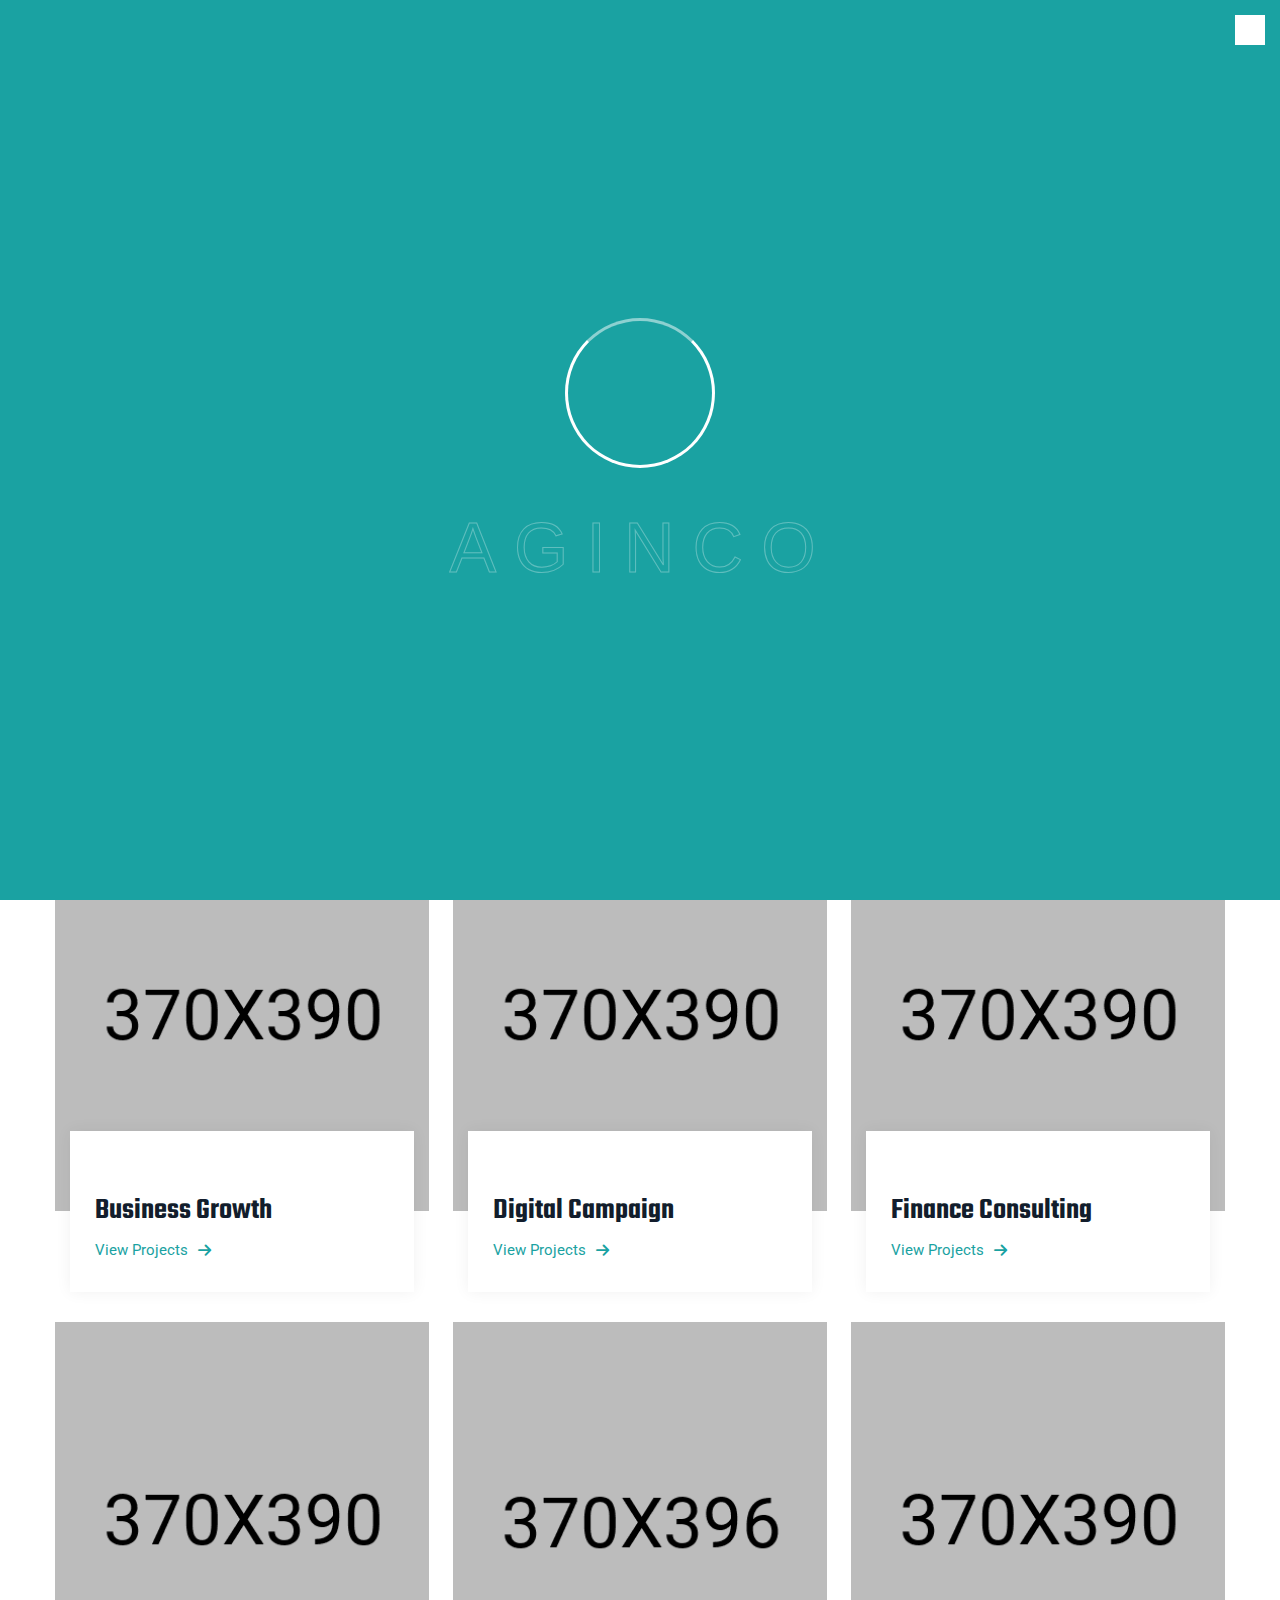
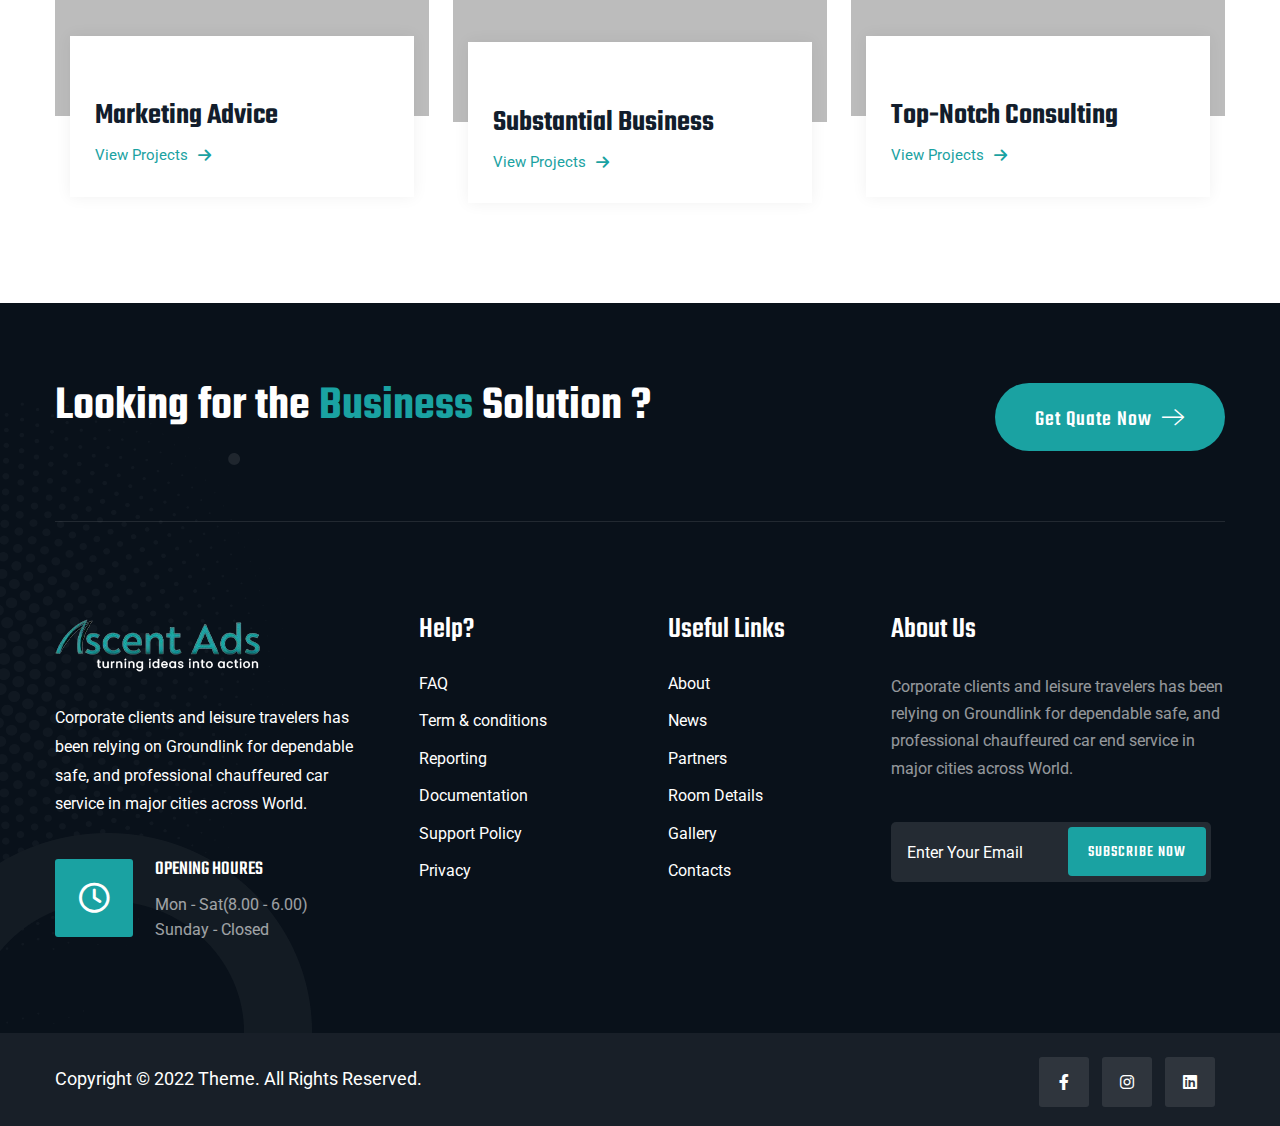
<file: projects.html>
<!DOCTYPE html>
<html>
<head>
<meta charset="utf-8">
<title>Agenco Digital Agency HTML-5 Template | Projects</title>
<!-- Stylesheets -->
<link href="assets/css/bootstrap.css" rel="stylesheet">

<link href="assets/css/style.css" rel="stylesheet">
<link href="assets/css/responsive.css" rel="stylesheet">

<link href="https://fonts.googleapis.com/css2?family=Teko:wght@300;400;500;600;700&display=swap" rel="stylesheet">

<link href="https://fonts.googleapis.com/css2?family=Roboto:wght@300;400;500;700;900&display=swap" rel="stylesheet">

<link href="https://fonts.googleapis.com/css2?family=Pacifico&display=swap" rel="stylesheet">

<link href="https://fonts.googleapis.com/css2?family=Rubik:wght@300;400;500;600;700;800;900&display=swap" rel="stylesheet">

<link rel="shortcut icon" href="assets/images/favicon.png" type="image/x-icon">
<link rel="icon" href="assets/images/favicon.png" type="image/x-icon">

<!-- Responsive -->
<meta http-equiv="X-UA-Compatible" content="IE=edge">
<meta name="viewport" content="width=device-width, initial-scale=1.0, maximum-scale=1.0, user-scalable=0">

<!--[if lt IE 9]><script src="https://cdnjs.cloudflare.com/ajax/libs/html5shiv/3.7.3/html5shiv.js"></script><![endif]-->
<!--[if lt IE 9]><script src="js/respond.js"></script><![endif]-->
</head>

<body>

<div class="page-wrapper">
 	
	<!-- Preloader -->
	<div class="loader-wrap">
		<div class="preloader">
			<div class="preloader-close">x</div>
			<div id="handle-preloader" class="handle-preloader">
				<div class="animation-preloader">
					<div class="spinner"></div>
					<div class="txt-loading">
						<span data-text-preloader="A" class="letters-loading">
							A
						</span>
						<span data-text-preloader="G" class="letters-loading">
							G
						</span>
						<span data-text-preloader="I" class="letters-loading">
							I
						</span>
						<span data-text-preloader="N" class="letters-loading">
							N
						</span>
						<span data-text-preloader="C" class="letters-loading">
							C
						</span>
						<span data-text-preloader="O" class="letters-loading">
							O
						</span>
					</div>
				</div>  
			</div>
		</div>
	</div>
	<!-- Preloader End -->
 	
 	<!-- Main Header / Hedare Style Two -->
    <header class="main-header header-style-two">
    	
		<!-- Header Top -->
        <div class="header-top-two">
            <div class="auto-container">
                <div class="inner-container clearfix">
					<!-- Top Left -->
					<div class="top-left clearfix">
						<div class="text">Bespoke Solutions Tailored to Your Business. <a href="contact.html">Free Consultant</a></div>
					</div>
					
					<!-- Top Right -->
                    <div class="top-right pull-right clearfix">
						<div class="location">684 West College St. Sun City, USA</div>
						
						<!-- Currency -->
						<div class="currency-dropdown">
						  <button class="dropdown-toggle" type="button" id="dropdownMenuButton1" data-bs-toggle="dropdown" aria-expanded="false">
							<span class="flag-icon"><img src="assets/images/icons/usa.png" alt="" /></span>USD &nbsp;<span class="fa fa-angle-down"></span>
						  </button>
						  <ul class="dropdown-menu" aria-labelledby="dropdownMenuButton1">
							<li><a class="dropdown-item" href="#">Canada</a></li>
							<li><a class="dropdown-item" href="#">ksa</a></li>
							<li><a class="dropdown-item" href="#">Euro</a></li>
							<li><a class="dropdown-item" href="#">uae</a></li>
						  </ul>
						</div>
						
						<!-- Language -->
						<div class="language-dropdown">
						  <button class="dropdown-toggle" type="button" id="dropdownMenuButton2" data-bs-toggle="dropdown" aria-expanded="false">
							English &nbsp;<span class="fa fa-angle-down"></span>
						  </button>
						  <ul class="dropdown-menu" aria-labelledby="dropdownMenuButton2">
							<li><a class="dropdown-item" href="#">French</a></li>
							<li><a class="dropdown-item" href="#">Arbic</a></li>
							<li><a class="dropdown-item" href="#">Urdu</a></li>
							<li><a class="dropdown-item" href="#">Hindi</a></li>
						  </ul>
						</div>
						
                    </div>
					
                </div>
            </div>
        </div>
		
		<!-- Header Lower -->
        <div class="header-lower">
        	<div class="auto-container">
            	<div class="inner-container d-flex justify-content-between align-items-center">
					
					<!-- Logo -->
					<div class="logo pull-left">
						<div class="logo"><a href="index.html"><img src="assets/images/Source/ascent207.png" alt="" title=""></a></div>
					</div>
					
					<!-- Nav Outer -->
					<div class="nav-outer clearfix">
						<!-- Mobile Navigation Toggler -->
						<div class="mobile-nav-toggler"><span class="icon flaticon-menu"></span></div>
						<!-- Main Menu -->
						<nav class="main-menu navbar-expand-md">
							<div class="navbar-header">
								<!-- Toggle Button -->
								<button class="navbar-toggler" type="button" data-toggle="collapse" data-target="#navbarSupportedContent" aria-controls="navbarSupportedContent" aria-expanded="false" aria-label="Toggle navigation">
									<span class="icon-bar"></span>
									<span class="icon-bar"></span>
									<span class="icon-bar"></span>
								</button>
							</div>
							
							<div class="navbar-collapse collapse clearfix" id="navbarSupportedContent">
								<ul class="navigation clearfix">
									<li class="dropdown"><a href="#">Home</a>
										<ul>
											<li><a href="index.html">HomePage 01</a></li>
											<li><a href="index.html">HomePage 02</a></li>
											<li class="dropdown"><a href="#">Header Styles</a>
												<ul>
													<li><a href="index.html">Header Style One</a></li>
													<li><a href="index.html">Header Style Two</a></li>
												</ul>
											</li>
										</ul>
									</li>
									<li class="dropdown"><a href="#">About</a>
										<ul>
											<li><a href="about.html">About us</a></li>
											<li><a href="team.html">Team</a></li>
										</ul>
									</li>
									<li class="dropdown"><a href="#">Services</a>
										<ul>
											<li><a href="services.html">Services</a></li>
											<li><a href="service-detail.html">Services Detail</a></li>
										</ul>
									</li>
									<li class="current dropdown"><a href="#">Projects</a>
										<ul>
											<li><a href="projects.html">Our Projects</a></li>
											<li><a href="projects-detail.html">Projects Detail</a></li>
										</ul>
									</li>
									<li class="dropdown"><a href="#">Blog</a>
										<ul>
											<li><a href="blog.html">Our Blog</a></li>
											<li><a href="blog-detail.html">Blog Detail</a></li>
											<li><a href="not-found.html">Not Found</a></li>
										</ul>
									</li>
									<li><a href="contact.html">Contact</a></li>
								</ul>
							</div>
						</nav>
						
					</div>
					
					<!-- Main Menu End-->
					<div class="outer-box clearfix">
						
						<!-- User Box -->
						<a href="contact.html" class="user-box fas fa-user"></a>
						
						<!-- Cart Box -->
						<div class="cart-box">
							<div class="dropdown">
								<button class="cart-box-btn dropdown-toggle" type="button" id="dropdownMenuButton3" data-bs-toggle="dropdown" aria-expanded="false">
									<span class="fas fa-shopping-basket"></span><span class="total-cart">2</span>
								</button>
								<div class="dropdown-menu pull-right cart-panel" aria-labelledby="dropdownMenuButton3">
									<div class="cart-product">
										<div class="inner">
											<div class="cross-icon"><span class="icon fa fa-remove"></span></div>
											<div class="image"><img src="assets/images/resource/post-thumb-1.jpg" alt="" /></div>
											<h5><a href="shoping-cart.html">Product 01</a></h5>
											<div class="quantity-text">Quantity 1</div>
											<div class="price">$99.00</div>
										</div>
									</div>
									<div class="cart-product">
										<div class="inner">
											<div class="cross-icon"><span class="icon fa fa-remove"></span></div>
											<div class="image"><img src="assets/images/resource/post-thumb-2.jpg" alt="" /></div>
											<h5><a href="shoping-cart.html">Product 02</a></h5>
											<div class="quantity-text">Quantity 1</div>
											<div class="price">$99.00</div>
										</div>
									</div>
									<div class="cart-total">Sub Total: <span>$198</span></div>
									<ul class="btns-boxed">
										<li><a href="shoping-cart.html">View Cart</a></li>
										<li><a href="checkout.html">CheckOut</a></li>
									</ul>
								</div>
							</div>
						</div>
						<!-- End Cart Box -->
						
						<!-- Search Btn -->
						<div class="search-box-btn"><span class="icon fa fa-search"></span></div>
						
					</div>
					
				</div>
            </div>
        </div>
        <!-- End Header Lower -->
        
		<!-- Sticky Header  -->
        <div class="sticky-header">
            <div class="auto-container clearfix">
                <!--Logo-->
                <div class="logo pull-left">
                    <a href="index.html"><img src="assets/images/Source/ascent207.png" alt="" title=""></a>
                </div>
                <!--Right Col-->
                <div class="pull-right">
				
                    <!-- Main Menu -->
                    <nav class="main-menu">
                        <!--Keep This Empty / Menu will come through Javascript-->
                    </nav>
					<!-- Main Menu End-->
					
					<!-- Mobile Navigation Toggler -->
					<div class="mobile-nav-toggler"><span class="icon flaticon-menu-1"></span></div>
					
                </div>
            </div>
        </div><!-- End Sticky Menu -->
    
		<!-- Mobile Menu  -->
        <div class="mobile-menu">
            <div class="menu-backdrop"></div>
            <div class="close-btn"><span class="icon flaticon-multiply"></span></div>
            
            <nav class="menu-box">
                <div class="nav-logo"><a href="index.html"><img src="assets/images/Source/ascent207.png" alt="" title=""></a></div>
                <div class="menu-outer"><!--Here Menu Will Come Automatically Via Javascript / Same Menu as in Header--></div>
            </nav>
        </div><!-- End Mobile Menu -->
	
    </header>
    <!-- End Main Header -->
	
	<!-- Sidebar Cart Item -->
	<div class="xs-sidebar-group info-group">
		<div class="xs-overlay xs-bg-black"></div>
		<div class="xs-sidebar-widget">
			<div class="sidebar-widget-container">
				<div class="widget-heading">
					<a href="#" class="close-side-widget">
						X
					</a>
				</div>
				<div class="sidebar-textwidget">
					
					<!-- Sidebar Info Content -->
					<div class="sidebar-info-contents">
						<div class="content-inner">
							<div class="logo">
								<a href="index.html"><img src="assets/images/logo-2.png" alt="" title=""></a>
							</div>
							<div class="content-box">
								<h5>About Us</h5>
								<p class="text">The argument in favor of using filler text goes something like this: If you use real content in the Process, anytime you reach a review point you’ll end up reviewing and negotiating the content itself and not the design.</p>
								<a href="contact.html" class="theme-btn btn-style-two"><span class="txt">Consultation</span></a>
							</div>
							<div class="contact-info">
								<h5>Contact Info</h5>
								<ul class="list-style-one">
									<li><span class="icon fas fa-map-marker"></span>Chicago 12, Melborne City, USA</li>
									<li><span class="icon fas fa-phone"></span>(111) 111-111-1111</li>
									<li><span class="icon fas fa-envelope"></span>aginco@gmail.com</li>
									<li><span class="icon fas fa-clock"></span>Week Days: 09.00 to 18.00 Sunday: Closed</li>
								</ul>
							</div>
							<!-- Social Box -->
							<ul class="social-box">
								<li><a href="https://www.facebook.com/" class="fa fa-facebook-f"></a></li>
								<li><a href="https://www.twitter.com/" class="fa fa-twitter"></a></li>
								<li><a href="https://dribbble.com/" class="fa fa-dribbble"></a></li>
								<li><a href="https://www.linkedin.com/" class="fa fa-linkedin"></a></li>
							</ul>
						</div>
					</div>
					
				</div>
			</div>
		</div>
	</div>
	<!-- END sidebar widget item -->
	
	<!-- Page Title -->
    <section class="page-title" style="background-image: url(assets/images/background/1.jpg)">
        <div class="auto-container">
			<h2>Our Portfolio</h2>
			<ul class="bread-crumb clearfix">
				<li><a href="index.html">Home</a></li>
				<li>Portfolio</li>
			</ul>
        </div>
    </section>
    <!--End Page Title-->
	
	<!-- Project Page Section -->
	<section class="project-page-section">
		<div class="auto-container">
			<!-- Sec Title -->
			<div class="sec-title centered">
				<div  style="color: #1aa2a2;">Our Portfolio</div>
				<h2>Our <span>Work</span> Project</h2>
			</div>
			<div class="row clearfix">
			
				<!-- Project Block Two -->
				<div class="project-block-two col-lg-4 col-md-6 col-sm-12">
					<div class="inner-box">
						<div class="image">
							<a href="projects-detail.html"><img src="assets/images/gallery/2.jpg" alt="" /></a>
						</div>
						<div class="lower-content">
							<div class="category">Marketing</div>
							<h3><a href="projects-detail.html">Business Growth</a></h3>
							<a href="projects-detail.html" class="view">View Projects</a>
						</div>
					</div>
				</div>
				
				<!-- Project Block Two -->
				<div class="project-block-two col-lg-4 col-md-6 col-sm-12">
					<div class="inner-box">
						<div class="image">
							<a href="projects-detail.html"><img src="assets/images/gallery/3.jpg" alt="" /></a>
						</div>
						<div class="lower-content">
							<div class="category">Marketing</div>
							<h3><a href="projects-detail.html">Digital Campaign</a></h3>
							<a href="projects-detail.html" class="view">View Projects</a>
						</div>
					</div>
				</div>
				
				<!-- Project Block Two -->
				<div class="project-block-two col-lg-4 col-md-6 col-sm-12">
					<div class="inner-box">
						<div class="image">
							<a href="projects-detail.html"><img src="assets/images/gallery/4.jpg" alt="" /></a>
						</div>
						<div class="lower-content">
							<div class="category">Marketing</div>
							<h3><a href="projects-detail.html">Finance Consulting</a></h3>
							<a href="projects-detail.html" class="view">View Projects</a>
						</div>
					</div>
				</div>
				
				<!-- Project Block Two -->
				<div class="project-block-two col-lg-4 col-md-6 col-sm-12">
					<div class="inner-box">
						<div class="image">
							<a href="projects-detail.html"><img src="assets/images/gallery/5.jpg" alt="" /></a>
						</div>
						<div class="lower-content">
							<div class="category">Marketing</div>
							<h3><a href="projects-detail.html">Marketing Advice</a></h3>
							<a href="projects-detail.html" class="view">View Projects</a>
						</div>
					</div>
				</div>
				
				<!-- Project Block Two -->
				<div class="project-block-two col-lg-4 col-md-6 col-sm-12">
					<div class="inner-box">
						<div class="image">
							<a href="projects-detail.html"><img src="assets/images/gallery/6.jpg" alt="" /></a>
						</div>
						<div class="lower-content">
							<div class="category">Marketing</div>
							<h3><a href="projects-detail.html">Substantial Business</a></h3>
							<a href="projects-detail.html" class="view">View Projects</a>
						</div>
					</div>
				</div>
				
				<!-- Project Block Two -->
				<div class="project-block-two col-lg-4 col-md-6 col-sm-12">
					<div class="inner-box">
						<div class="image">
							<a href="projects-detail.html"><img src="assets/images/gallery/2.jpg" alt="" /></a>
						</div>
						<div class="lower-content">
							<div class="category">Marketing</div>
							<h3><a href="projects-detail.html">Top-Notch Consulting</a></h3>
							<a href="projects-detail.html" class="view">View Projects</a>
						</div>
					</div>
				</div>
				
			</div>
		</div>
	</section>
	<!-- Project Page Section -->
	
	<!-- Clients Section -->

	<!-- End Clients Section -->

	<!-- Main Footer / Style Two -->
	<footer class="main-footer">
		<div class="pattern-layer-six" style="background-image:url(assets/images/icons/vector-24.png)"></div>
		<div class="pattern-layer-seven" style="background-image:url(assets/images/icons/vector-25.png)"></div>
		<div class="auto-container">

		<!-- Upper Box -->
		<div class="upper-box">
			<div class="row clearfix">
			
				<!-- Title Column -->
				<div class="title-column col-lg-7 col-md-12 col-sm-12">
					<div class="inner-column">
						<h2>Looking for the <span>Business</span> Solution ?</h2>
						<div class="text"></div>
					</div>
				</div>
				
				<!-- Button Column -->
				<div class="button-column col-lg-5 col-md-12 col-sm-12">
					<div class="inner-column text-center text-md-end">
						<div class="button-box">
							<a href="contact.html" class="theme-btn btn-style-eight"><span class="txt">Get quate now <i class="flaticon-next-2"></i></span></a>
						</div>
					</div>
				</div>
				
			</div>
		</div>
		<!-- End Upper Box -->
			
			<!-- Widgets Section -->
			<div class="widgets-section">
				<div class="row clearfix">
					
					<!-- Column -->
					<div class="big-column col-lg-6 col-md-12 col-sm-12">
						<div class="row clearfix">
							
							<!-- Footer Column -->
							<div class="footer-column col-lg-7 col-md-6 col-sm-12">
								<div class="footer-widget about-widget">
									<div class="logo">
										<a href="index.html"><img src="assets/images/Source/ascent2071.png" alt="" title=""></a>
									</div>
									<div class="text">Corporate clients and leisure travelers has been relying on Groundlink for dependable safe, and professional chauffeured car service in major cities across World.</div>
									<div class="opening">
										<span class="icon far fa-clock"></span>
										<strong>Opening Houres</strong>
										<div class="time">Mon - Sat(8.00 - 6.00) <br> Sunday - Closed</div>
									</div>
								</div>
							</div>
							
							<!-- Footer Column -->
							<div class="footer-column col-lg-5 col-md-6 col-sm-12">
								<div class="footer-widget links-widget">
									<h3>Help?</h3>
									<ul class="nav-list">
										<li><a href="#">FAQ</a></li>
										<li><a href="#">Term & conditions</a></li>
										<li><a href="#">Reporting</a></li>
										<li><a href="#">Documentation</a></li>
										<li><a href="#">Support Policy</a></li>
										<li><a href="#">Privacy</a></li>
									</ul>
								</div>
							</div>
							
						</div>
					</div>
					
					<!-- Column -->
					<div class="big-column col-lg-6 col-md-12 col-sm-12">
						<div class="row clearfix">
						
							<!-- Footer Column -->
							<div class="footer-column col-lg-4 col-md-6 col-sm-12">
								<div class="footer-widget links-widget style-two">
									<h3>Useful Links</h3>
									<ul class="nav-list">
										<li><a href="#">About</a></li>
										<li><a href="#">News</a></li>
										<li><a href="#">Partners</a></li>
										<li><a href="#">Room Details</a></li>
										<li><a href="#">Gallery</a></li>
										<li><a href="#">Contacts</a></li>
									</ul>
								</div>
							</div>
							
							<!-- Footer Column -->
							<div class="footer-column col-lg-8 col-md-6 col-sm-12">
								<div class="footer-widget social-widget">
									<h3>About Us</h3>
									<!-- Footer Column -->
									<div class="widget-content">
										<div class="text mb-40">Corporate clients and leisure travelers has been relying on Groundlink for dependable safe, and professional chauffeured car end service in major cities across World.</div>
										<!-- Social Box -->
										<div class="subscribe-form">
											<form method="post" action="contact.html">
												<div class="form-group">
													<input type="email" name="email" value="" placeholder="Enter Your Email" required="">
													<button type="submit" class="theme-btn btn-style-two"><span class="txt">Subscribe Now</span></button>
												</div>
											</form>
										</div>
									</div>
								</div>
							</div>
						
						</div>
					</div>
					
				</div>
			</div>
		</div>
		
		<!-- Footer Bootom -->
		<div class="footer-bottom">
			<div class="auto-container">
				<div class="row clearfix align-items-center">
				
					<!-- Copright Column -->
					<div class="copyright-column col-lg-6 col-md-6 col-sm-12">
						<div class="copyright">Copyright &copy; 2022 Theme. All Rights Reserved.</div>
					</div>
					
					<!-- Social Column -->
					<div class="social-column col-lg-6 col-md-6 col-sm-12">
						<div class="inner-column text-center text-md-end">
							<ul class="social-box">
										<li><a href="https://www.facebook.com/profile.php?id=61550796458710" class="fa fa-facebook"></a></li>
								<li><a href="https://www.instagram.com/ascent_ads/?fbclid=IwAR3TdhzQxAUG_gclckOJCKRSknzZkg54x9T48NvSPrtW-CWF-iGSvLNcclI" class="fa fa-instagram"></a></li>
					
								<li><a href="https://www.linkedin.com/company/96944954/admin/feed/posts/?feedType=following" class="fa fa-linkedin"></a></li>
							</ul>
						</div>
					</div>
				</div>
			</div>
		</div>
		
	</footer>
	<!-- End Main Footer -->
	
	<!-- Search Popup -->
	<div class="search-popup">
		<button class="close-search style-two"><span class="flaticon-cancel-1"></span></button>
		<button class="close-search"><span class="flaticon-up-arrow"></span></button>
		<form method="post" action="blog.html">
			<div class="form-group">
				<input type="search" name="search-field" value="" placeholder="Search Here" required="">
				<button type="submit"><i class="fa fa-search"></i></button>
			</div>
		</form>
	</div>
	<!-- End Header Search -->
	
</div>
<!-- End PageWrapper -->

<!-- Scroll To Top -->
<div class="scroll-to-top scroll-to-target" data-target="html"><span class="fa fa-arrow-up"></span></div>

<script src="assets/js/jquery.js"></script>
<script src="assets/js/popper.min.js"></script>
<script src="assets/js/bootstrap.min.js"></script>

<script src="assets/js/jquery.mCustomScrollbar.concat.min.js"></script>
<script src="assets/js/jquery.fancybox.js"></script>
<script src="assets/js/appear.js"></script>
<script src="assets/js/parallax.min.js"></script>
<script src="assets/js/tilt.jquery.min.js"></script>
<script src="assets/js/jquery.paroller.min.js"></script>
<script src="assets/js/owl.js"></script>
<script src="assets/js/wow.js"></script>
<script src="assets/js/nav-tool.js"></script>
<script src="assets/js/jquery-ui.js"></script>
<script src="assets/js/script.js"></script>

</body>
</html>
</file>
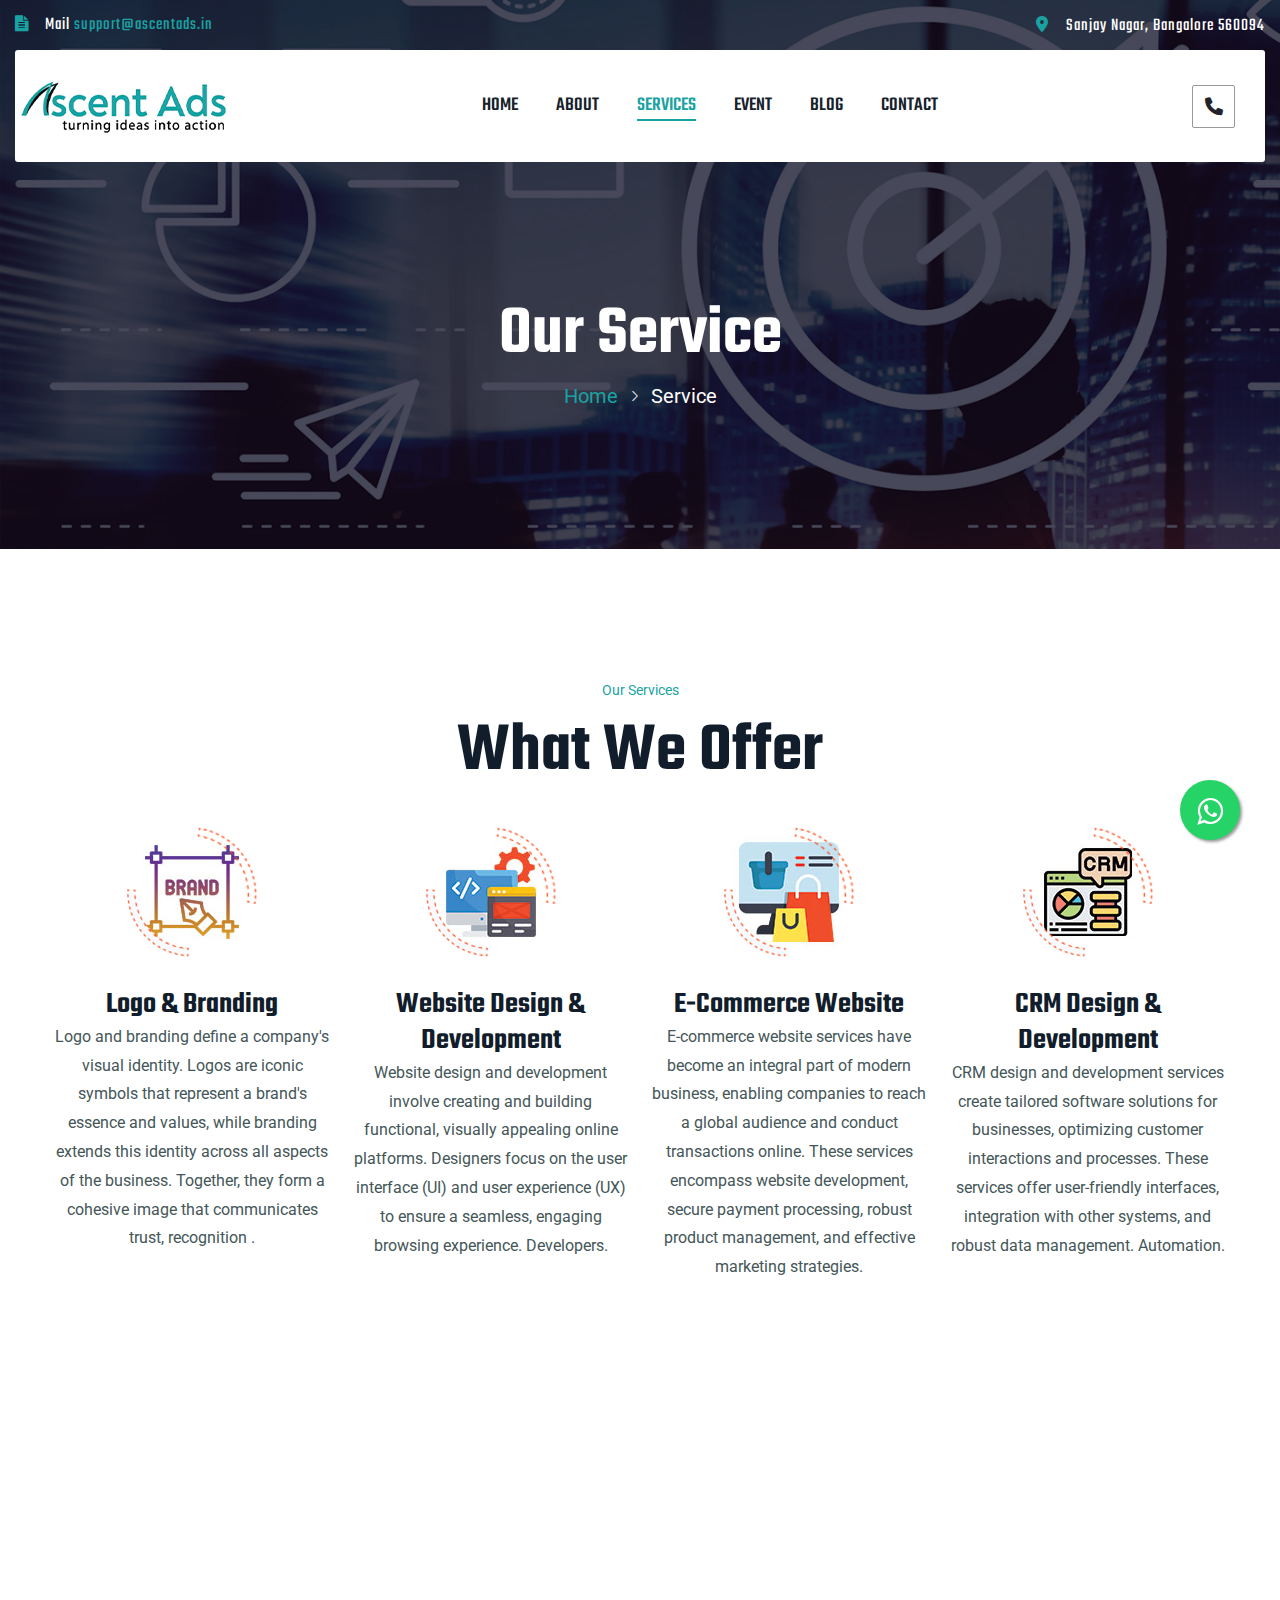
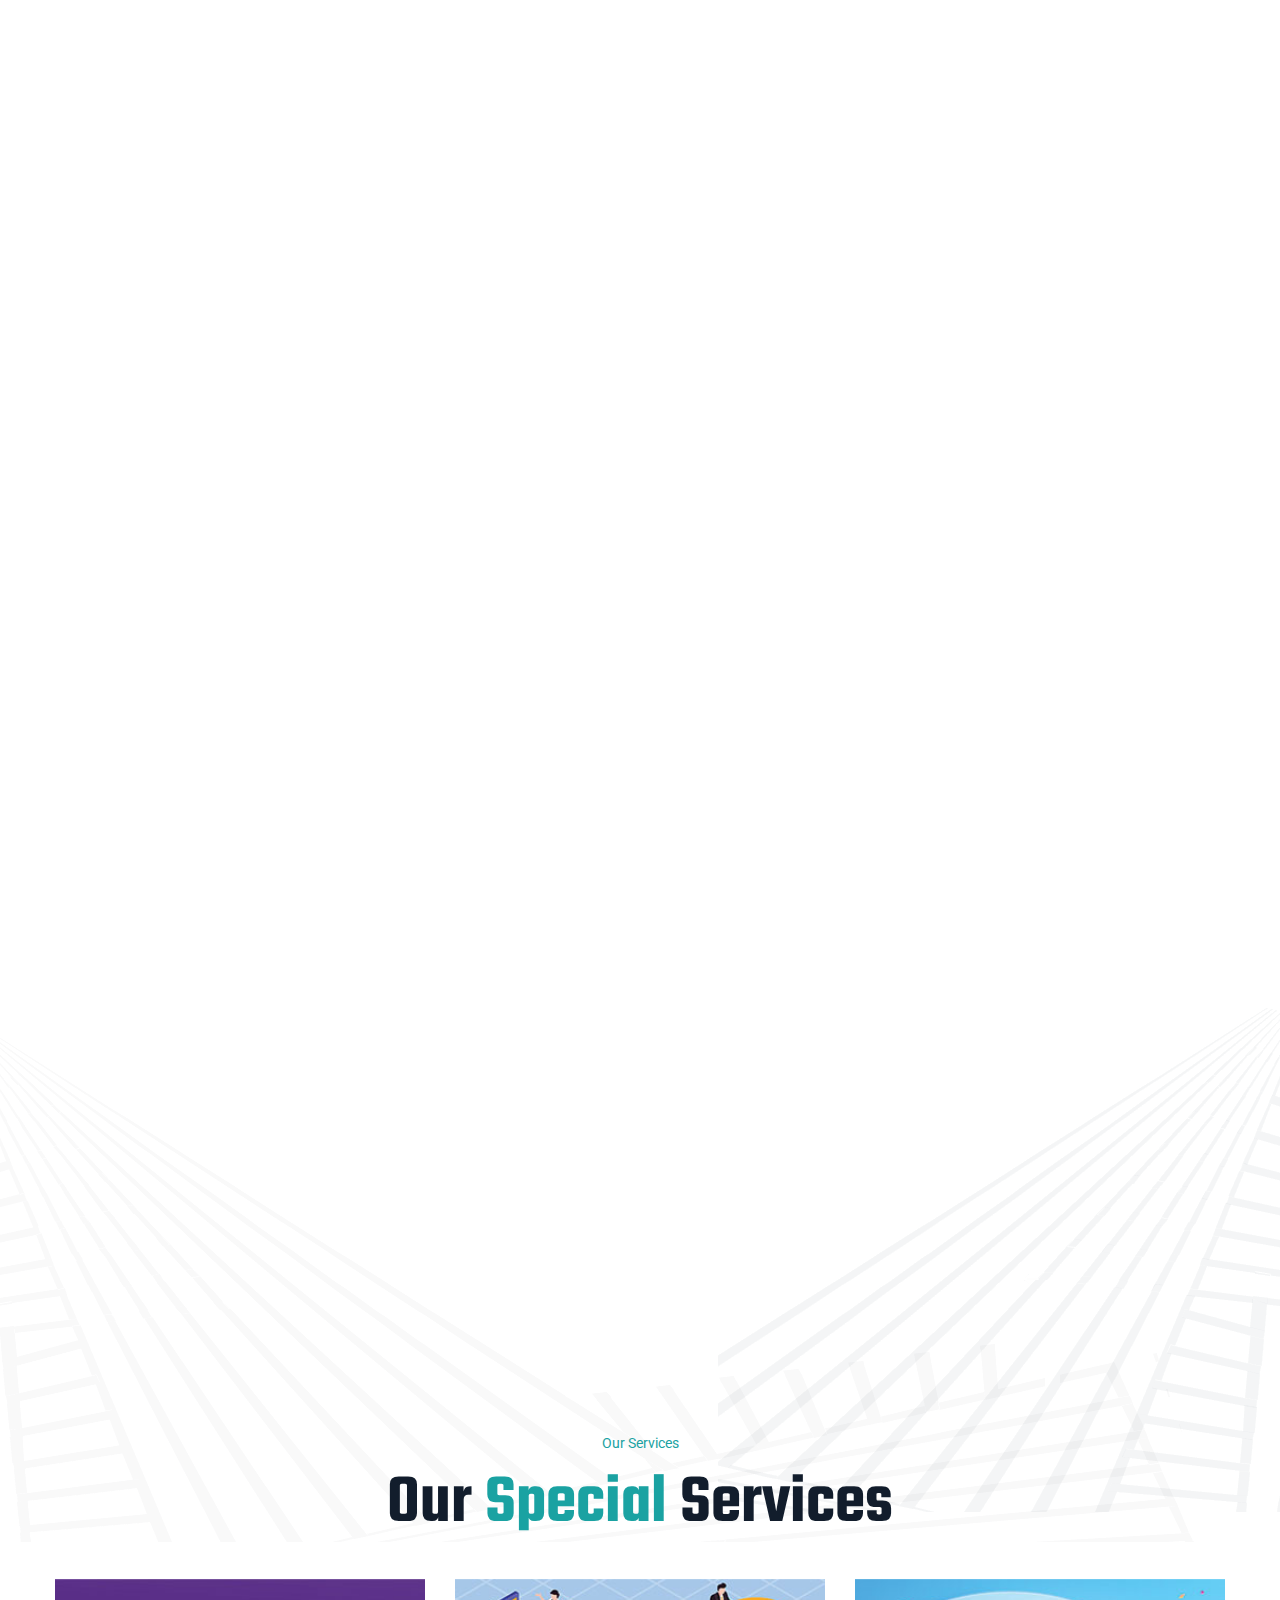
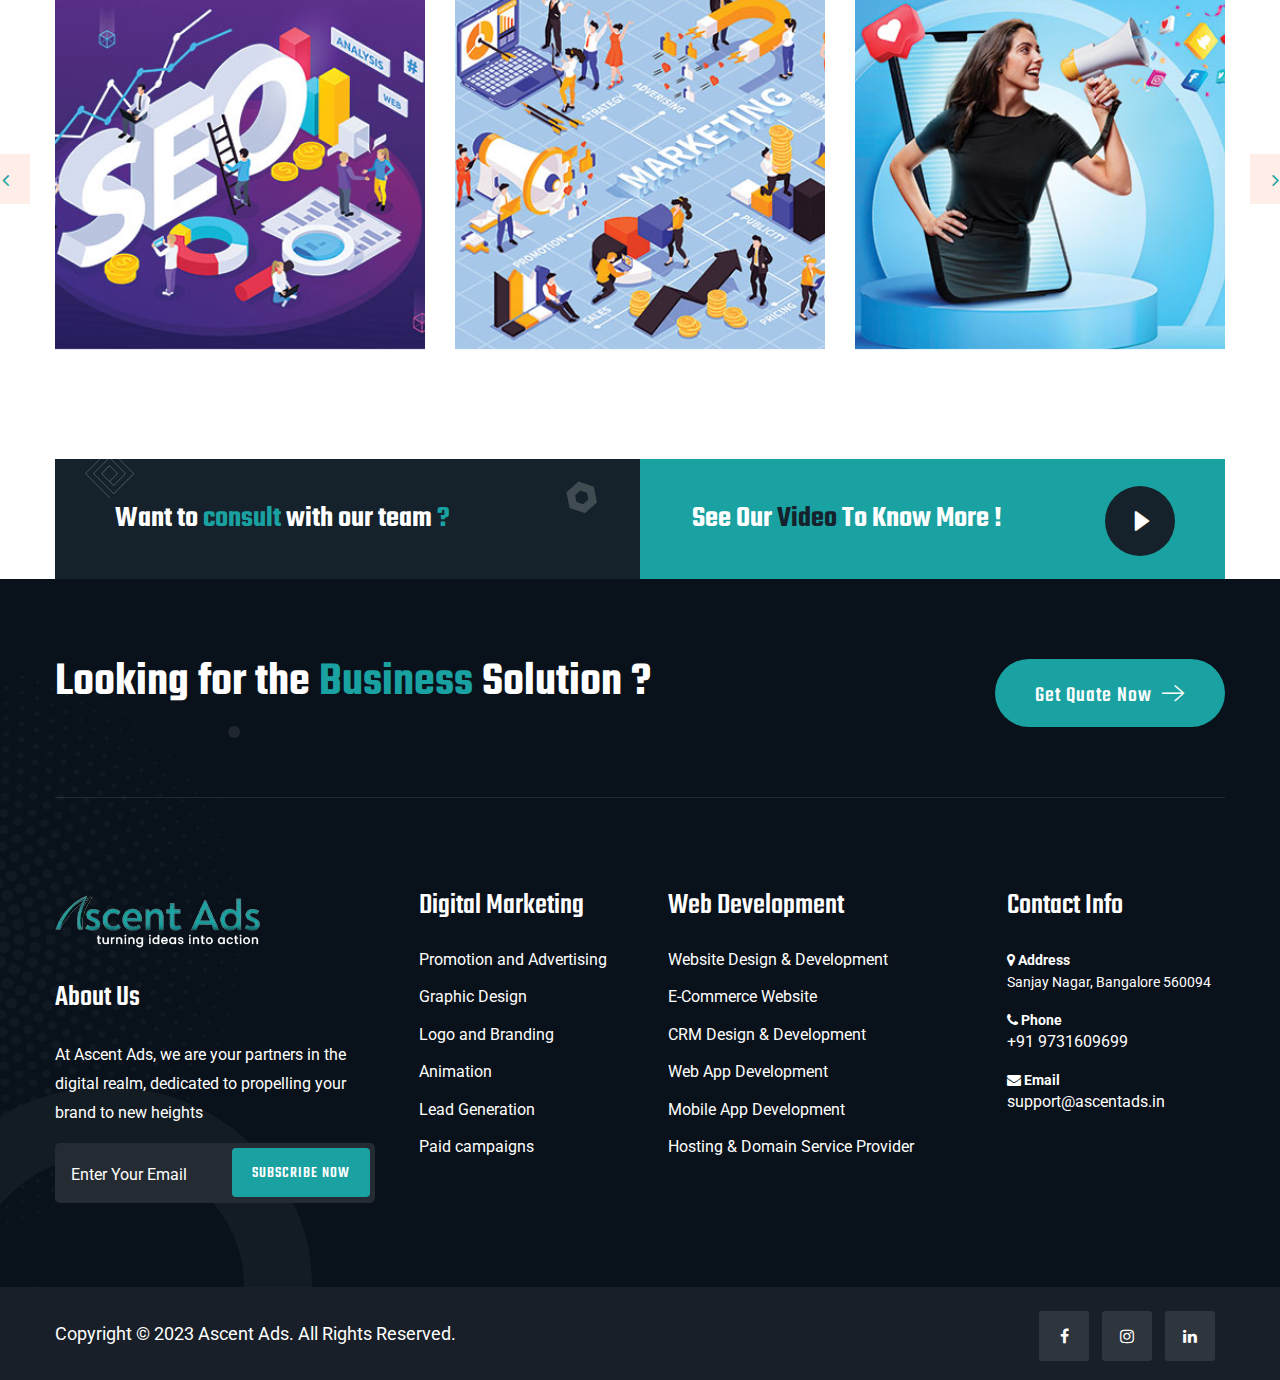
<file: services.html>
<!DOCTYPE html>
<html>
<head>
<meta charset="utf-8">
<title>Ascent Ads</title>
<!-- Stylesheets -->
<link href="assets/css/bootstrap.css" rel="stylesheet">

<!-- Revolution Slider -->
<link href="assets/plugins/revolution/css/settings.css" rel="stylesheet" type="text/css"><!-- REVOLUTION SETTINGS STYLES -->
<link href="assets/plugins/revolution/css/layers.css" rel="stylesheet" type="text/css"><!-- REVOLUTION LAYERS STYLES -->
<link href="assets/plugins/revolution/css/navigation.css" rel="stylesheet" type="text/css"><!-- REVOLUTION NAVIGATION STYLES -->

<link href="assets/css/style.css" rel="stylesheet">
<link href="assets/css/responsive.css" rel="stylesheet">

<link href="https://fonts.googleapis.com/css2?family=Teko:wght@300;400;500;600;700&display=swap" rel="stylesheet">

<link href="https://fonts.googleapis.com/css2?family=Roboto:wght@300;400;500;700;900&display=swap" rel="stylesheet">

<link href="https://fonts.googleapis.com/css2?family=Pacifico&display=swap" rel="stylesheet">

<link href="https://fonts.googleapis.com/css2?family=Rubik:wght@300;400;500;600;700;800;900&display=swap" rel="stylesheet">

<link rel="shortcut icon" href="assets/images/favicon.png" type="image/x-icon">
<link rel="icon" href="assets/images/favicon.png" type="image/x-icon">
<link rel="stylesheet" href="https://maxcdn.bootstrapcdn.com/font-awesome/4.5.0/css/font-awesome.min.css">
<!-- Responsive -->
<meta http-equiv="X-UA-Compatible" content="IE=edge">
<meta name="viewport" content="width=device-width, initial-scale=1.0, maximum-scale=1.0, user-scalable=0">

<!--[if lt IE 9]><script src="https://cdnjs.cloudflare.com/ajax/libs/html5shiv/3.7.3/html5shiv.js"></script><![endif]-->
<!--[if lt IE 9]><script src="js/respond.js"></script><![endif]-->
</head>

<body>

<div class="page-wrapper">

 	
 	<!-- Main Header / Hedare Style Two -->
    <header class="main-header header-style-two">
    	
		<!-- Header Top -->
         <div class="header-top-two">
            <div class="auto-container">
                <div class="inner-container clearfix">
					<!-- Top Left -->
					<div class="top-left clearfix">
						<div class="text">Mail <a href="mailto:support@ascentads.in">support@ascentads.in</a></div>
					</div>
					
					<!-- Top Right -->
                    <div class="top-right pull-right clearfix">
						<div class="location">Sanjay Nagar, Bangalore 560094</div>
					
						
                    </div>
					
                </div>
            </div>
        </div>
		
		<!-- Header Lower -->
        <div class="header-lower">
        	<div class="auto-container">
            	<div class="inner-container d-flex justify-content-between align-items-center">
					
					<!-- Logo -->
					<div class="logo pull-left">
						<div class="logo"><a href="index.html"><img src="assets/images/Source/ascent207.png" alt="" title=""></a></div>
					</div>
					
					<!-- Nav Outer -->
					<div class="nav-outer clearfix">
						<!-- Mobile Navigation Toggler -->
						<div class="mobile-nav-toggler"><span class="icon flaticon-menu"></span></div>
						<!-- Main Menu -->
						<nav class="main-menu navbar-expand-md">
							<div class="navbar-header">
								<!-- Toggle Button -->
								<button class="navbar-toggler" type="button" data-toggle="collapse" data-target="#navbarSupportedContent" aria-controls="navbarSupportedContent" aria-expanded="false" aria-label="Toggle navigation">
									<span class="icon-bar"></span>
									<span class="icon-bar"></span>
									<span class="icon-bar"></span>
								</button>
							</div>
							
							<div class="navbar-collapse collapse clearfix" id="navbarSupportedContent">
								<ul class="navigation clearfix">
									<li ><a href="index.html">Home</a>
										
									</li>
									<li><a href="about.html">About</a>
										
									</li>
									<li class="current"><a href="services.html">Services</a>
										
									</li>
									<li><a href="Event.html">Event</a>
										
									</li>
									<li><a href="blog.html">Blog</a>
									
									</li>
									<li><a href="contact.html">Contact</a></li>
								</ul>
							</div>
						</nav>
						
					</div>
					
					<!-- Main Menu End-->
					<div class="outer-box clearfix">
						
						<!-- User Box -->
						<a href="tel:+91 9731609699" class="user-box fas fa-phone"></a>
					
						
						
					</div>
					
				</div>
            </div>
        </div>
        <!-- End Header Lower -->
        
		<!-- Sticky Header  -->
        <div class="sticky-header">
            <div class="auto-container clearfix">
                <!--Logo-->
                <div class="logo pull-left">
                    <a href="index.html"><img src="assets/images/Source/ascent207.png" alt="" title=""></a>
                </div>
                <!--Right Col-->
                <div class="pull-right">
				
                    <!-- Main Menu -->
                    <nav class="main-menu">
                        <!--Keep This Empty / Menu will come through Javascript-->
                    </nav>
					<!-- Main Menu End-->
					
					<!-- Mobile Navigation Toggler -->
					<div class="mobile-nav-toggler"><span class="icon flaticon-menu-1"></span></div>
					
                </div>
            </div>
        </div><!-- End Sticky Menu -->
    
		<!-- Mobile Menu  -->
        <div class="mobile-menu">
            <div class="menu-backdrop"></div>
            <div class="close-btn"><span class="icon flaticon-multiply"></span></div>
            
            <nav class="menu-box">
                <div class="nav-logo"><a href="index.html"><img src="assets/images/Source/ascent207.png" alt="" title=""></a></div>
                <div class="menu-outer"><!--Here Menu Will Come Automatically Via Javascript / Same Menu as in Header--></div>
            </nav>
        </div><!-- End Mobile Menu -->
	
    </header>
    <!-- End Main Header -->
	
	<!-- Sidebar Cart Item -->
	<div class="xs-sidebar-group info-group">
		<div class="xs-overlay xs-bg-black"></div>
		<div class="xs-sidebar-widget">
			<div class="sidebar-widget-container">
				<div class="widget-heading">
					<a href="#" class="close-side-widget">
						X
					</a>
				</div>
				<div class="sidebar-textwidget">
					
					<!-- Sidebar Info Content -->
					<div class="sidebar-info-contents">
						<div class="content-inner">
							<div class="logo">
								<a href="index.html"><img src="assets/images/logo-2.png" alt="" title=""></a>
							</div>
							<div class="content-box">
								<h5>About Us</h5>
								<p class="text">The argument in favor of using filler text goes something like this: If you use real content in the Process, anytime you reach a review point you’ll end up reviewing and negotiating the content itself and not the design.</p>
								<a href="contact.html" class="theme-btn btn-style-two"><span class="txt">Consultation</span></a>
							</div>
							<div class="contact-info">
								<h5>Contact Info</h5>
								<ul class="list-style-one">
									<li><span class="icon fas fa-map-marker"></span>Chicago 12, Melborne City, USA</li>
									<li><span class="icon fas fa-phone"></span>(111) 111-111-1111</li>
									<li><span class="icon fas fa-envelope"></span>aginco@gmail.com</li>
									<li><span class="icon fas fa-clock"></span>Week Days: 09.00 to 18.00 Sunday: Closed</li>
								</ul>
							</div>
							<!-- Social Box -->
							<ul class="social-box">
								<li><a href="https://www.facebook.com/" class="fa fa-facebook-f"></a></li>
								<li><a href="https://www.twitter.com/" class="fa fa-twitter"></a></li>
								<li><a href="https://dribbble.com/" class="fa fa-dribbble"></a></li>
								<li><a href="https://www.linkedin.com/" class="fa fa-linkedin"></a></li>
							</ul>
						</div>
					</div>
					
				</div>
			</div>
		</div>
	</div>
	<!-- END sidebar widget item -->
	
	<!-- Page Title -->
    <section class="page-title" style="background-image: url(assets/images/Source/digital-marketing-services.jpg)">
        <div class="auto-container">
			<h2>Our Service </h2>
			<ul class="bread-crumb clearfix">
				<li><a href="index.html">Home</a></li>
				<li>Service</li>
			</ul>
        </div>
    </section>
    <!--End Page Title-->
	<!-- Process Section -->
	<section class="process-section">
		<div class="pattern-layer-one" style="background-image: url(assets/images/background/pattern-14.png)"></div>
		<div class="pattern-layer-two" style="background-image: url(assets/images/background/pattern-15.png)"></div>
		<div class="auto-container">
			<!-- Sec Title -->
			<div class="sec-title centered">
				<div  style="color: #1aa2a2;">Our Services</div>
				<h2>What We Offer</h2>
			</div>
			<div class="row clearfix">
			
				<!-- Process Block -->
			
				
				<!-- Process Block -->
				
				

				<div class="process-block col-lg-3 col-md-6 col-sm-12">
					<div class="inner-box wow fadeInRight" data-wow-delay="0ms" data-wow-duration="1500ms">
						<div class="icon-box">
							<span class="icon"><img src="assets/images/Source/logo-and-Branding.jpg" alt="" /></span>
						</div>
						<h3>
							Logo & Branding</h3>
						<p>Logo and branding define a company's visual identity. Logos are iconic symbols that represent a brand's essence and values, while branding extends this identity across all aspects of the business. Together, they form a cohesive image that communicates trust, recognition .</p>
							
					</div>
				</div>
				<div class="process-block col-lg-3 col-md-6 col-sm-12">
					<div class="inner-box wow fadeInLeft" data-wow-delay="0ms" data-wow-duration="1500ms">
						<div class="icon-box">
							<span class="icon"><img src="assets/images/Source/Website-Development--icon.jpg" alt="" /></span>
						</div>
						<h3>Website Design & Development</h3>
						<p>Website design and development involve creating and building functional, visually appealing online platforms. Designers focus on the user interface (UI) and user experience (UX) to ensure a seamless, engaging browsing experience. Developers.</p>
						
					</div>
				</div>
				<div class="process-block col-lg-3 col-md-6 col-sm-12">
					<div class="inner-box wow fadeInRight" data-wow-delay="0ms" data-wow-duration="1500ms">
						<div class="icon-box">
							<span class="icon"><img src="assets/images/Source/E-Commerce-Website.jpg" alt="" /></span>
						</div>
						<h3>
							E-Commerce Website</h3>
						<p>E-commerce website services have become an integral part of modern business, enabling companies to reach a global audience and conduct transactions online. These services encompass website development, secure payment processing, robust product management, and effective marketing strategies. </p>
							
					</div>
				</div>
				<div class="process-block col-lg-3 col-md-6 col-sm-12">
					<div class="inner-box wow fadeInRight" data-wow-delay="0ms" data-wow-duration="1500ms">
						<div class="icon-box">
							<span class="icon"><img src="assets/images/Source/CRM.jpg" alt="" /></span>
						</div>
						<h3>
							CRM Design & Development</h3>
						<p>CRM design and development services create tailored software solutions for businesses, optimizing customer interactions and processes. These services offer user-friendly interfaces, integration with other systems, and robust data management. Automation.</p>
							
					</div>
				</div>
				<div class="process-block col-lg-3 col-md-6 col-sm-12">
					<div class="inner-box wow fadeInRight" data-wow-delay="0ms" data-wow-duration="1500ms">
						<div class="icon-box">
							<span class="icon"><img src="assets/images/Source/Web-App-Development.jpg" alt="" /></span>
						</div>
						<h3>
							Web App Development</h3>
						<p>Web app development services encompass the creation of dynamic, interactive software accessible through web browsers. Skilled developers handle both front-end and back-end aspects, ensuring user-friendly interfaces, robust databases, and efficient server logic. These services prioritize security.</p>
							
					</div>
				</div>
				<div class="process-block col-lg-3 col-md-6 col-sm-12">
					<div class="inner-box wow fadeInRight" data-wow-delay="0ms" data-wow-duration="1500ms">
						<div class="icon-box">
							<span class="icon"><img src="assets/images/Source/App-Development.jpg" alt="" /></span>
						</div>
						<h3>
							Mobile App Development</h3>
						<p>Mobile app development services are essential in the modern digital landscape, enabling businesses and entrepreneurs to tap into the vast mobile user base. Skilled developers create customized applications that cater to specific needs and objectives, whether for e-commerce, social networking, productivity.</p>
							
					</div>
				</div>
				
				<div class="process-block col-lg-3 col-md-6 col-sm-12">
					<div class="inner-box wow fadeInRight" data-wow-delay="0ms" data-wow-duration="1500ms">
						<div class="icon-box">
							<span class="icon"><img src="assets/images/Source/Bulk-SMS-Service.jpg" alt="" /></span>
						</div>
						<h3>
							Bulk SMS Service</h3>
						<p>Bulk SMS service providers offer a powerful communication tool for businesses and organizations to reach a wide audience quickly and efficiently. With this service, users can send a large volume of text messages simultaneously, making it ideal for promotions, notifications, and updates. </p>
							
					</div>
				</div>
				<div class="process-block col-lg-3 col-md-6 col-sm-12">
					<div class="inner-box wow fadeInRight" data-wow-delay="0ms" data-wow-duration="1500ms">
						<div class="icon-box">
							<span class="icon"><img src="assets/images/Source/SEO-icon.jpg" alt="" /></span>
						</div>
						<h3>
							SEO</h3>
						<p>SEO (Search Engine Optimization) services are crucial for businesses looking to improve their online visibility and organic search engine rankings. These services involve a range of strategies and techniques, including keyword research, on-page optimization, link building, and content creation. </p>
							
					</div>
				</div>
				
				<div class="process-block col-lg-3 col-md-6 col-sm-12">
					<div class="inner-box wow fadeInRight" data-wow-delay="0ms" data-wow-duration="1500ms">
						<div class="icon-box">
							<span class="icon"><img src="assets/images/Source/SEM.jpg" alt="" /></span>
						</div>
						<h3>
							SEM</h3>
						<p>SEM (Search Engine Marketing) services are essential for businesses looking to increase their online visibility and drive targeted traffic to their websites. These services involve paid advertising campaigns on search engines like Google and Bing, where ads appear prominently in search results. </p>
							
					</div>
				</div>
				
				<div class="process-block col-lg-3 col-md-6 col-sm-12">
					<div class="inner-box wow fadeInRight" data-wow-delay="0ms" data-wow-duration="1500ms">
						<div class="icon-box">
							<span class="icon"><img src="assets/images/Source/SMM.jpg" alt="" /></span>
						</div>
						<h3>
							SMM</h3>
						<p>Social Media Marketing (SMM) services are essential for businesses aiming to harness the power of social platforms like Facebook, Instagram, Twitter, and LinkedIn. These services involve crafting and executing marketing strategies that engage target audiences, build brand awareness, and drive website .   </p>
							
					</div>
				</div>
				<div class="process-block col-lg-3 col-md-6 col-sm-12">
					<div class="inner-box wow fadeInRight" data-wow-delay="0ms" data-wow-duration="1500ms">
						<div class="icon-box">
							<span class="icon"><img src="assets/images/Source/paid-Campaign.jpg" alt="" /></span>
						</div>
						<h3>
							
                    Paid Campaigns</h3>
						<p>Paid campaigns services are a cornerstone of modern digital marketing, enabling businesses to strategically invest in online advertising for enhanced visibility and results. With a comprehensive approach that encompasses strategy, ad creation, budget management, and performance tracking. </p>
							
					</div>
				</div>
				<div class="process-block col-lg-3 col-md-6 col-sm-12">
					<div class="inner-box wow fadeInRight" data-wow-delay="0ms" data-wow-duration="1500ms">
						<div class="icon-box">
							<span class="icon"><img src="assets/images/Source/Lead-generation-icon.jpg" alt="" /></span>
						</div>
						<h3>
							Lead Generation</h3>
						<p>Lead generation services are pivotal in helping businesses identify and cultivate potential customers or clients. These services employ a variety of strategies, such as content marketing, email marketing, and social media engagement, to capture and nurture leads. By providing businesses with a steady stream of qualified .</p>
							
					</div>
				</div>
				<div class="process-block col-lg-3 col-md-6 col-sm-12">
					<div class="inner-box wow fadeInUp" data-wow-delay="0ms" data-wow-duration="1500ms">
						<div class="icon-box">
							<span class="icon"><img src="assets/images/Source/Promotion.jpg" alt="" /></span>
						</div>
						<h3>Promotion and Advertising</h3>
						<p> Promotion and advertising are vital marketing elements, focusing on raising product visibility, generating interest, and persuading customers. Promotion includes a range of strategies beyond advertising, such as public relations and sales.</p>
						
					</div>
				</div>
				
				<!-- Process Block -->
				<div class="process-block col-lg-3 col-md-6 col-sm-12">
					<div class="inner-box wow fadeInRight" data-wow-delay="0ms" data-wow-duration="1500ms">
						<div class="icon-box">
							<span class="icon"><img src="assets/images/Source/Graphic-designing.jpg" alt="" /></span>
						</div>
						<h3>
							Graphic Design</h3>
						<p>Graphic design is the art of visually communicating ideas and messages. It employs typography, imagery, and layout to create engaging and informative designs across various media. Graphic designers use creativity and software skills to craft compelling visuals for branding.</p>
							
					</div>
				</div>
				<div class="process-block col-lg-3 col-md-6 col-sm-12">
					<div class="inner-box wow fadeInRight" data-wow-delay="0ms" data-wow-duration="1500ms">
						<div class="icon-box">
							<span class="icon"><img src="assets/images/Source/animation-icon.jpg" alt="" /></span>
						</div>
						<h3>
							Animation</h3>
						<p>Animation is a versatile medium that encompasses both 2D (two-dimensional) and 3D (three-dimensional) techniques. In 2D animation, images and characters are crafted and manipulated in a flat, two-dimensional space, lending itself to traditional cartoons, explainer videos, and motion graphics .</p>
							
					</div>
				</div>
				<div class="process-block col-lg-3 col-md-6 col-sm-12">
					<div class="inner-box wow fadeInRight" data-wow-delay="0ms" data-wow-duration="1500ms">
						<div class="icon-box">
							<span class="icon"><img src="assets/images/Source/Explenary-Video.jpg" alt="" /></span>
						</div>
						<h3>
							Explainer Video</h3>
						<p>Explainer video services specialize in creating concise and engaging videos that simplify complex concepts, products, or services for a target audience. These videos combine animation, narration, and visual storytelling to effectively communicate messages, making them an excellent tool .</p>
							
					</div>
				</div>
		</div>
		</div>
	</section>
	<!-- End Process Section -->
	<section class="services-section-three">
		<div class="auto-container">
			<!-- Sec Title -->
			<div class="sec-title centered">
				<div  style="color: #1aa2a2;">Our Services</div>
				<h2>Our <span>Special</span> Services</h2>
			</div>
			<div class="three-item-carousel owl-carousel owl-theme">
				
				<!-- Service Block Two -->
				<div class="service-block-two">
					<div class="inner-box1">
					<img src="assets/images/Source/slide.jpg" alt="">
					</div>
				</div>
				
				<!-- Service Block Two -->
				<div class="service-block-two">
					<div class="inner-box1">
						<img src="assets/images/Source/slide2.jpg" alt="">
						
					</div>
				</div>
				
				<!-- Service Block Two -->
				<div class="service-block-two">
					<div class="inner-box1">
						<img src="assets/images/Source/slide3.jpg" alt="">	</div>
				</div>
				
				<!-- Service Block Two -->
				<div class="service-block-two">
					<div class="inner-box1">
						<img src="assets/images/Source/slide4.jpg" alt=""></div>
				</div>
				
				
				
			</div>
		</div>
	</section>
	
	<!-- CTA section Three -->
	<section class="cta-section-three">
		<div class="auto-container">
			<div class="inner-container">
				<div class="icon-layer-one" style="background-image: url(assets/images/icons/vector-7.png)"></div>
				<div class="row clearfix">
				
					<!-- Title Column -->
					<div class="title-column col-lg-6 col-md-12 col-sm-12">
						<div class="inner-column">
							<div class="icon-layer-two" style="background-image: url(assets/images/icons/vector-8.png)"></div>
							<h3>Want to <span>consult</span> with our team <span>?</span></h3>
						</div>
					</div>
					
					<!-- Video Column -->
					<div class="video-column col-lg-6 col-md-12 col-sm-12">
						<div class="inner-column">
							<h3>See Our <span>Video</span> To Know More !</h3>
							<div class="play-box"><a href="disable" class="lightbox-image play-button"><span class="flaticon-media-play-symbol"><i class="ripple"></i></span></a>
								
							</div>
						</div>
					</div>
					
				</div>
			</div>
		</div>
	</section>
	<!-- End CTA section Three -->
	

	
	
	<!-- Clients Section -->

	<!-- End Clients Section -->

	<!-- Main Footer / Style Two -->
	<footer class="main-footer">
		<div class="pattern-layer-six" style="background-image:url(assets/images/icons/vector-24.png)"></div>
		<div class="pattern-layer-seven" style="background-image:url(assets/images/icons/vector-25.png)"></div>
		<div class="auto-container">

		<!-- Upper Box -->
		<div class="upper-box">
			<div class="row clearfix">
			
				<!-- Title Column -->
				<div class="title-column col-lg-7 col-md-12 col-sm-12">
					<div class="inner-column">
						<h2>Looking for the <span>Business</span> Solution ?</h2>
						<div class="text"></div>
					</div>
				</div>
				
				<!-- Button Column -->
				<div class="button-column col-lg-5 col-md-12 col-sm-12">
					<div class="inner-column text-center text-md-end">
						<div class="button-box">
							<a href="contact.html" class="theme-btn btn-style-eight"><span class="txt">Get quate now <i class="flaticon-next-2"></i></span></a>
						</div>
					</div>
				</div>
				
			</div>
		</div>
		<!-- End Upper Box -->
			
        	<!-- Widgets Section -->
            <div class="widgets-section">
            	<div class="row clearfix">
                	
                    <!-- Column -->
                    <div class="big-column col-lg-6 col-md-12 col-sm-12">
						<div class="row clearfix">
							
                        	<!-- Footer Column -->
                            <div class="footer-column col-lg-7 col-md-6 col-sm-12">
                                <div class="footer-widget about-widget">
									<div class="logo">
										<a href="index.html"><img src="assets/images/Source/ascent2071.png" alt="" title=""></a>
									</div>
									<h3>About Us</h3>
									<p style="color: #fff;">At Ascent Ads, we are your partners in the digital realm, dedicated to propelling your brand to new heights</p>
									<div class="subscribe-form">
										<form method="post" action="contact.html">
											<div class="form-group">
												<input type="email" name="email" value="" placeholder="Enter Your Email" required="">
												<button type="submit" class="theme-btn btn-style-two"><span class="txt">Subscribe Now</span></button>
											</div>
										</form>
									</div>
								</div>
							</div>
							
							<!-- Footer Column -->
                            <div class="footer-column col-lg-5 col-md-6 col-sm-12">
                                <div class="footer-widget links-widget">
									<h3>Digital Marketing </h3>
									<ul class="nav-list">		
										<li><a href="services.html">Promotion and Advertising</a></li>
										<li><a href="services.html">Graphic Design</a></li>
										<li><a href="services.html">Logo and Branding</a></li>
										<li><a href="services.html">Animation</a></li>
										<li><a href="services.html">Lead Generation</a></li>
										<li><a href="services.html">Paid campaigns</a></li>
									</ul>
								</div>
							</div>
							
						</div>
					</div>
					
					<!-- Column -->
                    <div class="big-column col-lg-6 col-md-12 col-sm-12">
						<div class="row clearfix">
						
							<!-- Footer Column -->
                            <div class="footer-column col-lg-6 col-md-6 col-sm-12">
                                <div class="footer-widget links-widget style-two">
									<h3>Web Development </h3>
									<ul class="nav-list">
										<li><a href="services.html">Website Design & Development</a></li>
										<li><a href="services.html">E-Commerce Website</a></li>
										<li><a href="services.html">CRM Design & Development</a></li>
										<li><a href="services.html">Web App Development</a></li>
										<li><a href="services.html">Mobile App Development 	</a></li>
										<li><a href="services.html">Hosting & Domain Service Provider</a></li>
									</ul>
								</div>
							</div>
							
							<!-- Footer Column -->
                            <div class="footer-column col-lg-6 col-md-6 col-sm-12">
                                <div class="footer-widget social-widget">
									<div class="footer-widget links-widget style-two">
										<h3>Contact Info</h3>
										<ul class="nav-list">
											<li><i class="fa fa-map-marker"></i>&nbsp;<b>Address</b><br>Sanjay Nagar, Bangalore 560094</li>
												<li><i class="fa fa-phone"></i>&nbsp;<b>Phone</b><br><a href="tel:+91 9731609699">+91 9731609699</a></li>
											<li><i class="fa fa-envelope"></i>&nbsp;<b>Email</b><br><a href="mailto:support@ascentads.in">support@ascentads.in</a></li>
											
										</ul>
									</div>			
										
									</div>
								</div>
							</div>
						
						</div>
					</div>
					
				</div>
			</div>
		
	
		<!-- Footer Bootom -->
		<div class="footer-bottom">
			<div class="auto-container">
				<div class="row clearfix align-items-center">
				
					<!-- Copright Column -->
					<div class="copyright-column col-lg-6 col-md-6 col-sm-12">
						<div class="copyright">Copyright &copy; 2023 Ascent Ads. All Rights Reserved.</div>
					</div>
					
					<!-- Social Column -->
					<div class="social-column col-lg-6 col-md-6 col-sm-12">
						<div class="inner-column text-center text-md-end">
							<ul class="social-box">
										<li><a href="https://www.facebook.com/profile.php?id=61550796458710" class="fa fa-facebook"></a></li>
								<li><a href="https://www.instagram.com/ascent_ads/?fbclid=IwAR3TdhzQxAUG_gclckOJCKRSknzZkg54x9T48NvSPrtW-CWF-iGSvLNcclI" class="fa fa-instagram"></a></li>
					
								<li><a href="https://www.linkedin.com/company/96944954/admin/feed/posts/?feedType=following" class="fa fa-linkedin"></a></li>
							</ul>
						</div>
					</div>
				</div>
			</div>
		</div>
		<a href="https://api.whatsapp.com/send?phone=9731609699&text=Hola%21%20Quisiera%20m%C3%A1s%20informaci%C3%B3n%20sobre%20Varela%202." class="float" target="_blank">
			<i class="fa fa-whatsapp my-float"></i>
			</a>
	</footer>
	<!-- End Main Footer -->
	
	<!-- Search Popup -->
	<div class="search-popup">
		<button class="close-search style-two"><span class="flaticon-cancel-1"></span></button>
		<button class="close-search"><span class="flaticon-up-arrow"></span></button>
		<form method="post" action="blog.html">
			<div class="form-group">
				<input type="search" name="search-field" value="" placeholder="Search Here" required="">
				<button type="submit"><i class="fa fa-search"></i></button>
			</div>
		</form>
	</div>
	<!-- End Header Search -->
	
</div>
<!-- End PageWrapper -->
<!-- Scroll To Top -->
<div class="scroll-to-top scroll-to-target" data-target="html"><span class="fa fa-arrow-up"></span></div>

<script src="assets/js/jquery.js"></script>
<script src="assets/js/popper.min.js"></script>
<script src="assets/js/bootstrap.min.js"></script>

<script src="assets/js/jquery.mCustomScrollbar.concat.min.js"></script>
<script src="assets/js/jquery.fancybox.js"></script>
<script src="assets/js/appear.js"></script>
<script src="assets/js/parallax.min.js"></script>
<script src="assets/js/tilt.jquery.min.js"></script>
<script src="assets/js/jquery.paroller.min.js"></script>
<script src="assets/js/owl.js"></script>
<script src="assets/js/wow.js"></script>
<script src="assets/js/nav-tool.js"></script>
<script src="assets/js/jquery-ui.js"></script>
<script src="assets/js/script.js"></script>

</body>
</html>
</file>
<file: assets/plugins/revolution/css/settings.css>
/*-----------------------------------------------------------------------------

-	Revolution Slider 5.0 Default Style Settings -

Screen Stylesheet

version:   	5.4.5
date:      	15/05/17
author:		themepunch
email:     	info@themepunch.com
website:   	http://www.themepunch.com
-----------------------------------------------------------------------------*/
#debungcontrolls,.debugtimeline{width:100%;box-sizing:border-box}.rev_column,.rev_column .tp-parallax-wrap,.tp-svg-layer svg{vertical-align:top}#debungcontrolls{z-index:100000;position:fixed;bottom:0;height:auto;background:rgba(0,0,0,.6);padding:10px}.debugtimeline{height:10px;position:relative;margin-bottom:3px;display:none;white-space:nowrap}.debugtimeline:hover{height:15px}.the_timeline_tester{background:#e74c3c;position:absolute;top:0;left:0;height:100%;width:0}.rs-go-fullscreen{position:fixed!important;width:100%!important;height:100%!important;top:0!important;left:0!important;z-index:9999999!important;background:#fff!important}.debugtimeline.tl_slide .the_timeline_tester{background:#f39c12}.debugtimeline.tl_frame .the_timeline_tester{background:#3498db}.debugtimline_txt{color:#fff;font-weight:400;font-size:7px;position:absolute;left:10px;top:0;white-space:nowrap;line-height:10px}.rtl{direction:rtl}@font-face{font-family:revicons;src:url(../fonts/revicons/revicons.eot?5510888);src:url(../fonts/revicons/revicons.eot?5510888#iefix) format('embedded-opentype'),url(../fonts/revicons/revicons.woff?5510888) format('woff'),url(../fonts/revicons/revicons.ttf?5510888) format('truetype'),url(../fonts/revicons/revicons.svg?5510888#revicons) format('svg');font-weight:400;font-style:normal}[class*=" revicon-"]:before,[class^=revicon-]:before{font-family:revicons;font-style:normal;font-weight:400;speak:none;display:inline-block;text-decoration:inherit;width:1em;margin-right:.2em;text-align:center;font-variant:normal;text-transform:none;line-height:1em;margin-left:.2em}.revicon-search-1:before{content:'\e802'}.revicon-pencil-1:before{content:'\e831'}.revicon-picture-1:before{content:'\e803'}.revicon-cancel:before{content:'\e80a'}.revicon-info-circled:before{content:'\e80f'}.revicon-trash:before{content:'\e801'}.revicon-left-dir:before{content:'\e817'}.revicon-right-dir:before{content:'\e818'}.revicon-down-open:before{content:'\e83b'}.revicon-left-open:before{content:'\e819'}.revicon-right-open:before{content:'\e81a'}.revicon-angle-left:before{content:'\e820'}.revicon-angle-right:before{content:'\e81d'}.revicon-left-big:before{content:'\e81f'}.revicon-right-big:before{content:'\e81e'}.revicon-magic:before{content:'\e807'}.revicon-picture:before{content:'\e800'}.revicon-export:before{content:'\e80b'}.revicon-cog:before{content:'\e832'}.revicon-login:before{content:'\e833'}.revicon-logout:before{content:'\e834'}.revicon-video:before{content:'\e805'}.revicon-arrow-combo:before{content:'\e827'}.revicon-left-open-1:before{content:'\e82a'}.revicon-right-open-1:before{content:'\e82b'}.revicon-left-open-mini:before{content:'\e822'}.revicon-right-open-mini:before{content:'\e823'}.revicon-left-open-big:before{content:'\e824'}.revicon-right-open-big:before{content:'\e825'}.revicon-left:before{content:'\e836'}.revicon-right:before{content:'\e826'}.revicon-ccw:before{content:'\e808'}.revicon-arrows-ccw:before{content:'\e806'}.revicon-palette:before{content:'\e829'}.revicon-list-add:before{content:'\e80c'}.revicon-doc:before{content:'\e809'}.revicon-left-open-outline:before{content:'\e82e'}.revicon-left-open-2:before{content:'\e82c'}.revicon-right-open-outline:before{content:'\e82f'}.revicon-right-open-2:before{content:'\e82d'}.revicon-equalizer:before{content:'\e83a'}.revicon-layers-alt:before{content:'\e804'}.revicon-popup:before{content:'\e828'}.rev_slider_wrapper{position:relative;z-index:0;width:100%}.rev_slider{position:relative;overflow:visible}.entry-content .rev_slider a,.rev_slider a{box-shadow:none}.tp-overflow-hidden{overflow:hidden!important}.group_ov_hidden{overflow:hidden}.rev_slider img,.tp-simpleresponsive img{max-width:none!important;transition:none;margin:0;padding:0;border:none}.rev_slider .no-slides-text{font-weight:700;text-align:center;padding-top:80px}.rev_slider>ul,.rev_slider>ul>li,.rev_slider>ul>li:before,.rev_slider_wrapper>ul,.tp-revslider-mainul>li,.tp-revslider-mainul>li:before,.tp-simpleresponsive>ul,.tp-simpleresponsive>ul>li,.tp-simpleresponsive>ul>li:before{list-style:none!important;position:absolute;margin:0!important;padding:0!important;overflow-x:visible;overflow-y:visible;background-image:none;background-position:0 0;text-indent:0;top:0;left:0}.rev_slider>ul>li,.rev_slider>ul>li:before,.tp-revslider-mainul>li,.tp-revslider-mainul>li:before,.tp-simpleresponsive>ul>li,.tp-simpleresponsive>ul>li:before{visibility:hidden}.tp-revslider-mainul,.tp-revslider-slidesli{padding:0!important;margin:0!important;list-style:none!important}.fullscreen-container,.fullwidthbanner-container{padding:0;position:relative}.rev_slider li.tp-revslider-slidesli{position:absolute!important}.tp-caption .rs-untoggled-content{display:block}.tp-caption .rs-toggled-content{display:none}.rs-toggle-content-active.tp-caption .rs-toggled-content{display:block}.rs-toggle-content-active.tp-caption .rs-untoggled-content{display:none}.rev_slider .caption,.rev_slider .tp-caption{position:relative;visibility:hidden;white-space:nowrap;display:block;-webkit-font-smoothing:antialiased!important;z-index:1}.rev_slider .caption,.rev_slider .tp-caption,.tp-simpleresponsive img{-moz-user-select:none;-khtml-user-select:none;-webkit-user-select:none;-o-user-select:none}.rev_slider .tp-mask-wrap .tp-caption,.rev_slider .tp-mask-wrap :last-child,.wpb_text_column .rev_slider .tp-mask-wrap .tp-caption,.wpb_text_column .rev_slider .tp-mask-wrap :last-child{margin-bottom:0}.tp-svg-layer svg{width:100%;height:100%;position:relative}.tp-carousel-wrapper{cursor:url(openhand.cur),move}.tp-carousel-wrapper.dragged{cursor:url(closedhand.cur),move}.tp_inner_padding{box-sizing:border-box;max-height:none!important}.tp-caption.tp-layer-selectable{-moz-user-select:all;-khtml-user-select:all;-webkit-user-select:all;-o-user-select:all}.tp-caption.tp-hidden-caption,.tp-forcenotvisible,.tp-hide-revslider,.tp-parallax-wrap.tp-hidden-caption{visibility:hidden!important;display:none!important}.rev_slider audio,.rev_slider embed,.rev_slider iframe,.rev_slider object,.rev_slider video{max-width:none!important}.tp-element-background{position:absolute;top:0;left:0;width:100%;height:100%;z-index:0}.tp-blockmask,.tp-blockmask_in,.tp-blockmask_out{position:absolute;top:0;left:0;width:100%;height:100%;background:#fff;z-index:1000;transform:scaleX(0) scaleY(0)}.tp-parallax-wrap{transform-style:preserve-3d}.rev_row_zone{position:absolute;width:100%;left:0;box-sizing:border-box;min-height:50px;font-size:0}.rev_column_inner,.rev_slider .tp-caption.rev_row{position:relative;width:100%!important;box-sizing:border-box}.rev_row_zone_top{top:0}.rev_row_zone_middle{top:50%;transform:translateY(-50%)}.rev_row_zone_bottom{bottom:0}.rev_slider .tp-caption.rev_row{display:table;table-layout:fixed;vertical-align:top;height:auto!important;font-size:0}.rev_column{display:table-cell;position:relative;height:auto;box-sizing:border-box;font-size:0}.rev_column_inner{display:block;height:auto!important;white-space:normal!important}.rev_column_bg{width:100%;height:100%;position:absolute;top:0;left:0;z-index:0;box-sizing:border-box;background-clip:content-box;border:0 solid transparent}.tp-caption .backcorner,.tp-caption .backcornertop,.tp-caption .frontcorner,.tp-caption .frontcornertop{height:0;top:0;width:0;position:absolute}.rev_column_inner .tp-loop-wrap,.rev_column_inner .tp-mask-wrap,.rev_column_inner .tp-parallax-wrap{text-align:inherit}.rev_column_inner .tp-mask-wrap{display:inline-block}.rev_column_inner .tp-parallax-wrap,.rev_column_inner .tp-parallax-wrap .tp-loop-wrap,.rev_column_inner .tp-parallax-wrap .tp-mask-wrap{position:relative!important;left:auto!important;top:auto!important;line-height:0}.tp-video-play-button,.tp-video-play-button i{line-height:50px!important;vertical-align:top;text-align:center}.rev_column_inner .rev_layer_in_column,.rev_column_inner .tp-parallax-wrap,.rev_column_inner .tp-parallax-wrap .tp-loop-wrap,.rev_column_inner .tp-parallax-wrap .tp-mask-wrap{vertical-align:top}.rev_break_columns{display:block!important}.rev_break_columns .tp-parallax-wrap.rev_column{display:block!important;width:100%!important}.fullwidthbanner-container{overflow:hidden}.fullwidthbanner-container .fullwidthabanner{width:100%;position:relative}.tp-static-layers{position:absolute;z-index:101;top:0;left:0}.tp-caption .frontcorner{border-left:40px solid transparent;border-right:0 solid transparent;border-top:40px solid #00A8FF;left:-40px}.tp-caption .backcorner{border-left:0 solid transparent;border-right:40px solid transparent;border-bottom:40px solid #00A8FF;right:0}.tp-caption .frontcornertop{border-left:40px solid transparent;border-right:0 solid transparent;border-bottom:40px solid #00A8FF;left:-40px}.tp-caption .backcornertop{border-left:0 solid transparent;border-right:40px solid transparent;border-top:40px solid #00A8FF;right:0}.tp-layer-inner-rotation{position:relative!important}img.tp-slider-alternative-image{width:100%;height:auto}.caption.fullscreenvideo,.rs-background-video-layer,.tp-caption.coverscreenvideo,.tp-caption.fullscreenvideo{width:100%;height:100%;top:0;left:0;position:absolute}.noFilterClass{filter:none!important}.rs-background-video-layer{visibility:hidden;z-index:0}.caption.fullscreenvideo audio,.caption.fullscreenvideo iframe,.caption.fullscreenvideo video,.tp-caption.fullscreenvideo iframe,.tp-caption.fullscreenvideo iframe audio,.tp-caption.fullscreenvideo iframe video{width:100%!important;height:100%!important;display:none}.fullcoveredvideo audio,.fullscreenvideo audio .fullcoveredvideo video,.fullscreenvideo video{background:#000}.fullcoveredvideo .tp-poster{background-position:center center;background-size:cover;width:100%;height:100%;top:0;left:0}.videoisplaying .html5vid .tp-poster{display:none}.tp-video-play-button{background:#000;background:rgba(0,0,0,.3);border-radius:5px;position:absolute;top:50%;left:50%;color:#FFF;margin-top:-25px;margin-left:-25px;cursor:pointer;width:50px;height:50px;box-sizing:border-box;display:inline-block;z-index:4;opacity:0;transition:opacity .3s ease-out!important}.tp-audio-html5 .tp-video-play-button,.tp-hiddenaudio{display:none!important}.tp-caption .html5vid{width:100%!important;height:100%!important}.tp-video-play-button i{width:50px;height:50px;display:inline-block;font-size:40px!important}.rs-fullvideo-cover,.tp-dottedoverlay,.tp-shadowcover{height:100%;top:0;left:0;position:absolute}.tp-caption:hover .tp-video-play-button{opacity:1;display:block}.tp-caption .tp-revstop{display:none;border-left:5px solid #fff!important;border-right:5px solid #fff!important;margin-top:15px!important;line-height:20px!important;vertical-align:top;font-size:25px!important}.tp-seek-bar,.tp-video-button,.tp-volume-bar{outline:0;line-height:12px;margin:0;cursor:pointer}.videoisplaying .revicon-right-dir{display:none}.videoisplaying .tp-revstop{display:inline-block}.videoisplaying .tp-video-play-button{display:none}.fullcoveredvideo .tp-video-play-button{display:none!important}.fullscreenvideo .fullscreenvideo audio,.fullscreenvideo .fullscreenvideo video{object-fit:contain!important}.fullscreenvideo .fullcoveredvideo audio,.fullscreenvideo .fullcoveredvideo video{object-fit:cover!important}.tp-video-controls{position:absolute;bottom:0;left:0;right:0;padding:5px;opacity:0;transition:opacity .3s;background-image:linear-gradient(to bottom,#000 13%,#323232 100%);display:table;max-width:100%;overflow:hidden;box-sizing:border-box}.rev-btn.rev-hiddenicon i,.rev-btn.rev-withicon i{transition:all .2s ease-out!important;font-size:15px}.tp-caption:hover .tp-video-controls{opacity:.9}.tp-video-button{background:rgba(0,0,0,.5);border:0;border-radius:3px;font-size:12px;color:#fff;padding:0}.tp-video-button:hover{cursor:pointer}.tp-video-button-wrap,.tp-video-seek-bar-wrap,.tp-video-vol-bar-wrap{padding:0 5px;display:table-cell;vertical-align:middle}.tp-video-seek-bar-wrap{width:80%}.tp-video-vol-bar-wrap{width:20%}.tp-seek-bar,.tp-volume-bar{width:100%;padding:0}.rs-fullvideo-cover{width:100%;background:0 0;z-index:5}.disabled_lc .tp-video-play-button,.rs-background-video-layer audio::-webkit-media-controls,.rs-background-video-layer video::-webkit-media-controls,.rs-background-video-layer video::-webkit-media-controls-start-playback-button{display:none!important}.tp-audio-html5 .tp-video-controls{opacity:1!important;visibility:visible!important}.tp-dottedoverlay{background-repeat:repeat;width:100%;z-index:3}.tp-dottedoverlay.twoxtwo{background:url(../assets/gridtile.png)}.tp-dottedoverlay.twoxtwowhite{background:url(../assets/gridtile_white.png)}.tp-dottedoverlay.threexthree{background:url(../assets/gridtile_3x3.png)}.tp-dottedoverlay.threexthreewhite{background:url(../assets/gridtile_3x3_white.png)}.tp-shadowcover{width:100%;background:#fff;z-index:-1}.tp-shadow1{box-shadow:0 10px 6px -6px rgba(0,0,0,.8)}.tp-shadow2:after,.tp-shadow2:before,.tp-shadow3:before,.tp-shadow4:after{z-index:-2;position:absolute;content:"";bottom:10px;left:10px;width:50%;top:85%;max-width:300px;background:0 0;box-shadow:0 15px 10px rgba(0,0,0,.8);transform:rotate(-3deg)}.tp-shadow2:after,.tp-shadow4:after{transform:rotate(3deg);right:10px;left:auto}.tp-shadow5{position:relative;box-shadow:0 1px 4px rgba(0,0,0,.3),0 0 40px rgba(0,0,0,.1) inset}.tp-shadow5:after,.tp-shadow5:before{content:"";position:absolute;z-index:-2;box-shadow:0 0 25px 0 rgba(0,0,0,.6);top:30%;bottom:0;left:20px;right:20px;border-radius:100px/20px}.tp-button{padding:6px 13px 5px;border-radius:3px;height:30px;cursor:pointer;color:#fff!important;text-shadow:0 1px 1px rgba(0,0,0,.6)!important;font-size:15px;line-height:45px!important;font-family:arial,sans-serif;font-weight:700;letter-spacing:-1px;text-decoration:none}.tp-button.big{color:#fff;text-shadow:0 1px 1px rgba(0,0,0,.6);font-weight:700;padding:9px 20px;font-size:19px;line-height:57px!important}.purchase:hover,.tp-button.big:hover,.tp-button:hover{background-position:bottom,15px 11px}.purchase.green,.purchase:hover.green,.tp-button.green,.tp-button:hover.green{background-color:#21a117;box-shadow:0 3px 0 0 #104d0b}.purchase.blue,.purchase:hover.blue,.tp-button.blue,.tp-button:hover.blue{background-color:#1d78cb;box-shadow:0 3px 0 0 #0f3e68}.purchase.red,.purchase:hover.red,.tp-button.red,.tp-button:hover.red{background-color:#cb1d1d;box-shadow:0 3px 0 0 #7c1212}.purchase.orange,.purchase:hover.orange,.tp-button.orange,.tp-button:hover.orange{background-color:#f70;box-shadow:0 3px 0 0 #a34c00}.purchase.darkgrey,.purchase:hover.darkgrey,.tp-button.darkgrey,.tp-button.grey,.tp-button:hover.darkgrey,.tp-button:hover.grey{background-color:#555;box-shadow:0 3px 0 0 #222}.purchase.lightgrey,.purchase:hover.lightgrey,.tp-button.lightgrey,.tp-button:hover.lightgrey{background-color:#888;box-shadow:0 3px 0 0 #555}.rev-btn,.rev-btn:visited{outline:0!important;box-shadow:none!important;text-decoration:none!important;line-height:44px;font-size:17px;font-weight:500;padding:12px 35px;box-sizing:border-box;font-family:Roboto,sans-serif;cursor:pointer}.rev-btn.rev-uppercase,.rev-btn.rev-uppercase:visited{text-transform:uppercase;letter-spacing:1px;font-size:15px;font-weight:900}.rev-btn.rev-withicon i{font-weight:400;position:relative;top:0;margin-left:10px!important}.rev-btn.rev-hiddenicon i{font-weight:400;position:relative;top:0;opacity:0;margin-left:0!important;width:0!important}.rev-btn.rev-hiddenicon:hover i{opacity:1!important;margin-left:10px!important;width:auto!important}.rev-btn.rev-medium,.rev-btn.rev-medium:visited{line-height:36px;font-size:14px;padding:10px 30px}.rev-btn.rev-medium.rev-hiddenicon i,.rev-btn.rev-medium.rev-withicon i{font-size:14px;top:0}.rev-btn.rev-small,.rev-btn.rev-small:visited{line-height:28px;font-size:12px;padding:7px 20px}.rev-btn.rev-small.rev-hiddenicon i,.rev-btn.rev-small.rev-withicon i{font-size:12px;top:0}.rev-maxround{border-radius:30px}.rev-minround{border-radius:3px}.rev-burger{position:relative;width:60px;height:60px;box-sizing:border-box;padding:22px 0 0 14px;border-radius:50%;border:1px solid rgba(51,51,51,.25);-webkit-tap-highlight-color:transparent;cursor:pointer}.rev-burger span{display:block;width:30px;height:3px;background:#333;transition:.7s;pointer-events:none;transform-style:flat!important}.rev-burger.revb-white span,.rev-burger.revb-whitenoborder span{background:#fff}.rev-burger span:nth-child(2){margin:3px 0}#dialog_addbutton .rev-burger:hover :first-child,.open .rev-burger :first-child,.open.rev-burger :first-child{transform:translateY(6px) rotate(-45deg)}#dialog_addbutton .rev-burger:hover :nth-child(2),.open .rev-burger :nth-child(2),.open.rev-burger :nth-child(2){transform:rotate(-45deg);opacity:0}#dialog_addbutton .rev-burger:hover :last-child,.open .rev-burger :last-child,.open.rev-burger :last-child{transform:translateY(-6px) rotate(-135deg)}.rev-burger.revb-white{border:2px solid rgba(255,255,255,.2)}.rev-burger.revb-darknoborder,.rev-burger.revb-whitenoborder{border:0}.rev-burger.revb-darknoborder span{background:#333}.rev-burger.revb-whitefull{background:#fff;border:none}.rev-burger.revb-whitefull span{background:#333}.rev-burger.revb-darkfull{background:#333;border:none}.rev-burger.revb-darkfull span,.rev-scroll-btn.revs-fullwhite{background:#fff}@keyframes rev-ani-mouse{0%{opacity:1;top:29%}15%{opacity:1;top:50%}50%{opacity:0;top:50%}100%{opacity:0;top:29%}}.rev-scroll-btn{display:inline-block;position:relative;left:0;right:0;text-align:center;cursor:pointer;width:35px;height:55px;box-sizing:border-box;border:3px solid #fff;border-radius:23px}.rev-scroll-btn>*{display:inline-block;line-height:18px;font-size:13px;font-weight:400;color:#fff;font-family:proxima-nova,"Helvetica Neue",Helvetica,Arial,sans-serif;letter-spacing:2px}.rev-scroll-btn>.active,.rev-scroll-btn>:focus,.rev-scroll-btn>:hover{color:#fff}.rev-scroll-btn>.active,.rev-scroll-btn>:active,.rev-scroll-btn>:focus,.rev-scroll-btn>:hover{opacity:.8}.rev-scroll-btn.revs-fullwhite span{background:#333}.rev-scroll-btn.revs-fulldark{background:#333;border:none}.rev-scroll-btn.revs-fulldark span,.tp-bullet{background:#fff}.rev-scroll-btn span{position:absolute;display:block;top:29%;left:50%;width:8px;height:8px;margin:-4px 0 0 -4px;background:#fff;border-radius:50%;animation:rev-ani-mouse 2.5s linear infinite}.rev-scroll-btn.revs-dark{border-color:#333}.rev-scroll-btn.revs-dark span{background:#333}.rev-control-btn{position:relative;display:inline-block;z-index:5;color:#FFF;font-size:20px;line-height:60px;font-weight:400;font-style:normal;font-family:Raleway;text-decoration:none;text-align:center;background-color:#000;border-radius:50px;text-shadow:none;background-color:rgba(0,0,0,.5);width:60px;height:60px;box-sizing:border-box;cursor:pointer}.rev-cbutton-dark-sr,.rev-cbutton-light-sr{border-radius:3px}.rev-cbutton-light,.rev-cbutton-light-sr{color:#333;background-color:rgba(255,255,255,.75)}.rev-sbutton{line-height:37px;width:37px;height:37px}.rev-sbutton-blue{background-color:#3B5998}.rev-sbutton-lightblue{background-color:#00A0D1}.rev-sbutton-red{background-color:#DD4B39}.tp-bannertimer{visibility:hidden;width:100%;height:5px;background:#000;background:rgba(0,0,0,.15);position:absolute;z-index:200;top:0}.tp-bannertimer.tp-bottom{visibility: hidden!important;top:auto;bottom:0!important;height:5px}.tp-caption img{background:0 0;-ms-filter:"progid:DXImageTransform.Microsoft.gradient(startColorstr=#00FFFFFF,endColorstr=#00FFFFFF)";filter:progid:DXImageTransform.Microsoft.gradient(startColorstr=#00FFFFFF, endColorstr=#00FFFFFF);zoom:1}.caption.slidelink a div,.tp-caption.slidelink a div{width:3000px;height:1500px;background:url(../assets/coloredbg.png)}.tp-caption.slidelink a span{background:url(../assets/coloredbg.png)}.tp-loader.spinner0,.tp-loader.spinner5{background-image:url(../assets/loader.gif);background-repeat:no-repeat}.tp-shape{width:100%;height:100%}.tp-caption .rs-starring{display:inline-block}.tp-caption .rs-starring .star-rating{float:none;display:inline-block;vertical-align:top;color:#FFC321!important}.tp-caption .rs-starring .star-rating,.tp-caption .rs-starring-page .star-rating{position:relative;height:1em;width:5.4em;font-family:star;font-size:1em!important}.tp-loader.spinner0,.tp-loader.spinner1{width:40px;height:40px;margin-top:-20px;margin-left:-20px;animation:tp-rotateplane 1.2s infinite ease-in-out;background-color:#fff;border-radius:3px;box-shadow:0 0 20px 0 rgba(0,0,0,.15)}.tp-caption .rs-starring .star-rating:before,.tp-caption .rs-starring-page .star-rating:before{content:"\73\73\73\73\73";color:#E0DADF;float:left;top:0;left:0;position:absolute}.tp-caption .rs-starring .star-rating span{overflow:hidden;float:left;top:0;left:0;position:absolute;padding-top:1.5em;font-size:1em!important}.tp-caption .rs-starring .star-rating span:before{content:"\53\53\53\53\53";top:0;position:absolute;left:0}.tp-loader{top:50%;left:50%;z-index:10000;position:absolute}.tp-loader.spinner0{background-position:center center}.tp-loader.spinner5{background-position:10px 10px;background-color:#fff;margin:-22px;width:44px;height:44px;border-radius:3px}@keyframes tp-rotateplane{0%{transform:perspective(120px) rotateX(0) rotateY(0)}50%{transform:perspective(120px) rotateX(-180.1deg) rotateY(0)}100%{transform:perspective(120px) rotateX(-180deg) rotateY(-179.9deg)}}.tp-loader.spinner2{width:40px;height:40px;margin-top:-20px;margin-left:-20px;background-color:red;box-shadow:0 0 20px 0 rgba(0,0,0,.15);border-radius:100%;animation:tp-scaleout 1s infinite ease-in-out}@keyframes tp-scaleout{0%{transform:scale(0)}100%{transform:scale(1);opacity:0}}.tp-loader.spinner3{margin:-9px 0 0 -35px;width:70px;text-align:center}.tp-loader.spinner3 .bounce1,.tp-loader.spinner3 .bounce2,.tp-loader.spinner3 .bounce3{width:18px;height:18px;background-color:#fff;box-shadow:0 0 20px 0 rgba(0,0,0,.15);border-radius:100%;display:inline-block;animation:tp-bouncedelay 1.4s infinite ease-in-out;animation-fill-mode:both}.tp-loader.spinner3 .bounce1{animation-delay:-.32s}.tp-loader.spinner3 .bounce2{animation-delay:-.16s}@keyframes tp-bouncedelay{0%,100%,80%{transform:scale(0)}40%{transform:scale(1)}}.tp-loader.spinner4{margin:-20px 0 0 -20px;width:40px;height:40px;text-align:center;animation:tp-rotate 2s infinite linear}.tp-loader.spinner4 .dot1,.tp-loader.spinner4 .dot2{width:60%;height:60%;display:inline-block;position:absolute;top:0;background-color:#fff;border-radius:100%;animation:tp-bounce 2s infinite ease-in-out;box-shadow:0 0 20px 0 rgba(0,0,0,.15)}.tp-loader.spinner4 .dot2{top:auto;bottom:0;animation-delay:-1s}@keyframes tp-rotate{100%{transform:rotate(360deg)}}@keyframes tp-bounce{0%,100%{transform:scale(0)}50%{transform:scale(1)}}.tp-bullets.navbar,.tp-tabs.navbar,.tp-thumbs.navbar{border:none;min-height:0;margin:0;border-radius:0}.tp-bullets,.tp-tabs,.tp-thumbs{position:absolute;display:block;z-index:1000;top:0;left:0}.tp-tab,.tp-thumb{cursor:pointer;position:absolute;opacity:.5;box-sizing:border-box}.tp-arr-imgholder,.tp-tab-image,.tp-thumb-image,.tp-videoposter{background-position:center center;background-size:cover;width:100%;height:100%;display:block;position:absolute;top:0;left:0}.tp-tab.selected,.tp-tab:hover,.tp-thumb.selected,.tp-thumb:hover{opacity:1}.tp-tab-mask,.tp-thumb-mask{box-sizing:border-box!important}.tp-tabs,.tp-thumbs{box-sizing:content-box!important}.tp-bullet{width:15px;height:15px;position:absolute;background:rgba(255,255,255,.3);cursor:pointer}.tp-bullet.selected,.tp-bullet:hover{background:#fff}.tparrows{cursor:pointer;background:#000;background:rgba(0,0,0,.5);width:40px;height:40px;position:absolute;display:block;z-index:1000}.tparrows:hover{background:#000}.tparrows:before{font-family:revicons;font-size:15px;color:#fff;display:block;line-height:40px;text-align:center}.hginfo,.hglayerinfo{font-size:12px;font-weight:600}.tparrows.tp-leftarrow:before{content:'\e824'}.tparrows.tp-rightarrow:before{content:'\e825'}body.rtl .tp-kbimg{left:0!important}.dddwrappershadow{box-shadow:0 45px 100px rgba(0,0,0,.4)}.hglayerinfo{position:fixed;bottom:0;left:0;color:#FFF;line-height:20px;background:rgba(0,0,0,.75);padding:5px 10px;z-index:2000;white-space:normal}.helpgrid,.hginfo{position:absolute}.hginfo{top:-2px;left:-2px;color:#e74c3c;background:#000;padding:2px 5px}.indebugmode .tp-caption:hover{border:1px dashed #c0392b!important}.helpgrid{border:2px dashed #c0392b;top:0;left:0;z-index:0}#revsliderlogloglog{padding:15px;color:#fff;position:fixed;top:0;left:0;width:200px;height:150px;background:rgba(0,0,0,.7);z-index:100000;font-size:10px;overflow:scroll}.aden{filter:hue-rotate(-20deg) contrast(.9) saturate(.85) brightness(1.2)}.aden::after{background:linear-gradient(to right,rgba(66,10,14,.2),transparent);mix-blend-mode:darken}.perpetua::after,.reyes::after{mix-blend-mode:soft-light;opacity:.5}.inkwell{filter:sepia(.3) contrast(1.1) brightness(1.1) grayscale(1)}.perpetua::after{background:linear-gradient(to bottom,#005b9a,#e6c13d)}.reyes{filter:sepia(.22) brightness(1.1) contrast(.85) saturate(.75)}.reyes::after{background:#efcdad}.gingham{filter:brightness(1.05) hue-rotate(-10deg)}.gingham::after{background:linear-gradient(to right,rgba(66,10,14,.2),transparent);mix-blend-mode:darken}.toaster{filter:contrast(1.5) brightness(.9)}.toaster::after{background:radial-gradient(circle,#804e0f,#3b003b);mix-blend-mode:screen}.walden{filter:brightness(1.1) hue-rotate(-10deg) sepia(.3) saturate(1.6)}.walden::after{background:#04c;mix-blend-mode:screen;opacity:.3}.hudson{filter:brightness(1.2) contrast(.9) saturate(1.1)}.hudson::after{background:radial-gradient(circle,#a6b1ff 50%,#342134);mix-blend-mode:multiply;opacity:.5}.earlybird{filter:contrast(.9) sepia(.2)}.earlybird::after{background:radial-gradient(circle,#d0ba8e 20%,#360309 85%,#1d0210 100%);mix-blend-mode:overlay}.mayfair{filter:contrast(1.1) saturate(1.1)}.mayfair::after{background:radial-gradient(circle at 40% 40%,rgba(255,255,255,.8),rgba(255,200,200,.6),#111 60%);mix-blend-mode:overlay;opacity:.4}.lofi{filter:saturate(1.1) contrast(1.5)}.lofi::after{background:radial-gradient(circle,transparent 70%,#222 150%);mix-blend-mode:multiply}._1977{filter:contrast(1.1) brightness(1.1) saturate(1.3)}._1977:after{background:rgba(243,106,188,.3);mix-blend-mode:screen}.brooklyn{filter:contrast(.9) brightness(1.1)}.brooklyn::after{background:radial-gradient(circle,rgba(168,223,193,.4) 70%,#c4b7c8);mix-blend-mode:overlay}.xpro2{filter:sepia(.3)}.xpro2::after{background:radial-gradient(circle,#e6e7e0 40%,rgba(43,42,161,.6) 110%);mix-blend-mode:color-burn}.nashville{filter:sepia(.2) contrast(1.2) brightness(1.05) saturate(1.2)}.nashville::after{background:rgba(0,70,150,.4);mix-blend-mode:lighten}.nashville::before{background:rgba(247,176,153,.56);mix-blend-mode:darken}.lark{filter:contrast(.9)}.lark::after{background:rgba(242,242,242,.8);mix-blend-mode:darken}.lark::before{background:#22253f;mix-blend-mode:color-dodge}.moon{filter:grayscale(1) contrast(1.1) brightness(1.1)}.moon::before{background:#a0a0a0;mix-blend-mode:soft-light}.moon::after{background:#383838;mix-blend-mode:lighten}.clarendon{filter:contrast(1.2) saturate(1.35)}.clarendon:before{background:rgba(127,187,227,.2);mix-blend-mode:overlay}.willow{filter:grayscale(.5) contrast(.95) brightness(.9)}.willow::before{background-color:radial-gradient(40%,circle,#d4a9af 55%,#000 150%);mix-blend-mode:overlay}.willow::after{background-color:#d8cdcb;mix-blend-mode:color}.rise{filter:brightness(1.05) sepia(.2) contrast(.9) saturate(.9)}.rise::after{background:radial-gradient(circle,rgba(232,197,152,.8),transparent 90%);mix-blend-mode:overlay;opacity:.6}.rise::before{background:radial-gradient(circle,rgba(236,205,169,.15) 55%,rgba(50,30,7,.4));mix-blend-mode:multiply}._1977:after,._1977:before,.aden:after,.aden:before,.brooklyn:after,.brooklyn:before,.clarendon:after,.clarendon:before,.earlybird:after,.earlybird:before,.gingham:after,.gingham:before,.hudson:after,.hudson:before,.inkwell:after,.inkwell:before,.lark:after,.lark:before,.lofi:after,.lofi:before,.mayfair:after,.mayfair:before,.moon:after,.moon:before,.nashville:after,.nashville:before,.perpetua:after,.perpetua:before,.reyes:after,.reyes:before,.rise:after,.rise:before,.slumber:after,.slumber:before,.toaster:after,.toaster:before,.walden:after,.walden:before,.willow:after,.willow:before,.xpro2:after,.xpro2:before{content:'';display:block;height:100%;width:100%;top:0;left:0;position:absolute;pointer-events:none}._1977,.aden,.brooklyn,.clarendon,.earlybird,.gingham,.hudson,.inkwell,.lark,.lofi,.mayfair,.moon,.nashville,.perpetua,.reyes,.rise,.slumber,.toaster,.walden,.willow,.xpro2{position:relative}._1977 img,.aden img,.brooklyn img,.clarendon img,.earlybird img,.gingham img,.hudson img,.inkwell img,.lark img,.lofi img,.mayfair img,.moon img,.nashville img,.perpetua img,.reyes img,.rise img,.slumber img,.toaster img,.walden img,.willow img,.xpro2 img{width:100%;z-index:1}._1977:before,.aden:before,.brooklyn:before,.clarendon:before,.earlybird:before,.gingham:before,.hudson:before,.inkwell:before,.lark:before,.lofi:before,.mayfair:before,.moon:before,.nashville:before,.perpetua:before,.reyes:before,.rise:before,.slumber:before,.toaster:before,.walden:before,.willow:before,.xpro2:before{z-index:2}._1977:after,.aden:after,.brooklyn:after,.clarendon:after,.earlybird:after,.gingham:after,.hudson:after,.inkwell:after,.lark:after,.lofi:after,.mayfair:after,.moon:after,.nashville:after,.perpetua:after,.reyes:after,.rise:after,.slumber:after,.toaster:after,.walden:after,.willow:after,.xpro2:after{z-index:3}.slumber{filter:saturate(.66) brightness(1.05)}.slumber::after{background:rgba(125,105,24,.5);mix-blend-mode:soft-light}.slumber::before{background:rgba(69,41,12,.4);mix-blend-mode:lighten}.tp-kbimg-wrap:after,.tp-kbimg-wrap:before{height:500%;width:500%}
</file>
<file: assets/plugins/revolution/css/layers.css>
/*-----------------------------------------------------------------------------

-	Revolution Slider 5.0 Layer Style Settings -

Screen Stylesheet

version:   	5.0.0
date:      	18/03/15
author:		themepunch
email:     	info@themepunch.com
website:   	http://www.themepunch.com
-----------------------------------------------------------------------------*/

* {
    -webkit-box-sizing: border-box;
    -moz-box-sizing: border-box;
    box-sizing: border-box;
}

.tp-caption.Twitter-Content a,.tp-caption.Twitter-Content a:visited
{
	color:#0084B4!important;
}

.tp-caption.Twitter-Content a:hover
{
	color:#0084B4!important;
	text-decoration:underline!important;
}

.tp-caption.medium_grey,.medium_grey
{
	background-color:#888;
	border-style:none;
	border-width:0;
	color:#fff;
	font-family:Arial;
	font-size:20px;
	font-weight:700;
	line-height:20px;
	margin:0;
	padding:2px 4px;
	position:absolute;
	text-shadow:0 2px 5px rgba(0,0,0,0.5);
	white-space:nowrap;
}

.tp-caption.small_text,.small_text
{
	border-style:none;
	border-width:0;
	color:#fff;
	font-family:Arial;
	font-size:14px;
	font-weight:700;
	line-height:20px;
	margin:0;
	position:absolute;
	text-shadow:0 2px 5px rgba(0,0,0,0.5);
	white-space:nowrap;
}

.tp-caption.medium_text,.medium_text
{
	border-style:none;
	border-width:0;
	color:#fff;
	font-family:Arial;
	font-size:20px;
	font-weight:700;
	line-height:20px;
	margin:0;
	position:absolute;
	text-shadow:0 2px 5px rgba(0,0,0,0.5);
	white-space:nowrap;
}

.tp-caption.large_text,.large_text
{
	border-style:none;
	border-width:0;
	color:#fff;
	font-family:Arial;
	font-size:40px;
	font-weight:700;
	line-height:40px;
	margin:0;
	position:absolute;
	text-shadow:0 2px 5px rgba(0,0,0,0.5);
	white-space:nowrap;
}

.tp-caption.very_large_text,.very_large_text
{
	border-style:none;
	border-width:0;
	color:#fff;
	font-family:Arial;
	font-size:60px;
	font-weight:700;
	letter-spacing:-2px;
	line-height:60px;
	margin:0;
	position:absolute;
	text-shadow:0 2px 5px rgba(0,0,0,0.5);
	white-space:nowrap;
}

.tp-caption.very_big_white,.very_big_white
{
	background-color:#000;
	border-style:none;
	border-width:0;
	color:#fff;
	font-family:Arial;
	font-size:60px;
	font-weight:800;
	line-height:60px;
	margin:0;
	padding:1px 4px 0;
	position:absolute;
	text-shadow:none;
	white-space:nowrap;
}

.tp-caption.very_big_black,.very_big_black
{
	background-color:#fff;
	border-style:none;
	border-width:0;
	color:#000;
	font-family:Arial;
	font-size:60px;
	font-weight:700;
	line-height:60px;
	margin:0;
	padding:1px 4px 0;
	position:absolute;
	text-shadow:none;
	white-space:nowrap;
}

.tp-caption.modern_medium_fat,.modern_medium_fat
{
	border-style:none;
	border-width:0;
	color:#000;
	font-family:"Open Sans", sans-serif;
	font-size:24px;
	font-weight:800;
	line-height:20px;
	margin:0;
	position:absolute;
	text-shadow:none;
	white-space:nowrap;
}

.tp-caption.modern_medium_fat_white,.modern_medium_fat_white
{
	border-style:none;
	border-width:0;
	color:#fff;
	font-family:"Open Sans", sans-serif;
	font-size:24px;
	font-weight:800;
	line-height:20px;
	margin:0;
	position:absolute;
	text-shadow:none;
	white-space:nowrap;
}

.tp-caption.modern_medium_light,.modern_medium_light
{
	border-style:none;
	border-width:0;
	color:#000;
	font-family:"Open Sans", sans-serif;
	font-size:24px;
	font-weight:300;
	line-height:20px;
	margin:0;
	position:absolute;
	text-shadow:none;
	white-space:nowrap;
}

.tp-caption.modern_big_bluebg,.modern_big_bluebg
{
	background-color:#4e5b6c;
	border-style:none;
	border-width:0;
	color:#fff;
	font-family:"Open Sans", sans-serif;
	font-size:30px;
	font-weight:800;
	letter-spacing:0;
	line-height:36px;
	margin:0;
	padding:3px 10px;
	position:absolute;
	text-shadow:none;
}

.tp-caption.modern_big_redbg,.modern_big_redbg
{
	background-color:#de543e;
	border-style:none;
	border-width:0;
	color:#fff;
	font-family:"Open Sans", sans-serif;
	font-size:30px;
	font-weight:300;
	letter-spacing:0;
	line-height:36px;
	margin:0;
	padding:1px 10px 3px;
	position:absolute;
	text-shadow:none;
}

.tp-caption.modern_small_text_dark,.modern_small_text_dark
{
	border-style:none;
	border-width:0;
	color:#555;
	font-family:Arial;
	font-size:14px;
	line-height:22px;
	margin:0;
	position:absolute;
	text-shadow:none;
	white-space:nowrap;
}

.tp-caption.boxshadow,.boxshadow
{		
	box-shadow:0 0 20px rgba(0,0,0,0.5);
}

.tp-caption.black,.black
{
	color:#000;
	text-shadow:none;
}

.tp-caption.noshadow,.noshadow
{
	text-shadow:none;
}

.tp-caption.thinheadline_dark,.thinheadline_dark
{
	background-color:transparent;
	color:rgba(0,0,0,0.85);
	font-family:"Open Sans";
	font-size:30px;
	font-weight:300;
	line-height:30px;
	position:absolute;
	text-shadow:none;
}

.tp-caption.thintext_dark,.thintext_dark
{
	background-color:transparent;
	color:rgba(0,0,0,0.85);
	font-family:"Open Sans";
	font-size:16px;
	font-weight:300;
	line-height:26px;
	position:absolute;
	text-shadow:none;
}

.tp-caption.largeblackbg,.largeblackbg
{
	
	
	background-color:#000;
	border-radius:0;
	color:#fff;
	font-family:"Open Sans";
	font-size:50px;
	font-weight:300;
	line-height:70px;
	padding:0 20px;
	position:absolute;
	text-shadow:none;
}

.tp-caption.largepinkbg,.largepinkbg
{
	
	
	background-color:#db4360;
	border-radius:0;
	color:#fff;
	font-family:"Open Sans";
	font-size:50px;
	font-weight:300;
	line-height:70px;
	padding:0 20px;
	position:absolute;
	text-shadow:none;
}

.tp-caption.largewhitebg,.largewhitebg
{
	
	
	background-color:#fff;
	border-radius:0;
	color:#000;
	font-family:"Open Sans";
	font-size:50px;
	font-weight:300;
	line-height:70px;
	padding:0 20px;
	position:absolute;
	text-shadow:none;
}

.tp-caption.largegreenbg,.largegreenbg
{
	
	
	background-color:#67ae73;
	border-radius:0;
	color:#fff;
	font-family:"Open Sans";
	font-size:50px;
	font-weight:300;
	line-height:70px;
	padding:0 20px;
	position:absolute;
	text-shadow:none;
}

.tp-caption.excerpt,.excerpt
{
	background-color:rgba(0,0,0,1);
	border-color:#fff;
	border-style:none;
	border-width:0;
	color:#fff;
	font-family:Arial;
	font-size:36px;
	font-weight:700;
	height:auto;
	letter-spacing:-1.5px;
	line-height:36px;
	margin:0;
	padding:1px 4px 0;
	text-decoration:none;
	text-shadow:none;
	white-space:normal!important;
	width:150px;
}

.tp-caption.large_bold_grey,.large_bold_grey
{
	background-color:transparent;
	border-color:#ffd658;
	border-style:none;
	border-width:0;
	color:#666;
	font-family:"Open Sans";
	font-size:60px;
	font-weight:800;
	line-height:60px;
	margin:0;
	padding:1px 4px 0;
	text-decoration:none;
	text-shadow:none;
}

.tp-caption.medium_thin_grey,.medium_thin_grey
{
	background-color:transparent;
	border-color:#ffd658;
	border-style:none;
	border-width:0;
	color:#666;
	font-family:"Open Sans";
	font-size:34px;
	font-weight:300;
	line-height:30px;
	margin:0;
	padding:1px 4px 0;
	text-decoration:none;
	text-shadow:none;
}

.tp-caption.small_thin_grey,.small_thin_grey
{
	background-color:transparent;
	border-color:#ffd658;
	border-style:none;
	border-width:0;
	color:#757575;
	font-family:"Open Sans";
	font-size:18px;
	font-weight:300;
	line-height:26px;
	margin:0;
	padding:1px 4px 0;
	text-decoration:none;
	text-shadow:none;
}

.tp-caption.lightgrey_divider,.lightgrey_divider
{
	background-color:rgba(235,235,235,1);
	background-position:initial;
	background-repeat:initial;
	border-color:#222;
	border-style:none;
	border-width:0;
	height:3px;
	text-decoration:none;
	width:370px;
}

.tp-caption.large_bold_darkblue,.large_bold_darkblue
{
	background-color:transparent;
	border-color:#ffd658;
	border-style:none;
	border-width:0;
	color:#34495e;
	font-family:"Open Sans";
	font-size:58px;
	font-weight:800;
	line-height:60px;
	text-decoration:none;
}

.tp-caption.medium_bg_darkblue,.medium_bg_darkblue
{
	background-color:#34495e;
	border-color:#ffd658;
	border-style:none;
	border-width:0;
	color:#fff;
	font-family:"Open Sans";
	font-size:20px;
	font-weight:800;
	line-height:20px;
	padding:10px;
	text-decoration:none;
}

.tp-caption.medium_bold_red,.medium_bold_red
{
	background-color:transparent;
	border-color:#ffd658;
	border-style:none;
	border-width:0;
	color:#e33a0c;
	font-family:"Open Sans";
	font-size:24px;
	font-weight:800;
	line-height:30px;
	padding:0;
	text-decoration:none;
}

.tp-caption.medium_light_red,.medium_light_red
{
	background-color:transparent;
	border-color:#ffd658;
	border-style:none;
	border-width:0;
	color:#e33a0c;
	font-family:"Open Sans";
	font-size:21px;
	font-weight:300;
	line-height:26px;
	padding:0;
	text-decoration:none;
}

.tp-caption.medium_bg_red,.medium_bg_red
{
	background-color:#e33a0c;
	border-color:#ffd658;
	border-style:none;
	border-width:0;
	color:#fff;
	font-family:"Open Sans";
	font-size:20px;
	font-weight:800;
	line-height:20px;
	padding:10px;
	text-decoration:none;
}

.tp-caption.medium_bold_orange,.medium_bold_orange
{
	background-color:transparent;
	border-color:#ffd658;
	border-style:none;
	border-width:0;
	color:#f39c12;
	font-family:"Open Sans";
	font-size:24px;
	font-weight:800;
	line-height:30px;
	text-decoration:none;
}

.tp-caption.medium_bg_orange,.medium_bg_orange
{
	background-color:#f39c12;
	border-color:#ffd658;
	border-style:none;
	border-width:0;
	color:#fff;
	font-family:"Open Sans";
	font-size:20px;
	font-weight:800;
	line-height:20px;
	padding:10px;
	text-decoration:none;
}

.tp-caption.grassfloor,.grassfloor
{
	background-color:rgba(160,179,151,1);
	border-color:#222;
	border-style:none;
	border-width:0;
	height:150px;
	text-decoration:none;
	width:4000px;
}

.tp-caption.large_bold_white,.large_bold_white
{
	background-color:transparent;
	border-color:#ffd658;
	border-style:none;
	border-width:0;
	color:#fff;
	font-family:"Open Sans";
	font-size:58px;
	font-weight:800;
	line-height:60px;
	text-decoration:none;
}

.tp-caption.medium_light_white,.medium_light_white
{
	background-color:transparent;
	border-color:#ffd658;
	border-style:none;
	border-width:0;
	color:#fff;
	font-family:"Open Sans";
	font-size:30px;
	font-weight:300;
	line-height:36px;
	padding:0;
	text-decoration:none;
}

.tp-caption.mediumlarge_light_white,.mediumlarge_light_white
{
	background-color:transparent;
	border-color:#ffd658;
	border-style:none;
	border-width:0;
	color:#fff;
	font-family:"Open Sans";
	font-size:34px;
	font-weight:300;
	line-height:40px;
	padding:0;
	text-decoration:none;
}

.tp-caption.mediumlarge_light_white_center,.mediumlarge_light_white_center
{
	background-color:transparent;
	border-color:#ffd658;
	border-style:none;
	border-width:0;
	color:#fff;
	font-family:"Open Sans";
	font-size:34px;
	font-weight:300;
	line-height:40px;
	padding:0;
	text-align:center;
	text-decoration:none;
}

.tp-caption.medium_bg_asbestos,.medium_bg_asbestos
{
	background-color:#7f8c8d;
	border-color:#ffd658;
	border-style:none;
	border-width:0;
	color:#fff;
	font-family:"Open Sans";
	font-size:20px;
	font-weight:800;
	line-height:20px;
	padding:10px;
	text-decoration:none;
}

.tp-caption.medium_light_black,.medium_light_black
{
	background-color:transparent;
	border-color:#ffd658;
	border-style:none;
	border-width:0;
	color:#000;
	font-family:"Open Sans";
	font-size:30px;
	font-weight:300;
	line-height:36px;
	padding:0;
	text-decoration:none;
}

.tp-caption.large_bold_black,.large_bold_black
{
	background-color:transparent;
	border-color:#ffd658;
	border-style:none;
	border-width:0;
	color:#000;
	font-family:"Open Sans";
	font-size:58px;
	font-weight:800;
	line-height:60px;
	text-decoration:none;
}

.tp-caption.mediumlarge_light_darkblue,.mediumlarge_light_darkblue
{
	background-color:transparent;
	border-color:#ffd658;
	border-style:none;
	border-width:0;
	color:#34495e;
	font-family:"Open Sans";
	font-size:34px;
	font-weight:300;
	line-height:40px;
	padding:0;
	text-decoration:none;
}

.tp-caption.small_light_white,.small_light_white
{
	background-color:transparent;
	border-color:#ffd658;
	border-style:none;
	border-width:0;
	color:#fff;
	font-family:"Open Sans";
	font-size:17px;
	font-weight:300;
	line-height:28px;
	padding:0;
	text-decoration:none;
}

.tp-caption.roundedimage,.roundedimage
{
	border-color:#222;
	border-style:none;
	border-width:0;
}

.tp-caption.large_bg_black,.large_bg_black
{
	background-color:#000;
	border-color:#ffd658;
	border-style:none;
	border-width:0;
	color:#fff;
	font-family:"Open Sans";
	font-size:40px;
	font-weight:800;
	line-height:40px;
	padding:10px 20px 15px;
	text-decoration:none;
}

.tp-caption.mediumwhitebg,.mediumwhitebg
{
	background-color:#fff;
	border-color:#000;
	border-style:none;
	border-width:0;
	color:#000;
	font-family:"Open Sans";
	font-size:30px;
	font-weight:300;
	line-height:30px;
	padding:5px 15px 10px;
	text-decoration:none;
	text-shadow:none;
}

.tp-caption.maincaption,.maincaption
{
	background-color:transparent;
	border-color:#000;
	border-style:none;
	border-width:0;
	color:#212a40;
	font-family:roboto;
	font-size:33px;
	font-weight:500;
	line-height:43px;
	text-decoration:none;
	text-shadow:none;
}

.tp-caption.miami_title_60px,.miami_title_60px
{
	background-color:transparent;
	border-color:#000;
	border-style:none;
	border-width:0;
	color:#fff;
	font-family:"Source Sans Pro";
	font-size:60px;
	font-weight:700;
	letter-spacing:1px;
	line-height:60px;
	text-decoration:none;
	text-shadow:none;
}

.tp-caption.miami_subtitle,.miami_subtitle
{
	background-color:transparent;
	border-color:#000;
	border-style:none;
	border-width:0;
	color:rgba(255,255,255,0.65);
	font-family:"Source Sans Pro";
	font-size:17px;
	font-weight:400;
	letter-spacing:2px;
	line-height:24px;
	text-decoration:none;
	text-shadow:none;
}

.tp-caption.divideline30px,.divideline30px
{
	background:#fff;
	background-color:#fff;
	border-color:#222;
	border-style:none;
	border-width:0;
	height:2px;
	min-width:30px;
	text-decoration:none;
}

.tp-caption.Miami_nostyle,.Miami_nostyle
{
	border-color:#222;
	border-style:none;
	border-width:0;
}

.tp-caption.miami_content_light,.miami_content_light
{
	background-color:transparent;
	border-color:#000;
	border-style:none;
	border-width:0;
	color:#fff;
	font-family:"Source Sans Pro";
	font-size:22px;
	font-weight:400;
	letter-spacing:0;
	line-height:28px;
	text-decoration:none;
	text-shadow:none;
}

.tp-caption.miami_title_60px_dark,.miami_title_60px_dark
{
	background-color:transparent;
	border-color:#000;
	border-style:none;
	border-width:0;
	color:#333;
	font-family:"Source Sans Pro";
	font-size:60px;
	font-weight:700;
	letter-spacing:1px;
	line-height:60px;
	text-decoration:none;
	text-shadow:none;
}

.tp-caption.miami_content_dark,.miami_content_dark
{
	background-color:transparent;
	border-color:#000;
	border-style:none;
	border-width:0;
	color:#666;
	font-family:"Source Sans Pro";
	font-size:22px;
	font-weight:400;
	letter-spacing:0;
	line-height:28px;
	text-decoration:none;
	text-shadow:none;
}

.tp-caption.divideline30px_dark,.divideline30px_dark
{
	background-color:#333;
	border-color:#222;
	border-style:none;
	border-width:0;
	height:2px;
	min-width:30px;
	text-decoration:none;
}

.tp-caption.ellipse70px,.ellipse70px
{
	background-color:rgba(0,0,0,0.14902);
	border-color:#222;
	border-radius:50px 50px 50px 50px;
	border-style:none;
	border-width:0;
	cursor:pointer;
	line-height:1px;
	min-height:70px;
	min-width:70px;
	text-decoration:none;
}

.tp-caption.arrowicon,.arrowicon
{
	border-color:#222;
	border-style:none;
	border-width:0;
	line-height:1px;
}

.tp-caption.MarkerDisplay,.MarkerDisplay
{
	background-color:transparent;
	border-color:#000;
	border-radius:0 0 0 0;
	border-style:none;
	border-width:0;
	font-family:"Permanent Marker";
	font-style:normal;
	padding:0;
	text-decoration:none;
	text-shadow:none;
}

.tp-caption.Restaurant-Display,.Restaurant-Display
{
	background-color:transparent;
	border-color:transparent;
	border-radius:0 0 0 0;
	border-style:none;
	border-width:0;
	color:#fff;
	font-family:Roboto;
	font-size:120px;
	font-style:normal;
	font-weight:700;
	line-height:120px;
	padding:0;
	text-decoration:none;
}

.tp-caption.Restaurant-Cursive,.Restaurant-Cursive
{
	background-color:transparent;
	border-color:transparent;
	border-radius:0 0 0 0;
	border-style:none;
	border-width:0;
	color:#fff;
	font-family:"Nothing you could do";
	font-size:30px;
	font-style:normal;
	font-weight:400;
	letter-spacing:2px;
	line-height:30px;
	padding:0;
	text-decoration:none;
}

.tp-caption.Restaurant-ScrollDownText,.Restaurant-ScrollDownText
{
	background-color:transparent;
	border-color:transparent;
	border-radius:0 0 0 0;
	border-style:none;
	border-width:0;
	color:#fff;
	font-family:Roboto;
	font-size:17px;
	font-style:normal;
	font-weight:400;
	letter-spacing:2px;
	line-height:17px;
	padding:0;
	text-decoration:none;
}

.tp-caption.Restaurant-Description,.Restaurant-Description
{
	background-color:transparent;
	border-color:transparent;
	border-radius:0 0 0 0;
	border-style:none;
	border-width:0;
	color:#fff;
	font-family:Roboto;
	font-size:20px;
	font-style:normal;
	font-weight:300;
	letter-spacing:3px;
	line-height:30px;
	padding:0;
	text-decoration:none;
}

.tp-caption.Restaurant-Price,.Restaurant-Price
{
	background-color:transparent;
	border-color:transparent;
	border-radius:0 0 0 0;
	border-style:none;
	border-width:0;
	color:#fff;
	font-family:Roboto;
	font-size:30px;
	font-style:normal;
	font-weight:300;
	letter-spacing:3px;
	line-height:30px;
	padding:0;
	text-decoration:none;
}

.tp-caption.Restaurant-Menuitem,.Restaurant-Menuitem
{
	background-color:rgba(0,0,0,1.00);
	border-color:transparent;
	border-radius:0 0 0 0;
	border-style:none;
	border-width:0;
	color:rgba(255,255,255,1.00);
	font-family:Roboto;
	font-size:17px;
	font-style:normal;
	font-weight:400;
	letter-spacing:2px;
	line-height:17px;
	padding:10px 30px;
	text-align:left;
	text-decoration:none;
}

.tp-caption.Furniture-LogoText,.Furniture-LogoText
{
	background-color:transparent;
	border-color:transparent;
	border-radius:0 0 0 0;
	border-style:none;
	border-width:0;
	color:rgba(230,207,163,1.00);
	font-family:Raleway;
	font-size:160px;
	font-style:normal;
	font-weight:300;
	line-height:150px;
	padding:0;
	text-decoration:none;
	text-shadow:none;
}

.tp-caption.Furniture-Plus,.Furniture-Plus
{
	background-color:rgba(255,255,255,1.00);
	border-color:transparent;
	border-radius:30px 30px 30px 30px;
	border-style:none;
	border-width:0;
	box-shadow:rgba(0,0,0,0.1) 0 1px 3px;
	color:rgba(230,207,163,1.00);
	font-family:Raleway;
	font-size:20px;
	font-style:normal;
	font-weight:400;
	line-height:20px;
	padding:6px 7px 4px;
	text-decoration:none;
	text-shadow:none;
}

.tp-caption.Furniture-Title,.Furniture-Title
{
	background-color:transparent;
	border-color:transparent;
	border-radius:0 0 0 0;
	border-style:none;
	border-width:0;
	color:rgba(0,0,0,1.00);
	font-family:Raleway;
	font-size:20px;
	font-style:normal;
	font-weight:700;
	letter-spacing:3px;
	line-height:20px;
	padding:0;
	text-decoration:none;
	text-shadow:none;
}

.tp-caption.Furniture-Subtitle,.Furniture-Subtitle
{
	background-color:transparent;
	border-color:transparent;
	border-radius:0 0 0 0;
	border-style:none;
	border-width:0;
	color:rgba(0,0,0,1.00);
	font-family:Raleway;
	font-size:17px;
	font-style:normal;
	font-weight:300;
	line-height:20px;
	padding:0;
	text-decoration:none;
	text-shadow:none;
}

.tp-caption.Gym-Display,.Gym-Display
{
	background-color:transparent;
	border-color:transparent;
	border-radius:0 0 0 0;
	border-style:none;
	border-width:0;
	color:rgba(255,255,255,1.00);
	font-family:Raleway;
	font-size:80px;
	font-style:normal;
	font-weight:900;
	line-height:70px;
	padding:0;
	text-decoration:none;
}

.tp-caption.Gym-Subline,.Gym-Subline
{
	background-color:transparent;
	border-color:transparent;
	border-radius:0 0 0 0;
	border-style:none;
	border-width:0;
	color:rgba(255,255,255,1.00);
	font-family:Raleway;
	font-size:30px;
	font-style:normal;
	font-weight:100;
	letter-spacing:5px;
	line-height:30px;
	padding:0;
	text-decoration:none;
}

.tp-caption.Gym-SmallText,.Gym-SmallText
{
	background-color:transparent;
	border-color:transparent;
	border-radius:0 0 0 0;
	border-style:none;
	border-width:0;
	color:rgba(255,255,255,1.00);
	font-family:Raleway;
	font-size:17px;
	font-style:normal;
	font-weight:300;
	line-height:22;
	padding:0;
	text-decoration:none;
	text-shadow:none;
}

.tp-caption.Fashion-SmallText,.Fashion-SmallText
{
	background-color:transparent;
	border-color:transparent;
	border-radius:0 0 0 0;
	border-style:none;
	border-width:0;
	color:rgba(255,255,255,1.00);
	font-family:Raleway;
	font-size:12px;
	font-style:normal;
	font-weight:600;
	letter-spacing:2px;
	line-height:20px;
	padding:0;
	text-decoration:none;
}

.tp-caption.Fashion-BigDisplay,.Fashion-BigDisplay
{
	background-color:transparent;
	border-color:transparent;
	border-radius:0 0 0 0;
	border-style:none;
	border-width:0;
	color:rgba(0,0,0,1.00);
	font-family:Raleway;
	font-size:60px;
	font-style:normal;
	font-weight:900;
	letter-spacing:2px;
	line-height:60px;
	padding:0;
	text-decoration:none;
}

.tp-caption.Fashion-TextBlock,.Fashion-TextBlock
{
	background-color:transparent;
	border-color:transparent;
	border-radius:0 0 0 0;
	border-style:none;
	border-width:0;
	color:rgba(0,0,0,1.00);
	font-family:Raleway;
	font-size:20px;
	font-style:normal;
	font-weight:400;
	letter-spacing:2px;
	line-height:40px;
	padding:0;
	text-decoration:none;
}

.tp-caption.Sports-Display,.Sports-Display
{
	background-color:transparent;
	border-color:transparent;
	border-radius:0 0 0 0;
	border-style:none;
	border-width:0;
	color:rgba(255,255,255,1.00);
	font-family:Raleway;
	font-size:130px;
	font-style:normal;
	font-weight:100;
	letter-spacing:13px;
	line-height:130px;
	padding:0;
	text-decoration:none;
}

.tp-caption.Sports-DisplayFat,.Sports-DisplayFat
{
	background-color:transparent;
	border-color:transparent;
	border-radius:0 0 0 0;
	border-style:none;
	border-width:0;
	color:rgba(255,255,255,1.00);
	font-family:Raleway;
	font-size:130px;
	font-style:normal;
	font-weight:900;
	line-height:130px;
	padding:0;
	text-decoration:none;
}

.tp-caption.Sports-Subline,.Sports-Subline
{
	background-color:transparent;
	border-color:transparent;
	border-radius:0 0 0 0;
	border-style:none;
	border-width:0;
	color:rgba(0,0,0,1.00);
	font-family:Raleway;
	font-size:32px;
	font-style:normal;
	font-weight:400;
	letter-spacing:4px;
	line-height:32px;
	padding:0;
	text-decoration:none;
}

.tp-caption.Instagram-Caption,.Instagram-Caption
{
	background-color:transparent;
	border-color:transparent;
	border-radius:0 0 0 0;
	border-style:none;
	border-width:0;
	color:rgba(255,255,255,1.00);
	font-family:Roboto;
	font-size:20px;
	font-style:normal;
	font-weight:900;
	line-height:20px;
	padding:0;
	text-decoration:none;
}

.tp-caption.News-Title,.News-Title
{
	background-color:transparent;
	border-color:transparent;
	border-radius:0 0 0 0;
	border-style:none;
	border-width:0;
	color:rgba(255,255,255,1.00);
	font-family:"Roboto Slab";
	font-size:70px;
	font-style:normal;
	font-weight:400;
	line-height:60px;
	padding:0;
	text-decoration:none;
}

.tp-caption.News-Subtitle,.News-Subtitle
{
	background-color:rgba(255,255,255,0);
	border-color:transparent;
	border-radius:0 0 0 0;
	border-style:none;
	border-width:0;
	color:rgba(255,255,255,1.00);
	font-family:"Roboto Slab";
	font-size:15px;
	font-style:normal;
	font-weight:300;
	line-height:24px;
	padding:0;
	text-decoration:none;
}

.tp-caption.News-Subtitle:hover,.News-Subtitle:hover
{
	background-color:rgba(255,255,255,0);
	border-color:transparent;
	border-radius:0 0 0 0;
	border-style:solid;
	border-width:0;
	color:rgba(255,255,255,0.65);
	text-decoration:none;
}

.tp-caption.Photography-Display,.Photography-Display
{
	background-color:transparent;
	border-color:transparent;
	border-radius:0 0 0 0;
	border-style:none;
	border-width:0;
	color:rgba(255,255,255,1.00);
	font-family:Raleway;
	font-size:80px;
	font-style:normal;
	font-weight:100;
	letter-spacing:5px;
	line-height:70px;
	padding:0;
	text-decoration:none;
}

.tp-caption.Photography-Subline,.Photography-Subline
{
	background-color:transparent;
	border-color:transparent;
	border-radius:0 0 0 0;
	border-style:none;
	border-width:0;
	color:rgba(119,119,119,1.00);
	font-family:Raleway;
	font-size:20px;
	font-style:normal;
	font-weight:300;
	letter-spacing:3px;
	line-height:30px;
	padding:0;
	text-decoration:none;
}

.tp-caption.Photography-ImageHover,.Photography-ImageHover
{
	background-color:transparent;
	border-color:rgba(255,255,255,0);
	border-radius:0 0 0 0;
	border-style:none;
	border-width:0;
	color:rgba(255,255,255,1.00);
	font-size:20px;
	font-style:normal;
	font-weight:400;
	line-height:22;
	padding:0;
	text-decoration:none;
}

.tp-caption.Photography-ImageHover:hover,.Photography-ImageHover:hover
{
	background-color:transparent;
	border-color:transparent;
	border-radius:0 0 0 0;
	border-style:none;
	border-width:0;
	color:rgba(255,255,255,1.00);
	text-decoration:none;
}

.tp-caption.Photography-Menuitem,.Photography-Menuitem
{
	background-color:rgba(0,0,0,0.65);
	border-color:transparent;
	border-radius:0 0 0 0;
	border-style:none;
	border-width:0;
	color:rgba(255,255,255,1.00);
	font-family:Raleway;
	font-size:20px;
	font-style:normal;
	font-weight:300;
	letter-spacing:2px;
	line-height:20px;
	padding:3px 5px 3px 8px;
	text-decoration:none;
}

.tp-caption.Photography-Menuitem:hover,.Photography-Menuitem:hover
{
	background-color:rgba(0,255,222,0.65);
	border-color:transparent;
	border-radius:0 0 0 0;
	border-style:none;
	border-width:0;
	color:rgba(255,255,255,1.00);
	text-decoration:none;
}

.tp-caption.Photography-Textblock,.Photography-Textblock
{
	background-color:transparent;
	border-color:transparent;
	border-radius:0 0 0 0;
	border-style:none;
	border-width:0;
	color:rgba(255,255,255,1.00);
	font-family:Raleway;
	font-size:17px;
	font-style:normal;
	font-weight:300;
	letter-spacing:2px;
	line-height:30px;
	padding:0;
	text-decoration:none;
}

.tp-caption.Photography-Subline-2,.Photography-Subline-2
{
	background-color:transparent;
	border-color:transparent;
	border-radius:0 0 0 0;
	border-style:none;
	border-width:0;
	color:rgba(255,255,255,0.35);
	font-family:Raleway;
	font-size:20px;
	font-style:normal;
	font-weight:300;
	letter-spacing:3px;
	line-height:30px;
	padding:0;
	text-decoration:none;
}

.tp-caption.Photography-ImageHover2,.Photography-ImageHover2
{
	background-color:transparent;
	border-color:rgba(255,255,255,0);
	border-radius:0 0 0 0;
	border-style:none;
	border-width:0;
	color:rgba(255,255,255,1.00);
	font-family:Arial;
	font-size:20px;
	font-style:normal;
	font-weight:400;
	line-height:22;
	padding:0;
	text-decoration:none;
}

.tp-caption.Photography-ImageHover2:hover,.Photography-ImageHover2:hover
{
	background-color:transparent;
	border-color:transparent;
	border-radius:0 0 0 0;
	border-style:none;
	border-width:0;
	color:rgba(255,255,255,1.00);
	text-decoration:none;
}

.tp-caption.WebProduct-Title,.WebProduct-Title
{
	background-color:transparent;
	border-color:transparent;
	border-radius:0 0 0 0;
	border-style:none;
	border-width:0;
	color:rgba(51,51,51,1.00);
	font-family:Raleway;
	font-size:90px;
	font-style:normal;
	font-weight:100;
	line-height:90px;
	padding:0;
	text-decoration:none;
}

.tp-caption.WebProduct-SubTitle,.WebProduct-SubTitle
{
	background-color:transparent;
	border-color:transparent;
	border-radius:0 0 0 0;
	border-style:none;
	border-width:0;
	color:rgba(153,153,153,1.00);
	font-family:Raleway;
	font-size:15px;
	font-style:normal;
	font-weight:400;
	line-height:20px;
	padding:0;
	text-decoration:none;
}

.tp-caption.WebProduct-Content,.WebProduct-Content
{
	background-color:transparent;
	border-color:transparent;
	border-radius:0 0 0 0;
	border-style:none;
	border-width:0;
	color:rgba(153,153,153,1.00);
	font-family:Raleway;
	font-size:16px;
	font-style:normal;
	font-weight:600;
	line-height:24px;
	padding:0;
	text-decoration:none;
}

.tp-caption.WebProduct-Menuitem,.WebProduct-Menuitem
{
	background-color:rgba(51,51,51,1.00);
	border-color:transparent;
	border-radius:0 0 0 0;
	border-style:none;
	border-width:0;
	color:rgba(255,255,255,1.00);
	font-family:Raleway;
	font-size:15px;
	font-style:normal;
	font-weight:500;
	letter-spacing:2px;
	line-height:20px;
	padding:3px 5px 3px 8px;
	text-align:left;
	text-decoration:none;
}

.tp-caption.WebProduct-Menuitem:hover,.WebProduct-Menuitem:hover
{
	background-color:rgba(255,255,255,1.00);
	border-color:transparent;
	border-radius:0 0 0 0;
	border-style:none;
	border-width:0;
	color:rgba(153,153,153,1.00);
	text-decoration:none;
}

.tp-caption.WebProduct-Title-Light,.WebProduct-Title-Light
{
	background-color:transparent;
	border-color:transparent;
	border-radius:0 0 0 0;
	border-style:none;
	border-width:0;
	color:rgba(255,255,255,1.00);
	font-family:Raleway;
	font-size:90px;
	font-style:normal;
	font-weight:100;
	line-height:90px;
	padding:0;
	text-align:left;
	text-decoration:none;
}

.tp-caption.WebProduct-SubTitle-Light,.WebProduct-SubTitle-Light
{
	background-color:transparent;
	border-color:transparent;
	border-radius:0 0 0 0;
	border-style:none;
	border-width:0;
	color:rgba(255,255,255,0.35);
	font-family:Raleway;
	font-size:15px;
	font-style:normal;
	font-weight:400;
	line-height:20px;
	padding:0;
	text-align:left;
	text-decoration:none;
}

.tp-caption.WebProduct-Content-Light,.WebProduct-Content-Light
{
	background-color:transparent;
	border-color:transparent;
	border-radius:0 0 0 0;
	border-style:none;
	border-width:0;
	color:rgba(255,255,255,0.65);
	font-family:Raleway;
	font-size:16px;
	font-style:normal;
	font-weight:600;
	line-height:24px;
	padding:0;
	text-align:left;
	text-decoration:none;
}

.tp-caption.FatRounded,.FatRounded
{
	background-color:rgba(0,0,0,0.50);
	border-color:rgba(211,211,211,1.00);
	border-radius:50px 50px 50px 50px;
	border-style:none;
	border-width:0;
	color:rgba(255,255,255,1.00);
	font-family:Raleway;
	font-size:30px;
	font-style:normal;
	font-weight:900;
	line-height:30px;
	padding:20px 22px 20px 25px;
	text-align:left;
	text-decoration:none;
	text-shadow:none;
}

.tp-caption.FatRounded:hover,.FatRounded:hover
{
	background-color:rgba(0,0,0,1.00);
	border-color:rgba(211,211,211,1.00);
	border-radius:50px 50px 50px 50px;
	border-style:none;
	border-width:0;
	color:rgba(255,255,255,1.00);
	text-decoration:none;
}

.tp-caption.NotGeneric-Title,.NotGeneric-Title
{
	background-color:transparent;
	border-color:transparent;
	border-radius:0 0 0 0;
	border-style:none;
	border-width:0;
	color:rgba(255,255,255,1.00);
	font-family:Raleway;
	font-size:70px;
	font-style:normal;
	font-weight:800;
	line-height:70px;
	padding:10px 0;
	text-decoration:none;
}

.tp-caption.NotGeneric-SubTitle,.NotGeneric-SubTitle
{
	background-color:transparent;
	border-color:transparent;
	border-radius:0 0 0 0;
	border-style:none;
	border-width:0;
	color:rgba(255,255,255,1.00);
	font-family:Raleway;
	font-size:13px;
	font-style:normal;
	font-weight:500;
	letter-spacing:4px;
	line-height:20px;
	padding:0;
	text-align:left;
	text-decoration:none;
}

.tp-caption.NotGeneric-CallToAction,.NotGeneric-CallToAction
{
	background-color:rgba(0,0,0,0);
	border-color:rgba(255,255,255,0.50);
	border-radius:0 0 0 0;
	border-style:solid;
	border-width:1px;
	color:rgba(255,255,255,1.00);
	font-family:Raleway;
	font-size:14px;
	font-style:normal;
	font-weight:500;
	letter-spacing:3px;
	line-height:14px;
	padding:10px 30px;
	text-align:left;
	text-decoration:none;
}

.tp-caption.NotGeneric-CallToAction:hover,.NotGeneric-CallToAction:hover
{
	background-color:transparent;
	border-color:rgba(255,255,255,1.00);
	border-radius:0 0 0 0;
	border-style:solid;
	border-width:1px;
	color:rgba(255,255,255,1.00);
	text-decoration:none;
}

.tp-caption.NotGeneric-Icon,.NotGeneric-Icon
{
	background-color:rgba(0,0,0,0);
	border-color:rgba(255,255,255,0);
	border-radius:0 0 0 0;
	border-style:solid;
	border-width:0;
	color:rgba(255,255,255,1.00);
	font-family:Raleway;
	font-size:30px;
	font-style:normal;
	font-weight:400;
	letter-spacing:3px;
	line-height:30px;
	padding:0;
	text-align:left;
	text-decoration:none;
}

.tp-caption.NotGeneric-Menuitem,.NotGeneric-Menuitem
{
	background-color:rgba(0,0,0,0);
	border-color:rgba(255,255,255,0.15);
	border-radius:0 0 0 0;
	border-style:solid;
	border-width:1px;
	color:rgba(255,255,255,1.00);
	font-family:Raleway;
	font-size:14px;
	font-style:normal;
	font-weight:500;
	letter-spacing:3px;
	line-height:14px;
	padding:27px 30px;
	text-align:left;
	text-decoration:none;
}

.tp-caption.NotGeneric-Menuitem:hover,.NotGeneric-Menuitem:hover
{
	background-color:rgba(0,0,0,0);
	border-color:rgba(255,255,255,1.00);
	border-radius:0 0 0 0;
	border-style:solid;
	border-width:1px;
	color:rgba(255,255,255,1.00);
	text-decoration:none;
}

.tp-caption.MarkerStyle,.MarkerStyle
{
	background-color:transparent;
	border-color:transparent;
	border-radius:0 0 0 0;
	border-style:none;
	border-width:0;
	color:rgba(255,255,255,1.00);
	font-family:"Permanent Marker";
	font-size:17px;
	font-style:normal;
	font-weight:100;
	line-height:30px;
	padding:0;
	text-align:left;
	text-decoration:none;
}

.tp-caption.Gym-Menuitem,.Gym-Menuitem
{
	background-color:rgba(0,0,0,1.00);
	border-color:rgba(255,255,255,0);
	border-radius:3px 3px 3px 3px;
	border-style:solid;
	border-width:2px;
	color:rgba(255,255,255,1.00);
	font-family:Raleway;
	font-size:20px;
	font-style:normal;
	font-weight:300;
	letter-spacing:2px;
	line-height:20px;
	padding:3px 5px 3px 8px;
	text-align:left;
	text-decoration:none;
}

.tp-caption.Gym-Menuitem:hover,.Gym-Menuitem:hover
{
	background-color:rgba(0,0,0,1.00);
	border-color:rgba(255,255,255,0.25);
	border-radius:3px 3px 3px 3px;
	border-style:solid;
	border-width:2px;
	color:rgba(255,255,255,1.00);
	text-decoration:none;
}

.tp-caption.Newspaper-Button,.Newspaper-Button
{
	background-color:rgba(255,255,255,0);
	border-color:rgba(255,255,255,0.25);
	border-radius:0 0 0 0;
	border-style:solid;
	border-width:1px;
	color:rgba(255,255,255,1.00);
	font-family:Roboto;
	font-size:13px;
	font-style:normal;
	font-weight:700;
	letter-spacing:2px;
	line-height:17px;
	padding:12px 35px;
	text-align:left;
	text-decoration:none;
}

.tp-caption.Newspaper-Button:hover,.Newspaper-Button:hover
{
	background-color:rgba(255,255,255,1.00);
	border-color:rgba(255,255,255,1.00);
	border-radius:0 0 0 0;
	border-style:solid;
	border-width:1px;
	color:rgba(0,0,0,1.00);
	text-decoration:none;
}

.tp-caption.Newspaper-Subtitle,.Newspaper-Subtitle
{
	background-color:transparent;
	border-color:transparent;
	border-radius:0 0 0 0;
	border-style:none;
	border-width:0;
	color:rgba(168,216,238,1.00);
	font-family:Roboto;
	font-size:15px;
	font-style:normal;
	font-weight:900;
	line-height:20px;
	padding:0;
	text-align:left;
	text-decoration:none;
}

.tp-caption.Newspaper-Title,.Newspaper-Title
{
	background-color:transparent;
	border-color:transparent;
	border-radius:0 0 0 0;
	border-style:none;
	border-width:0;
	color:rgba(255,255,255,1.00);
	font-family:"Roboto Slab";
	font-size:50px;
	font-style:normal;
	font-weight:400;
	line-height:55px;
	padding:0 0 10px;
	text-align:left;
	text-decoration:none;
}

.tp-caption.Newspaper-Title-Centered,.Newspaper-Title-Centered
{
	background-color:transparent;
	border-color:transparent;
	border-radius:0 0 0 0;
	border-style:none;
	border-width:0;
	color:rgba(255,255,255,1.00);
	font-family:"Roboto Slab";
	font-size:50px;
	font-style:normal;
	font-weight:400;
	line-height:55px;
	padding:0 0 10px;
	text-align:center;
	text-decoration:none;
}

.tp-caption.Hero-Button,.Hero-Button
{
	background-color:rgba(0,0,0,0);
	border-color:rgba(255,255,255,0.50);
	border-radius:0 0 0 0;
	border-style:solid;
	border-width:1px;
	color:rgba(255,255,255,1.00);
	font-family:Raleway;
	font-size:14px;
	font-style:normal;
	font-weight:500;
	letter-spacing:3px;
	line-height:14px;
	padding:10px 30px;
	text-align:left;
	text-decoration:none;
}

.tp-caption.Hero-Button:hover,.Hero-Button:hover
{
	background-color:rgba(255,255,255,1.00);
	border-color:rgba(255,255,255,1.00);
	border-radius:0 0 0 0;
	border-style:solid;
	border-width:1px;
	color:rgba(0,0,0,1.00);
	text-decoration:none;
}

.tp-caption.Video-Title,.Video-Title
{
	background-color:rgba(0,0,0,1.00);
	border-color:transparent;
	border-radius:0 0 0 0;
	border-style:none;
	border-width:0;
	color:rgba(255,255,255,1.00);
	font-family:Raleway;
	font-size:30px;
	font-style:normal;
	font-weight:900;
	line-height:30px;
	padding:5px;
	text-align:left;
	text-decoration:none;
}

.tp-caption.Video-SubTitle,.Video-SubTitle
{
	background-color:rgba(0,0,0,0.35);
	border-color:transparent;
	border-radius:0 0 0 0;
	border-style:none;
	border-width:0;
	color:rgba(255,255,255,1.00);
	font-family:Raleway;
	font-size:12px;
	font-style:normal;
	font-weight:600;
	letter-spacing:2px;
	line-height:12px;
	padding:5px;
	text-align:left;
	text-decoration:none;
}

.tp-caption.NotGeneric-Button,.NotGeneric-Button
{
	background-color:rgba(0,0,0,0);
	border-color:rgba(255,255,255,0.50);
	border-radius:0 0 0 0;
	border-style:solid;
	border-width:1px;
	color:rgba(255,255,255,1.00);
	font-family:Raleway;
	font-size:14px;
	font-style:normal;
	font-weight:500;
	letter-spacing:3px;
	line-height:14px;
	padding:10px 30px;
	text-align:left;
	text-decoration:none;
}

.tp-caption.NotGeneric-Button:hover,.NotGeneric-Button:hover
{
	background-color:transparent;
	border-color:rgba(255,255,255,1.00);
	border-radius:0 0 0 0;
	border-style:solid;
	border-width:1px;
	color:rgba(255,255,255,1.00);
	text-decoration:none;
}

.tp-caption.NotGeneric-BigButton,.NotGeneric-BigButton
{
	background-color:rgba(0,0,0,0);
	border-color:rgba(255,255,255,0.15);
	border-radius:0 0 0 0;
	border-style:solid;
	border-width:1px;
	color:rgba(255,255,255,1.00);
	font-family:Raleway;
	font-size:14px;
	font-style:normal;
	font-weight:500;
	letter-spacing:3px;
	line-height:14px;
	padding:27px 30px;
	text-align:left;
	text-decoration:none;
}

.tp-caption.NotGeneric-BigButton:hover,.NotGeneric-BigButton:hover
{
	background-color:rgba(0,0,0,0);
	border-color:rgba(255,255,255,1.00);
	border-radius:0 0 0 0;
	border-style:solid;
	border-width:1px;
	color:rgba(255,255,255,1.00);
	text-decoration:none;
}

.tp-caption.WebProduct-Button,.WebProduct-Button
{
	background-color:rgba(51,51,51,1.00);
	border-color:rgba(0,0,0,1.00);
	border-radius:0 0 0 0;
	border-style:none;
	border-width:2px;
	color:rgba(255,255,255,1.00);
	font-family:Raleway;
	font-size:16px;
	font-style:normal;
	font-weight:600;
	letter-spacing:1px;
	line-height:48px;
	padding:0 40px;
	text-align:left;
	text-decoration:none;
}

.tp-caption.WebProduct-Button:hover,.WebProduct-Button:hover
{
	background-color:rgba(255,255,255,1.00);
	border-color:rgba(0,0,0,1.00);
	border-radius:0 0 0 0;
	border-style:none;
	border-width:2px;
	color:rgba(51,51,51,1.00);
	text-decoration:none;
}

.tp-caption.Restaurant-Button,.Restaurant-Button
{
	background-color:rgba(10,10,10,0);
	border-color:rgba(255,255,255,0.50);
	border-radius:0 0 0 0;
	border-style:solid;
	border-width:2px;
	color:rgba(255,255,255,1.00);
	font-family:Roboto;
	font-size:17px;
	font-style:normal;
	font-weight:500;
	letter-spacing:3px;
	line-height:17px;
	padding:12px 35px;
	text-align:left;
	text-decoration:none;
}

.tp-caption.Restaurant-Button:hover,.Restaurant-Button:hover
{
	background-color:rgba(0,0,0,0);
	border-color:rgba(255,224,129,1.00);
	border-radius:0 0 0 0;
	border-style:solid;
	border-width:2px;
	color:rgba(255,255,255,1.00);
	text-decoration:none;
}

.tp-caption.Gym-Button,.Gym-Button
{
	background-color:rgba(139,192,39,1.00);
	border-color:rgba(0,0,0,0);
	border-radius:30px 30px 30px 30px;
	border-style:solid;
	border-width:0;
	color:rgba(255,255,255,1.00);
	font-family:Raleway;
	font-size:15px;
	font-style:normal;
	font-weight:600;
	letter-spacing:1px;
	line-height:15px;
	padding:13px 35px;
	text-align:left;
	text-decoration:none;
}

.tp-caption.Gym-Button:hover,.Gym-Button:hover
{
	background-color:rgba(114,168,0,1.00);
	border-color:rgba(0,0,0,0);
	border-radius:30px 30px 30px 30px;
	border-style:solid;
	border-width:0;
	color:rgba(255,255,255,1.00);
	text-decoration:none;
}

.tp-caption.Gym-Button-Light,.Gym-Button-Light
{
	background-color:transparent;
	border-color:rgba(255,255,255,0.25);
	border-radius:30px 30px 30px 30px;
	border-style:solid;
	border-width:2px;
	color:rgba(255,255,255,1.00);
	font-family:Raleway;
	font-size:15px;
	font-style:normal;
	font-weight:600;
	line-height:15px;
	padding:12px 35px;
	text-align:left;
	text-decoration:none;
}

.tp-caption.Gym-Button-Light:hover,.Gym-Button-Light:hover
{
	background-color:rgba(114,168,0,0);
	border-color:rgba(139,192,39,1.00);
	border-radius:30px 30px 30px 30px;
	border-style:solid;
	border-width:2px;
	color:rgba(255,255,255,1.00);
	text-decoration:none;
}

.tp-caption.Sports-Button-Light,.Sports-Button-Light
{
	background-color:rgba(0,0,0,0);
	border-color:rgba(255,255,255,0.50);
	border-radius:0 0 0 0;
	border-style:solid;
	border-width:2px;
	color:rgba(255,255,255,1.00);
	font-family:Raleway;
	font-size:17px;
	font-style:normal;
	font-weight:600;
	letter-spacing:2px;
	line-height:17px;
	padding:12px 35px;
	text-align:left;
	text-decoration:none;
}

.tp-caption.Sports-Button-Light:hover,.Sports-Button-Light:hover
{
	background-color:rgba(0,0,0,0);
	border-color:rgba(255,255,255,1.00);
	border-radius:0 0 0 0;
	border-style:solid;
	border-width:2px;
	color:rgba(255,255,255,1.00);
	text-decoration:none;
}

.tp-caption.Sports-Button-Red,.Sports-Button-Red
{
	background-color:rgba(219,28,34,1.00);
	border-color:rgba(219,28,34,0);
	border-radius:0 0 0 0;
	border-style:solid;
	border-width:2px;
	color:rgba(255,255,255,1.00);
	font-family:Raleway;
	font-size:17px;
	font-style:normal;
	font-weight:600;
	letter-spacing:2px;
	line-height:17px;
	padding:12px 35px;
	text-align:left;
	text-decoration:none;
}

.tp-caption.Sports-Button-Red:hover,.Sports-Button-Red:hover
{
	background-color:rgba(0,0,0,1.00);
	border-color:rgba(0,0,0,1.00);
	border-radius:0 0 0 0;
	border-style:solid;
	border-width:2px;
	color:rgba(255,255,255,1.00);
	text-decoration:none;
}

.tp-caption.Photography-Button,.Photography-Button
{
	background-color:rgba(0,0,0,0);
	border-color:rgba(255,255,255,0.25);
	border-radius:30px 30px 30px 30px;
	border-style:solid;
	border-width:1px;
	color:rgba(255,255,255,1.00);
	font-family:Raleway;
	font-size:15px;
	font-style:normal;
	font-weight:600;
	letter-spacing:1px;
	line-height:15px;
	padding:13px 35px;
	text-align:left;
	text-decoration:none;
}

.tp-caption.Photography-Button:hover,.Photography-Button:hover
{
	background-color:rgba(0,0,0,0);
	border-color:rgba(255,255,255,1.00);
	border-radius:30px 30px 30px 30px;
	border-style:solid;
	border-width:1px;
	color:rgba(255,255,255,1.00);
	text-decoration:none;
}

.tp-caption.Newspaper-Button-2,.Newspaper-Button-2
{
	background-color:rgba(0,0,0,0);
	border-color:rgba(255,255,255,0.50);
	border-radius:3px 3px 3px 3px;
	border-style:solid;
	border-width:2px;
	color:rgba(255,255,255,1.00);
	font-family:Roboto;
	font-size:15px;
	font-style:normal;
	font-weight:900;
	line-height:15px;
	padding:10px 30px;
	text-align:left;
	text-decoration:none;
}

.tp-caption.Newspaper-Button-2:hover,.Newspaper-Button-2:hover
{
	background-color:rgba(0,0,0,0);
	border-color:rgba(255,255,255,1.00);
	border-radius:3px 3px 3px 3px;
	border-style:solid;
	border-width:2px;
	color:rgba(255,255,255,1.00);
	text-decoration:none;
}

.tp-caption.Feature-Tour,.Feature-Tour
{
	background-color:rgba(139,192,39,1.00);
	border-color:rgba(0,0,0,0);
	border-radius:30px 30px 30px 30px;
	border-style:solid;
	border-width:0;
	color:rgba(255,255,255,1.00);
	font-family:Roboto;
	font-size:17px;
	font-style:normal;
	font-weight:700;
	line-height:17px;
	padding:17px 35px;
	text-align:left;
	text-decoration:none;
}

.tp-caption.Feature-Tour:hover,.Feature-Tour:hover
{
	background-color:rgba(114,168,0,1.00);
	border-color:rgba(0,0,0,0);
	border-radius:30px 30px 30px 30px;
	border-style:solid;
	border-width:0;
	color:rgba(255,255,255,1.00);
	text-decoration:none;
}

.tp-caption.Feature-Examples,.Feature-Examples
{
	background-color:transparent;
	border-color:rgba(33,42,64,0.15);
	border-radius:30px 30px 30px 30px;
	border-style:solid;
	border-width:2px;
	color:rgba(33,42,64,0.50);
	font-family:Roboto;
	font-size:17px;
	font-style:normal;
	font-weight:700;
	line-height:17px;
	padding:15px 35px;
	text-align:left;
	text-decoration:none;
}

.tp-caption.Feature-Examples:hover,.Feature-Examples:hover
{
	background-color:transparent;
	border-color:rgba(139,192,39,1.00);
	border-radius:30px 30px 30px 30px;
	border-style:solid;
	border-width:2px;
	color:rgba(139,192,39,1.00);
	text-decoration:none;
}

.tp-caption.subcaption,.subcaption
{
	background-color:transparent;
	border-color:rgba(0,0,0,1.00);
	border-radius:0 0 0 0;
	border-style:none;
	border-width:0;
	color:rgba(111,124,130,1.00);
	font-family:roboto;
	font-size:19px;
	font-style:normal;
	font-weight:400;
	line-height:24px;
	padding:0;
	text-align:left;
	text-decoration:none;
	text-shadow:none;
}

.tp-caption.menutab,.menutab
{
	background-color:transparent;
	border-color:rgba(0,0,0,1.00);
	border-radius:0 0 0 0;
	border-style:none;
	border-width:0;
	color:rgba(41,46,49,1.00);
	font-family:roboto;
	font-size:25px;
	font-style:normal;
	font-weight:300;
	line-height:30px;
	padding:0;
	text-align:left;
	text-decoration:none;
	text-shadow:none;
}

.tp-caption.menutab:hover,.menutab:hover
{
	background-color:transparent;
	border-color:transparent;
	border-radius:0 0 0 0;
	border-style:none;
	border-width:0;
	color:rgba(213,0,0,1.00);
	text-decoration:none;
}

.tp-caption.maincontent,.maincontent
{
	background-color:transparent;
	border-color:rgba(0,0,0,1.00);
	border-radius:0 0 0 0;
	border-style:none;
	border-width:0;
	color:rgba(41,46,49,1.00);
	font-family:roboto;
	font-size:21px;
	font-style:normal;
	font-weight:300;
	line-height:26px;
	padding:0;
	text-align:left;
	text-decoration:none;
	text-shadow:none;
}

.tp-caption.minitext,.minitext
{
	background-color:transparent;
	border-color:rgba(0,0,0,1.00);
	border-radius:0 0 0 0;
	border-style:none;
	border-width:0;
	color:rgba(185,186,187,1.00);
	font-family:roboto;
	font-size:15px;
	font-style:normal;
	font-weight:400;
	line-height:20px;
	padding:0;
	text-align:left;
	text-decoration:none;
	text-shadow:none;
}

.tp-caption.Feature-Buy,.Feature-Buy
{
	background-color:rgba(0,154,238,1.00);
	border-color:rgba(0,0,0,0);
	border-radius:30px 30px 30px 30px;
	border-style:solid;
	border-width:0;
	color:rgba(255,255,255,1.00);
	font-family:Roboto;
	font-size:17px;
	font-style:normal;
	font-weight:700;
	line-height:17px;
	padding:17px 35px;
	text-align:left;
	text-decoration:none;
}

.tp-caption.Feature-Buy:hover,.Feature-Buy:hover
{
	background-color:rgba(0,133,214,1.00);
	border-color:rgba(0,0,0,0);
	border-radius:30px 30px 30px 30px;
	border-style:solid;
	border-width:0;
	color:rgba(255,255,255,1.00);
	text-decoration:none;
}

.tp-caption.Feature-Examples-Light,.Feature-Examples-Light
{
	background-color:transparent;
	border-color:rgba(255,255,255,0.15);
	border-radius:30px 30px 30px 30px;
	border-style:solid;
	border-width:2px;
	color:rgba(255,255,255,1.00);
	font-family:Roboto;
	font-size:17px;
	font-style:normal;
	font-weight:700;
	line-height:17px;
	padding:15px 35px;
	text-align:left;
	text-decoration:none;
}

.tp-caption.Feature-Examples-Light:hover,.Feature-Examples-Light:hover
{
	background-color:transparent;
	border-color:rgba(255,255,255,1.00);
	border-radius:30px 30px 30px 30px;
	border-style:solid;
	border-width:2px;
	color:rgba(255,255,255,1.00);
	text-decoration:none;
}

.tp-caption.Facebook-Likes,.Facebook-Likes
{
	background-color:rgba(59,89,153,1.00);
	border-color:transparent;
	border-radius:0 0 0 0;
	border-style:none;
	border-width:0;
	color:rgba(255,255,255,1.00);
	font-family:Roboto;
	font-size:15px;
	font-style:normal;
	font-weight:500;
	line-height:22px;
	padding:5px 15px;
	text-align:left;
	text-decoration:none;
}

.tp-caption.Twitter-Favorites,.Twitter-Favorites
{
	background-color:rgba(255,255,255,0);
	border-color:transparent;
	border-radius:0 0 0 0;
	border-style:none;
	border-width:0;
	color:rgba(136,153,166,1.00);
	font-family:Roboto;
	font-size:15px;
	font-style:normal;
	font-weight:500;
	line-height:22px;
	padding:0;
	text-align:left;
	text-decoration:none;
}

.tp-caption.Twitter-Link,.Twitter-Link
{
	background-color:rgba(255,255,255,1.00);
	border-color:transparent;
	border-radius:30px 30px 30px 30px;
	border-style:none;
	border-width:0;
	color:rgba(135,153,165,1.00);
	font-family:Roboto;
	font-size:15px;
	font-style:normal;
	font-weight:500;
	line-height:15px;
	padding:11px 11px 9px;
	text-align:left;
	text-decoration:none;
}

.tp-caption.Twitter-Link:hover,.Twitter-Link:hover
{
	background-color:rgba(0,132,180,1.00);
	border-color:transparent;
	border-radius:30px 30px 30px 30px;
	border-style:none;
	border-width:0;
	color:rgba(255,255,255,1.00);
	text-decoration:none;
}

.tp-caption.Twitter-Retweet,.Twitter-Retweet
{
	background-color:rgba(255,255,255,0);
	border-color:transparent;
	border-radius:0 0 0 0;
	border-style:none;
	border-width:0;
	color:rgba(136,153,166,1.00);
	font-family:Roboto;
	font-size:15px;
	font-style:normal;
	font-weight:500;
	line-height:22px;
	padding:0;
	text-align:left;
	text-decoration:none;
}

.tp-caption.Twitter-Content,.Twitter-Content
{
	background-color:rgba(255,255,255,1.00);
	border-color:transparent;
	border-radius:0 0 0 0;
	border-style:none;
	border-width:0;
	color:rgba(41,47,51,1.00);
	font-family:Roboto;
	font-size:20px;
	font-style:normal;
	font-weight:500;
	line-height:28px;
	padding:30px 30px 70px;
	text-align:left;
	text-decoration:none;
}

.revtp-searchform input[type="text"],
.revtp-searchform input[type="email"],
.revtp-form input[type="text"],
.revtp-form input[type="email"]{ 	
	font-family: "Arial", sans-serif;
    font-size: 15px;
    color: #000;
    background-color: #fff;
    line-height: 46px;
    padding: 0 20px;
    cursor: text;
    border: 0;
    width: 400px;
    margin-bottom: 0px;
    -webkit-transition: background-color 0.5s;
    -moz-transition: background-color 0.5s;
    -o-transition: background-color 0.5s;
    -ms-transition: background-color 0.5s;
    transition: background-color 0.5s;
    
    
    border-radius: 0px;
}


.tp-caption.BigBold-Title,
.BigBold-Title {
    color: rgba(255, 255, 255, 1.00);
    font-size: 110px;
    line-height: 100px;
    font-weight: 800;
    font-style: normal;
    font-family: Raleway;
    padding: 10px 0px 10px 0;
    text-decoration: none;
    background-color: transparent;
    border-color: transparent;
    border-style: none;
    border-width: 0px;
    border-radius: 0 0 0 0px;
    text-align: left
}
.tp-caption.BigBold-SubTitle,
.BigBold-SubTitle {
    color: rgba(255, 255, 255, 0.50);
    font-size: 15px;
    line-height: 24px;
    font-weight: 500;
    font-style: normal;
    font-family: Raleway;
    padding: 0 0 0 0px;
    text-decoration: none;
    background-color: transparent;
    border-color: transparent;
    border-style: none;
    border-width: 0px;
    border-radius: 0 0 0 0px;
    text-align: left;
    letter-spacing: 1px
}
.tp-caption.BigBold-Button,
.BigBold-Button {
    color: rgba(255, 255, 255, 1.00);
    font-size: 13px;
    line-height: 13px;
    font-weight: 500;
    font-style: normal;
    font-family: Raleway;
    padding: 15px 50px 15px 50px;
    text-decoration: none;
    background-color: rgba(0, 0, 0, 0);
    border-color: rgba(255, 255, 255, 0.50);
    border-style: solid;
    border-width: 1px;
    border-radius: 0px 0px 0px 0px;
    text-align: left;
    letter-spacing: 1px
}
.tp-caption.BigBold-Button:hover,
.BigBold-Button:hover {
    color: rgba(255, 255, 255, 1.00);
    text-decoration: none;
    background-color: transparent;
    border-color: rgba(255, 255, 255, 1.00);
    border-style: solid;
    border-width: 1px;
    border-radius: 0px 0px 0px 0px
}
.tp-caption.FoodCarousel-Content,
.FoodCarousel-Content {
    color: rgba(41, 46, 49, 1.00);
    font-size: 17px;
    line-height: 28px;
    font-weight: 500;
    font-style: normal;
    font-family: Raleway;
    padding: 30px 30px 30px 30px;
    text-decoration: none;
    background-color: rgba(255, 255, 255, 1.00);
    border-color: rgba(41, 46, 49, 1.00);
    border-style: solid;
    border-width: 1px;
    border-radius: 0 0 0 0px;
    text-align: left
}
.tp-caption.FoodCarousel-Button,
.FoodCarousel-Button {
    color: rgba(41, 46, 49, 1.00);
    font-size: 13px;
    line-height: 13px;
    font-weight: 700;
    font-style: normal;
    font-family: Raleway;
    padding: 15px 70px 15px 50px;
    text-decoration: none;
    background-color: rgba(255, 255, 255, 1.00);
    border-color: rgba(41, 46, 49, 1.00);
    border-style: solid;
    border-width: 1px;
    border-radius: 0px 0px 0px 0px;
    text-align: left;
    letter-spacing: 1px
}
.tp-caption.FoodCarousel-Button:hover,
.FoodCarousel-Button:hover {
    color: rgba(255, 255, 255, 1.00);
    text-decoration: none;
    background-color: rgba(41, 46, 49, 1.00);
    border-color: rgba(41, 46, 49, 1.00);
    border-style: solid;
    border-width: 1px;
    border-radius: 0px 0px 0px 0px
}
.tp-caption.FoodCarousel-CloseButton,
.FoodCarousel-CloseButton {
    color: rgba(41, 46, 49, 1.00);
    font-size: 20px;
    line-height: 20px;
    font-weight: 700;
    font-style: normal;
    font-family: Raleway;
    padding: 14px 14px 14px 16px;
    text-decoration: none;
    background-color: rgba(0, 0, 0, 0);
    border-color: rgba(41, 46, 49, 0);
    border-style: solid;
    border-width: 1px;
    border-radius: 30px 30px 30px 30px;
    text-align: left;
    letter-spacing: 1px
}
.tp-caption.FoodCarousel-CloseButton:hover,
.FoodCarousel-CloseButton:hover {
    color: rgba(255, 255, 255, 1.00);
    text-decoration: none;
    background-color: rgba(41, 46, 49, 1.00);
    border-color: rgba(41, 46, 49, 0);
    border-style: solid;
    border-width: 1px;
    border-radius: 30px 30px 30px 30px
}
.tp-caption.Video-SubTitle,
.Video-SubTitle {
    color: rgba(255, 255, 255, 1.00);
    font-size: 12px;
    line-height: 12px;
    font-weight: 600;
    font-style: normal;
    font-family: Raleway;
    padding: 5px 5px 5px 5px;
    text-decoration: none;
    background-color: rgba(0, 0, 0, 0.35);
    border-color: transparent;
    border-style: none;
    border-width: 0px;
    border-radius: 0 0 0 0px;
    letter-spacing: 2px;
    text-align: left
}
.tp-caption.Video-Title,
.Video-Title {
    color: rgba(255, 255, 255, 1.00);
    font-size: 30px;
    line-height: 30px;
    font-weight: 900;
    font-style: normal;
    font-family: Raleway;
    padding: 5px 5px 5px 5px;
    text-decoration: none;
    background-color: rgba(0, 0, 0, 1.00);
    border-color: transparent;
    border-style: none;
    border-width: 0px;
    border-radius: 0 0 0 0px;
    text-align: left
}
.tp-caption.Travel-BigCaption,
.Travel-BigCaption {
    color: rgba(255, 255, 255, 1.00);
    font-size: 50px;
    line-height: 50px;
    font-weight: 400;
    font-style: normal;
    font-family: Roboto;
    padding: 0 0 0 0px;
    text-decoration: none;
    background-color: transparent;
    border-color: transparent;
    border-style: none;
    border-width: 0px;
    border-radius: 0 0 0 0px;
    text-align: left
}
.tp-caption.Travel-SmallCaption,
.Travel-SmallCaption {
    color: rgba(255, 255, 255, 1.00);
    font-size: 25px;
    line-height: 30px;
    font-weight: 300;
    font-style: normal;
    font-family: Roboto;
    padding: 0 0 0 0px;
    text-decoration: none;
    background-color: transparent;
    border-color: transparent;
    border-style: none;
    border-width: 0px;
    border-radius: 0 0 0 0px;
    text-align: left
}
.tp-caption.Travel-CallToAction,
.Travel-CallToAction {
    color: rgba(255, 255, 255, 1.00);
    font-size: 25px;
    line-height: 25px;
    font-weight: 500;
    font-style: normal;
    font-family: Roboto;
    padding: 12px 20px 12px 20px;
    text-decoration: none;
    background-color: rgba(255, 255, 255, 0.05);
    border-color: rgba(255, 255, 255, 1.00);
    border-style: solid;
    border-width: 2px;
    border-radius: 5px 5px 5px 5px;
    text-align: left;
    letter-spacing: 1px
}
.tp-caption.Travel-CallToAction:hover,
.Travel-CallToAction:hover {
    color: rgba(255, 255, 255, 1.00);
    text-decoration: none;
    background-color: rgba(255, 255, 255, 0.15);
    border-color: rgba(255, 255, 255, 1.00);
    border-style: solid;
    border-width: 2px;
    border-radius: 5px 5px 5px 5px
}


.tp-caption.RotatingWords-TitleWhite,
.RotatingWords-TitleWhite {
    color: rgba(255, 255, 255, 1.00);
    font-size: 70px;
    line-height: 70px;
    font-weight: 800;
    font-style: normal;
    font-family: Raleway;
    padding: 0px 0px 0px 0;
    text-decoration: none;
    background-color: transparent;
    border-color: transparent;
    border-style: none;
    border-width: 0px;
    border-radius: 0 0 0 0px;
    text-align: left
}
.tp-caption.RotatingWords-Button,
.RotatingWords-Button {
    color: rgba(255, 255, 255, 1.00);
    font-size: 20px;
    line-height: 20px;
    font-weight: 700;
    font-style: normal;
    font-family: Raleway;
    padding: 20px 50px 20px 50px;
    text-decoration: none;
    background-color: rgba(0, 0, 0, 0);
    border-color: rgba(255, 255, 255, 0.15);
    border-style: solid;
    border-width: 2px;
    border-radius: 0px 0px 0px 0px;
    text-align: left;
    letter-spacing: 3px
}
.tp-caption.RotatingWords-Button:hover,
.RotatingWords-Button:hover {
    color: rgba(255, 255, 255, 1.00);
    text-decoration: none;
    background-color: transparent;
    border-color: rgba(255, 255, 255, 1.00);
    border-style: solid;
    border-width: 2px;
    border-radius: 0px 0px 0px 0px
}
.tp-caption.RotatingWords-SmallText,
.RotatingWords-SmallText {
    color: rgba(255, 255, 255, 1.00);
    font-size: 14px;
    line-height: 20px;
    font-weight: 400;
    font-style: normal;
    font-family: Raleway;
    padding: 0 0 0 0px;
    text-decoration: none;
    background-color: transparent;
    border-color: transparent;
    border-style: none;
    border-width: 0px;
    border-radius: 0 0 0 0px;
    text-align: left;
    text-shadow: none
}




.tp-caption.ContentZoom-SmallTitle,
.ContentZoom-SmallTitle {
    color: rgba(41, 46, 49, 1.00);
    font-size: 33px;
    line-height: 45px;
    font-weight: 600;
    font-style: normal;
    font-family: Raleway;
    padding: 0 0 0 0px;
    text-decoration: none;
    background-color: transparent;
    border-color: transparent;
    border-style: none;
    border-width: 0px;
    border-radius: 0 0 0 0px;
    text-align: left
}
.tp-caption.ContentZoom-SmallSubtitle,
.ContentZoom-SmallSubtitle {
    color: rgba(111, 124, 130, 1.00);
    font-size: 16px;
    line-height: 24px;
    font-weight: 600;
    font-style: normal;
    font-family: Raleway;
    padding: 0 0 0 0px;
    text-decoration: none;
    background-color: transparent;
    border-color: transparent;
    border-style: none;
    border-width: 0px;
    border-radius: 0 0 0 0px;
    text-align: left
}
.tp-caption.ContentZoom-SmallIcon,
.ContentZoom-SmallIcon {
    color: rgba(41, 46, 49, 1.00);
    font-size: 20px;
    line-height: 20px;
    font-weight: 400;
    font-style: normal;
    font-family: Raleway;
    padding: 10px 10px 10px 10px;
    text-decoration: none;
    background-color: transparent;
    border-color: transparent;
    border-style: none;
    border-width: 0px;
    border-radius: 0 0 0 0px;
    text-align: left
}
.tp-caption.ContentZoom-SmallIcon:hover,
.ContentZoom-SmallIcon:hover {
    color: rgba(111, 124, 130, 1.00);
    text-decoration: none;
    background-color: transparent;
    border-color: transparent;
    border-style: none;
    border-width: 0px;
    border-radius: 0 0 0 0px
}
.tp-caption.ContentZoom-DetailTitle,
.ContentZoom-DetailTitle {
    color: rgba(41, 46, 49, 1.00);
    font-size: 70px;
    line-height: 70px;
    font-weight: 500;
    font-style: normal;
    font-family: Raleway;
    padding: 0 0 0 0px;
    text-decoration: none;
    background-color: transparent;
    border-color: transparent;
    border-style: none;
    border-width: 0px;
    border-radius: 0 0 0 0px;
    text-align: left
}
.tp-caption.ContentZoom-DetailSubTitle,
.ContentZoom-DetailSubTitle {
    color: rgba(111, 124, 130, 1.00);
    font-size: 25px;
    line-height: 25px;
    font-weight: 500;
    font-style: normal;
    font-family: Raleway;
    padding: 0 0 0 0px;
    text-decoration: none;
    background-color: transparent;
    border-color: transparent;
    border-style: none;
    border-width: 0px;
    border-radius: 0 0 0 0px;
    text-align: left
}
.tp-caption.ContentZoom-DetailContent,
.ContentZoom-DetailContent {
    color: rgba(111, 124, 130, 1.00);
    font-size: 17px;
    line-height: 28px;
    font-weight: 500;
    font-style: normal;
    font-family: Raleway;
    padding: 0 0 0 0px;
    text-decoration: none;
    background-color: transparent;
    border-color: transparent;
    border-style: none;
    border-width: 0px;
    border-radius: 0 0 0 0px;
    text-align: left
}
.tp-caption.ContentZoom-Button,
.ContentZoom-Button {
    color: rgba(41, 46, 49, 1.00);
    font-size: 13px;
    line-height: 13px;
    font-weight: 700;
    font-style: normal;
    font-family: Raleway;
    padding: 15px 50px 15px 50px;
    text-decoration: none;
    background-color: rgba(0, 0, 0, 0);
    border-color: rgba(41, 46, 49, 0.50);
    border-style: solid;
    border-width: 1px;
    border-radius: 0px 0px 0px 0px;
    text-align: left;
    letter-spacing: 1px
}
.tp-caption.ContentZoom-Button:hover,
.ContentZoom-Button:hover {
    color: rgba(255, 255, 255, 1.00);
    text-decoration: none;
    background-color: rgba(41, 46, 49, 1.00);
    border-color: rgba(41, 46, 49, 1.00);
    border-style: solid;
    border-width: 1px;
    border-radius: 0px 0px 0px 0px
}
.tp-caption.ContentZoom-ButtonClose,
.ContentZoom-ButtonClose {
    color: rgba(41, 46, 49, 1.00);
    font-size: 13px;
    line-height: 13px;
    font-weight: 700;
    font-style: normal;
    font-family: Raleway;
    padding: 14px 14px 14px 16px;
    text-decoration: none;
    background-color: rgba(0, 0, 0, 0);
    border-color: rgba(41, 46, 49, 0.50);
    border-style: solid;
    border-width: 1px;
    border-radius: 30px 30px 30px 30px;
    text-align: left;
    letter-spacing: 1px
}
.tp-caption.ContentZoom-ButtonClose:hover,
.ContentZoom-ButtonClose:hover {
    color: rgba(255, 255, 255, 1.00);
    text-decoration: none;
    background-color: rgba(41, 46, 49, 1.00);
    border-color: rgba(41, 46, 49, 1.00);
    border-style: solid;
    border-width: 1px;
    border-radius: 30px 30px 30px 30px
}
.tp-caption.Newspaper-Title,
.Newspaper-Title {
    color: rgba(255, 255, 255, 1.00);
    font-size: 50px;
    line-height: 55px;
    font-weight: 400;
    font-style: normal;
    font-family: "Roboto Slab";
    padding: 0 0 10px 0;
    text-decoration: none;
    background-color: transparent;
    border-color: transparent;
    border-style: none;
    border-width: 0px;
    border-radius: 0 0 0 0px;
    text-align: left
}
.tp-caption.Newspaper-Subtitle,
.Newspaper-Subtitle {
    color: rgba(168, 216, 238, 1.00);
    font-size: 15px;
    line-height: 20px;
    font-weight: 900;
    font-style: normal;
    font-family: Roboto;
    padding: 0 0 0 0px;
    text-decoration: none;
    background-color: transparent;
    border-color: transparent;
    border-style: none;
    border-width: 0px;
    border-radius: 0 0 0 0px;
    text-align: left
}
.tp-caption.Newspaper-Button,
.Newspaper-Button {
    color: rgba(255, 255, 255, 1.00);
    font-size: 13px;
    line-height: 17px;
    font-weight: 700;
    font-style: normal;
    font-family: Roboto;
    padding: 12px 35px 12px 35px;
    text-decoration: none;
    background-color: rgba(255, 255, 255, 0);
    border-color: rgba(255, 255, 255, 0.25);
    border-style: solid;
    border-width: 1px;
    border-radius: 0px 0px 0px 0px;
    letter-spacing: 2px;
    text-align: left
}
.tp-caption.Newspaper-Button:hover,
.Newspaper-Button:hover {
    color: rgba(0, 0, 0, 1.00);
    text-decoration: none;
    background-color: rgba(255, 255, 255, 1.00);
    border-color: rgba(255, 255, 255, 1.00);
    border-style: solid;
    border-width: 1px;
    border-radius: 0px 0px 0px 0px
}
.tp-caption.rtwhitemedium,
.rtwhitemedium {
    font-size: 22px;
    line-height: 26px;
    color: rgb(255, 255, 255);
    text-decoration: none;
    background-color: transparent;
    border-width: 0px;
    border-color: rgb(0, 0, 0);
    border-style: none;
    text-shadow: none
}

@media only screen and (max-width: 767px) {
	.revtp-searchform input[type="text"],
	.revtp-searchform input[type="email"],
	.revtp-form input[type="text"],
	.revtp-form input[type="email"] { width: 200px !important; }
}

.revtp-searchform input[type="submit"],
.revtp-form input[type="submit"] {	
	font-family: "Arial", sans-serif;
    line-height: 46px;
    letter-spacing: 1px;
    text-transform: uppercase;
    font-size: 15px;
    font-weight: 700;
    padding: 0 20px;
    border: 0;
    background: #009aee;
    color: #fff;
    
    
    border-radius: 0px;
}

.tp-caption.Twitter-Content a,
    .tp-caption.Twitter-Content a:visited {
        color: #0084B4 !important
    }
    .tp-caption.Twitter-Content a:hover {
        color: #0084B4 !important;
        text-decoration: underline !important
    }
    .tp-caption.Concept-Title,
    .Concept-Title {
        color: rgba(255, 255, 255, 1.00);
        font-size: 70px;
        line-height: 70px;
        font-weight: 700;
        font-style: normal;
        font-family: "Roboto Condensed";
        padding: 0px 0px 10px 0px;
        text-decoration: none;
        text-align: left;
        background-color: transparent;
        border-color: transparent;
        border-style: none;
        border-width: 0px;
        border-radius: 0px 0px 0px 0px;
        letter-spacing: 5px
    }
    .tp-caption.Concept-SubTitle,
    .Concept-SubTitle {
        color: rgba(255, 255, 255, 0.65);
        font-size: 25px;
        line-height: 25px;
        font-weight: 700;
        font-style: italic;
        font-family: ""Playfair Display"";
        padding: 0px 0px 10px 0px;
        text-decoration: none;
        text-align: left;
        background-color: transparent;
        border-color: transparent;
        border-style: none;
        border-width: 0px;
        border-radius: 0px 0px 0px 0px
    }
    .tp-caption.Concept-Content,
    .Concept-Content {
        color: rgba(255, 255, 255, 1.00);
        font-size: 20px;
        line-height: 30px;
        font-weight: 400;
        font-style: normal;
        font-family: "Roboto Condensed";
        padding: 0px 0px 0px 0px;
        text-decoration: none;
        text-align: center;
        background-color: rgba(0, 0, 0, 0);
        border-color: rgba(255, 255, 255, 1.00);
        border-style: none;
        border-width: 2px;
        border-radius: 0px 0px 0px 0px
    }
    .tp-caption.Concept-MoreBtn,
    .Concept-MoreBtn {
        color: rgba(255, 255, 255, 1.00);
        font-size: 30px;
        line-height: 30px;
        font-weight: 300;
        font-style: normal;
        font-family: Roboto;
        padding: 10px 8px 7px 10px;
        text-decoration: none;
        text-align: left;
        background-color: transparent;
        border-color: rgba(255, 255, 255, 0);
        border-style: solid;
        border-width: 0px;
        border-radius: 50px 50px 50px 50px;
        letter-spacing: 1px;
        text-align: left
    }
    .tp-caption.Concept-MoreBtn:hover,
    .Concept-MoreBtn:hover {
        color: rgba(255, 255, 255, 1.00);
        text-decoration: none;
        background-color: rgba(255, 255, 255, 0.15);
        border-color: rgba(255, 255, 255, 0);
        border-style: solid;
        border-width: 0px;
        border-radius: 50px 50px 50px 50px
    }
    .tp-caption.Concept-LessBtn,
    .Concept-LessBtn {
        color: rgba(255, 255, 255, 1.00);
        font-size: 30px;
        line-height: 30px;
        font-weight: 300;
        font-style: normal;
        font-family: Roboto;
        padding: 10px 8px 7px 10px;
        text-decoration: none;
        text-align: left;
        background-color: rgba(0, 0, 0, 1.00);
        border-color: rgba(255, 255, 255, 0);
        border-style: solid;
        border-width: 0px;
        border-radius: 50px 50px 50px 50px;
        letter-spacing: 1px;
        text-align: left
    }
    .tp-caption.Concept-LessBtn:hover,
    .Concept-LessBtn:hover {
        color: rgba(0, 0, 0, 1.00);
        text-decoration: none;
        background-color: rgba(255, 255, 255, 1.00);
        border-color: rgba(255, 255, 255, 0);
        border-style: solid;
        border-width: 0px;
        border-radius: 50px 50px 50px 50px
    }
    .tp-caption.Concept-SubTitle-Dark,
    .Concept-SubTitle-Dark {
        color: rgba(0, 0, 0, 0.65);
        font-size: 25px;
        line-height: 25px;
        font-weight: 700;
        font-style: italic;
        font-family: "Playfair Display";
        padding: 0px 0px 10px 0px;
        text-decoration: none;
        text-align: left;
        background-color: transparent;
        border-color: transparent;
        border-style: none;
        border-width: 0px;
        border-radius: 0px 0px 0px 0px
    }
    .tp-caption.Concept-Title-Dark,
    .Concept-Title-Dark {
        color: rgba(0, 0, 0, 1.00);
        font-size: 70px;
        line-height: 70px;
        font-weight: 700;
        font-style: normal;
        font-family: "Roboto Condensed";
        padding: 0px 0px 10px 0px;
        text-decoration: none;
        text-align: center;
        background-color: transparent;
        border-color: transparent;
        border-style: none;
        border-width: 0px;
        border-radius: 0px 0px 0px 0px;
        letter-spacing: 5px
    }
    .tp-caption.Concept-MoreBtn-Dark,
    .Concept-MoreBtn-Dark {
        color: rgba(0, 0, 0, 1.00);
        font-size: 30px;
        line-height: 30px;
        font-weight: 300;
        font-style: normal;
        font-family: Roboto;
        padding: 10px 8px 7px 10px;
        text-decoration: none;
        text-align: left;
        background-color: transparent;
        border-color: rgba(255, 255, 255, 0);
        border-style: solid;
        border-width: 0px;
        border-radius: 50px 50px 50px 50px;
        letter-spacing: 1px;
        text-align: left
    }
    .tp-caption.Concept-MoreBtn-Dark:hover,
    .Concept-MoreBtn-Dark:hover {
        color: rgba(255, 255, 255, 1.00);
        text-decoration: none;
        background-color: rgba(0, 0, 0, 1.00);
        border-color: rgba(255, 255, 255, 0);
        border-style: solid;
        border-width: 0px;
        border-radius: 50px 50px 50px 50px
    }
    .tp-caption.Concept-Content-Dark,
    .Concept-Content-Dark {
        color: rgba(0, 0, 0, 1.00);
        font-size: 20px;
        line-height: 30px;
        font-weight: 400;
        font-style: normal;
        font-family: "Roboto Condensed";
        padding: 0px 0px 0px 0px;
        text-decoration: none;
        text-align: center;
        background-color: rgba(0, 0, 0, 0);
        border-color: rgba(255, 255, 255, 1.00);
        border-style: none;
        border-width: 2px;
        border-radius: 0px 0px 0px 0px
    }
    .tp-caption.Concept-Notice,
    .Concept-Notice {
        color: rgba(255, 255, 255, 1.00);
        font-size: 15px;
        line-height: 15px;
        font-weight: 400;
        font-style: normal;
        font-family: "Roboto Condensed";
        padding: 0px 0px 0px 0px;
        text-decoration: none;
        text-align: center;
        background-color: rgba(0, 0, 0, 0);
        border-color: rgba(255, 255, 255, 1.00);
        border-style: none;
        border-width: 2px;
        border-radius: 0px 0px 0px 0px;
        letter-spacing: 2px
    }
    .tp-caption.Concept-Content a,
    .tp-caption.Concept-Content a:visited {
        color: #fff !important;
        border-bottom: 1px solid #fff !important;
        font-weight: 700 !important;
    }
    .tp-caption.Concept-Content a:hover {
        border-bottom: 1px solid transparent !important;
    }
    .tp-caption.Concept-Content-Dark a,
    .tp-caption.Concept-Content-Dark a:visited {
        color: #000 !important;
        border-bottom: 1px solid #000 !important;
        font-weight: 700 !important;
    }
    .tp-caption.Concept-Content-Dark a:hover {
        border-bottom: 1px solid transparent !important;
    }

    .tp-caption.Twitter-Content a,
    .tp-caption.Twitter-Content a:visited {
        color: #0084B4 !important
    }
    .tp-caption.Twitter-Content a:hover {
        color: #0084B4 !important;
        text-decoration: underline !important
    }
    .tp-caption.Creative-Title,
    .Creative-Title {
        color: rgba(255, 255, 255, 1.00);
        font-size: 70px;
        line-height: 70px;
        font-weight: 400;
        font-style: normal;
        font-family: "Playfair Display";
        padding: 0px 0px 0px 0px;
        text-decoration: none;
        text-align: center;
        background-color: transparent;
        border-color: transparent;
        border-style: none;
        border-width: 0px;
        border-radius: 0px 0px 0px 0px
    }
    .tp-caption.Creative-SubTitle,
    .Creative-SubTitle {
        color: rgba(205, 176, 131, 1.00);
        font-size: 14px;
        line-height: 14px;
        font-weight: 400;
        font-style: normal;
        font-family: Lato;
        padding: 0px 0px 0px 0px;
        text-decoration: none;
        text-align: center;
        background-color: transparent;
        border-color: transparent;
        border-style: none;
        border-width: 0px;
        border-radius: 0px 0px 0px 0px;
        letter-spacing: 2px
    }
    .tp-caption.Creative-Button,
    .Creative-Button {
        color: rgba(205, 176, 131, 1.00);
        font-size: 13px;
        line-height: 13px;
        font-weight: 400;
        font-style: normal;
        font-family: Lato;
        padding: 15px 50px 15px 50px;
        text-decoration: none;
        text-align: left;
        background-color: rgba(0, 0, 0, 0);
        border-color: rgba(205, 176, 131, 0.25);
        border-style: solid;
        border-width: 1px;
        border-radius: 0px 0px 0px 0px;
        letter-spacing: 2px
    }
    .tp-caption.Creative-Button:hover,
    .Creative-Button:hover {
        color: rgba(205, 176, 131, 1.00);
        text-decoration: none;
        background-color: rgba(0, 0, 0, 0);
        border-color: rgba(205, 176, 131, 1.00);
        border-style: solid;
        border-width: 1px;
        border-radius: 0px 0px 0px 0px
    }

.tp-caption.subcaption,
    .subcaption {
        color: rgba(111, 124, 130, 1.00);
        font-size: 19px;
        line-height: 24px;
        font-weight: 400;
        font-style: normal;
        font-family: roboto;
        padding: 0 0 0 0px;
        text-decoration: none;
        background-color: transparent;
        border-color: rgba(0, 0, 0, 1.00);
        border-style: none;
        border-width: 0px;
        border-radius: 0 0 0 0px;
        text-shadow: none;
        text-align: left
    }
    .tp-caption.RedDot,
    .RedDot {
        color: rgba(0, 0, 0, 1.00);        
        font-weight: 400;
        font-style: normal;        
        padding: 0px 0px 0px 0px;
        text-decoration: none;
        text-align: left;
        background-color: rgba(213, 0, 0, 1.00);
        border-color: rgba(255, 255, 255, 1.00);
        border-style: solid;
        border-width: 5px;
        border-radius: 50px 50px 50px 50px
    }
    .tp-caption.RedDot:hover,
    .RedDot:hover {
        color: rgba(0, 0, 0, 1.00);
        text-decoration: none;
        background-color: rgba(255, 255, 255, 0.75);
        border-color: rgba(213, 0, 0, 1.00);
        border-style: solid;
        border-width: 5px;
        border-radius: 50px 50px 50px 50px
    }

    .tp-caption.SlidingOverlays-Title,
    .SlidingOverlays-Title {
        color: rgba(255, 255, 255, 1.00);
        font-size: 50px;
        line-height: 50px;
        font-weight: 400;
        font-style: normal;
        font-family: "Playfair Display";
        padding: 0px 0px 0px 0px;
        text-decoration: none;
        text-align: left;
        background-color: transparent;
        border-color: transparent;
        border-style: none;
        border-width: 0px;
        border-radius: 0px 0px 0px 0px
    }
    .tp-caption.SlidingOverlays-Title,
    .SlidingOverlays-Title {
        color: rgba(255, 255, 255, 1.00);
        font-size: 50px;
        line-height: 50px;
        font-weight: 400;
        font-style: normal;
        font-family: "Playfair Display";
        padding: 0px 0px 0px 0px;
        text-decoration: none;
        text-align: left;
        background-color: transparent;
        border-color: transparent;
        border-style: none;
        border-width: 0px;
        border-radius: 0px 0px 0px 0px
    }

     .tp-caption.Woo-TitleLarge,
    .Woo-TitleLarge {
        color: rgba(0, 0, 0, 1.00);
        font-size: 40px;
        line-height: 40px;
        font-weight: 400;
        font-style: normal;
        font-family: "Playfair Display";
        padding: 0 0 0 0px;
        text-decoration: none;
        background-color: transparent;
        border-color: transparent;
        border-style: none;
        border-width: 0px;
        border-radius: 0 0 0 0px;
        text-align: center;
        
    }
    .tp-caption.Woo-Rating,
    .Woo-Rating {
        color: rgba(0, 0, 0, 1.00);
        font-size: 14px;
        line-height: 30px;
        font-weight: 300;
        font-style: normal;
        font-family: Roboto;
        padding: 0 0 0 0px;
        text-decoration: none;
        background-color: transparent;
        border-color: transparent;
        border-style: none;
        border-width: 0px;
        border-radius: 0 0 0 0px;
        text-align: left;
        
    }
    .tp-caption.Woo-SubTitle,
    .Woo-SubTitle {
        color: rgba(0, 0, 0, 1.00);
        font-size: 18px;
        line-height: 18px;
        font-weight: 300;
        font-style: normal;
        font-family: Roboto;
        padding: 0 0 0 0px;
        text-decoration: none;
        background-color: transparent;
        border-color: transparent;
        border-style: none;
        border-width: 0px;
        border-radius: 0 0 0 0px;
        text-align: center;
        letter-spacing: 2px;
        
    }
    .tp-caption.Woo-PriceLarge,
    .Woo-PriceLarge {
        color: rgba(0, 0, 0, 1.00);
        font-size: 60px;
        line-height: 60px;
        font-weight: 700;
        font-style: normal;
        font-family: Roboto;
        padding: 0 0 0 0px;
        text-decoration: none;
        background-color: transparent;
        border-color: transparent;
        border-style: none;
        border-width: 0px;
        border-radius: 0 0 0 0px;
        text-align: center;
        
    }
    .tp-caption.Woo-ProductInfo,
    .Woo-ProductInfo {
        color: rgba(0, 0, 0, 1.00);
        font-size: 15px;
        line-height: 15px;
        font-weight: 500;
        font-style: normal;
        font-family: Roboto;
        padding: 12px 75px 12px 50px;
        text-decoration: none;
        background-color: rgba(254, 207, 114, 1.00);
        border-color: rgba(0, 0, 0, 1.00);
        border-style: solid;
        border-width: 1px;
        border-radius: 4px 4px 4px 4px;
        text-align: left;
        
    }
    .tp-caption.Woo-ProductInfo:hover,
    .Woo-ProductInfo:hover {
        color: rgba(0, 0, 0, 1.00);
        text-decoration: none;
        background-color: rgba(243, 168, 71, 1.00);
        border-color: rgba(0, 0, 0, 1.00);
        border-style: solid;
        border-width: 1px;
        border-radius: 4px 4px 4px 4px
    }
    .tp-caption.Woo-AddToCart,
    .Woo-AddToCart {
        color: rgba(0, 0, 0, 1.00);
        font-size: 15px;
        line-height: 15px;
        font-weight: 500;
        font-style: normal;
        font-family: Roboto;
        padding: 12px 35px 12px 35px;
        text-decoration: none;
        background-color: rgba(254, 207, 114, 1.00);
        border-color: rgba(0, 0, 0, 1.00);
        border-style: solid;
        border-width: 1px;
        border-radius: 4px 4px 4px 4px;
        text-align: left;
        
    }
    .tp-caption.Woo-AddToCart:hover,
    .Woo-AddToCart:hover {
        color: rgba(0, 0, 0, 1.00);
        text-decoration: none;
        background-color: rgba(243, 168, 71, 1.00);
        border-color: rgba(0, 0, 0, 1.00);
        border-style: solid;
        border-width: 1px;
        border-radius: 4px 4px 4px 4px
    }
    .tp-caption.Woo-TitleLarge,
    .Woo-TitleLarge {
        color: rgba(0, 0, 0, 1.00);
        font-size: 40px;
        line-height: 40px;
        font-weight: 400;
        font-style: normal;
        font-family: "Playfair Display";
        padding: 0 0 0 0px;
        text-decoration: none;
        background-color: transparent;
        border-color: transparent;
        border-style: none;
        border-width: 0px;
        border-radius: 0 0 0 0px;
        text-align: center;
        
    }
    .tp-caption.Woo-SubTitle,
    .Woo-SubTitle {
        color: rgba(0, 0, 0, 1.00);
        font-size: 18px;
        line-height: 18px;
        font-weight: 300;
        font-style: normal;
        font-family: Roboto;
        padding: 0 0 0 0px;
        text-decoration: none;
        background-color: transparent;
        border-color: transparent;
        border-style: none;
        border-width: 0px;
        border-radius: 0 0 0 0px;
        text-align: center;
        letter-spacing: 2px;
        
    }
    .tp-caption.Woo-PriceLarge,
    .Woo-PriceLarge {
        color: rgba(0, 0, 0, 1.00);
        font-size: 60px;
        line-height: 60px;
        font-weight: 700;
        font-style: normal;
        font-family: Roboto;
        padding: 0 0 0 0px;
        text-decoration: none;
        background-color: transparent;
        border-color: transparent;
        border-style: none;
        border-width: 0px;
        border-radius: 0 0 0 0px;
        text-align: center;
        
    }
    .tp-caption.Woo-ProductInfo,
    .Woo-ProductInfo {
        color: rgba(0, 0, 0, 1.00);
        font-size: 15px;
        line-height: 15px;
        font-weight: 500;
        font-style: normal;
        font-family: Roboto;
        padding: 12px 75px 12px 50px;
        text-decoration: none;
        background-color: rgba(254, 207, 114, 1.00);
        border-color: rgba(0, 0, 0, 1.00);
        border-style: solid;
        border-width: 1px;
        border-radius: 4px 4px 4px 4px;
        text-align: left;
        
    }
    .tp-caption.Woo-ProductInfo:hover,
    .Woo-ProductInfo:hover {
        color: rgba(0, 0, 0, 1.00);
        text-decoration: none;
        background-color: rgba(243, 168, 71, 1.00);
        border-color: rgba(0, 0, 0, 1.00);
        border-style: solid;
        border-width: 1px;
        border-radius: 4px 4px 4px 4px
    }
    .tp-caption.Woo-AddToCart,
    .Woo-AddToCart {
        color: rgba(0, 0, 0, 1.00);
        font-size: 15px;
        line-height: 15px;
        font-weight: 500;
        font-style: normal;
        font-family: Roboto;
        padding: 12px 35px 12px 35px;
        text-decoration: none;
        background-color: rgba(254, 207, 114, 1.00);
        border-color: rgba(0, 0, 0, 1.00);
        border-style: solid;
        border-width: 1px;
        border-radius: 4px 4px 4px 4px;
        text-align: left;
        
    }
    .tp-caption.Woo-AddToCart:hover,
    .Woo-AddToCart:hover {
        color: rgba(0, 0, 0, 1.00);
        text-decoration: none;
        background-color: rgba(243, 168, 71, 1.00);
        border-color: rgba(0, 0, 0, 1.00);
        border-style: solid;
        border-width: 1px;
        border-radius: 4px 4px 4px 4px
    }

    .tp-caption.FullScreen-Toggle,
    .FullScreen-Toggle {
        color: rgba(255, 255, 255, 1.00);
        font-size: 20px;
        line-height: 20px;
        font-weight: 400;
        font-style: normal;
        font-family: Raleway;
        padding: 11px 8px 11px 12px;
        text-decoration: none;
        text-align: left;
        background-color: rgba(0, 0, 0, 0.50);
        border-color: rgba(255, 255, 255, 0);
        border-style: solid;
        border-width: 0px;
        border-radius: 0px 0px 0px 0px;
        letter-spacing: 3px;
        text-align: left
    }
    .tp-caption.FullScreen-Toggle:hover,
    .FullScreen-Toggle:hover {
        color: rgba(255, 255, 255, 1.00);
        text-decoration: none;
        background-color: rgba(0, 0, 0, 1.00);
        border-color: rgba(255, 255, 255, 0);
        border-style: solid;
        border-width: 0px;
        border-radius: 0px 0px 0px 0px
    }

    .tp-caption.Agency-Title,
.Agency-Title {
    color: rgba(255, 255, 255, 1.00);
    font-size: 70px;
    line-height: 70px;
    font-weight: 900;
    font-style: normal;
    font-family: lato;
    padding: 0 0 0 0px;
    text-decoration: none;
    background-color: transparent;
    border-color: transparent;
    border-style: none;
    border-width: 0px;
    border-radius: 0 0 0 0px;
    text-align: left;
    letter-spacing: 10px
}
.tp-caption.Agency-SubTitle,
.Agency-SubTitle {
    color: rgba(255, 255, 255, 1.00);
    font-size: 20px;
    line-height: 20px;
    font-weight: 400;
    font-style: italic;
    font-family: Georgia, serif;
    padding: 0 0 0 0px;
    text-decoration: none;
    background-color: transparent;
    border-color: transparent;
    border-style: none;
    border-width: 0px;
    border-radius: 0 0 0 0px;
    text-align: center
}
.tp-caption.Agency-PlayBtn,
.Agency-PlayBtn {
    color: rgba(255, 255, 255, 1.00);
    font-size: 30px;
    line-height: 71px;
    font-weight: 500;
    font-style: normal;
    font-family: Roboto;
    padding: 0px 0px 0px 0px;
    text-decoration: none;
    background-color: transparent;
    border-color: rgba(255, 255, 255, 1.00);
    border-style: solid;
    border-width: 2px;
    border-radius: 100px 100px 100px 100px;
    text-align: center
}
.tp-caption.Agency-PlayBtn:hover,
.Agency-PlayBtn:hover {
    color: rgba(255, 255, 255, 1.00);
    text-decoration: none;
    background-color: transparent;
    border-color: rgba(255, 255, 255, 1.00);
    border-style: solid;
    border-width: 2px;
    border-radius: 100px 100px 100px 100px;
    cursor: pointer
}
.tp-caption.Agency-SmallText,
.Agency-SmallText {
    color: rgba(255, 255, 255, 1.00);
    font-size: 12px;
    line-height: 12px;
    font-weight: 900;
    font-style: normal;
    font-family: lato;
    padding: 0 0 0 0px;
    text-decoration: none;
    background-color: transparent;
    border-color: transparent;
    border-style: none;
    border-width: 0px;
    border-radius: 0 0 0 0px;
    text-align: left;
    letter-spacing: 5px
}
.tp-caption.Agency-Social,
.Agency-Social {
    color: rgba(51, 51, 51, 1.00);
    font-size: 25px;
    line-height: 50px;
    font-weight: 400;
    font-style: normal;
    font-family: Georgia, serif;
    padding: 0 0 0 0px;
    text-decoration: none;
    background-color: transparent;
    border-color: rgba(51, 51, 51, 1.00);
    border-style: solid;
    border-width: 2px;
    border-radius: 30px 30px 30px 30px;
    text-align: center
}
.tp-caption.Agency-Social:hover,
.Agency-Social:hover {
    color: rgba(255, 255, 255, 1.00);
    text-decoration: none;
    background-color: rgba(51, 51, 51, 1.00);
    border-color: rgba(51, 51, 51, 1.00);
    border-style: solid;
    border-width: 2px;
    border-radius: 30px 30px 30px 30px;
    cursor: pointer
}
.tp-caption.Agency-CloseBtn,
.Agency-CloseBtn {
    color: rgba(255, 255, 255, 1.00);
    font-size: 50px;
    line-height: 50px;
    font-weight: 500;
    font-style: normal;
    font-family: Roboto;
    padding: 0px 0px 0px 0px;
    text-decoration: none;
    background-color: transparent;
    border-color: rgba(255, 255, 255, 0);
    border-style: none;
    border-width: 0px;
    border-radius: 100px 100px 100px 100px;
    text-align: center
}
.tp-caption.Agency-CloseBtn:hover,
.Agency-CloseBtn:hover {
    color: rgba(255, 255, 255, 1.00);
    text-decoration: none;
    background-color: transparent;
    border-color: rgba(255, 255, 255, 0);
    border-style: none;
    border-width: 0px;
    border-radius: 100px 100px 100px 100px;
    cursor: pointer
}

.tp-caption.Dining-Title,
.Dining-Title {
    color: rgba(255, 255, 255, 1.00);
    font-size: 70px;
    line-height: 70px;
    font-weight: 400;
    font-style: normal;
    font-family: Georgia, serif;
    padding: 0 0 0 0px;
    text-decoration: none;
    background-color: transparent;
    border-color: transparent;
    border-style: none;
    border-width: 0px;
    border-radius: 0 0 0 0px;
    text-align: left;
    letter-spacing: 10px
}
.tp-caption.Dining-SubTitle,
.Dining-SubTitle {
    color: rgba(255, 255, 255, 1.00);
    font-size: 20px;
    line-height: 20px;
    font-weight: 400;
    font-style: normal;
    font-family: Georgia, serif;
    padding: 0 0 0 0px;
    text-decoration: none;
    background-color: transparent;
    border-color: transparent;
    border-style: none;
    border-width: 0px;
    border-radius: 0 0 0 0px;
    text-align: left
}
.tp-caption.Dining-BtnLight,
.Dining-BtnLight {
    color: rgba(255, 255, 255, 0.50);
    font-size: 15px;
    line-height: 15px;
    font-weight: 700;
    font-style: normal;
    font-family: Lato;
    padding: 17px 73px 17px 50px;
    text-decoration: none;
    background-color: rgba(0, 0, 0, 0);
    border-color: rgba(255, 255, 255, 0.25);
    border-style: solid;
    border-width: 1px;
    border-radius: 0px 0px 0px 0px;
    text-align: left;
    letter-spacing: 2px
}
.tp-caption.Dining-BtnLight:hover,
.Dining-BtnLight:hover {
    color: rgba(255, 255, 255, 1.00);
    text-decoration: none;
    background-color: rgba(0, 0, 0, 0);
    border-color: rgba(255, 255, 255, 1.00);
    border-style: solid;
    border-width: 1px;
    border-radius: 0px 0px 0px 0px
}
.tp-caption.Dining-Social,
.Dining-Social {
    color: rgba(255, 255, 255, 1.00);
    font-size: 25px;
    line-height: 50px;
    font-weight: 400;
    font-style: normal;
    font-family: Georgia, serif;
    padding: 0 0 0 0px;
    text-decoration: none;
    background-color: transparent;
    border-color: rgba(255, 255, 255, 0.25);
    border-style: solid;
    border-width: 1px;
    border-radius: 30px 30px 30px 30px;
    text-align: center
}
.tp-caption.Dining-Social:hover,
.Dining-Social:hover {
    color: rgba(255, 255, 255, 1.00);
    text-decoration: none;
    background-color: transparent;
    border-color: rgba(255, 255, 255, 1.00);
    border-style: solid;
    border-width: 1px;
    border-radius: 30px 30px 30px 30px;
    cursor: pointer
}
tp-caption.Team-Thumb,
.Team-Thumb {
    color: rgba(255, 255, 255, 1.00);
    font-size: 20px;
    line-height: 22px;
    font-weight: 400;
    font-style: normal;
    font-family: Arial;
    padding: 0 0 0 0px;
    text-decoration: none;
    background-color: transparent;
    border-color: transparent;
    border-style: none;
    border-width: 0px;
    border-radius: 0 0 0 0px;
    text-align: left
}
.tp-caption.Team-Thumb:hover,
.Team-Thumb:hover {
    color: rgba(255, 255, 255, 1.00);
    text-decoration: none;
    background-color: transparent;
    border-color: transparent;
    border-style: none;
    border-width: 0px;
    border-radius: 0 0 0 0px;
    cursor: pointer
}
.tp-caption.Team-Name,
.Team-Name {
    color: rgba(255, 255, 255, 1.00);
    font-size: 70px;
    line-height: 70px;
    font-weight: 900;
    font-style: normal;
    font-family: Roboto;
    padding: 0 0 0 0px;
    text-decoration: none;
    background-color: transparent;
    border-color: transparent;
    border-style: none;
    border-width: 0px;
    border-radius: 0 0 0 0px;
    text-align: left
}
.tp-caption.Team-Position,
.Team-Position {
    color: rgba(255, 255, 255, 1.00);
    font-size: 30px;
    line-height: 30px;
    font-weight: 400;
    font-style: normal;
    font-family: Georgia, serif;
    padding: 0 0 0 0px;
    text-decoration: none;
    background-color: transparent;
    border-color: transparent;
    border-style: none;
    border-width: 0px;
    border-radius: 0 0 0 0px;
    text-align: left
}
.tp-caption.Team-Description,
.Team-Description {
    color: rgba(255, 255, 255, 1.00);
    font-size: 18px;
    line-height: 28px;
    font-weight: 400;
    font-style: normal;
    font-family: Roboto;
    padding: 0 0 0 0px;
    text-decoration: none;
    background-color: transparent;
    border-color: transparent;
    border-style: none;
    border-width: 0px;
    border-radius: 0 0 0 0px;
    text-align: left
}
.tp-caption.Team-Social,
.Team-Social {
    color: rgba(255, 255, 255, 1.00);
    font-size: 50px;
    line-height: 50px;
    font-weight: 400;
    font-style: normal;
    font-family: Arial;
    padding: 0 0 0 0px;
    text-decoration: none;
    background-color: transparent;
    border-color: transparent;
    border-style: none;
    border-width: 0px;
    border-radius: 0 0 0 0px;
    text-align: center
}
.tp-caption.Team-Social:hover,
.Team-Social:hover {
    color: rgba(255, 255, 255, 1.00);
    text-decoration: none;
    background-color: transparent;
    border-color: transparent;
    border-style: none;
    border-width: 0px;
    border-radius: 0px 0px 0px 0px;
    cursor: pointer
}

.tp-caption.VideoControls-Play,
.VideoControls-Play {
    color: rgba(0, 0, 0, 1.00);
    font-size: 50px;
    line-height: 120px;
    font-weight: 500;
    font-style: normal;
    font-family: Roboto;
    padding: 0px 0px 0px 7px;
    text-decoration: none;
    background-color: rgba(255, 255, 255, 1.00);
    border-color: rgba(0, 0, 0, 1.00);
    border-style: solid;
    border-width: 0px;
    border-radius: 100px 100px 100px 100px;
    text-align: center
}
.tp-caption.VideoControls-Play:hover,
.VideoControls-Play:hover {
    color: rgba(0, 0, 0, 1.00);
    text-decoration: none;
    background-color: rgba(255, 255, 255, 1.00);
    border-color: rgba(0, 0, 0, 1.00);
    border-style: solid;
    border-width: 0px;
    border-radius: 100px 100px 100px 100px;
    cursor: pointer
}
.tp-caption.VideoPlayer-Title,
.VideoPlayer-Title {
    color: rgba(255, 255, 255, 1.00);
    font-size: 40px;
    line-height: 40px;
    font-weight: 900;
    font-style: normal;
    font-family: Lato;
    padding: 0 0 0 0px;
    text-decoration: none;
    background-color: transparent;
    border-color: transparent;
    border-style: none;
    border-width: 0px;
    border-radius: 0 0 0 0px;
    text-align: left;
    letter-spacing: 10px
}
.tp-caption.VideoPlayer-SubTitle,
.VideoPlayer-SubTitle {
    color: rgba(255, 255, 255, 1.00);
    font-size: 20px;
    line-height: 20px;
    font-weight: 400;
    font-style: italic;
    font-family: Georgia, serif;
    padding: 0 0 0 0px;
    text-decoration: none;
    background-color: transparent;
    border-color: transparent;
    border-style: none;
    border-width: 0px;
    border-radius: 0 0 0 0px;
    text-align: center
}
.tp-caption.VideoPlayer-Social,
.VideoPlayer-Social {
    color: rgba(255, 255, 255, 1.00);
    font-size: 50px;
    line-height: 50px;
    font-weight: 400;
    font-style: normal;
    font-family: Arial;
    padding: 0 0 0 0px;
    text-decoration: none;
    background-color: transparent;
    border-color: transparent;
    border-style: none;
    border-width: 0px;
    border-radius: 0 0 0 0px;
    text-align: center
}
.tp-caption.VideoPlayer-Social:hover,
.VideoPlayer-Social:hover {
    color: rgba(255, 255, 255, 1.00);
    text-decoration: none;
    background-color: transparent;
    border-color: transparent;
    border-style: none;
    border-width: 0px;
    border-radius: 0px 0px 0px 0px;
    cursor: pointer
}
.tp-caption.VideoControls-Mute,
.VideoControls-Mute {
    color: rgba(0, 0, 0, 1.00);
    font-size: 20px;
    line-height: 50px;
    font-weight: 500;
    font-style: normal;
    font-family: Roboto;
    padding: 0px 0px 0px 0px;
    text-decoration: none;
    background-color: rgba(255, 255, 255, 1.00);
    border-color: rgba(0, 0, 0, 1.00);
    border-style: solid;
    border-width: 0px;
    border-radius: 100px 100px 100px 100px;
    text-align: center
}
.tp-caption.VideoControls-Mute:hover,
.VideoControls-Mute:hover {
    color: rgba(0, 0, 0, 1.00);
    text-decoration: none;
    background-color: rgba(255, 255, 255, 1.00);
    border-color: rgba(0, 0, 0, 1.00);
    border-style: solid;
    border-width: 0px;
    border-radius: 100px 100px 100px 100px;
    cursor: pointer
}
.tp-caption.VideoControls-Pause,
.VideoControls-Pause {
    color: rgba(0, 0, 0, 1.00);
    font-size: 20px;
    line-height: 50px;
    font-weight: 500;
    font-style: normal;
    font-family: Roboto;
    padding: 0px 0px 0px 0px;
    text-decoration: none;
    background-color: rgba(255, 255, 255, 1.00);
    border-color: rgba(0, 0, 0, 1.00);
    border-style: solid;
    border-width: 0px;
    border-radius: 100px 100px 100px 100px;
    text-align: center
}
.tp-caption.VideoControls-Pause:hover,
.VideoControls-Pause:hover {
    color: rgba(0, 0, 0, 1.00);
    text-decoration: none;
    background-color: rgba(255, 255, 255, 1.00);
    border-color: rgba(0, 0, 0, 1.00);
    border-style: solid;
    border-width: 0px;
    border-radius: 100px 100px 100px 100px;
    cursor: pointer
 }

.soundcloudwrapper iframe {
    width: 100% !important
}
.tp-caption.SleekLanding-Title,
.SleekLanding-Title {
    color: rgba(255, 255, 255, 1.00);
    font-size: 35px;
    line-height: 40px;
    font-weight: 400;
    font-style: normal;
    font-family: Lato;
    padding: 0 0 0 0px;
    text-decoration: none;
    text-align: left;
    background-color: transparent;
    border-color: transparent;
    border-style: none;
    border-width: 0px;
    border-radius: 0 0 0 0px;
    text-align: left;
    letter-spacing: 5px
}
.tp-caption.SleekLanding-ButtonBG,
.SleekLanding-ButtonBG {
    color: rgba(0, 0, 0, 1.00);
        
    font-weight: 700;
    font-style: normal;    
    padding: 0 0 0 0px;
    text-decoration: none;
    text-align: left;
    background-color: rgba(255, 255, 255, 0.10);
    border-color: rgba(0, 0, 0, 0);
    border-style: solid;
    border-width: 0px;
    border-radius: 5px 5px 5px 5px;
    text-align: left;    
    box-shadow: inset 0px 2px 0px 0px rgba(0, 0, 0, 0.15)
}
.tp-caption.SleekLanding-SmallTitle,
.SleekLanding-SmallTitle {
    color: rgba(255, 255, 255, 1.00);
    font-size: 13px;
    line-height: 50px;
    font-weight: 900;
    font-style: normal;
    font-family: Lato;
    padding: 0 0 0 0px;
    text-decoration: none;
    text-align: left;
    background-color: transparent;
    border-color: transparent;
    border-style: none;
    border-width: 0px;
    border-radius: 0 0 0 0px;
    text-align: left;
    letter-spacing: 2px
}
.tp-caption.SleekLanding-BottomText,
.SleekLanding-BottomText {
    color: rgba(255, 255, 255, 1.00);
    font-size: 15px;
    line-height: 24px;
    font-weight: 400;
    font-style: normal;
    font-family: Lato;
    padding: 0 0 0 0px;
    text-decoration: none;
    text-align: left;
    background-color: transparent;
    border-color: transparent;
    border-style: none;
    border-width: 0px;
    border-radius: 0 0 0 0px;
    text-align: left
}
.tp-caption.SleekLanding-Social,
.SleekLanding-Social {
    color: rgba(255, 255, 255, 1.00);
    font-size: 22px;
    line-height: 30px;
    font-weight: 400;
    font-style: normal;
    font-family: Arial;
    padding: 0 0 0 0px;
    text-decoration: none;
    text-align: center;
    background-color: transparent;
    border-color: transparent;
    border-style: none;
    border-width: 0px;
    border-radius: 0 0 0 0px;
    text-align: center
}
.tp-caption.SleekLanding-Social:hover,
.SleekLanding-Social:hover {
    color: rgba(0, 0, 0, 0.25);
    text-decoration: none;
    background-color: transparent;
    border-color: transparent;
    border-style: none;
    border-width: 0px;
    border-radius: 0 0 0 0px;
    cursor: pointer
}
#rev_slider_429_1_wrapper .tp-loader.spinner2 {
    background-color: #555555 !important;
}
.tp-fat {
    font-weight: 900 !important;
}

.tp-caption.PostSlider-Category,
.PostSlider-Category {
    color: rgba(0, 0, 0, 1.00);
    font-size: 15px;
    line-height: 15px;
    font-weight: 300;
    font-style: normal;
    font-family: Roboto;
    padding: 0 0 0 0px;
    text-decoration: none;
    background-color: transparent;
    border-color: transparent;
    border-style: none;
    border-width: 0px;
    border-radius: 0 0 0 0px;
    letter-spacing: 3px;
    text-align: left
}
.tp-caption.PostSlider-Title,
.PostSlider-Title {
    color: rgba(0, 0, 0, 1.00);
    font-size: 40px;
    line-height: 40px;
    font-weight: 400;
    font-style: normal;
    font-family: "Playfair Display";
    padding: 0 0 0 0px;
    text-decoration: none;
    background-color: transparent;
    border-color: transparent;
    border-style: none;
    border-width: 0px;
    border-radius: 0 0 0 0px;
    text-align: left
}
.tp-caption.PostSlider-Content,
.PostSlider-Content {
    color: rgba(119, 119, 119, 1.00);
    font-size: 15px;
    line-height: 23px;
    font-weight: 400;
    font-style: normal;
    font-family: Roboto;
    padding: 0 0 0 0px;
    text-decoration: none;
    background-color: transparent;
    border-color: transparent;
    border-style: none;
    border-width: 0px;
    border-radius: 0 0 0 0px;
    text-align: left
}
.tp-caption.PostSlider-Button,
.PostSlider-Button {
    color: rgba(0, 0, 0, 1.00);
    font-size: 15px;
    line-height: 40px;
    font-weight: 500;
    font-style: normal;
    font-family: Roboto;
    padding: 1px 56px 1px 32px;
    text-decoration: none;
    background-color: rgba(255, 255, 255, 1.00);
    border-color: rgba(0, 0, 0, 1.00);
    border-style: solid;
    border-width: 1px;
    border-radius: 0px 0px 0px 0px;
    text-align: left
}
.tp-caption.PostSlider-Button:hover,
.PostSlider-Button:hover {
    color: rgba(0, 0, 0, 1.00);
    text-decoration: none;
    background-color: rgba(238, 238, 238, 1.00);
    border-color: rgba(0, 0, 0, 1.00);
    border-style: solid;
    border-width: 1px;
    border-radius: 0px 0px 0px 0px;
    cursor: pointer
}

/* media queries */

@media only screen and (max-width: 960px) {} @media only screen and (max-width: 768px) {} .tp-caption.LandingPage-Title,
.LandingPage-Title {
    color:rgba(255,
    255,
    255,
    1.00);
    font-size:70px;
    line-height:80px;
    font-weight:900;
    font-style:normal;
    font-family:Lato;
    padding:0 0 0 0px;
    text-decoration:none;
    background-color:transparent;
    border-color:transparent;
    border-style:none;
    border-width:0px;
    border-radius:0 0 0 0px;
    text-align:left;
    letter-spacing:10px
}
.tp-caption.LandingPage-SubTitle,
.LandingPage-SubTitle {
    color: rgba(255, 255, 255, 1.00);
    font-size: 20px;
    line-height: 30px;
    font-weight: 400;
    font-style: italic;
    font-family: Georgia, serif;
    padding: 0 0 0 0px;
    text-decoration: none;
    background-color: transparent;
    border-color: transparent;
    border-style: none;
    border-width: 0px;
    border-radius: 0 0 0 0px;
    text-align: left
}
.tp-caption.LandingPage-Button,
.LandingPage-Button {
    color: rgba(0, 0, 0, 1.00);
    font-size: 15px;
    line-height: 54px;
    font-weight: 500;
    font-style: normal;
    font-family: Roboto;
    padding: 0px 35px 0px 35px;
    text-decoration: none;
    background-color: rgba(255, 255, 255, 1.00);
    border-color: rgba(0, 0, 0, 1.00);
    border-style: solid;
    border-width: 0px;
    border-radius: 0px 0px 0px 0px;
    text-align: left;
    letter-spacing: 3px
}
.tp-caption.LandingPage-Button:hover,
.LandingPage-Button:hover {
    color: rgba(0, 0, 0, 1.00);
    text-decoration: none;
    background-color: rgba(255, 255, 255, 1.00);
    border-color: rgba(0, 0, 0, 1.00);
    border-style: solid;
    border-width: 0px;
    border-radius: 0px 0px 0px 0px;
    cursor: pointer
}
.tp-caption.App-Content a,
.tp-caption.App-Content a:visited {
    color: #89124e !important;
    border-bottom: 1px solid transparent !important;
    font-weight: bold !important;
}
.tp-caption.App-Content a:hover {
    border-bottom: 1px solid #89124e !important;
}
.tp-caption.RockBand-LogoText,
.RockBand-LogoText {
    color: rgba(255, 255, 255, 1.00);
    font-size: 60px;
    line-height: 60px;
    font-weight: 700;
    font-style: normal;
    font-family: Oswald;
    padding: 0 0 0 0px;
    text-decoration: none;
    text-align: left;
    background-color: transparent;
    border-color: transparent;
    border-style: none;
    border-width: 0px;
    border-radius: 0 0 0 0px;
    text-align: left
}
.tp-caption.Twitter-Content a,
.tp-caption.Twitter-Content a:visited {
    color: #fff !important;
    text-decoration: underline !important;
}
.tp-caption.Twitter-Content a:hover {
    color: #fff !important;
    text-decoration: none !important;
}
.soundcloudwrapper iframe {
    width: 100% !important
}

.tp-caption.Agency-LogoText,
.Agency-LogoText {
    color: rgba(255, 255, 255, 1.00);
    font-size: 12px;
    line-height: 20px;
    font-weight: 400;
    font-style: normal;
    font-family: Lato;
    padding: 0 0 0 0px;
    text-decoration: none;
    text-align: center;
    background-color: transparent;
    border-color: transparent;
    border-style: none;
    border-width: 0px;
    border-radius: 0 0 0 0px;
    text-align: center;
    letter-spacing: 1px
}
.tp-caption.ComingSoon-Highlight,
.ComingSoon-Highlight {
    color: rgba(255, 255, 255, 1.00);
    font-size: 20px;
    line-height: 37px;
    font-weight: 400;
    font-style: normal;
    font-family: Lato;
    padding: 0 20px 3px 20px;
    text-decoration: none;
    text-align: left;
    background-color: rgba(0, 154, 238, 1.00);
    border-color: transparent;
    border-style: none;
    border-width: 0px;
    border-radius: 0 0 0 0px;
    text-align: left
}
.tp-caption.ComingSoon-Count,
.ComingSoon-Count {
    color: rgba(255, 255, 255, 1.00);
    font-size: 50px;
    line-height: 50px;
    font-weight: 900;
    font-style: normal;
    font-family: Lato;
    padding: 0 0 0 0px;
    text-decoration: none;
    text-align: left;
    background-color: transparent;
    border-color: transparent;
    border-style: none;
    border-width: 0px;
    border-radius: 0 0 0 0px;
    text-align: left
}
.tp-caption.ComingSoon-CountUnit,
.ComingSoon-CountUnit {
    color: rgba(255, 255, 255, 1.00);
    font-size: 20px;
    line-height: 20px;
    font-weight: 400;
    font-style: normal;
    font-family: Lato;
    padding: 0 0 0 0px;
    text-decoration: none;
    text-align: center;
    background-color: transparent;
    border-color: transparent;
    border-style: none;
    border-width: 0px;
    border-radius: 0 0 0 0px;
    text-align: center
}
.tp-caption.ComingSoon-NotifyMe,
.ComingSoon-NotifyMe {
    color: rgba(164, 157, 143, 1.00);
    font-size: 27px;
    line-height: 35px;
    font-weight: 600;
    font-style: normal;
    font-family: Lato;
    padding: 0 0 0 0px;
    text-decoration: none;
    text-align: center;
    background-color: transparent;
    border-color: transparent;
    border-style: none;
    border-width: 0px;
    border-radius: 0 0 0 0px;
    text-align: center
}

#mc_embed_signup input#mce-EMAIL {
    font-family: "Lato", sans-serif;
    font-size: 15px;
    color: #000;
    background-color: #fff;
    line-height: 46px;
    padding: 0 20px;
    cursor: text;
    border: 1px solid #fff;
    width: 400px;
    margin-bottom: 0px;
    -webkit-transition: background-color 0.5s;
    -moz-transition: background-color 0.5s;
    -o-transition: background-color 0.5s;
    -ms-transition: background-color 0.5s;
    transition: background-color 0.5s;
    
    
    border-radius: 0px;
}
#mc_embed_signup input#mce-EMAIL[type="email"]:focus {
    background-color: #fff;
    border: 1px solid #666;
    border-right: 0;
}
#mc_embed_signup input#mc-embedded-subscribe,
#mc_embed_signup input#mc-embedded-subscribe:focus {
    font-family: "Lato", sans-serif;
    line-height: 46px;
    letter-spacing: 1px;
    text-transform: uppercase;
    font-size: 13px;
    font-weight: 900;
    padding: 0 20px;
    border: 1px solid #009aee;
    background: #009aee;
    color: #fff;
    
    
    border-radius: 0px;
}
#mc_embed_signup input#mc-embedded-subscribe:hover {
    background: #0083d4;
}
@media only screen and (max-width: 767px) {
    #mc_embed_signup input#mce-EMAIL {
        width: 200px;
    }
}
.tp-caption.Agency-SmallTitle,
.Agency-SmallTitle {
    color: rgba(255, 255, 255, 1.00);
    font-size: 15px;
    line-height: 22px;
    font-weight: 400;
    font-style: normal;
    font-family: lato;
    padding: 0 0 0 0px;
    text-decoration: none;
    text-align: center;
    background-color: transparent;
    border-color: transparent;
    border-style: none;
    border-width: 0px;
    border-radius: 0 0 0 0px;
    text-align: center;
    letter-spacing: 6px
}
.tp-caption.Agency-SmallContent,
.Agency-SmallContent {
    color: rgba(255, 255, 255, 1.00);
    font-size: 15px;
    line-height: 24px;
    font-weight: 400;
    font-style: normal;
    font-family: lato;
    padding: 0 0 0 0px;
    text-decoration: none;
    text-align: center;
    background-color: transparent;
    border-color: transparent;
    border-style: none;
    border-width: 0px;
    border-radius: 0 0 0 0px;
    text-align: center
}
.tp-caption.Agency-SmallLink,
.Agency-SmallLink {
    color: rgba(248, 124, 9, 1.00);
    font-size: 12px;
    line-height: 22px;
    font-weight: 700;
    font-style: normal;
    font-family: lato;
    padding: 0 0 0px 0;
    text-decoration: none;
    text-align: center;
    background-color: transparent;
    border-color: transparent;
    border-style: none;
    border-width: 0px;
    border-radius: 0 0 0 0px;
    text-align: center;
    letter-spacing: 2px;
    border-bottom: 1px solid #f87c09 !important
}
.tp-caption.Agency-SmallLink:hover,
.Agency-SmallLink:hover {
    color: rgba(255, 255, 255, 1.00);
    text-decoration: none;
    background-color: transparent;
    border-color: transparent;
    border-style: none;
    border-width: 0px;
    border-radius: 0 0 0 0px;
    cursor: pointer
}
.tp-caption.Agency-NavButton,
.Agency-NavButton {
    color: rgba(51, 51, 51, 1.00);
    font-size: 17px;
    line-height: 50px;
    font-weight: 500;
    font-style: normal;
    font-family: Roboto;
    padding: 0px 0px 0px 0px;
    text-decoration: none;
    text-align: center;
    background-color: rgba(255, 255, 255, 1.00);
    border-color: rgba(0, 0, 0, 1.00);
    border-style: solid;
    border-width: 0px;
    border-radius: 0px 0px 0px 0px;
    text-align: center
}
.tp-caption.Agency-NavButton:hover,
.Agency-NavButton:hover {
    color: rgba(255, 255, 255, 1.00);
    text-decoration: none;
    background-color: rgba(51, 51, 51, 1.00);
    border-color: rgba(0, 0, 0, 1.00);
    border-style: solid;
    border-width: 0px;
    border-radius: 0px 0px 0px 0px;
    cursor: pointer
}
.tp-caption.Agency-SmallLinkGreen,
.Agency-SmallLinkGreen {
    color: rgba(109, 177, 155, 1.00);
    font-size: 12px;
    line-height: 22px;
    font-weight: 700;
    font-style: normal;
    font-family: lato;
    padding: 0 0 0px 0;
    text-decoration: none;
    text-align: center;
    background-color: transparent;
    border-color: transparent;
    border-style: none;
    border-width: 0px;
    border-radius: 0 0 0 0px;
    text-align: center;
    letter-spacing: 2px;
    border-bottom: 1px solid #6db19b !important
}
.tp-caption.Agency-SmallLinkGreen:hover,
.Agency-SmallLinkGreen:hover {
    color: rgba(255, 255, 255, 1.00);
    text-decoration: none;
    background-color: transparent;
    border-color: transparent;
    border-style: none;
    border-width: 0px;
    border-radius: 0 0 0 0px;
    cursor: pointer
}
.tp-caption.Agency-SmallLinkBlue,
.Agency-SmallLinkBlue {
    color: rgba(153, 153, 153, 1.00);
    font-size: 12px;
    line-height: 22px;
    font-weight: 700;
    font-style: normal;
    font-family: lato;
    padding: 0 0 0px 0;
    text-decoration: none;
    text-align: center;
    background-color: transparent;
    border-color: transparent;
    border-style: none;
    border-width: 0px;
    border-radius: 0 0 0 0px;
    text-align: center;
    letter-spacing: 2px;
    border-bottom: 1px solid #999 !important
}
.tp-caption.Agency-SmallLinkBlue:hover,
.Agency-SmallLinkBlue:hover {
    color: rgba(255, 255, 255, 1.00);
    text-decoration: none;
    background-color: transparent;
    border-color: transparent;
    border-style: none;
    border-width: 0px;
    border-radius: 0 0 0 0px;
    cursor: pointer
}
.tp-caption.Agency-LogoText,
.Agency-LogoText {
    color: rgba(255, 255, 255, 1.00);
    font-size: 12px;
    line-height: 20px;
    font-weight: 400;
    font-style: normal;
    font-family: Lato;
    padding: 0 0 0 0px;
    text-decoration: none;
    text-align: center;
    background-color: transparent;
    border-color: transparent;
    border-style: none;
    border-width: 0px;
    border-radius: 0 0 0 0px;
    text-align: center;
    letter-spacing: 1px
}
.tp-caption.Agency-ArrowTooltip,
.Agency-ArrowTooltip {
    color: rgba(51, 51, 51, 1.00);
    font-size: 15px;
    line-height: 20px;
    font-weight: 400;
    font-style: normal;
    font-family: "Permanent Marker";
    padding: 0 0 0 0px;
    text-decoration: none;
    text-align: left;
    background-color: transparent;
    border-color: transparent;
    border-style: none;
    border-width: 0px;
    border-radius: 0 0 0 0px;
    text-align: left
}
.tp-caption.Agency-SmallSocial,
.Agency-SmallSocial {
    color: rgba(255, 255, 255, 1.00);
    font-size: 30px;
    line-height: 30px;
    font-weight: 400;
    font-style: normal;
    font-family: Arial;
    padding: 0 0 0 0px;
    text-decoration: none;
    text-align: center;
    background-color: transparent;
    border-color: transparent;
    border-style: none;
    border-width: 0px;
    border-radius: 0 0 0 0px;
    text-align: center
}
.tp-caption.Agency-SmallSocial:hover,
.Agency-SmallSocial:hover {
    color: rgba(51, 51, 51, 1.00);
    text-decoration: none;
    background-color: transparent;
    border-color: transparent;
    border-style: none;
    border-width: 0px;
    border-radius: 0px 0px 0px 0px;
    cursor: pointer
}
.tp-caption.Twitter-Content a,
.tp-caption.Twitter-Content a:visited {
    color: #0084B4 !important
}
.tp-caption.Twitter-Content a:hover {
    color: #0084B4 !important;
    text-decoration: underline !important
}
.tp-caption.CreativeFrontPage-Btn,
.CreativeFrontPage-Btn {
    color: rgba(255, 255, 255, 1.00);
    font-size: 14px;
    line-height: 60px;
    font-weight: 900;
    font-style: normal;
    font-family: Roboto;
    padding: 0px 50px 0px 50px;
    text-decoration: none;
    text-align: left;
    background-color: rgba(0, 104, 92, 1.00);
    border-color: rgba(0, 0, 0, 1.00);
    border-style: solid;
    border-width: 0px;
    border-radius: 4px 4px 4px 4px;
    letter-spacing: 2px
}
.tp-caption.CreativeFrontPage-Btn:hover,
.CreativeFrontPage-Btn:hover {
    color: rgba(255, 255, 255, 1.00);
    text-decoration: none;
    background-color: rgba(0, 0, 0, 0.25);
    border-color: rgba(0, 0, 0, 1.00);
    border-style: solid;
    border-width: 0px;
    border-radius: 4px 4px 4px 4px;
    cursor: pointer
}
.tp-caption.CreativeFrontPage-Menu,
.CreativeFrontPage-Menu {
    color: rgba(255, 255, 255, 1.00);
    font-size: 14px;
    line-height: 14px;
    font-weight: 500;
    font-style: normal;
    font-family: roboto;
    padding: 0 0 0 0px;
    text-decoration: none;
    text-align: left;
    background-color: transparent;
    border-color: transparent;
    border-style: none;
    border-width: 0px;
    border-radius: 0 0 0 0px;
    letter-spacing: 2px
}
.tp-flip-index {
    z-index: 1000 !important;
}
.tp-caption.Twitter-Content a,
.tp-caption.Twitter-Content a:visited {
    color: #0084B4 !important
}
.tp-caption.Twitter-Content a:hover {
    color: #0084B4 !important;
    text-decoration: underline !important
}
.tp-caption.FullScreenMenu-Category,
.FullScreenMenu-Category {
    color: rgba(17, 17, 17, 1.00);
    font-size: 20px;
    line-height: 20px;
    font-weight: 700;
    font-style: normal;
    font-family: BenchNine;
    padding: 21px 30px 16px 30px;
    text-decoration: none;
    text-align: left;
    background-color: rgba(255, 255, 255, 0.90);
    border-color: transparent;
    border-style: none;
    border-width: 0px;
    border-radius: 0 0 0 0px;
    letter-spacing: 3px
}
.tp-caption.FullScreenMenu-Title,
.FullScreenMenu-Title {
    color: rgba(255, 255, 255, 1.00);
    font-size: 65px;
    line-height: 70px;
    font-weight: 700;
    font-style: normal;
    font-family: BenchNine;
    padding: 21px 30px 16px 30px;
    text-decoration: none;
    text-align: left;
    background-color: rgba(17, 17, 17, 0.90);
    border-color: transparent;
    border-style: none;
    border-width: 0px;
    border-radius: 0 0 0 0px
}
.tp-caption.Twitter-Content a,
.tp-caption.Twitter-Content a:visited {
    color: #0084B4 !important
}
.tp-caption.Twitter-Content a:hover {
    color: #0084B4 !important;
    text-decoration: underline !important
}
.tp-caption.TechJournal-Button,
.TechJournal-Button {
    color: rgba(255, 255, 255, 1.00);
    font-size: 13px;
    line-height: 40px;
    font-weight: 900;
    font-style: normal;
    font-family: Raleway;
    padding: 1px 30px 1px 30px;
    text-decoration: none;
    text-align: left;
    background-color: rgba(138, 0, 255, 1.00);
    border-color: rgba(0, 0, 0, 1.00);
    border-style: solid;
    border-width: 0px;
    border-radius: 0px 0px 0px 0px;
    letter-spacing: 3px
}
.tp-caption.TechJournal-Button:hover,
.TechJournal-Button:hover {
    color: rgba(0, 0, 0, 1.00);
    text-decoration: none;
    background-color: rgba(255, 255, 255, 1.00);
    border-color: rgba(0, 0, 0, 1.00);
    border-style: solid;
    border-width: 0px;
    border-radius: 0px 0px 0px 0px;
    cursor: pointer
}
.tp-caption.TechJournal-Big,
.TechJournal-Big {
    color: rgba(255, 255, 255, 1.00);
    font-size: 120px;
    line-height: 120px;
    font-weight: 900;
    font-style: normal;
    font-family: Raleway;
    padding: 0 0 0 0px;
    text-decoration: none;
    text-align: left;
    background-color: transparent;
    border-color: transparent;
    border-style: none;
    border-width: 0px;
    border-radius: 0 0 0 0px;
    letter-spacing: 0px
}
.rev_slider {
    overflow: hidden;
}
.effect_layer {
    position: absolute;
    top: 0px;
    left: 0px;
    width: 100%;
    height: 100%;
}

.tp-caption.Twitter-Content a,
    .tp-caption.Twitter-Content a:visited {
        color: #0084B4 !important
    }
    .tp-caption.Twitter-Content a:hover {
        color: #0084B4 !important;
        text-decoration: underline !important
    }
    #menu_forcefullwidth {
        z-index: 5000;
        position: fixed !important;
        top: 0px;
        left: 0px;
        width: 100%
    }
    .tp-caption.FullSiteBlock-Title,
    .FullSiteBlock-Title {
        color: rgba(51, 51, 51, 1.00);
        font-size: 55px;
        line-height: 65px;
        font-weight: 300;
        font-style: normal;
        font-family: Lato;
        padding: 0 0 0 0px;
        text-decoration: none;
        text-align: center;
        background-color: transparent;
        border-color: transparent;
        border-style: none;
        border-width: 0px;
        border-radius: 0 0 0 0px;
        text-align: center
    }
    .tp-caption.FullSiteBlock-SubTitle,
    .FullSiteBlock-SubTitle {
        color: rgba(51, 51, 51, 1.00);
        font-size: 25px;
        line-height: 34px;
        font-weight: 300;
        font-style: normal;
        font-family: Lato;
        padding: 0 0 0 0px;
        text-decoration: none;
        text-align: center;
        background-color: transparent;
        border-color: transparent;
        border-style: none;
        border-width: 0px;
        border-radius: 0 0 0 0px;
        text-align: center
    }
    .tp-caption.FullSiteBlock-Link,
    .FullSiteBlock-Link {
        color: rgba(0, 150, 255, 1.00);
        font-size: 25px;
        line-height: 24px;
        font-weight: 300;
        font-style: normal;
        font-family: Lato;
        padding: 0 0 0 0px;
        text-decoration: none;
        text-align: center;
        background-color: transparent;
        border-color: transparent;
        border-style: none;
        border-width: 0px;
        border-radius: 0 0 0 0px;
        text-align: center
    }
    .tp-caption.FullSiteBlock-Link:hover,
    .FullSiteBlock-Link:hover {
        color: rgba(51, 51, 51, 1.00);
        text-decoration: none;
        background-color: transparent;
        border-color: transparent;
        border-style: none;
        border-width: 0px;
        border-radius: 0 0 0 0px;
        cursor: pointer
    }
    .tp-caption.FullSiteBlock-DownButton,
    .FullSiteBlock-DownButton {
        color: rgba(51, 51, 51, 1.00);
        font-size: 25px;
        line-height: 32px;
        font-weight: 500;
        font-style: normal;
        font-family: Roboto;
        padding: 1px 1px 1px 1px;
        text-decoration: none;
        text-align: center;
        background-color: transparent;
        border-color: rgba(51, 51, 51, 1.00);
        border-style: solid;
        border-width: 1px;
        border-radius: 30px 30px 30px 30px;
        text-align: center
    }
    .tp-caption.FullSiteBlock-DownButton:hover,
    .FullSiteBlock-DownButton:hover {
        color: rgba(0, 150, 255, 1.00);
        text-decoration: none;
        background-color: transparent;
        border-color: rgba(0, 150, 255, 1.00);
        border-style: solid;
        border-width: 1px;
        border-radius: 30px 30px 30px 30px;
        cursor: pointer
    }
    .tp-caption.FullSiteBlock-Title,
    .FullSiteBlock-Title {
        color: rgba(51, 51, 51, 1.00);
        font-size: 55px;
        line-height: 65px;
        font-weight: 300;
        font-style: normal;
        font-family: Lato;
        padding: 0 0 0 0px;
        text-decoration: none;
        text-align: center;
        background-color: transparent;
        border-color: transparent;
        border-style: none;
        border-width: 0px;
        border-radius: 0 0 0 0px;
        text-align: center
    }
    .tp-caption.FullSiteBlock-SubTitle,
    .FullSiteBlock-SubTitle {
        color: rgba(51, 51, 51, 1.00);
        font-size: 25px;
        line-height: 34px;
        font-weight: 300;
        font-style: normal;
        font-family: Lato;
        padding: 0 0 0 0px;
        text-decoration: none;
        text-align: center;
        background-color: transparent;
        border-color: transparent;
        border-style: none;
        border-width: 0px;
        border-radius: 0 0 0 0px;
        text-align: center
    }
    .tp-caption.FullSiteBlock-Link,
    .FullSiteBlock-Link {
        color: rgba(0, 150, 255, 1.00);
        font-size: 25px;
        line-height: 24px;
        font-weight: 300;
        font-style: normal;
        font-family: Lato;
        padding: 0 0 0 0px;
        text-decoration: none;
        text-align: center;
        background-color: transparent;
        border-color: transparent;
        border-style: none;
        border-width: 0px;
        border-radius: 0 0 0 0px;
        text-align: center
    }
    .tp-caption.FullSiteBlock-Link:hover,
    .FullSiteBlock-Link:hover {
        color: rgba(51, 51, 51, 1.00);
        text-decoration: none;
        background-color: transparent;
        border-color: transparent;
        border-style: none;
        border-width: 0px;
        border-radius: 0 0 0 0px;
        cursor: pointer
    }
    .tp-caption.FullSiteBlock-DownButton,
    .FullSiteBlock-DownButton {
        color: rgba(51, 51, 51, 1.00);
        font-size: 25px;
        line-height: 32px;
        font-weight: 500;
        font-style: normal;
        font-family: Roboto;
        padding: 1px 1px 1px 1px;
        text-decoration: none;
        text-align: center;
        background-color: transparent;
        border-color: rgba(51, 51, 51, 1.00);
        border-style: solid;
        border-width: 1px;
        border-radius: 30px 30px 30px 30px;
        text-align: center
    }
    .tp-caption.FullSiteBlock-DownButton:hover,
    .FullSiteBlock-DownButton:hover {
        color: rgba(0, 150, 255, 1.00);
        text-decoration: none;
        background-color: transparent;
        border-color: rgba(0, 150, 255, 1.00);
        border-style: solid;
        border-width: 1px;
        border-radius: 30px 30px 30px 30px;
        cursor: pointer
    }
    .tp-caption.FullSiteBlock-Title,
    .FullSiteBlock-Title {
        color: rgba(51, 51, 51, 1.00);
        font-size: 55px;
        line-height: 65px;
        font-weight: 300;
        font-style: normal;
        font-family: Lato;
        padding: 0 0 0 0px;
        text-decoration: none;
        text-align: center;
        background-color: transparent;
        border-color: transparent;
        border-style: none;
        border-width: 0px;
        border-radius: 0 0 0 0px;
        text-align: center
    }
    .tp-caption.FullSiteBlock-SubTitle,
    .FullSiteBlock-SubTitle {
        color: rgba(51, 51, 51, 1.00);
        font-size: 25px;
        line-height: 34px;
        font-weight: 300;
        font-style: normal;
        font-family: Lato;
        padding: 0 0 0 0px;
        text-decoration: none;
        text-align: center;
        background-color: transparent;
        border-color: transparent;
        border-style: none;
        border-width: 0px;
        border-radius: 0 0 0 0px;
        text-align: center
    }
    .tp-caption.FullSiteBlock-DownButton,
    .FullSiteBlock-DownButton {
        color: rgba(51, 51, 51, 1.00);
        font-size: 25px;
        line-height: 32px;
        font-weight: 500;
        font-style: normal;
        font-family: Roboto;
        padding: 1px 1px 1px 1px;
        text-decoration: none;
        text-align: center;
        background-color: transparent;
        border-color: rgba(51, 51, 51, 1.00);
        border-style: solid;
        border-width: 1px;
        border-radius: 30px 30px 30px 30px;
        text-align: center
    }
    .tp-caption.FullSiteBlock-DownButton:hover,
    .FullSiteBlock-DownButton:hover {
        color: rgba(0, 150, 255, 1.00);
        text-decoration: none;
        background-color: transparent;
        border-color: rgba(0, 150, 255, 1.00);
        border-style: solid;
        border-width: 1px;
        border-radius: 30px 30px 30px 30px;
        cursor: pointer
    }
    .tp-caption.FullSiteBlock-Title,
    .FullSiteBlock-Title {
        color: rgba(51, 51, 51, 1.00);
        font-size: 55px;
        line-height: 65px;
        font-weight: 300;
        font-style: normal;
        font-family: Lato;
        padding: 0 0 0 0px;
        text-decoration: none;
        text-align: center;
        background-color: transparent;
        border-color: transparent;
        border-style: none;
        border-width: 0px;
        border-radius: 0 0 0 0px;
        text-align: center
    }
    .tp-caption.FullSiteBlock-SubTitle,
    .FullSiteBlock-SubTitle {
        color: rgba(51, 51, 51, 1.00);
        font-size: 25px;
        line-height: 34px;
        font-weight: 300;
        font-style: normal;
        font-family: Lato;
        padding: 0 0 0 0px;
        text-decoration: none;
        text-align: center;
        background-color: transparent;
        border-color: transparent;
        border-style: none;
        border-width: 0px;
        border-radius: 0 0 0 0px;
        text-align: center
    }
    .tp-caption.FullSiteBlock-Link,
    .FullSiteBlock-Link {
        color: rgba(0, 150, 255, 1.00);
        font-size: 25px;
        line-height: 24px;
        font-weight: 300;
        font-style: normal;
        font-family: Lato;
        padding: 0 0 0 0px;
        text-decoration: none;
        text-align: center;
        background-color: transparent;
        border-color: transparent;
        border-style: none;
        border-width: 0px;
        border-radius: 0 0 0 0px;
        text-align: center
    }
    .tp-caption.FullSiteBlock-Link:hover,
    .FullSiteBlock-Link:hover {
        color: rgba(51, 51, 51, 1.00);
        text-decoration: none;
        background-color: transparent;
        border-color: transparent;
        border-style: none;
        border-width: 0px;
        border-radius: 0 0 0 0px;
        cursor: pointer
    }
    .tp-caption.FullSiteBlock-DownButton,
    .FullSiteBlock-DownButton {
        color: rgba(51, 51, 51, 1.00);
        font-size: 25px;
        line-height: 32px;
        font-weight: 500;
        font-style: normal;
        font-family: Roboto;
        padding: 1px 1px 1px 1px;
        text-decoration: none;
        text-align: center;
        background-color: transparent;
        border-color: rgba(51, 51, 51, 1.00);
        border-style: solid;
        border-width: 1px;
        border-radius: 30px 30px 30px 30px;
        text-align: center
    }
    .tp-caption.FullSiteBlock-DownButton:hover,
    .FullSiteBlock-DownButton:hover {
        color: rgba(0, 150, 255, 1.00);
        text-decoration: none;
        background-color: transparent;
        border-color: rgba(0, 150, 255, 1.00);
        border-style: solid;
        border-width: 1px;
        border-radius: 30px 30px 30px 30px;
        cursor: pointer
    }
    .rev_slider {
        overflow: hidden;
    }
    .effect_layer {
        position: absolute;
        top: 0px;
        left: 0px;
        width: 100%;
        height: 100%;
    }
    .gyges .tp-thumb {
        opacity: 1
    }
    .gyges .tp-thumb-img-wrap {
        padding: 3px;
        background-color: rgba(0, 0, 0, 0.25);
        display: inline-block;
        width: 100%;
        height: 100%;
        position: relative;
        margin: 0px;
        box-sizing: border-box;
        transition: all 0.3s;
        -webkit-transition: all 0.3s;
    }
    .gyges .tp-thumb-image {
        padding: 3px;
        display: block;
        box-sizing: border-box;
        position: relative;
        -webkit-box-shadow: inset 5px 5px 10px 0px rgba(0, 0, 0, 0.25);
        -moz-box-shadow: inset 5px 5px 10px 0px rgba(0, 0, 0, 0.25);
        box-shadow: inset 5px 5px 10px 0px rgba(0, 0, 0, 0.25);
    }
    .gyges .tp-thumb:hover .tp-thumb-img-wrap,
    .gyges .tp-thumb.selected .tp-thumb-img-wrap {
        background: -moz-linear-gradient(top, rgba(255, 255, 255, 1) 0%, rgba(255, 255, 255, 1) 100%);
        background: -webkit-gradient(left top, left bottom, color-stop(0%, rgba(255, 255, 255, 1)), color-stop(100%, rgba(255, 255, 255, 1)));
        background: -webkit-linear-gradient(top, rgba(255, 255, 255, 1) 0%, rgba(255, 255, 255, 1) 100%);
        background: -o-linear-gradient(top, rgba(255, 255, 255, 1) 0%, rgba(255, 255, 255, 1) 100%);
        background: -ms-linear-gradient(top, rgba(255, 255, 255, 1) 0%, rgba(255, 255, 255, 1) 100%);
        background: linear-gradient(to bottom, rgba(255, 255, 255, 1) 0%, rgba(255, 255, 255, 1) 100%);
    }
    .tp-caption.FullSiteBlock-Title,
    .FullSiteBlock-Title {
        color: rgba(51, 51, 51, 1.00);
        font-size: 55px;
        line-height: 65px;
        font-weight: 300;
        font-style: normal;
        font-family: Lato;
        padding: 0 0 0 0px;
        text-decoration: none;
        text-align: center;
        background-color: transparent;
        border-color: transparent;
        border-style: none;
        border-width: 0px;
        border-radius: 0 0 0 0px;
        text-align: center
    }
    .tp-caption.FullSiteBlock-SubTitle,
    .FullSiteBlock-SubTitle {
        color: rgba(51, 51, 51, 1.00);
        font-size: 25px;
        line-height: 34px;
        font-weight: 300;
        font-style: normal;
        font-family: Lato;
        padding: 0 0 0 0px;
        text-decoration: none;
        text-align: center;
        background-color: transparent;
        border-color: transparent;
        border-style: none;
        border-width: 0px;
        border-radius: 0 0 0 0px;
        text-align: center
    }
    .tp-caption.FullSiteBlock-Link,
    .FullSiteBlock-Link {
        color: rgba(0, 150, 255, 1.00);
        font-size: 25px;
        line-height: 24px;
        font-weight: 300;
        font-style: normal;
        font-family: Lato;
        padding: 0 0 0 0px;
        text-decoration: none;
        text-align: center;
        background-color: transparent;
        border-color: transparent;
        border-style: none;
        border-width: 0px;
        border-radius: 0 0 0 0px;
        text-align: center
    }
    .tp-caption.FullSiteBlock-Link:hover,
    .FullSiteBlock-Link:hover {
        color: rgba(51, 51, 51, 1.00);
        text-decoration: none;
        background-color: transparent;
        border-color: transparent;
        border-style: none;
        border-width: 0px;
        border-radius: 0 0 0 0px;
        cursor: pointer
    }
    .tp-caption.FullSiteBlock-SubTitle,
    .FullSiteBlock-SubTitle {
        color: rgba(51, 51, 51, 1.00);
        font-size: 25px;
        line-height: 34px;
        font-weight: 300;
        font-style: normal;
        font-family: Lato;
        padding: 0 0 0 0px;
        text-decoration: none;
        text-align: center;
        background-color: transparent;
        border-color: transparent;
        border-style: none;
        border-width: 0px;
        border-radius: 0 0 0 0px;
        text-align: center
    }
    .tp-caption.FullSiteBlock-SubTitle,
    .FullSiteBlock-SubTitle {
        color: rgba(51, 51, 51, 1.00);
        font-size: 25px;
        line-height: 34px;
        font-weight: 300;
        font-style: normal;
        font-family: Lato;
        padding: 0 0 0 0px;
        text-decoration: none;
        text-align: center;
        background-color: transparent;
        border-color: transparent;
        border-style: none;
        border-width: 0px;
        border-radius: 0 0 0 0px;
        text-align: center
    }
    .tp-caption.FullSiteBlock-FooterLink,
    .FullSiteBlock-FooterLink {
        color: rgba(85, 85, 85, 1.00);
        font-size: 15px;
        line-height: 20px;
        font-weight: 300;
        font-style: normal;
        font-family: Lato;
        padding: 0 0 0 0px;
        text-decoration: none;
        text-align: left;
        background-color: transparent;
        border-color: transparent;
        border-style: none;
        border-width: 0px;
        border-radius: 0 0 0 0px;
        text-align: left
    }
    .tp-caption.FullSiteBlock-FooterLink:hover,
    .FullSiteBlock-FooterLink:hover {
        color: rgba(0, 150, 255, 1.00);
        text-decoration: none;
        background-color: transparent;
        border-color: transparent;
        border-style: none;
        border-width: 0px;
        border-radius: 0 0 0 0px;
        cursor: pointer
    }
    .fb-share-button.fb_iframe_widget iframe {
        width: 115px!important;
    }
    #tp-socialwrapper {
        opacity: 0;
    }

        .tp-caption.Twitter-Content a,
    .tp-caption.Twitter-Content a:visited {
        color: #0084B4 !important
    }
    .tp-caption.Twitter-Content a:hover {
        color: #0084B4 !important;
        text-decoration: underline !important
    }
    #menu_forcefullwidth {
        z-index: 5000;
        position: fixed !important;
        top: 0px;
        left: 0px;
        width: 100%
    }
    #tp-menubg {
        background: -moz-linear-gradient(top, rgba(0, 0, 0, 0.75) 0%, rgba(0, 0, 0, 0) 100%);
        /* FF3.6-15 */
        
        background: -webkit-linear-gradient(top, rgba(0, 0, 0, 0.75) 0%, rgba(0, 0, 0, 0) 100%);
        /* Chrome10-25,Safari5.1-6 */
        
        background: linear-gradient(to bottom, rgba(0, 0, 0, 0.75) 0%, rgba(0, 0, 0, 0) 100%);
        /* W3C, IE10+, FF16+, Chrome26+, Opera12+, Safari7+ */
        
        filter: progid: DXImageTransform.Microsoft.gradient( startColorstr='#d9000000', endColorstr='#00000000', GradientType=0);
        /* IE6-9 */
    }
    #mc_embed_signup input[type="email"] {
        font-family: "Lato", sans-serif;
        font-size: 16px;
        font-weight: 400;
        background-color: #fff;
        color: #888 !important;
        line-height: 46px;
        padding: 0 20px;
        cursor: text;
        border: 0;
        width: 400px;
        margin-bottom: 0px;
        -webkit-transition: background-color 0.5s;
        -moz-transition: background-color 0.5s;
        -o-transition: background-color 0.5s;
        -ms-transition: background-color 0.5s;
        transition: background-color 0.5s;
        -webkit-border-radius: 3px;
        -moz-border-radius: 3px;
        border-radius: 3px;
    }
    #mc_embed_signup input[type="email"]::-webkit-input-placeholder {
        color: #888 !important;
    }
    #mc_embed_signup input[type="email"]::-moz-placeholder {
        color: #888 !important;
    }
    #mc_embed_signup input[type="email"]:-ms-input-placeholder {
        color: #888 !important;
    }
    #mc_embed_signup input[type="email"]:focus {
        background-color: #f5f5f5;
        color: #454545;
    }
    #mc_embed_signup input#mc-embedded-subscribe,
    #mc_embed_signup input#mc-embedded-subscribe:focus {
        font-family: "Lato", sans-serif;
        line-height: 46px;
        font-size: 16px;
        font-weight: 700;
        padding: 0 30px;
        border: 0;
        background: #f04531;
        text-transform: none;
        color: #fff;
        -webkit-border-radius: 3px;
        -moz-border-radius: 3px;
        border-radius: 3px;
    }
    #mc_embed_signup input#mc-embedded-subscribe:hover {
        background: #e03727;
    }
    @media only screen and (max-width: 767px) {
        #mc_embed_signup input[type="email"] {
            width: 260px;
        }
    }
    @media only screen and (max-width: 480px) {
        #mc_embed_signup input[type="email"] {
            width: 160px;
        }
    }
    #rev_slider_167_6 .uranus.tparrows {
        width: 50px;
        height: 50px;
        background: rgba(255, 255, 255, 0);
    }
    #rev_slider_167_6 .uranus.tparrows:before {
        width: 50px;
        height: 50px;
        line-height: 50px;
        font-size: 40px;
        transition: all 0.3s;
        -webkit-transition: all 0.3s;
    }
    #rev_slider_167_6 .uranus.tparrows:hover:before {
        opacity: 0.75;
    }
    .tp-caption.FullSiteBlock-SubTitle,
    .FullSiteBlock-SubTitle {
        color: rgba(51, 51, 51, 1.00);
        font-size: 25px;
        line-height: 34px;
        font-weight: 300;
        font-style: normal;
        font-family: Lato;
        padding: 0 0 0 0px;
        text-decoration: none;
        text-align: center;
        background-color: transparent;
        border-color: transparent;
        border-style: none;
        border-width: 0px;
        border-radius: 0 0 0 0px;
        text-align: center
    }
    .tp-caption.ParallaxWebsite-FooterItem,
    .ParallaxWebsite-FooterItem {
        color: rgba(255, 255, 255, 0.50);
        font-size: 16px;
        line-height: 24px;
        font-weight: 400;
        font-style: normal;
        font-family: Lato;
        padding: 0 0 0 0px;
        text-decoration: none;
        text-align: left;
        background-color: transparent;
        border-color: transparent;
        border-style: none;
        border-width: 0px;
        border-radius: 0 0 0 0px
    }
    .tp-caption.ParallaxWebsite-FooterItem:hover,
    .ParallaxWebsite-FooterItem:hover {
        color: rgba(255, 255, 255, 1.00);
        text-decoration: none;
        background-color: transparent;
        border-color: transparent;
        border-style: none;
        border-width: 0px;
        border-radius: 0 0 0 0px;
        cursor: pointer
    }
    .fb-share-button.fb_iframe_widget iframe {
        width: 115px!important;
    }
    iframe.twitter-share-button {
        display: none;
    }
    .fb-share-button.fb_iframe_widget iframe {
        display: none;
    }

    .tp-caption.FullSiteBlock-Link, 
    .FullSiteBlock-Link {
    color: rgba(0,150,255,1.00);
    font-size: 25px;
    line-height: 24px;
    font-weight: 300;
    font-style: normal;
    font-family: Lato;
    padding: 0 0 0 0px;
    text-decoration: none;
    text-align: center;
    background-color: transparent;
    border-color: transparent;
    border-style: none;
    border-width: 0px;
    border-radius: 0 0 0 0px;
    text-align: center;
}
</file>
<file: assets/plugins/revolution/css/navigation.css>
/*-----------------------------------------------------------------------------

- Revolution Slider 5.0 Navigatin Skin Style  -

 ARES SKIN

author:  ThemePunch
email:      info@themepunch.com
website:    http://www.themepunch.com
-----------------------------------------------------------------------------*/
.ares.tparrows {
  cursor:pointer;
  background:#fff;
  min-width:60px;
    min-height:60px;
  position:absolute;
  display:block;
  z-index:100;
    border-radius:50%;
}
.ares.tparrows:hover {
}
.ares.tparrows:before {
  font-family: "revicons";
  font-size:25px;
  color:#aaa;
  display:block;
  line-height: 60px;
  text-align: center;
    -webkit-transition: color 0.3s;
    -moz-transition: color 0.3s;
    transition: color 0.3s;
    z-index:2;
    position:relative;
}
.ares.tparrows.tp-leftarrow:before {
  content: "\e81f";
}
.ares.tparrows.tp-rightarrow:before {
  content: "\e81e";
}
.ares.tparrows:hover:before {
 color:#000;
      }
.ares .tp-title-wrap { 
  position:absolute;
  z-index:1;
  display:inline-block;
  background:#fff;
  min-height:60px;
  line-height:60px;
  top:0px;
  margin-left:30px;
  border-radius:0px 30px 30px 0px;
  overflow:hidden;
  -webkit-transition: -webkit-transform 0.3s;
  transition: transform 0.3s;
  transform:scaleX(0);  
  -webkit-transform:scaleX(0);  
  transform-origin:0% 50%; 
   -webkit-transform-origin:0% 50%;
}
 .ares.tp-rightarrow .tp-title-wrap { 
   right:0px;
   margin-right:30px;margin-left:0px;
   -webkit-transform-origin:100% 50%;
border-radius:30px 0px 0px 30px;
 }
.ares.tparrows:hover .tp-title-wrap {
  transform:scaleX(1) scaleY(1);
    -webkit-transform:scaleX(1) scaleY(1);
}
.ares .tp-arr-titleholder {
  position:relative;
  -webkit-transition: -webkit-transform 0.3s;
  transition: transform 0.3s;
  transform:translateX(200px);  
  text-transform:uppercase;
  color:#000;
  font-weight:400;
  font-size:14px;
  line-height:60px;
  white-space:nowrap;
  padding:0px 20px;
  margin-left:10px;
  opacity:0;
}

.ares.tp-rightarrow .tp-arr-titleholder {
   transform:translateX(-200px); 
   margin-left:0px; margin-right:10px;
      }

.ares.tparrows:hover .tp-arr-titleholder {
   transform:translateX(0px);
   -webkit-transform:translateX(0px);
  transition-delay: 0.1s;
  opacity:1;
}

/* BULLETS */
.ares.tp-bullets {
}
.ares.tp-bullets:before {
	content:" ";
	position:absolute;
	width:100%;
	height:100%;
	background:transparent;
	padding:10px;
	margin-left:-10px;margin-top:-10px;
	box-sizing:content-box;
}
.ares .tp-bullet {
	width:13px;
	height:13px;
	position:absolute;
	background:#e5e5e5;
	border-radius:50%;
	cursor: pointer;
	box-sizing:content-box;
}
.ares .tp-bullet:hover,
.ares .tp-bullet.selected {
	background:#fff;
}
.ares .tp-bullet-title {
  position:absolute;
  color:#888;
  font-size:12px;
  padding:0px 10px;
  font-weight:600;
  right:27px;
  top:-4px;
  background:#fff;
  background:rgba(255,255,255,0.75);
  visibility:hidden;
  transform:translateX(-20px);
  -webkit-transform:translateX(-20px);
  transition:transform 0.3s;
  -webkit-transition:transform 0.3s;
  line-height:20px;
  white-space:nowrap;
}     

.ares .tp-bullet-title:after {
    width: 0px;
	height: 0px;
	border-style: solid;
	border-width: 10px 0 10px 10px;
	border-color: transparent transparent transparent rgba(255,255,255,0.75);
	content:" ";
    position:absolute;
    right:-10px;
	top:0px;
}
    
.ares .tp-bullet:hover .tp-bullet-title{
  visibility:visible;
   transform:translateX(0px);
  -webkit-transform:translateX(0px);
}

.ares .tp-bullet.selected:hover .tp-bullet-title {
    background:#fff;
        }
.ares .tp-bullet.selected:hover .tp-bullet-title:after {
  border-color:transparent transparent transparent #fff;
}
.ares.tp-bullets:hover .tp-bullet-title {
        visibility:hidden;
}
.ares.tp-bullets:hover .tp-bullet:hover .tp-bullet-title {
    visibility:visible;
      }

/* TABS */
.ares .tp-tab { 
  opacity:1;      
  padding:10px;
  box-sizing:border-box;
  font-family: "Roboto", sans-serif;
  border-bottom: 1px solid #e5e5e5;
 }
.ares .tp-tab-image 
{ 
  width:60px;
  height:60px; max-height:100%; max-width:100%;
  position:relative;
  display:inline-block;
  float:left;

}
.ares .tp-tab-content 
{
    background:rgba(0,0,0,0); 
    position:relative;
    padding:15px 15px 15px 85px;
 left:0px;
 overflow:hidden;
 margin-top:-15px;
    box-sizing:border-box;
    color:#333;
    display: inline-block;
    width:100%;
    height:100%;
 position:absolute; }
.ares .tp-tab-date
  {
  display:block;
  color: #aaa;
  font-weight:500;
  font-size:12px;
  margin-bottom:0px;
  }
.ares .tp-tab-title 
{
    display:block;	
    text-align:left;
    color:#333;
    font-size:14px;
    font-weight:500;
    text-transform:none;
    line-height:17px;
}
.ares .tp-tab:hover,
.ares .tp-tab.selected {
	background:#eee; 
}

.ares .tp-tab-mask {
}

/* MEDIA QUERIES */
@media only screen and (max-width: 960px) {

}
@media only screen and (max-width: 768px) {

}

/*-----------------------------------------------------------------------------

- Revolution Slider 5.0 Navigatin Skin Style  -

 CUSTOM SKIN

author:  ThemePunch
email:      info@themepunch.com
website:    http://www.themepunch.com
-----------------------------------------------------------------------------*/
/* ARROWS */
.custom.tparrows {
	cursor:pointer;
	background:#000;
	background:rgba(0,0,0,0.5);
	width:40px;
	height:40px;
	position:absolute;
	display:block;
	z-index:10000;
}
.custom.tparrows:hover {
	background:#000;
}
.custom.tparrows:before {
	font-family: "revicons";
	font-size:15px;
	color:#fff;
	display:block;
	line-height: 40px;
	text-align: center;
}
.custom.tparrows.tp-leftarrow:before {
	content: "\e824";
}
.custom.tparrows.tp-rightarrow:before {
	content: "\e825";
}



/* BULLETS */
.custom.tp-bullets {
}
.custom.tp-bullets:before {
	content:" ";
	position:absolute;
	width:100%;
	height:100%;
	background:transparent;
	padding:10px;
	margin-left:-10px;margin-top:-10px;
	box-sizing:content-box;
}
.custom .tp-bullet {
	width:12px;
	height:12px;
	position:absolute;
	background:#aaa;
    background:rgba(125,125,125,0.5);
	cursor: pointer;
	box-sizing:content-box;
}
.custom .tp-bullet:hover,
.custom .tp-bullet.selected {
	background:rgb(125,125,125);
}
.custom .tp-bullet-image {
}
.custom .tp-bullet-title {
}


/* THUMBS */


/* TABS */


/*-----------------------------------------------------------------------------

- Revolution Slider 5.0 Navigatin Skin Style  -

 DIONE SKIN

author:  ThemePunch
email:      info@themepunch.com
website:    http://www.themepunch.com
-----------------------------------------------------------------------------*/
/* ARROWS */
.dione.tparrows {
  height:100%;
  width:100px;
  background:transparent;
  background:rgba(0,0,0,0);
  line-height:100%;
  transition:all 0.3s;
-webkit-transition:all 0.3s;
}

.dione.tparrows:hover {
 background:rgba(0,0,0,0.45);
 }
.dione .tp-arr-imgwrapper {
 width:100px;
 left:0px;
 position:absolute;
 height:100%;
 top:0px;
 overflow:hidden;
 }
.dione.tp-rightarrow .tp-arr-imgwrapper {
left:auto;
right:0px;
}

.dione .tp-arr-imgholder {
background-position:center center;
background-size:cover;
width:100px;
height:100%;
top:0px;
visibility:hidden;
transform:translateX(-50px);
-webkit-transform:translateX(-50px);
transition:all 0.3s;
-webkit-transition:all 0.3s;
opacity:0;
left:0px;
}

.dione.tparrows.tp-rightarrow .tp-arr-imgholder {
  right:0px;
  left:auto;
  transform:translateX(50px);
 -webkit-transform:translateX(50px);
}

.dione.tparrows:before {
position:absolute;
line-height:30px;
margin-left:-22px;
top:50%;
left:50%;
font-size:30px;
margin-top:-15px;
transition:all 0.3s;
-webkit-transition:all 0.3s;
}

.dione.tparrows.tp-rightarrow:before {
margin-left:6px;
}

.dione.tparrows:hover:before {
  transform:translateX(-20px);
-webkit-transform:translateX(-20px);
opacity:0;
}

.dione.tparrows.tp-rightarrow:hover:before {
  transform:translateX(20px);
-webkit-transform:translateX(20px);
}

.dione.tparrows:hover .tp-arr-imgholder {
 transform:translateX(0px);
-webkit-transform:translateX(0px);
opacity:1;
visibility:visible;
}



/* BULLETS */
.dione .tp-bullet { 
    opacity:1;
    width:50px;
    height:50px;    
    padding:3px;
    background:#000;
    background-color:rgba(0,0,0,0.25);
    margin:0px;
    box-sizing:border-box;
    transition:all 0.3s;
    -webkit-transition:all 0.3s;

  }

.dione .tp-bullet-image {
   display:block;
   box-sizing:border-box;
   position:relative;
    -webkit-box-shadow: inset 5px 5px 10px 0px rgba(0,0,0,0.25);
  -moz-box-shadow: inset 5px 5px 10px 0px rgba(0,0,0,0.25);
  box-shadow: inset 5px 5px 10px 0px rgba(0,0,0,0.25);
  width:44px;
  height:44px;
  background-size:cover;
  background-position:center center;
 }  
.dione .tp-bullet-title { 
     position:absolute; 
   bottom:65px;
     display:inline-block;
     left:50%;
     background:#000;
     background:rgba(0,0,0,0.75);
     color:#fff;
     padding:10px 30px;
     border-radius:4px;
   -webkit-border-radius:4px;
     opacity:0;
      transition:all 0.3s;
    -webkit-transition:all 0.3s;
    transform: translateZ(0.001px) translateX(-50%) translateY(14px);
    transform-origin:50% 100%;
    -webkit-transform: translateZ(0.001px) translateX(-50%) translateY(14px);
    -webkit-transform-origin:50% 100%;
    opacity:0;
    white-space:nowrap;
 }

.dione .tp-bullet:hover .tp-bullet-title {
     transform:rotateX(0deg) translateX(-50%);
    -webkit-transform:rotateX(0deg) translateX(-50%);
    opacity:1;
}

.dione .tp-bullet.selected,
.dione .tp-bullet:hover  {
  
   background: rgba(255,255,255,1);
  background: -moz-linear-gradient(top, rgba(255,255,255,1) 0%, rgba(119,119,119,1) 100%);
  background: -webkit-gradient(left top, left bottom, color-stop(0%, rgba(255,255,255,1)), color-stop(100%, rgba(119,119,119,1)));
  background: -webkit-linear-gradient(top, rgba(255,255,255,1) 0%, rgba(119,119,119,1) 100%);
  background: -o-linear-gradient(top, rgba(255,255,255,1) 0%, rgba(119,119,119,1) 100%);
  background: -ms-linear-gradient(top, rgba(255,255,255,1) 0%, rgba(119,119,119,1) 100%);
  background: linear-gradient(to bottom, rgba(255,255,255,1) 0%, rgba(119,119,119,1) 100%);
  filter: progid:DXImageTransform.Microsoft.gradient( startColorstr="#ffffff", endColorstr="#777777", GradientType=0 );
 
      }
.dione .tp-bullet-title:after {
        content:" ";
        position:absolute;
        left:50%;
        margin-left:-8px;
        width: 0;
    height: 0;
    border-style: solid;
    border-width: 8px 8px 0 8px;
    border-color: rgba(0,0,0,0.75) transparent transparent transparent;
        bottom:-8px;
   }


/*-----------------------------------------------------------------------------

- Revolution Slider 5.0 Navigatin Skin Style  -

 ERINYEN SKIN

author:  ThemePunch
email:      info@themepunch.com
website:    http://www.themepunch.com
-----------------------------------------------------------------------------*/
/* ARROWS */
.erinyen.tparrows {
  cursor:pointer;
  background:#000;
  background:rgba(0,0,0,0.5);
  min-width:70px;
  min-height:70px;
  position:absolute;
  display:block;
  z-index:1000;
  border-radius:35px;   
}

.erinyen.tparrows:before {
  font-family: "revicons";
  font-size:20px;
  color:#fff;
  display:block;
  line-height: 70px;
  text-align: center;    
  z-index:2;
  position:relative;
}
.erinyen.tparrows.tp-leftarrow:before {
  content: "\e824";
}
.erinyen.tparrows.tp-rightarrow:before {
  content: "\e825";
}

.erinyen .tp-title-wrap { 
  position:absolute;
  z-index:1;
  display:inline-block;
  background:#000;
  background:rgba(0,0,0,0.5);
  min-height:70px;
  line-height:70px;
  top:0px;
  margin-left:0px;
  border-radius:35px;
  overflow:hidden; 
  transition: opacity 0.3s;
  -webkit-transition:opacity 0.3s;
  -moz-transition:opacity 0.3s;
  -webkit-transform: scale(0);
  -moz-transform: scale(0);
  transform: scale(0);  
  visibility:hidden;
  opacity:0;
}

.erinyen.tparrows:hover .tp-title-wrap{
  -webkit-transform: scale(1);
  -moz-transform: scale(1);
  transform: scale(1);
  opacity:1;
  visibility:visible;
}
        
 .erinyen.tp-rightarrow .tp-title-wrap { 
   right:0px;
   margin-right:0px;margin-left:0px;
   -webkit-transform-origin:100% 50%;
  border-radius:35px;
  padding-right:20px;
  padding-left:10px;
 }


.erinyen.tp-leftarrow .tp-title-wrap { 
   padding-left:20px;
  padding-right:10px;
}

.erinyen .tp-arr-titleholder {
  letter-spacing: 3px;
   position:relative;
  -webkit-transition: -webkit-transform 0.3s;
  transition: transform 0.3s;
  transform:translateX(200px);  
  text-transform:uppercase;
  color:#fff;
  font-weight:600;
  font-size:13px;
  line-height:70px;
  white-space:nowrap;
  padding:0px 20px;
  margin-left:11px;
  opacity:0;  
}

.erinyen .tp-arr-imgholder {
  width:100%;
  height:100%;
  position:absolute;
  top:0px;
  left:0px;
  background-position:center center;
  background-size:cover;
    }
 .erinyen .tp-arr-img-over {
   width:100%;
  height:100%;
  position:absolute;
  top:0px;
  left:0px;
   background:#000;
   background:rgba(0,0,0,0.5);
        }
.erinyen.tp-rightarrow .tp-arr-titleholder {
   transform:translateX(-200px); 
   margin-left:0px; margin-right:11px;
      }

.erinyen.tparrows:hover .tp-arr-titleholder {
   transform:translateX(0px);
   -webkit-transform:translateX(0px);
  transition-delay: 0.1s;
  opacity:1;
}

/* BULLETS */
.erinyen.tp-bullets {
}
.erinyen.tp-bullets:before {
	content:" ";
	position:absolute;
	width:100%;
	height:100%;
	background: #555555; /* old browsers */
    background: -moz-linear-gradient(top,  #555555 0%, #222222 100%); /* ff3.6+ */
    background: -webkit-gradient(linear, left top, left bottom, color-stop(0%,#555555), color-stop(100%,#222222)); /* chrome,safari4+ */
    background: -webkit-linear-gradient(top,  #555555 0%,#222222 100%); /* chrome10+,safari5.1+ */
    background: -o-linear-gradient(top,  #555555 0%,#222222 100%); /* opera 11.10+ */
    background: -ms-linear-gradient(top,  #555555 0%,#222222 100%); /* ie10+ */
    background: linear-gradient(to bottom,  #555555 0%,#222222 100%); /* w3c */
    filter: progid:dximagetransform.microsoft.gradient( startcolorstr="#555555", endcolorstr="#222222",gradienttype=0 ); /* ie6-9 */
	padding:10px 15px;
	margin-left:-15px;margin-top:-10px;
	box-sizing:content-box;
   border-radius:10px;
   box-shadow:0px 0px 2px 1px rgba(33,33,33,0.3);
}
.erinyen .tp-bullet {
	width:13px;
	height:13px;
	position:absolute;
	background:#111;	
	border-radius:50%;
	cursor: pointer;
	box-sizing:content-box;
}
.erinyen .tp-bullet:hover,
.erinyen .tp-bullet.selected {
	background: #e5e5e5; /* old browsers */
background: -moz-linear-gradient(top,  #e5e5e5 0%, #999999 100%); /* ff3.6+ */
background: -webkit-gradient(linear, left top, left bottom, color-stop(0%,#e5e5e5), color-stop(100%,#999999)); /* chrome,safari4+ */
background: -webkit-linear-gradient(top,  #e5e5e5 0%,#999999 100%); /* chrome10+,safari5.1+ */
background: -o-linear-gradient(top,  #e5e5e5 0%,#999999 100%); /* opera 11.10+ */
background: -ms-linear-gradient(top,  #e5e5e5 0%,#999999 100%); /* ie10+ */
background: linear-gradient(to bottom,  #e5e5e5 0%,#999999 100%); /* w3c */
filter: progid:dximagetransform.microsoft.gradient( startcolorstr="#e5e5e5", endcolorstr="#999999",gradienttype=0 ); /* ie6-9 */
  border:1px solid #555;
  width:12px;height:12px;
}
.erinyen .tp-bullet-image {
}
.erinyen .tp-bullet-title {
}


/* THUMBS */
.erinyen .tp-thumb {
opacity:1
}

.erinyen .tp-thumb-over {
  background:#000;
  background:rgba(0,0,0,0.25);
  width:100%;
  height:100%;
  position:absolute;
  top:0px;
  left:0px;
  z-index:1;
  -webkit-transition:all 0.3s;
  transition:all 0.3s;
}

.erinyen .tp-thumb-more:before {
  font-family: "revicons";
  font-size:12px;
  color:#aaa;
  color:rgba(255,255,255,0.75);
  display:block;
  line-height: 12px;
  text-align: left;    
  z-index:2;
  position:absolute;
  top:20px;
  right:20px;
  z-index:2;
}
.erinyen .tp-thumb-more:before {
  content: "\e825";
}

.erinyen .tp-thumb-title {
  font-family:"Raleway";
  letter-spacing:1px;
  font-size:12px;
  color:#fff;
  display:block;
  line-height: 15px;
  text-align: left;    
  z-index:2;
  position:absolute;
  top:0px;
  left:0px;
  z-index:2;
  padding:20px 35px 20px 20px;
  width:100%;
  height:100%;
  box-sizing:border-box;
  transition:all 0.3s;
  -webkit-transition:all 0.3s;
  font-weight:500;
}

.erinyen .tp-thumb.selected .tp-thumb-more:before,
.erinyen .tp-thumb:hover .tp-thumb-more:before {
 color:#aaa;

}

.erinyen .tp-thumb.selected .tp-thumb-over,
.erinyen .tp-thumb:hover .tp-thumb-over {
 background:#fff;
}
.erinyen .tp-thumb.selected .tp-thumb-title,
.erinyen .tp-thumb:hover .tp-thumb-title {
  color:#000;

}


/* TABS */
.erinyen .tp-tab-title {
    color:#a8d8ee;
    font-size:13px;
    font-weight:700;
    text-transform:uppercase;
    font-family:"Roboto Slab"
    margin-bottom:5px;
}

.erinyen .tp-tab-desc {
	font-size:18px;
    font-weight:400;
    color:#fff;
    line-height:25px;
	font-family:"Roboto Slab";
}
      

/*-----------------------------------------------------------------------------

- Revolution Slider 5.0 Navigatin Skin Style  -

 GYGES SKIN

author:  ThemePunch
email:      info@themepunch.com
website:    http://www.themepunch.com
-----------------------------------------------------------------------------*/
/* ARROWS */


/* BULLETS */
.gyges.tp-bullets {
}
.gyges.tp-bullets:before {
	content:" ";
	position:absolute;
	width:100%;
	height:100%;
	background: #777777; /* Old browsers */
    background: -moz-linear-gradient(top,  #777777 0%, #666666 100%); 
    background: -webkit-gradient(linear, left top, left bottom, 
    color-stop(0%,#777777), color-stop(100%,#666666)); 
    background: -webkit-linear-gradient(top,  #777777 0%,#666666 100%); 
    background: -o-linear-gradient(top,  #777777 0%,#666666 100%); 
    background: -ms-linear-gradient(top,  #777777 0%,#666666 100%); 
    background: linear-gradient(to bottom,  #777777 0%,#666666 100%); 
    filter: progid:DXImageTransform.Microsoft.gradient( startColorstr="#777777", 
    endColorstr="#666666",GradientType=0 ); 
	padding:10px;
	margin-left:-10px;margin-top:-10px;
	box-sizing:content-box;
  border-radius:10px;
}
.gyges .tp-bullet {
	width:12px;
	height:12px;
	position:absolute;
	background:#333;
	border:3px solid #444;
	border-radius:50%;
	cursor: pointer;
	box-sizing:content-box;
}
.gyges .tp-bullet:hover,
.gyges .tp-bullet.selected {
	background: #ffffff; /* Old browsers */
    background: -moz-linear-gradient(top,  #ffffff 0%, #e1e1e1 100%); /* FF3.6+ */
    background: -webkit-gradient(linear, left top, left bottom, 
    color-stop(0%,#ffffff), color-stop(100%,#e1e1e1)); /* Chrome,Safari4+ */
    background: -webkit-linear-gradient(top,  #ffffff 0%,#e1e1e1 100%); /* Chrome10+,Safari5.1+ */
    background: -o-linear-gradient(top,  #ffffff 0%,#e1e1e1 100%); /* Opera 11.10+ */
    background: -ms-linear-gradient(top,  #ffffff 0%,#e1e1e1 100%); /* IE10+ */
    background: linear-gradient(to bottom,  #ffffff 0%,#e1e1e1 100%); /* W3C */
    filter: progid:DXImageTransform.Microsoft.gradient( startColorstr="#ffffff", 
    endColorstr="#e1e1e1",GradientType=0 ); /* IE6-9 */

}
.gyges .tp-bullet-image {
}
.gyges .tp-bullet-title {
}
	

/* THUMBS */
.gyges .tp-thumb { 
      opacity:1
  }
.gyges .tp-thumb-img-wrap {
  padding:3px;
    background:#000;
  background-color:rgba(0,0,0,0.25);
  display:inline-block;

  width:100%;
  height:100%;
  position:relative;
  margin:0px;
  box-sizing:border-box;
    transition:all 0.3s;
    -webkit-transition:all 0.3s;
}
.gyges .tp-thumb-image {
   padding:3px; 
   display:block;
   box-sizing:border-box;
   position:relative;
    -webkit-box-shadow: inset 5px 5px 10px 0px rgba(0,0,0,0.25);
  -moz-box-shadow: inset 5px 5px 10px 0px rgba(0,0,0,0.25);
  box-shadow: inset 5px 5px 10px 0px rgba(0,0,0,0.25);
 }  
.gyges .tp-thumb-title { 
     position:absolute; 
     bottom:100%; 
     display:inline-block;
     left:50%;
     background:rgba(255,255,255,0.8);
     padding:10px 30px;
     border-radius:4px;
	 -webkit-border-radius:4px;
     margin-bottom:20px;
     opacity:0;
      transition:all 0.3s;
    -webkit-transition:all 0.3s;
    transform: translateZ(0.001px) translateX(-50%) translateY(14px);
    transform-origin:50% 100%;
    -webkit-transform: translateZ(0.001px) translateX(-50%) translateY(14px);
    -webkit-transform-origin:50% 100%;
    white-space:nowrap;
 }
.gyges .tp-thumb:hover .tp-thumb-title {
  	 transform:rotateX(0deg) translateX(-50%);
    -webkit-transform:rotateX(0deg) translateX(-50%);
    opacity:1;
}

.gyges .tp-thumb:hover .tp-thumb-img-wrap,
 .gyges .tp-thumb.selected .tp-thumb-img-wrap {

  background: rgba(255,255,255,1);
  background: -moz-linear-gradient(top, rgba(255,255,255,1) 0%, rgba(119,119,119,1) 100%);
  background: -webkit-gradient(left top, left bottom, color-stop(0%, rgba(255,255,255,1)), color-stop(100%, rgba(119,119,119,1)));
  background: -webkit-linear-gradient(top, rgba(255,255,255,1) 0%, rgba(119,119,119,1) 100%);
  background: -o-linear-gradient(top, rgba(255,255,255,1) 0%, rgba(119,119,119,1) 100%);
  background: -ms-linear-gradient(top, rgba(255,255,255,1) 0%, rgba(119,119,119,1) 100%);
  background: linear-gradient(to bottom, rgba(255,255,255,1) 0%, rgba(119,119,119,1) 100%);
  filter: progid:DXImageTransform.Microsoft.gradient( startColorstr="#ffffff", endColorstr="#777777", GradientType=0 );
 }
.gyges .tp-thumb-title:after {
        content:" ";
        position:absolute;
        left:50%;
        margin-left:-8px;
        width: 0;
		height: 0;
		border-style: solid;
		border-width: 8px 8px 0 8px;
		border-color: rgba(255,255,255,0.8) transparent transparent transparent;
        bottom:-8px;
   }


/* TABS */
.gyges .tp-tab { 
  opacity:1;      
  padding:10px;
  box-sizing:border-box;
  font-family: "Roboto", sans-serif;
  border-bottom: 1px solid rgba(255,255,255,0.15);
 }
.gyges .tp-tab-image 
{ 
  width:60px;
  height:60px; max-height:100%; max-width:100%;
  position:relative;
  display:inline-block;
  float:left;

}
.gyges .tp-tab-content 
{
    background:rgba(0,0,0,0); 
    position:relative;
    padding:15px 15px 15px 85px;
 left:0px;
  overflow:hidden;
 margin-top:-15px;
    box-sizing:border-box;
    color:#333;
    display: inline-block;
    width:100%;
    height:100%;
 position:absolute; }
.gyges .tp-tab-date
  {
  display:block;
  color: rgba(255,255,255,0.25);
  font-weight:500;
  font-size:12px;
  margin-bottom:0px;
  }
.gyges .tp-tab-title 
{
    display:block;  
    text-align:left;
    color:#fff;
    font-size:14px;
    font-weight:500;
    text-transform:none;
    line-height:17px;
}
.gyges .tp-tab:hover,
.gyges .tp-tab.selected {
  background:rgba(0,0,0,0.5); 
}

.gyges .tp-tab-mask {
}

/* MEDIA QUERIES */
@media only screen and (max-width: 960px) {

}
@media only screen and (max-width: 768px) {

}

/*-----------------------------------------------------------------------------

- Revolution Slider 5.0 Navigatin Skin Style  -

 HADES SKIN

author:  ThemePunch
email:      info@themepunch.com
website:    http://www.themepunch.com
-----------------------------------------------------------------------------*/
/* ARROWS */
.hades.tparrows {
	cursor:pointer;
	background:#000;
	background:rgba(0,0,0,0.15);
	width:100px;
	height:100px;
	position:absolute;
	display:block;
	z-index:1000;
}

.hades.tparrows:before {
	font-family: "revicons";
	font-size:30px;
	color:#fff;
	display:block;
	line-height: 100px;
	text-align: center;
  transition: background 0.3s, color 0.3s;
}
.hades.tparrows.tp-leftarrow:before {
	content: "\e824";
}
.hades.tparrows.tp-rightarrow:before {
	content: "\e825";
}

.hades.tparrows:hover:before {
   color:#aaa;
   background:#fff;
   background:rgba(255,255,255,1);
 }
.hades .tp-arr-allwrapper {
  position:absolute;
  left:100%;
  top:0px;
  background:#888; 
  width:100px;height:100px;
  -webkit-transition: all 0.3s;
  transition: all 0.3s;
  -ms-filter: "progid:dximagetransform.microsoft.alpha(opacity=0)";
  filter: alpha(opacity=0);
  -moz-opacity: 0.0;
  -khtml-opacity: 0.0;
  opacity: 0.0;
  -webkit-transform: rotatey(-90deg);
  transform: rotatey(-90deg);
  -webkit-transform-origin: 0% 50%;
  transform-origin: 0% 50%;
}
.hades.tp-rightarrow .tp-arr-allwrapper {
   left:auto;
   right:100%;
   -webkit-transform-origin: 100% 50%;
  transform-origin: 100% 50%;
   -webkit-transform: rotatey(90deg);
  transform: rotatey(90deg);
}

.hades:hover .tp-arr-allwrapper {
   -ms-filter: "progid:dximagetransform.microsoft.alpha(opacity=100)";
  filter: alpha(opacity=100);
  -moz-opacity: 1;
  -khtml-opacity: 1;
  opacity: 1;  
    -webkit-transform: rotatey(0deg);
  transform: rotatey(0deg);

 }
    
.hades .tp-arr-iwrapper {
}
.hades .tp-arr-imgholder {
  background-size:cover;
  position:absolute;
  top:0px;left:0px;
  width:100%;height:100%;
}
.hades .tp-arr-titleholder {
}
.hades .tp-arr-subtitleholder {
}


/* BULLETS */
.hades.tp-bullets {
}
.hades.tp-bullets:before {
	content:" ";
	position:absolute;
	width:100%;
	height:100%;
	background:transparent;
	padding:10px;
	margin-left:-10px;margin-top:-10px;
	box-sizing:content-box;
}
.hades .tp-bullet {
	width:3px;
	height:3px;
	position:absolute;
	background:#888;	
	cursor: pointer;
    border:5px solid #fff;
	box-sizing:content-box;
    box-shadow:0px 0px 3px 1px rgba(0,0,0,0.2);
    -webkit-perspective:400;
    perspective:400;
    -webkit-transform:translatez(0.01px);
    transform:translatez(0.01px);
}
.hades .tp-bullet:hover,
.hades .tp-bullet.selected {
	background:#555;
  
}

.hades .tp-bullet-image {
  position:absolute;top:-80px; left:-60px;width:120px;height:60px;
  background-position:center center;
  background-size:cover;
  visibility:hidden;
  opacity:0;
  transition:all 0.3s;
  -webkit-transform-style:flat;
  transform-style:flat;
  perspective:600;
  -webkit-perspective:600;
  transform: rotatex(-90deg);
  -webkit-transform: rotatex(-90deg);
  box-shadow:0px 0px 3px 1px rgba(0,0,0,0.2);
  transform-origin:50% 100%;
  -webkit-transform-origin:50% 100%;
  
  
}
.hades .tp-bullet:hover .tp-bullet-image {
  display:block;
  opacity:1;
  transform: rotatex(0deg);
  -webkit-transform: rotatex(0deg);
  visibility:visible;
    }
.hades .tp-bullet-title {
}


/* THUMBS */
.hades .tp-thumb { 
      opacity:1
  }
.hades .tp-thumb-img-wrap {
  border-radius:50%;
  padding:3px;
  display:inline-block;
background:#000;
  background-color:rgba(0,0,0,0.25);
  width:100%;
  height:100%;
  position:relative;
  margin:0px;
  box-sizing:border-box;
    transition:all 0.3s;
    -webkit-transition:all 0.3s;
}
.hades .tp-thumb-image {
   padding:3px; 
   border-radius:50%;
   display:block;
   box-sizing:border-box;
   position:relative;
    -webkit-box-shadow: inset 5px 5px 10px 0px rgba(0,0,0,0.25);
  -moz-box-shadow: inset 5px 5px 10px 0px rgba(0,0,0,0.25);
  box-shadow: inset 5px 5px 10px 0px rgba(0,0,0,0.25);
 }  


.hades .tp-thumb:hover .tp-thumb-img-wrap,
.hades .tp-thumb.selected .tp-thumb-img-wrap {
  
   background: rgba(255,255,255,1);
  background: -moz-linear-gradient(top, rgba(255,255,255,1) 0%, rgba(119,119,119,1) 100%);
  background: -webkit-gradient(left top, left bottom, color-stop(0%, rgba(255,255,255,1)), color-stop(100%, rgba(119,119,119,1)));
  background: -webkit-linear-gradient(top, rgba(255,255,255,1) 0%, rgba(119,119,119,1) 100%);
  background: -o-linear-gradient(top, rgba(255,255,255,1) 0%, rgba(119,119,119,1) 100%);
  background: -ms-linear-gradient(top, rgba(255,255,255,1) 0%, rgba(119,119,119,1) 100%);
  background: linear-gradient(to bottom, rgba(255,255,255,1) 0%, rgba(119,119,119,1) 100%);
  filter: progid:DXImageTransform.Microsoft.gradient( startColorstr="#ffffff", endColorstr="#777777", GradientType=0 );
 
      }
.hades .tp-thumb-title:after {
        content:" ";
        position:absolute;
        left:50%;
        margin-left:-8px;
        width: 0;
		height: 0;
		border-style: solid;
		border-width: 8px 8px 0 8px;
		border-color: rgba(0,0,0,0.75) transparent transparent transparent;
        bottom:-8px;
   }


/* TABS */
.hades .tp-tab {
  opacity:1;
 }
    
.hades .tp-tab-title
 {
      display:block;
      color:#333;
      font-weight:600;
      font-size:18px;
      text-align:center;
      line-height:25px;      
    } 
.hades .tp-tab-price
 {
	display:block;
    text-align:center;
    color:#999;
    font-size:16px;
    margin-top:10px;
   line-height:20px
}

.hades .tp-tab-button {
    display:inline-block;
    margin-top:15px;
    text-align:center;
	padding:5px 15px;
  	color:#fff;
  	font-size:14px;
  	background:#219bd7;
   	border-radius:4px;
   font-weight:400;
}
.hades .tp-tab-inner {
	text-align:center;
}

              

/*-----------------------------------------------------------------------------

- Revolution Slider 5.0 Navigatin Skin Style  -

 HEBE SKIN

author:  ThemePunch
email:      info@themepunch.com
website:    http://www.themepunch.com
-----------------------------------------------------------------------------*/
/* ARROWS */
.hebe.tparrows {
  cursor:pointer;
  background:#fff;
  min-width:70px;
    min-height:70px;
  position:absolute;
  display:block;
  z-index:1000;
}
.hebe.tparrows:hover {
}
.hebe.tparrows:before {
  font-family: "revicons";
  font-size:30px;
  color:#aaa;
  display:block;
  line-height: 70px;
  text-align: center;
  -webkit-transition: color 0.3s;
  -moz-transition: color 0.3s;
  transition: color 0.3s;
  z-index:2;
  position:relative;
   background:#fff;
  min-width:70px;
    min-height:70px;
}
.hebe.tparrows.tp-leftarrow:before {
  content: "\e824";
}
.hebe.tparrows.tp-rightarrow:before {
  content: "\e825";
}
.hebe.tparrows:hover:before {
 color:#000;
      }
.hebe .tp-title-wrap { 
  position:absolute;
  z-index:0;
  display:inline-block;
  background:#000;
  background:rgba(0,0,0,0.75);
  min-height:60px;
  line-height:60px;
  top:-10px;
  margin-left:0px;
  -webkit-transition: -webkit-transform 0.3s;
  transition: transform 0.3s;
  transform:scaleX(0);  
  -webkit-transform:scaleX(0);  
  transform-origin:0% 50%; 
   -webkit-transform-origin:0% 50%;
}
 .hebe.tp-rightarrow .tp-title-wrap { 
   right:0px;
   -webkit-transform-origin:100% 50%;
 }
.hebe.tparrows:hover .tp-title-wrap {
  transform:scaleX(1);
  -webkit-transform:scaleX(1);
}
.hebe .tp-arr-titleholder {
  position:relative;
  text-transform:uppercase;
  color:#fff;
  font-weight:600;
  font-size:12px;
  line-height:90px;
  white-space:nowrap;
  padding:0px 20px 0px 90px;
}

.hebe.tp-rightarrow .tp-arr-titleholder {
   margin-left:0px; 
   padding:0px 90px 0px 20px;
 }

.hebe.tparrows:hover .tp-arr-titleholder {
   transform:translateX(0px);
   -webkit-transform:translateX(0px);
  transition-delay: 0.1s;
  opacity:1;
}

.hebe .tp-arr-imgholder{
      width:90px;
      height:90px;
      position:absolute;
      left:100%;
      display:block;
      background-size:cover;
      background-position:center center;
  	 top:0px; right:-90px;
    }
.hebe.tp-rightarrow .tp-arr-imgholder{
        right:auto;left:-90px;
      }

/* BULLETS */
.hebe.tp-bullets {
}
.hebe.tp-bullets:before {
  content:" ";
  position:absolute;
  width:100%;
  height:100%;
  background:transparent;
  padding:10px;
  margin-left:-10px;margin-top:-10px;
  box-sizing:content-box;
}

.hebe .tp-bullet {
  width:3px;
  height:3px;
  position:absolute;
  background:#fff;  
  cursor: pointer;
  border:5px solid #222;
  border-radius:50%;
  box-sizing:content-box;
  -webkit-perspective:400;
  perspective:400;
  -webkit-transform:translateZ(0.01px);
  transform:translateZ(0.01px);
   transition:all 0.3s;
}
.hebe .tp-bullet:hover,
.hebe .tp-bullet.selected {
  background:#222;
  border-color:#fff;
}

.hebe .tp-bullet-image {
  position:absolute;
  top:-90px; left:-40px;
  width:70px;
  height:70px;
  background-position:center center;
  background-size:cover;
  visibility:hidden;
  opacity:0;
  transition:all 0.3s;
  -webkit-transform-style:flat;
  transform-style:flat;
  perspective:600;
  -webkit-perspective:600;
  transform: scale(0);
  -webkit-transform: scale(0);
  transform-origin:50% 100%;
  -webkit-transform-origin:50% 100%;
border-radius:6px;
  
  
}
.hebe .tp-bullet:hover .tp-bullet-image {
  display:block;
  opacity:1;
  transform: scale(1);
  -webkit-transform: scale(1);
  visibility:visible;
    }
.hebe .tp-bullet-title {
}


/* TABS */
.hebe .tp-tab-title {
    color:#a8d8ee;
    font-size:13px;
    font-weight:700;
    text-transform:uppercase;
    font-family:"Roboto Slab"
    margin-bottom:5px;
}

.hebe .tp-tab-desc {
	font-size:18px;
    font-weight:400;
    color:#fff;
    line-height:25px;
	font-family:"Roboto Slab";
}


/*-----------------------------------------------------------------------------

- Revolution Slider 5.0 Navigatin Skin Style  -

 HEPHAISTOS SKIN

author:  ThemePunch
email:      info@themepunch.com
website:    http://www.themepunch.com
-----------------------------------------------------------------------------*/
/* ARROWS */
.hephaistos.tparrows {
	cursor:pointer;
	background:#000;
	background:rgba(0,0,0,0.5);
	width:40px;
	height:40px;
	position:absolute;
	display:block;
	z-index:1000;
    border-radius:50%;
}
.hephaistos.tparrows:hover {
	background:#000;
}
.hephaistos.tparrows:before {
	font-family: "revicons";
	font-size:18px;
	color:#fff;
	display:block;
	line-height: 40px;
	text-align: center;
}
.hephaistos.tparrows.tp-leftarrow:before {
	content: "\e82c";
  margin-left:-2px;
  
}
.hephaistos.tparrows.tp-rightarrow:before {
	content: "\e82d";
   margin-right:-2px;
}



/* BULLETS */
.hephaistos.tp-bullets {
}
.hephaistos.tp-bullets:before {
	content:" ";
	position:absolute;
	width:100%;
	height:100%;
	background:transparent;
	padding:10px;
	margin-left:-10px;margin-top:-10px;
	box-sizing:content-box;
}
.hephaistos .tp-bullet {
	width:12px;
	height:12px;
	position:absolute;
	background:#999;
	border:3px solid #f5f5f5;
	border-radius:50%;
	cursor: pointer;
	box-sizing:content-box;
  box-shadow: 0px 0px 2px 1px rgba(130,130,130, 0.3);

}
.hephaistos .tp-bullet:hover,
.hephaistos .tp-bullet.selected {
	background:#fff;
    border-color:#000;
}
.hephaistos .tp-bullet-image {
}
.hephaistos .tp-bullet-title {
}


/*-----------------------------------------------------------------------------

- Revolution Slider 5.0 Navigatin Skin Style  -

 HERMES SKIN

author:  ThemePunch
email:      info@themepunch.com
website:    http://www.themepunch.com
-----------------------------------------------------------------------------*/
/* ARROWS */
.hermes.tparrows {
	cursor:pointer;
	background:#000;
	background:rgba(0,0,0,0.5);
	width:30px;
	height:110px;
	position:absolute;
	display:block;
	z-index:1000;
}

.hermes.tparrows:before {
	font-family: "revicons";
	font-size:15px;
	color:#fff;
	display:block;
	line-height: 110px;
	text-align: center;
    transform:translateX(0px);
    -webkit-transform:translateX(0px);
    transition:all 0.3s;
    -webkit-transition:all 0.3s;
}
.hermes.tparrows.tp-leftarrow:before {
	content: "\e824";
}
.hermes.tparrows.tp-rightarrow:before {
	content: "\e825";
}
.hermes.tparrows.tp-leftarrow:hover:before {
    transform:translateX(-20px);
    -webkit-transform:translateX(-20px);
     opacity:0;
}
.hermes.tparrows.tp-rightarrow:hover:before {
    transform:translateX(20px);
    -webkit-transform:translateX(20px);
     opacity:0;
}

.hermes .tp-arr-allwrapper {
    overflow:hidden;
    position:absolute;
	width:180px;
    height:140px;
    top:0px;
    left:0px;
    visibility:hidden;
      -webkit-transition: -webkit-transform 0.3s 0.3s;
  transition: transform 0.3s 0.3s;
  -webkit-perspective: 1000px;
  perspective: 1000px;
    }
.hermes.tp-rightarrow .tp-arr-allwrapper {
   right:0px;left:auto;
      }
.hermes.tparrows:hover .tp-arr-allwrapper {
   visibility:visible;
          }
.hermes .tp-arr-imgholder {
  width:180px;position:absolute;
  left:0px;top:0px;height:110px;
  transform:translateX(-180px);
  -webkit-transform:translateX(-180px);
  transition:all 0.3s;
  transition-delay:0.3s;
}
.hermes.tp-rightarrow .tp-arr-imgholder{
    transform:translateX(180px);
  -webkit-transform:translateX(180px);
      }
  
.hermes.tparrows:hover .tp-arr-imgholder {
   transform:translateX(0px);
   -webkit-transform:translateX(0px);            
}
.hermes .tp-arr-titleholder {
  top:110px;
  width:180px;
  text-align:left; 
  display:block;
  padding:0px 10px;
  line-height:30px; background:#000;
  background:rgba(0,0,0,0.75);color:#fff;
  font-weight:600; position:absolute;
  font-size:12px;
  white-space:nowrap;
  letter-spacing:1px;
  -webkit-transition: all 0.3s;
  transition: all 0.3s;
  -webkit-transform: rotateX(-90deg);
  transform: rotateX(-90deg);
  -webkit-transform-origin: 50% 0;
  transform-origin: 50% 0;
  box-sizing:border-box;

}
.hermes.tparrows:hover .tp-arr-titleholder {
    -webkit-transition-delay: 0.6s;
  transition-delay: 0.6s;
  -webkit-transform: rotateX(0deg);
  transform: rotateX(0deg);
}


/* BULLETS */
.hermes.tp-bullets {
}

.hermes .tp-bullet {
    overflow:hidden;
    border-radius:50%;
    width:16px;
    height:16px;
    background-color: rgba(0, 0, 0, 0);
    box-shadow: inset 0 0 0 2px #FFF;
    -webkit-transition: background 0.3s ease;
    transition: background 0.3s ease;
    position:absolute;
}

.hermes .tp-bullet:hover {
	  background-color: rgba(0, 0, 0, 0.2);
}
.hermes .tp-bullet:after {
  content: ' ';
  position: absolute;
  bottom: 0;
  height: 0;
  left: 0;
  width: 100%;
  background-color: #FFF;
  box-shadow: 0 0 1px #FFF;
  -webkit-transition: height 0.3s ease;
  transition: height 0.3s ease;
}
.hermes .tp-bullet.selected:after {
  height:100%;
}


/* TABS */
.hermes .tp-tab { 
  opacity:1;  
  padding-right:10px;
  box-sizing:border-box;
 }
.hermes .tp-tab-image 
{ 
  width:100%;
  height:60%;
  position:relative;
}
.hermes .tp-tab-content 
{
    background:rgb(54,54,54); 
    position:absolute;
    padding:20px 20px 20px 30px;
    box-sizing:border-box;
    color:#fff;
  display:block;
  width:100%;
  min-height:40%;
  bottom:0px;
  left:-10px;
  }
.hermes .tp-tab-date
  {
  display:block;
  color:#888;
  font-weight:600;
  font-size:12px;
  margin-bottom:10px;
  }
.hermes .tp-tab-title 
{
    display:block;	
    color:#fff;
    font-size:16px;
    font-weight:800;
    text-transform:uppercase;
   line-height:19px;
}

.hermes .tp-tab.selected .tp-tab-title:after {
    width: 0px;
	height: 0px;
	border-style: solid;
	border-width: 30px 0 30px 10px;
	border-color: transparent transparent transparent rgb(54,54,54);
	content:" ";
    position:absolute;
    right:-9px;
    bottom:50%;
    margin-bottom:-30px;
}
.hermes .tp-tab-mask {
     padding-right:10px !important;
          }

/* MEDIA QUERIES */
@media only screen and (max-width: 960px) {
  .hermes .tp-tab .tp-tab-title {font-size:14px;line-height:16px;}
  .hermes .tp-tab-date { font-size:11px; line-height:13px;margin-bottom:10px;}
  .hermes .tp-tab-content { padding:15px 15px 15px 25px;}
}
@media only screen and (max-width: 768px) {
  .hermes .tp-tab .tp-tab-title {font-size:12px;line-height:14px;}
  .hermes .tp-tab-date {font-size:10px; line-height:12px;margin-bottom:5px;}
  .hermes .tp-tab-content {padding:10px 10px 10px 20px;}
}

/*-----------------------------------------------------------------------------

- Revolution Slider 5.0 Navigatin Skin Style  -

 HESPERIDEN SKIN

author:  ThemePunch
email:      info@themepunch.com
website:    http://www.themepunch.com
-----------------------------------------------------------------------------*/
/* ARROWS */
.hesperiden.tparrows {
	cursor:pointer;
	background:#000;
	background:rgba(0,0,0,0.5);
	width:40px;
	height:40px;
	position:absolute;
	display:block;
	z-index:1000;
    border-radius: 50%;
}
.hesperiden.tparrows:hover {
	background:#000;
}
.hesperiden.tparrows:before {
	font-family: "revicons";
	font-size:20px;
	color:#fff;
	display:block;
	line-height: 40px;
	text-align: center;
}
.hesperiden.tparrows.tp-leftarrow:before {
	content: "\e82c";
    margin-left:-3px;
}
.hesperiden.tparrows.tp-rightarrow:before {
	content: "\e82d";
    margin-right:-3px;
}

/* BULLETS */
.hesperiden.tp-bullets {
}
.hesperiden.tp-bullets:before {
	content:" ";
	position:absolute;
	width:100%;
	height:100%;
	background:transparent;
	padding:10px;
	margin-left:-10px;margin-top:-10px;
	box-sizing:content-box;
   border-radius:8px;
  
}
.hesperiden .tp-bullet {
	width:12px;
	height:12px;
	position:absolute;
	background: #999999; /* old browsers */
    background: -moz-linear-gradient(top,  #999999 0%, #e1e1e1 100%); /* ff3.6+ */
    background: -webkit-gradient(linear, left top, left bottom, color-stop(0%,#999999), 
    color-stop(100%,#e1e1e1)); /* chrome,safari4+ */
    background: -webkit-linear-gradient(top,  #999999 0%,#e1e1e1 100%); /* chrome10+,safari5.1+ */
    background: -o-linear-gradient(top,  #999999 0%,#e1e1e1 100%); /* opera 11.10+ */
    background: -ms-linear-gradient(top,  #999999 0%,#e1e1e1 100%); /* ie10+ */
    background: linear-gradient(to bottom,  #999999 0%,#e1e1e1 100%); /* w3c */
    filter: progid:dximagetransform.microsoft.gradient( 
    startcolorstr="#999999", endcolorstr="#e1e1e1",gradienttype=0 ); /* ie6-9 */
	border:3px solid #e5e5e5;
	border-radius:50%;
	cursor: pointer;
	box-sizing:content-box;
}
.hesperiden .tp-bullet:hover,
.hesperiden .tp-bullet.selected {
	background:#666;
}
.hesperiden .tp-bullet-image {
}
.hesperiden .tp-bullet-title {
}


/* THUMBS */
.hesperiden .tp-thumb {
  opacity:1;
  -webkit-perspective: 600px;
  perspective: 600px;
}
.hesperiden .tp-thumb .tp-thumb-title {
    font-size:12px;
    position:absolute;
    margin-top:-10px;
    color:#fff;
    display:block;
    z-index:10000;
    background-color:#000;
    padding:5px 10px; 
    bottom:0px;
    left:0px;
    width:100%;
  box-sizing:border-box;
    text-align:center;
    overflow:hidden;
    white-space:nowrap;
    transition:all 0.3s;
    -webkit-transition:all 0.3s;
    transform:rotatex(90deg) translatez(0.001px);
    transform-origin:50% 100%;
    -webkit-transform:rotatex(90deg) translatez(0.001px);
    -webkit-transform-origin:50% 100%;
    opacity:0;
 }
.hesperiden .tp-thumb:hover .tp-thumb-title {
  	 transform:rotatex(0deg);
    -webkit-transform:rotatex(0deg);
    opacity:1;
}

/* TABS */
.hesperiden .tp-tab { 
  opacity:1;      
  padding:10px;
  box-sizing:border-box;
  font-family: "Roboto", sans-serif;
  border-bottom: 1px solid #e5e5e5;
 }
.hesperiden .tp-tab-image 
{ 
  width:60px;
  height:60px; max-height:100%; max-width:100%;
  position:relative;
  display:inline-block;
  float:left;

}
.hesperiden .tp-tab-content 
{
    background:rgba(0,0,0,0); 
    position:relative;
    padding:15px 15px 15px 85px;
 left:0px;
 overflow:hidden;
 margin-top:-15px;
    box-sizing:border-box;
    color:#333;
    display: inline-block;
    width:100%;
    height:100%;
 position:absolute; }
.hesperiden .tp-tab-date
  {
  display:block;
  color: #aaa;
  font-weight:500;
  font-size:12px;
  margin-bottom:0px;
  }
.hesperiden .tp-tab-title 
{
    display:block;	
    text-align:left;
    color:#333;
    font-size:14px;
    font-weight:500;
    text-transform:none;
    line-height:17px;
}
.hesperiden .tp-tab:hover,
.hesperiden .tp-tab.selected {
	background:#eee; 
}

.hesperiden .tp-tab-mask {
}

/* MEDIA QUERIES */
@media only screen and (max-width: 960px) {

}
@media only screen and (max-width: 768px) {

}

/*-----------------------------------------------------------------------------

- Revolution Slider 5.0 Navigatin Skin Style  -

 METIS SKIN

author:  ThemePunch
email:      info@themepunch.com
website:    http://www.themepunch.com
-----------------------------------------------------------------------------*/
/* ARROWS */
.metis.tparrows {
  background:#fff;
  padding:10px;
  transition:all 0.3s;
  -webkit-transition:all 0.3s;
  width:60px;
  height:60px;
  box-sizing:border-box;
 }
 
 .metis.tparrows:hover {
   background:#fff;
   background:rgba(255,255,255,0.75);
 }
 
 .metis.tparrows:before {
  color:#000;  
   transition:all 0.3s;
  -webkit-transition:all 0.3s;
 }
 
 .metis.tparrows:hover:before {
   transform:scale(1.5);
  }
 

/* BULLETS */
.metis .tp-bullet { 
    opacity:1;
    width:50px;
    height:50px;    
    padding:3px;
    background:#000;
    background-color:rgba(0,0,0,0.25);
    margin:0px;
    box-sizing:border-box;
    transition:all 0.3s;
    -webkit-transition:all 0.3s;
    border-radius:50%;
  }

.metis .tp-bullet-image {

   border-radius:50%;
   display:block;
   box-sizing:border-box;
   position:relative;
    -webkit-box-shadow: inset 5px 5px 10px 0px rgba(0,0,0,0.25);
  -moz-box-shadow: inset 5px 5px 10px 0px rgba(0,0,0,0.25);
  box-shadow: inset 5px 5px 10px 0px rgba(0,0,0,0.25);
  width:44px;
  height:44px;
  background-size:cover;
  background-position:center center;
 }  
.metis .tp-bullet-title { 
     position:absolute; 
	 bottom:65px;
     display:inline-block;
     left:50%;
     background:#000;
     background:rgba(0,0,0,0.75);
     color:#fff;
     padding:10px 30px;
     border-radius:4px;
	 -webkit-border-radius:4px;
     opacity:0;
      transition:all 0.3s;
    -webkit-transition:all 0.3s;
    transform: translateZ(0.001px) translateX(-50%) translateY(14px);
    transform-origin:50% 100%;
    -webkit-transform: translateZ(0.001px) translateX(-50%) translateY(14px);
    -webkit-transform-origin:50% 100%;
    opacity:0;
    white-space:nowrap;
 }

.metis .tp-bullet:hover .tp-bullet-title {
  	 transform:rotateX(0deg) translateX(-50%);
    -webkit-transform:rotateX(0deg) translateX(-50%);
    opacity:1;
}

.metis .tp-bullet.selected,
.metis .tp-bullet:hover  {
  
   background: rgba(255,255,255,1);
  background: -moz-linear-gradient(top, rgba(255,255,255,1) 0%, rgba(119,119,119,1) 100%);
  background: -webkit-gradient(left top, left bottom, color-stop(0%, rgba(255,255,255,1)), color-stop(100%, rgba(119,119,119,1)));
  background: -webkit-linear-gradient(top, rgba(255,255,255,1) 0%, rgba(119,119,119,1) 100%);
  background: -o-linear-gradient(top, rgba(255,255,255,1) 0%, rgba(119,119,119,1) 100%);
  background: -ms-linear-gradient(top, rgba(255,255,255,1) 0%, rgba(119,119,119,1) 100%);
  background: linear-gradient(to bottom, rgba(255,255,255,1) 0%, rgba(119,119,119,1) 100%);
  filter: progid:DXImageTransform.Microsoft.gradient( startColorstr="#ffffff", endColorstr="#777777", GradientType=0 );
 
      }
.metis .tp-bullet-title:after {
        content:" ";
        position:absolute;
        left:50%;
        margin-left:-8px;
        width: 0;
		height: 0;
		border-style: solid;
		border-width: 8px 8px 0 8px;
		border-color: rgba(0,0,0,0.75) transparent transparent transparent;
        bottom:-8px;
   }

.metis .tp-tab-number {
        color: #fff;
        font-size: 40px;
        line-height: 30px;
        font-weight: 400;
        font-family: "Playfair Display";
        width: 50px;
        margin-right: 17px;
        display: inline-block;
        float: left;
    }
    .metis .tp-tab-mask {
        padding-left: 20px;
        left: 0px;
        max-width: 90px !important;
        transition: 0.4s padding-left, 0.4s left, 0.4s max-width;
    }
    .metis:hover .tp-tab-mask {
        padding-left: 0px;
        left: 50px;
        max-width: 500px !important;
    }
    .metis .tp-tab-divider {
        border-right: 1px solid transparent;
        height: 30px;
        width: 1px;
        margin-top: 5px;
        display: inline-block;
        float: left;
    }
    .metis .tp-tab-title {
        color: #fff;
        font-size: 20px;
        line-height: 20px;
        font-weight: 400;
        font-family: "Playfair Display";
        position: relative;
        padding-top: 10px;
        padding-left: 30px;
        display: inline-block;
        transform: translateX(-100%);
        transition: 0.4s all;
    }
    .metis .tp-tab-title-mask {
        position: absolute;
        overflow: hidden;
        left: 67px;
    }
    .metis:hover .tp-tab-title {
        transform: translateX(0);
    }
    .metis .tp-tab {
        opacity: 0.15;
        transition: 0.4s all;
    }
    .metis .tp-tab:hover,
    .metis .tp-tab.selected {
        opacity: 1;
    }
    .metis .tp-tab.selected .tp-tab-divider {
        border-right: 1px solid #cdb083;
    }
    .metis.tp-tabs {
        max-width: 118px !important;
        padding-left: 50px;
    }
    .metis.tp-tabs:before {
        content: " ";
        height: 100%;
        width: 88px;
        background: rgba(0, 0, 0, 0.15);
        border-right: 1px solid rgba(255, 255, 255, 0.10);
        left: 0px;
        top: 0px;
        position: absolute;
        transition: 0.4s all;
    }
    .metis.tp-tabs:hover:before {
        width: 118px;
    }
    @media (max-width: 499px) {
        .metis.tp-tabs:before {
            background: rgba(0, 0, 0, 0.75);
        }
    }

/*-----------------------------------------------------------------------------

- Revolution Slider 5.0 Navigatin Skin Style  -

 PERSEPHONE SKIN

author:  ThemePunch
email:      info@themepunch.com
website:    http://www.themepunch.com
-----------------------------------------------------------------------------*/
/* ARROWS */
.persephone.tparrows {
	cursor:pointer;
	background:#aaa;
	background:rgba(200,200,200,0.5);
	width:40px;
	height:40px;
	position:absolute;
	display:block;
	z-index:100;
  border:1px solid #f5f5f5;
}
.persephone.tparrows:hover {
	background:#333;
}
.persephone.tparrows:before {
	font-family: "revicons";
	font-size:15px;
	color:#fff;
	display:block;
	line-height: 40px;
	text-align: center;
}
.persephone.tparrows.tp-leftarrow:before {
	content: "\e824";
}
.persephone.tparrows.tp-rightarrow:before {
	content: "\e825";
}



/* BULLETS */
.persephone.tp-bullets {
}
.persephone.tp-bullets:before {
	content:" ";
	position:absolute;
	width:100%;
	height:100%;
	background:#transparent;
	padding:10px;
	margin-left:-10px;margin-top:-10px;
	box-sizing:content-box;
}
.persephone .tp-bullet {
	width:12px;
	height:12px;
	position:absolute;
	background:#aaa;
	border:1px solid #e5e5e5;	
	cursor: pointer;
	box-sizing:content-box;
}
.persephone .tp-bullet:hover,
.persephone .tp-bullet.selected {
	background:#222;
}
.persephone .tp-bullet-image {
}
.persephone .tp-bullet-title {
}


/*-----------------------------------------------------------------------------

- Revolution Slider 5.0 Navigatin Skin Style  -

 URANUS SKIN

author:  ThemePunch
email:      info@themepunch.com
website:    http://www.themepunch.com
-----------------------------------------------------------------------------*/
/* ARROWS */
.uranus.tparrows {
  width:50px;
  height:50px;
  background:transparent;
 }
 .uranus.tparrows:before {
 width:50px;
 height:50px;
 line-height:50px;
 font-size:40px;
 transition:all 0.3s;
-webkit-transition:all 0.3s;
 }
 
  .uranus.tparrows:hover:before {
    opacity:0.75;
  }

/* BULLETS */
.uranus .tp-bullet{
	border-radius: 50%;
  box-shadow: 0 0 0 2px rgba(255, 255, 255, 0);
  -webkit-transition: box-shadow 0.3s ease;
  transition: box-shadow 0.3s ease;
  background:transparent;
}
.uranus .tp-bullet.selected,
.uranus .tp-bullet:hover {
  box-shadow: 0 0 0 2px #FFF;
  border:none;
  border-radius: 50%;

   background:transparent;
}



.uranus .tp-bullet-inner {
  background-color: rgba(255, 255, 255, 0.7);
  -webkit-transition: background-color 0.3s ease, -webkit-transform 0.3s ease;
  transition: background-color 0.3s ease, transform 0.3s ease;
  top: 0;
  left: 0;
  width: 100%;
  height: 100%;
  outline: none;
  border-radius: 50%;
  background-color: #FFF;
  background-color: rgba(255, 255, 255, 0.3);
  text-indent: -999em;
  cursor: pointer;
  position: absolute;
}

.uranus .tp-bullet.selected .tp-bullet-inner,
.uranus .tp-bullet:hover .tp-bullet-inner{
 transform: scale(0.4);
 -webkit-transform: scale(0.4);
 background-color:#fff;
}

/*-----------------------------------------------------------------------------

- Revolution Slider 5.0 Navigatin Skin Style  -

 ZEUS SKIN

author:  ThemePunch
email:      info@themepunch.com
website:    http://www.themepunch.com
-----------------------------------------------------------------------------*/
/* ARROWS */
.zeus.tparrows {
  cursor:pointer;
  min-width:70px;
  min-height:70px;
  position:absolute;
  display:block;
  z-index:100;
  border-radius:35px;   
  overflow:hidden;
  background:rgba(0,0,0,0.10);
}

.zeus.tparrows:before {
  font-family: "revicons";
  font-size:20px;
  color:#fff;
  display:block;
  line-height: 70px;
  text-align: center;    
  z-index:2;
  position:relative;
}
.zeus.tparrows.tp-leftarrow:before {
  content: "\e824";
}
.zeus.tparrows.tp-rightarrow:before {
  content: "\e825";
}

.zeus .tp-title-wrap {
  background:#000;
  background:rgba(0,0,0,0.5);
  width:100%;
  height:100%;
  top:0px;
  left:0px;
  position:absolute;
  opacity:0;
  transform:scale(0);
  -webkit-transform:scale(0);
   transition: all 0.3s;
  -webkit-transition:all 0.3s;
  -moz-transition:all 0.3s;
   border-radius:50%;
 }
.zeus .tp-arr-imgholder {
  width:100%;
  height:100%;
  position:absolute;
  top:0px;
  left:0px;
  background-position:center center;
  background-size:cover;
  border-radius:50%;
  transform:translateX(-100%);
  -webkit-transform:translateX(-100%);
   transition: all 0.3s;
  -webkit-transition:all 0.3s;
  -moz-transition:all 0.3s;

 }
.zeus.tp-rightarrow .tp-arr-imgholder {
    transform:translateX(100%);
  -webkit-transform:translateX(100%);
      }
.zeus.tparrows:hover .tp-arr-imgholder {
  transform:translateX(0);
  -webkit-transform:translateX(0);
  opacity:1;
}
      
.zeus.tparrows:hover .tp-title-wrap {
  transform:scale(1);
  -webkit-transform:scale(1);
  opacity:1;
}
 

/* BULLETS */
.zeus .tp-bullet {
     box-sizing:content-box; -webkit-box-sizing:content-box; border-radius:50%;
      background-color: rgba(0, 0, 0, 0);
      -webkit-transition: opacity 0.3s ease;
      transition: opacity 0.3s ease;
	  width:13px;height:13px;
	  border:2px solid #fff;
 }
.zeus .tp-bullet:after {
  content: "";
  position: absolute;
  width: 100%;
  height: 100%;
  left: 0;
  border-radius: 50%;
  background-color: #FFF;
  -webkit-transform: scale(0);
  transform: scale(0);
  -webkit-transform-origin: 50% 50%;
  transform-origin: 50% 50%;
  -webkit-transition: -webkit-transform 0.3s ease;
  transition: transform 0.3s ease;
}
.zeus .tp-bullet:hover:after,
.zeus .tp-bullet.selected:after{
    -webkit-transform: scale(1.2);
  transform: scale(1.2);
}
  
 .zeus .tp-bullet-image,
 .zeus .tp-bullet-imageoverlay{
        width:135px;
        height:60px;
        position:absolute;
        background:#000;
        background:rgba(0,0,0,0.5);
        bottom:25px;
        left:50%;
        margin-left:-65px;
        box-sizing:border-box;
        background-size:cover;
        background-position:center center;
        visibility:hidden;
        opacity:0;
         -webkit-backface-visibility: hidden; 
      	backface-visibility: hidden;
        -webkit-transform-origin: 50% 50%;
		transform-origin: 50% 50%;
  		-webkit-transition: all 0.3s ease;
  		transition: all 0.3s ease;
        border-radius:4px;

}
          

.zeus .tp-bullet-title,
.zeus .tp-bullet-imageoverlay {
        z-index:2;
        -webkit-transition: all 0.5s ease;
	  	transition: all 0.5s ease;
}     
.zeus .tp-bullet-title { 
        color:#fff;
        text-align:center;
        line-height:15px;
        font-size:13px;
        font-weight:600;  
        z-index:3;
         visibility:hidden;
        opacity:0;
         -webkit-backface-visibility: hidden; 
      	backface-visibility: hidden;
        -webkit-transform-origin: 50% 50%;
		transform-origin: 50% 50%;
  		-webkit-transition: all 0.3s ease;
  		transition: all 0.3s ease;
        position:absolute;
        bottom:45px;
        width:135px;
    	vertical-align:middle;
        left:-57px;
}
      
.zeus .tp-bullet:hover .tp-bullet-title,
.zeus .tp-bullet:hover .tp-bullet-image,
.zeus .tp-bullet:hover .tp-bullet-imageoverlay{
      opacity:1;
      visibility:visible;
	  -webkit-transform:translateY(0px);
      transform:translateY(0px);         
    }

/* THUMBS */
.zeus .tp-thumb {
opacity:1
}

.zeus .tp-thumb-over {
  background:#000;
  background:rgba(0,0,0,0.25);
  width:100%;
  height:100%;
  position:absolute;
  top:0px;
  left:0px;
  z-index:1;
  -webkit-transition:all 0.3s;
  transition:all 0.3s;
}

.zeus .tp-thumb-more:before {
  font-family: "revicons";
  font-size:12px;
  color:#aaa;
  color:rgba(255,255,255,0.75);
  display:block;
  line-height: 12px;
  text-align: left;    
  z-index:2;
  position:absolute;
  top:20px;
  right:20px;
  z-index:2;
}
.zeus .tp-thumb-more:before {
  content: "\e825";
}

.zeus .tp-thumb-title {
  font-family:"Raleway";
  letter-spacing:1px;
  font-size:12px;
  color:#fff;
  display:block;
  line-height: 15px;
  text-align: left;    
  z-index:2;
  position:absolute;
  top:0px;
  left:0px;
  z-index:2;
  padding:20px 35px 20px 20px;
  width:100%;
  height:100%;
  box-sizing:border-box;
  transition:all 0.3s;
  -webkit-transition:all 0.3s;
  font-weight:500;
}

.zeus .tp-thumb.selected .tp-thumb-more:before,
.zeus .tp-thumb:hover .tp-thumb-more:before {
 color:#aaa;

}

.zeus .tp-thumb.selected .tp-thumb-over,
.zeus .tp-thumb:hover .tp-thumb-over {
 background:#000;
}
.zeus .tp-thumb.selected .tp-thumb-title,
.zeus .tp-thumb:hover .tp-thumb-title {
  color:#fff;

}


/* TABS */
.zeus .tp-tab { 
  opacity:1;      
  box-sizing:border-box;
}

.zeus .tp-tab-title { 
display: block;
text-align: center;
background: rgba(0,0,0,0.25);
font-family: "Roboto Slab", serif; 
font-weight: 700; 
font-size: 13px; 
line-height: 13px;
color: #fff; 
padding: 9px 10px; }

.zeus .tp-tab:hover .tp-tab-title,
.zeus .tp-tab.selected .tp-tab-title {
 color: #000;
  background:rgba(255,255,255,1); 
}



/*-----------------------------------------------------------------------------

- Revolution Slider 5.0 Navigatin Skin Style  -

 ZEUS SKIN

author:  ThemePunch
email:      info@themepunch.com
website:    http://www.themepunch.com
-----------------------------------------------------------------------------*/


.post-tabs .tp-thumb {
opacity:1
}

.post-tabs .tp-thumb-over {
  background:#252525;
  width:100%;
  height:100%;
  position:absolute;
  top:0px;
  left:0px;
  z-index:1;
  -webkit-transition:all 0.3s;
  transition:all 0.3s;
}

.post-tabs .tp-thumb-more:before {
  font-family: "revicons";
  font-size:12px;
  color:#aaa;
  color:rgba(255,255,255,0.75);
  display:block;
  line-height: 12px;
  text-align: left;    
  z-index:2;
  position:absolute;
  top:15px;
  right:15px;
  z-index:2;
}
.post-tabs .tp-thumb-more:before {
  content: "\e825";
}

.post-tabs .tp-thumb-title {
  font-family:"raleway";
  letter-spacing:1px;
  font-size:12px;
  color:#fff;
  display:block;
  line-height: 15px;
  text-align: left;    
  z-index:2;
  position:absolute;
  top:0px;
  left:0px;
  z-index:2;
  padding:15px 30px 15px 15px;
  width:100%;
  height:100%;
  box-sizing:border-box;
  transition:all 0.3s;
  -webkit-transition:all 0.3s;
  font-weight:500;
}

.post-tabs .tp-thumb.selected .tp-thumb-more:before,
.post-tabs .tp-thumb:hover .tp-thumb-more:before {
 color:#aaa;

}

.post-tabs .tp-thumb.selected .tp-thumb-over,
.post-tabs .tp-thumb:hover .tp-thumb-over {
 background:#fff;
}
.post-tabs .tp-thumb.selected .tp-thumb-title,
.post-tabs .tp-thumb:hover .tp-thumb-title {
  color:#000;

}
</file>
